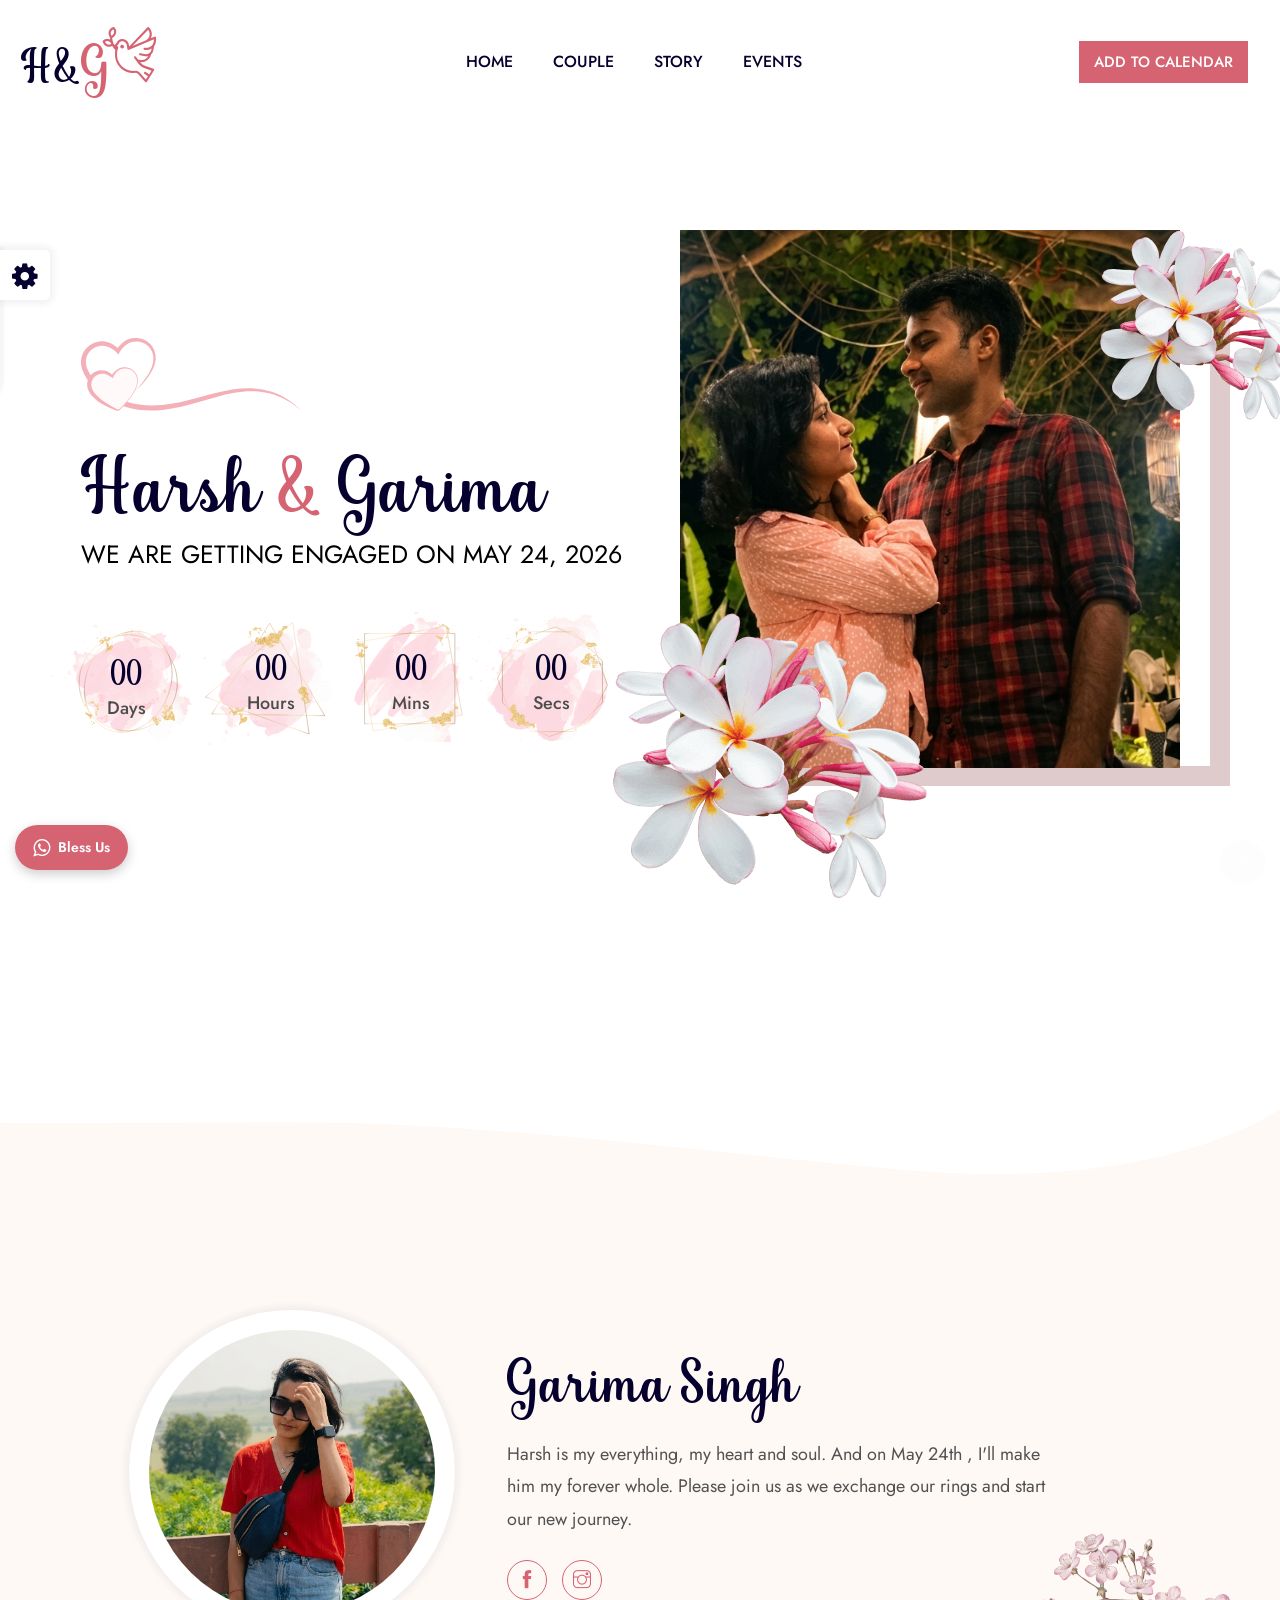
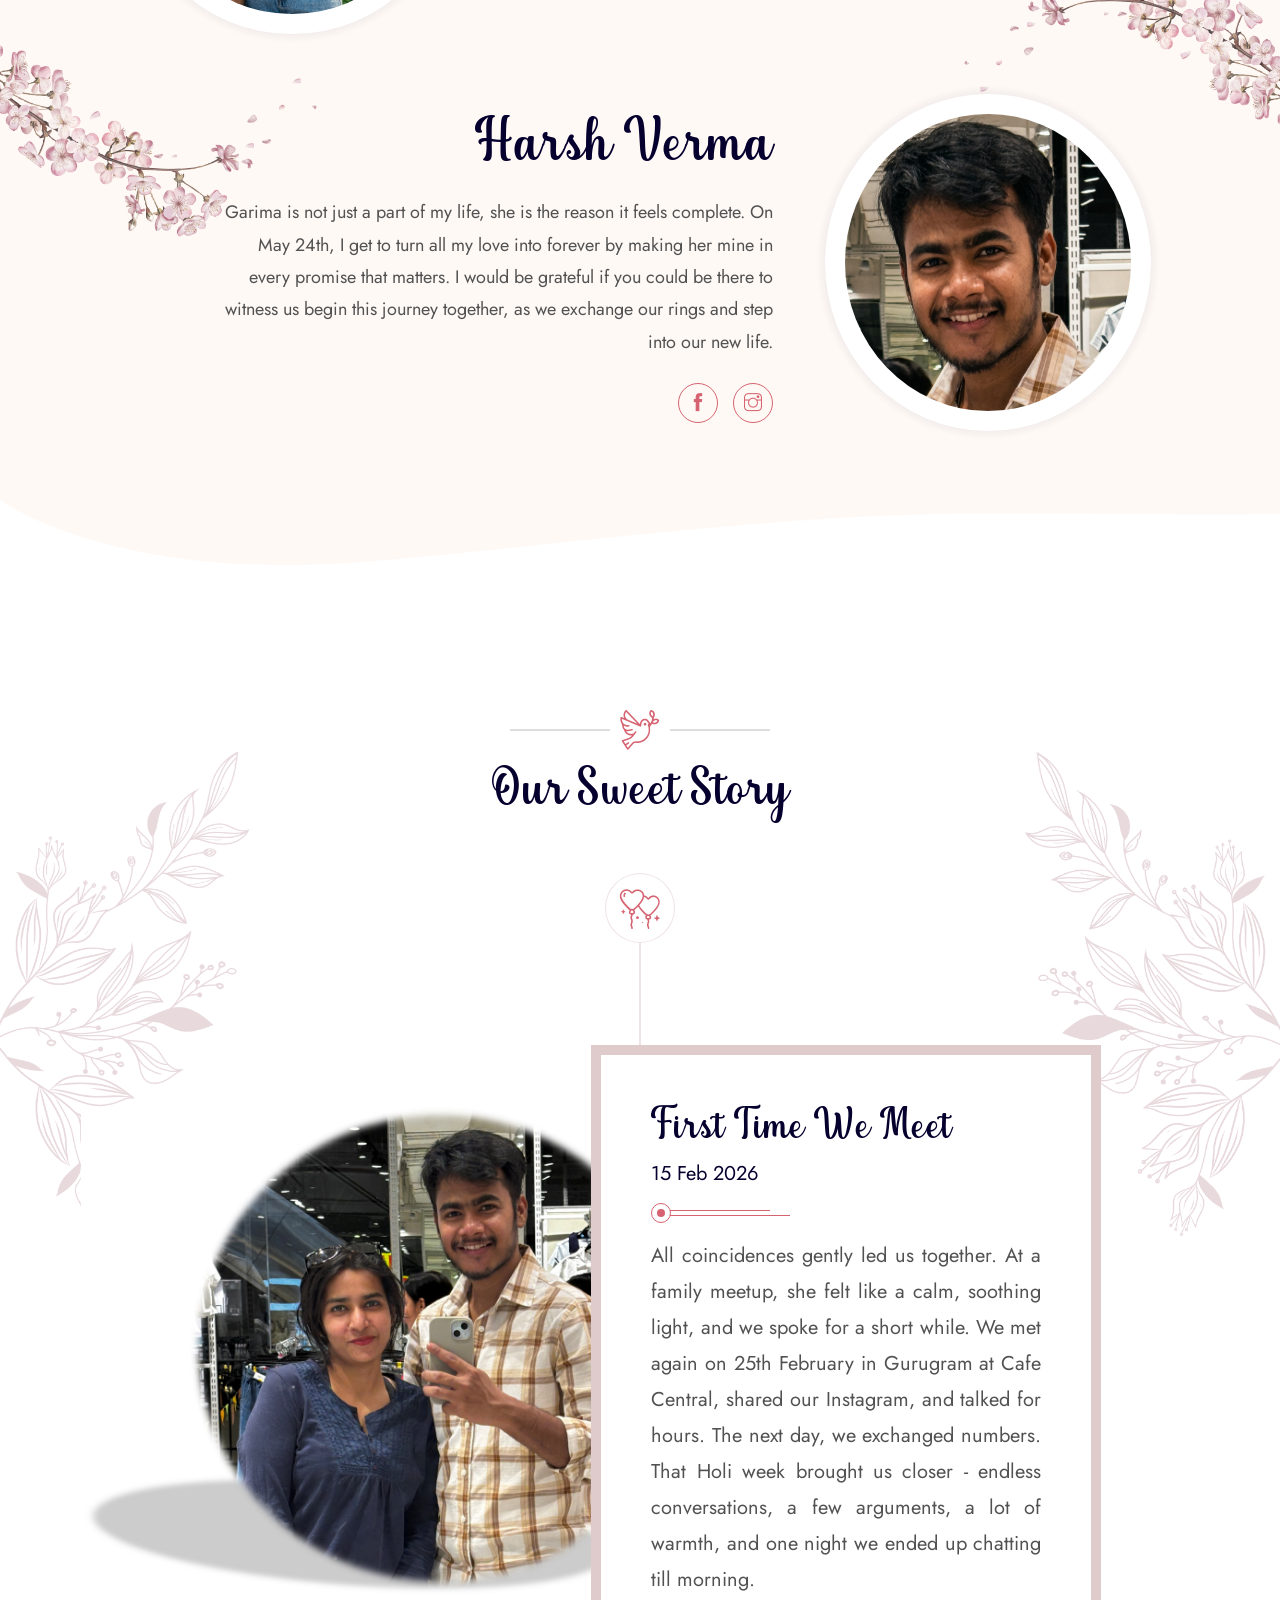
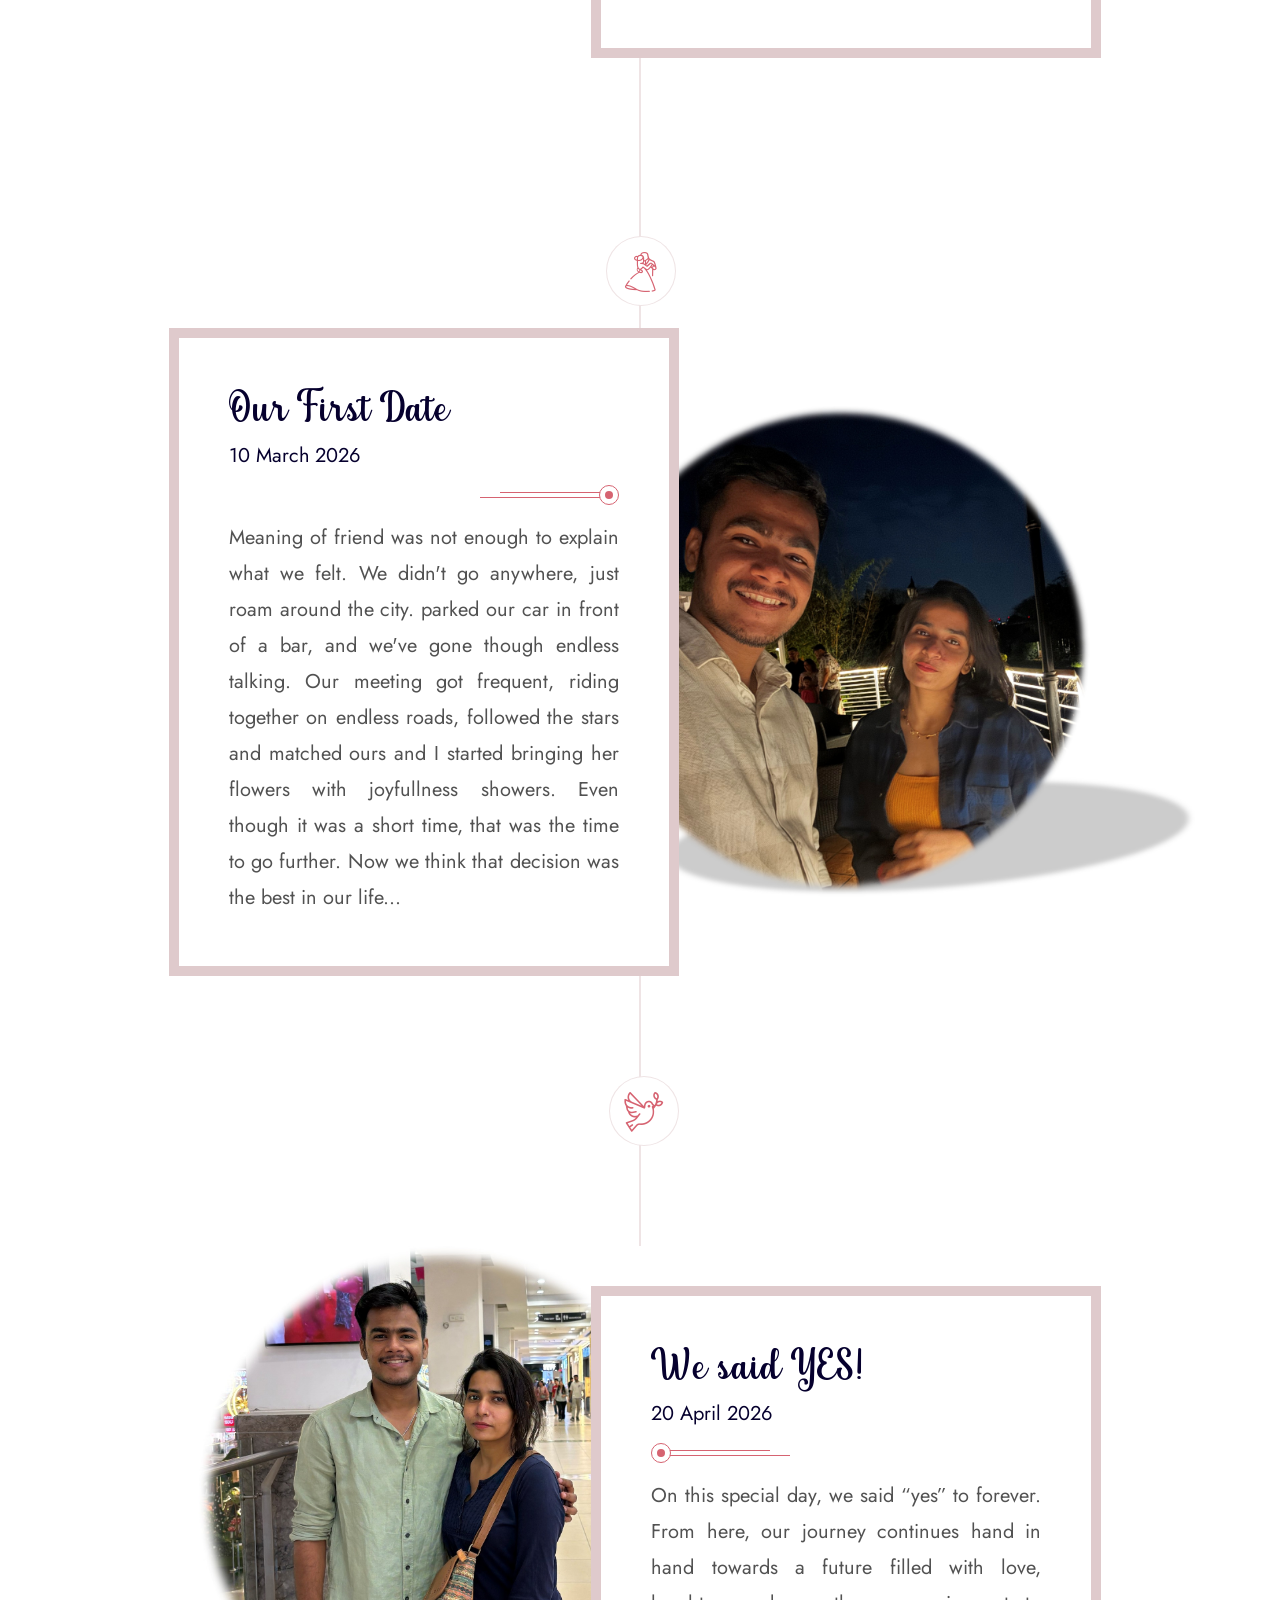
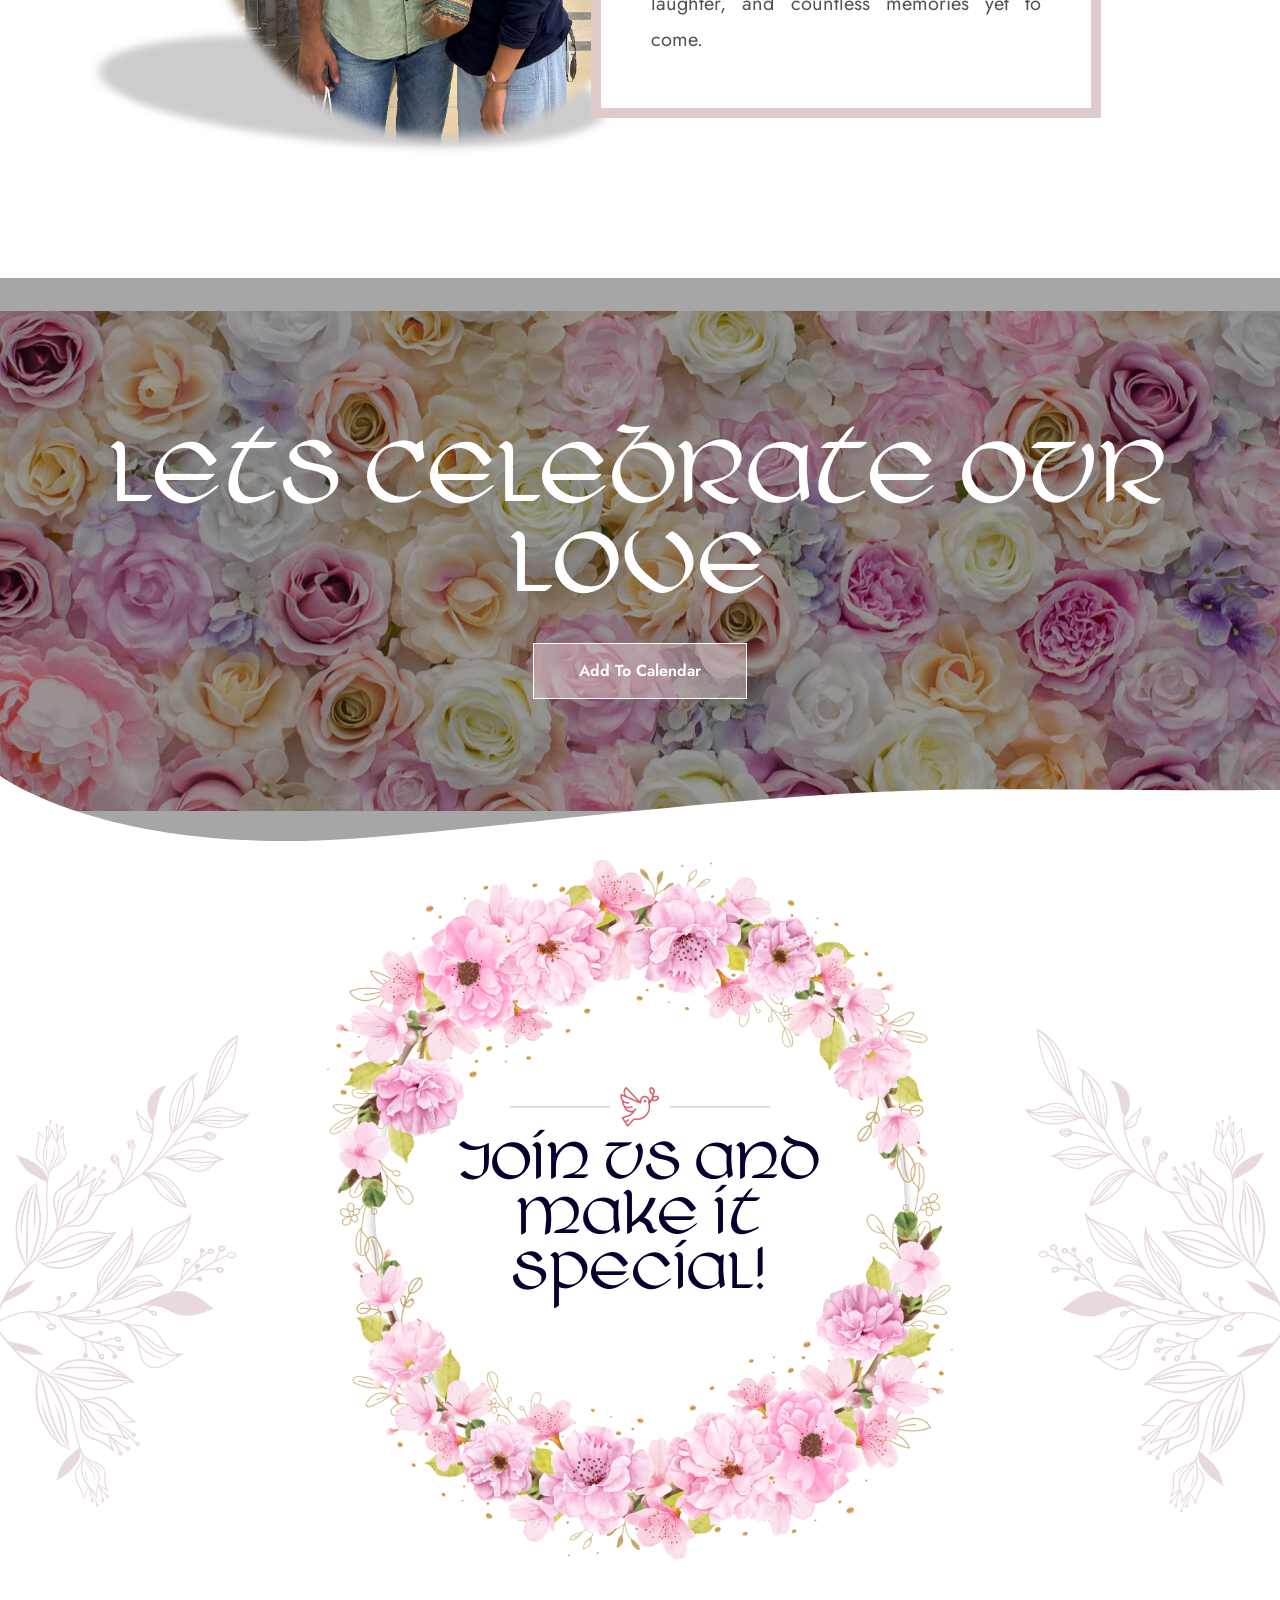
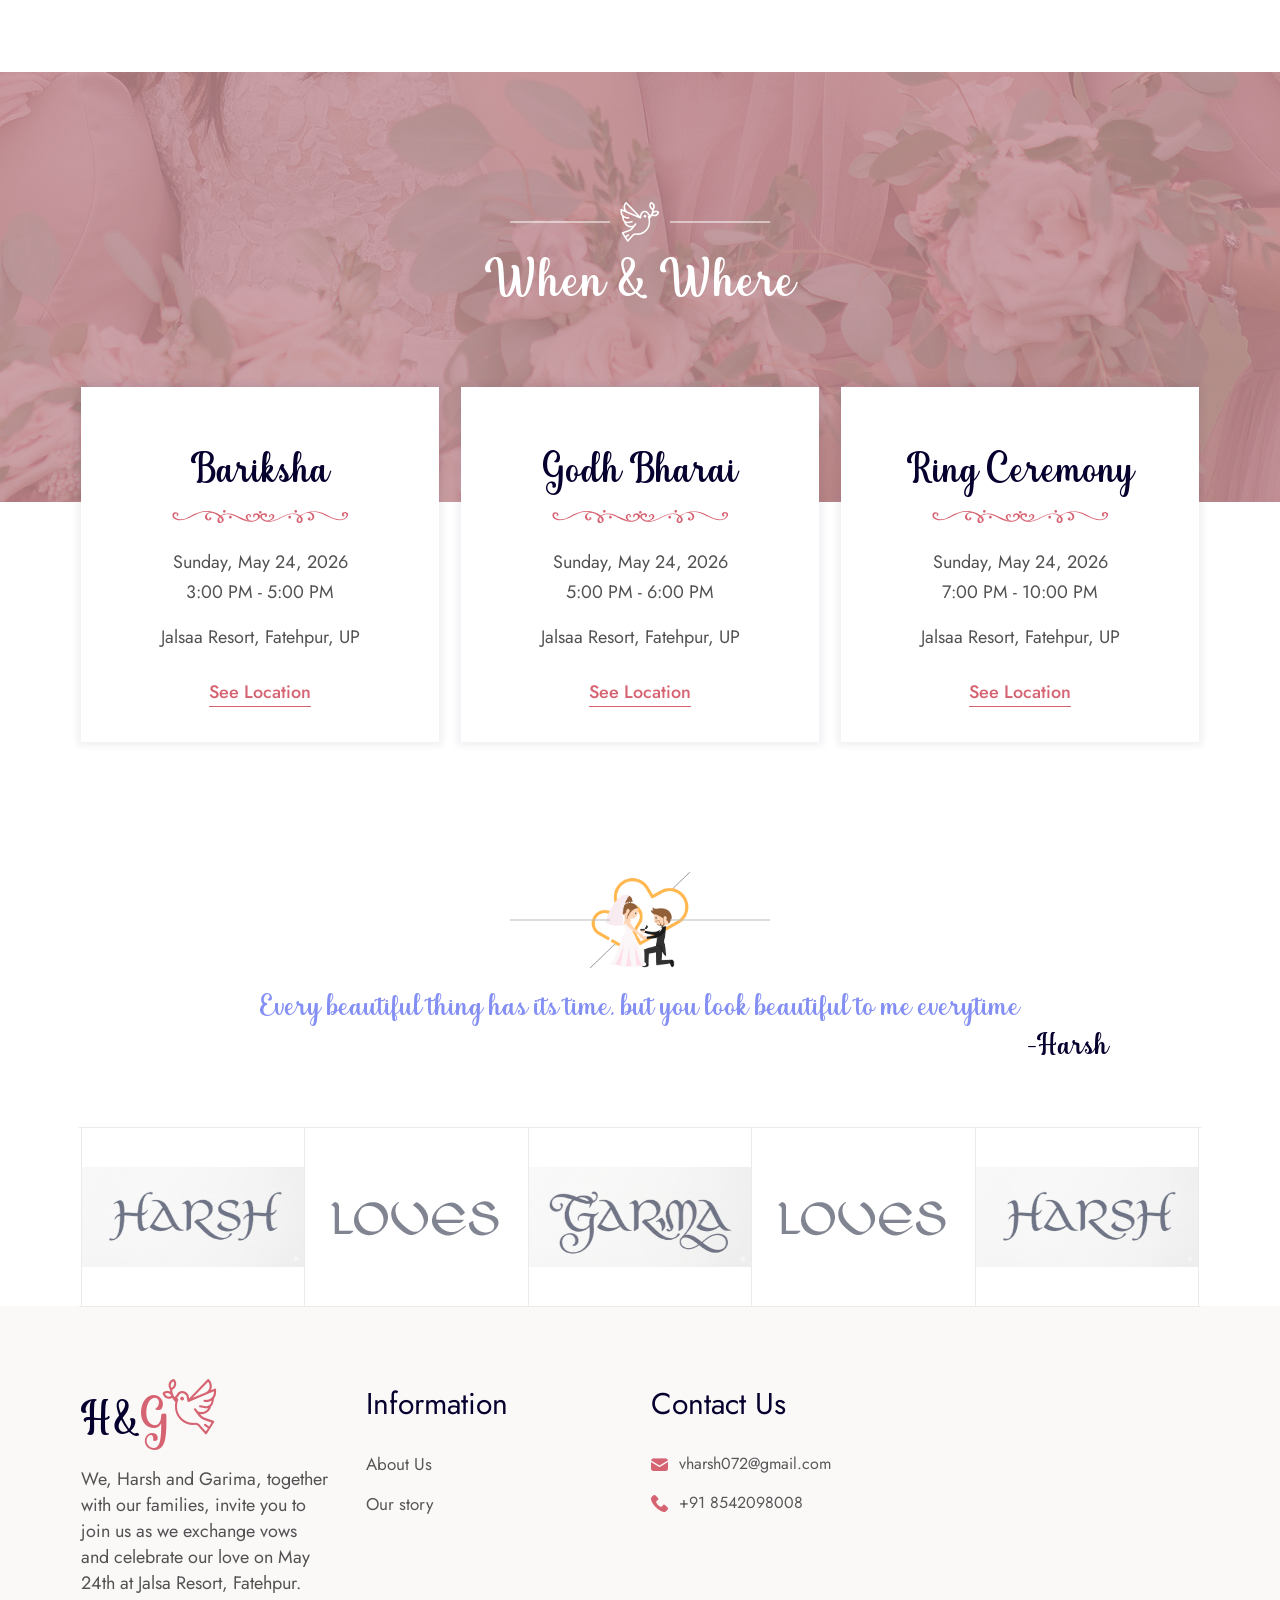
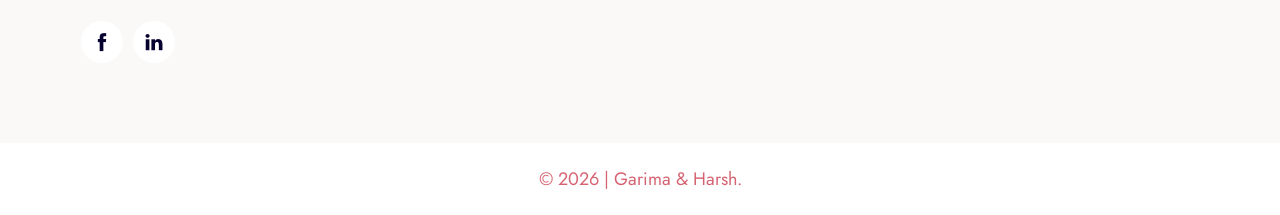
<file: index.html>
<!DOCTYPE html>
<html lang="en">

<head>
    <meta charset="utf-8">
    <meta http-equiv="X-UA-Compatible" content="IE=edge">
    <meta name="viewport" content="width=device-width, initial-scale=1">
    <meta name="author" content="wpOceans">
    <link rel="shortcut icon" type="image/png" href="assets/images/favicon.png">
    <title> Story of Harsh and Garima's Love</title>
    <link href="assets/css/themify-icons.css" rel="stylesheet">
    <link href="assets/css/font-awesome.min.css" rel="stylesheet">
    <link href="assets/css/flaticon.css" rel="stylesheet">
    <link href="assets/css/bootstrap.min.css" rel="stylesheet">
    <link href="assets/css/magnific-popup.css" rel="stylesheet">
    <link href="assets/css/animate.css" rel="stylesheet">
    <link href="assets/css/owl.carousel.css" rel="stylesheet">
    <link href="assets/css/owl.theme.css" rel="stylesheet">
    <link href="assets/css/slick.css" rel="stylesheet">
    <link href="assets/css/slick-theme.css" rel="stylesheet">
    <link href="assets/css/swiper.min.css" rel="stylesheet">
    <link href="assets/css/nice-select.css" rel="stylesheet">
    <link href="assets/css/owl.transitions.css" rel="stylesheet">
    <link href="assets/css/jquery.fancybox.css" rel="stylesheet">
    <link href="assets/css/odometer-theme-default.css" rel="stylesheet">
    <link href="assets/sass/style.css" rel="stylesheet">
	<link href="assets/css/additional.css" rel="stylesheet" type="text/css" media="all" />

</head>

<body>

    <!-- start page-wrapper -->
    <div class="page-wrapper">
        <!-- start preloader -->
        <div class="preloader">
            <div class="vertical-centered-box">
                <div class="content">
                    <div class="loader-circle"></div>
                    <div class="loader-line-mask">
                        <div class="loader-line"></div>
                    </div>
                    <img src="assets/images/preloader.png" alt="">
                </div>
            </div>
        </div>
        <!-- end preloader -->
        <!-- Start header -->
        <header id="header">
            <div class="wpo-site-header wpo-site-header-s1">
                <nav class="navigation navbar navbar-expand-lg navbar-light">
                    <div class="container-fluid">
                        <div class="row align-items-center">
                            <div class="col-lg-3 col-md-3 col-3 d-lg-none dl-block">
                                <div class="mobail-menu">
                                    <button type="button" class="navbar-toggler open-btn">
                                        <span class="sr-only">Toggle navigation</span>
                                        <span class="icon-bar first-angle"></span>
                                        <span class="icon-bar middle-angle"></span>
                                        <span class="icon-bar last-angle"></span>
                                    </button>
                                </div>
                            </div>
                            <div class="col-lg-2 col-md-6 col-6">
                                <div class="navbar-header">
                                    <a class="navbar-brand logo" href="index.html"><small>H&</small>G <span><i
                                                class="fi flaticon-dove"></i></span></a>
                                                <!-- <img src="assets/images/logoGH.png" alt=""> -->
                                </div>
                            </div>
                            <div class="col-lg-8 col-md-1 col-1">
                                <div id="navbar" class="collapse navbar-collapse navigation-holder">
                                    <button class="menu-close"><i class="ti-close"></i></button>
                                    <ul class="nav navbar-nav mb-2 mb-lg-0">
                                        <li class="menu-item-has-children">
                                            <a href="index.html">Home</a>                                           
                                        </li>
                                        <li>
                                            <a href="#couple">Couple</a>
                                        </li>
										
                                        <li>
                                            <a href="#story">Story</a>
                                        </li>
                                        <!-- <li>
                                            <a href="#gallery">Gallery</a>
                                        </li> -->
                                        <!-- <li>
                                            <a href="#RSVP">RSVP</a>
                                        </li> -->
                                        <li>
                                            <a href="#event">Events</a>
                                        </li>                                      
                                    </ul>

                                </div><!-- end of nav-collapse -->
                            </div>
                            <div class="col-lg-2 col-md-2 col-2">
                                <div class="header-right">
<a class="theme-btn"
   href="https://www.google.com/calendar/render?action=TEMPLATE&text=Garima+and+Harsh+Engagement+Ceremony&dates=20260524T190000/20260524T220000&details=Engagement+ceremony+at+Before+Power+Plant,+Jalsaa+Marriage+Lawn,+NH-335,+Fatehpur,+Bastapur,+Uttar+Pradesh+212601,+India&location=Jalsaa+Marriage+Lawn,+NH-335,+Fatehpur,+Bastapur,+Uttar+Pradesh+212601,+India&ctz=Asia/Kolkata"
   target="_blank">

    <span class="text">Add to Calendar</span>

    <span class="mobile">
        <i class="fi flaticon-calendar"></i>
    </span>
</a>
</div>
                            </div>
                        </div>
                    </div><!-- end of container -->
                </nav>
            </div>
        </header>
        <!-- end of header -->

        <!-- start of hero -->
       <section class="static-hero">
    <div class="hero-container">
        <div class="hero-inner">
            <div class="container-fluid">
                <div class="row align-items-center">
                    <div class="col-xl-8 col-lg-6 col-12">
                        <div class="wpo-static-hero-inner">
                            <div class="shape-1">
                                <img src="assets/images/slider/shape.svg" alt="">
                            </div>
                            <div data-swiper-parallax="300" class="slide-title">
                                <h2>Harsh <span>&amp;</span> Garima</h2>
                            </div>
                            <div data-swiper-parallax="400" class="slide-text">
                                <p>We Are Getting Engaged on May 24, 2026</p>
                            </div>
                            <div class="wpo-wedding-date">
                                <div class="clock-grids">
                                    <div id="clock"></div>


                                </div>
                            </div>
                            <div class="clearfix"></div>
                        </div>
                    </div>
                </div>
            </div>
        </div>
    </div>
    <div class="static-hero-right">
        <div class="static-hero-img">
            <div class="static-hero-img-inner">
                <img src="assets/images/slider/IMG-20230907-WA0068.jpg" alt="">
            </div>
            <div class="static-hero-shape-1 floating-item">
                <img src="assets/images/slider/flower1.png" alt="">
            </div>
            <div class="static-hero-shape-2 floating-item">
                <img src="assets/images/slider/flower2.png" alt="">
            </div>
        </div>
    </div>
</section>
		<div class="curved-decoration ">


              <svg width="100%" height="100%" class="bg-secondary-svg" version="1.1" xmlns="http://www.w3.org/2000/svg" xmlns:xlink="http://www.w3.org/1999/xlink" x="0px" y="0px"
    viewBox="0 0 2560 168.6227" enable-background="new 0 0 2560 168.6227" xml:space="preserve">
<g>
</g>
<g>
   <path d="M2560,0c0,0-219.6543,165.951-730.788,124.0771c-383.3156-31.4028-827.2138-96.9514-1244.7139-96.9514
      c-212.5106,0-439,3.5-584.4982,1.5844l0,139.9126h2560V0z"/>
</g>
</svg>
            </div>
        <!-- end of hero slider -->
        <!-- start couple-section -->
        <section class="bg-secondary couple-section section-padding" id="couple">
		
            <div class="container">
                <div class="row align-items-center justify-content-center">
                    <div class="col col-lg-11">
                        <div class="couple-area clearfix">
                            <div class="couple-item bride">
                                <div class="row align-items-center">
                                    <div class="col-lg-4">
                                        <div class="couple-img">
                                            <img src="assets/images/couple/4.jpg" alt="">
                                        </div>
                                    </div>
                                    <div class="col-lg-7">
                                        <div class="couple-text">
                                            <h3>Garima Singh</h3>
                                            <p >Harsh is my everything, my heart and soul. And on May 24th , I'll make him my forever whole. Please join us as we exchange our rings and start our new journey.</p>
                                            <div class="social">
                                                <ul>
                                                    <li><a href="https://www.facebook.com/garima.singh1807" target="_blank" rel="noopener noreferrer"><i class="ti-facebook"></i></a></li>
                                                    <!-- <li><a href="https://twitter.com/Harshsn93" target="_blank" rel="noopener noreferrer"><i class="ti-twitter-alt"></i></a></li> -->
                                                    <li><a href="https://www.instagram.com/s_g_0927/" target="_blank" rel="noopener noreferrer"><i class="ti-instagram"></i></a></li>
                                                </ul>
                                            </div>
                                        </div>
                                    </div>
                                </div>
                            </div>
                            <div class="couple-item groom">
                                <div class="row align-items-center">
                                    <div class="col-lg-7 order-lg-1 order-2">
                                        <div class="couple-text">
                                            <h3>Harsh Verma</h3>
                                            <p>Garima is not just a part of my life, she is the reason it feels complete. On May 24th, I get to turn all my love into forever by making her mine in every promise that matters. I would be grateful if you could be there to witness us begin this journey together, as we exchange our rings and step into our new life.
</p>
                                            <div class="social">
                                                <ul>
                                                    <li><a href="https://www.facebook.com/Harshsn93" target="_blank" rel="noopener noreferrer"><i class="ti-facebook"></i></a></li>
                                                    <!-- <li><a href="https://twitter.com/Harshsn93" target="_blank" rel="noopener noreferrer"><i class="ti-twitter-alt"></i></a></li> -->
                                                    <li><a href="https://www.instagram.com/vermahar.sh/" target="_blank" rel="noopener noreferrer"><i class="ti-instagram"></i></a></li>
                                                </ul>
                                            </div>
                                        </div>
                                    </div>
                                    <div class="col-lg-4 order-lg-2 order-1">
                                        <div class="couple-img">
                                            <img src="assets/images/couple/IMG_20211014_2152424.jpg" alt="">
                                        </div>
                                    </div>
                                </div>
                            </div>
                        </div>
                    </div>
                </div>
            </div> <!-- end container -->
			
            <div class="shape-1">
                <img src="assets/images/couple/shape-1.png" alt="">
            </div>
            <div class="shape-2">
                <img src="assets/images/couple/shape-2.png" alt="">
            </div>
			 <div class="curved-decoration" style="margin-bottom: -3.375rem">
<svg  width="100%" height="100%"  version="1.1" xmlns="http://www.w3.org/2000/svg" xmlns:xlink="http://www.w3.org/1999/xlink" x="0px" y="0px"
    viewBox="0 0 2560 168.6227" enable-background="new 0 0 2560 168.6227" xml:space="preserve">
<g>
</g>
<g>
   <path d="M0,0c0,0,219.6543,165.951,730.788,124.0771c383.3156-31.4028,827.2139-96.9514,1244.7139-96.9514
      c212.5106,0,438.9999,3.5,584.4982,1.5844v139.9126H0V0z"/>
</g>
</svg>
            </div>
        </section>

        <!-- end couple-section -->


        
        <!-- start wpo-video-section -->
        <!-- <section class="wpo-video-section">
            <h2 class="hidden">some</h2>
            <a href="https://youtu.be/8jPL_5BoKuA" class="video-btn" data-type="iframe"><i
                    class="fi flaticon-play"></i></a>
        </section> -->
        <!-- end wpo-video-section-->




        <!-- start story-section -->
        <section class="story-section section-padding" id="story">
            <div class="container">
                <div class="row">
                    <div class="wpo-section-title">
                        <div class="section-title-icon">
                            <i class="fi flaticon-dove"></i>
                        </div>
                        <h2>Our Sweet Story</h2>
                    </div>
                </div>
                <div class="row">
                    <div class="col col-xs-12">
                        <div class="story-timeline">
                            <div class="row">
                                <div class="col offset-lg-6 col-lg-6 col-12 text-holder">
                                    <span class="heart">
                                        <i class="fi flaticon-balloon"></i>
                                    </span>
                                </div>
                            </div>
                            <div class="story-timeline-item s1">
                                <div class="row align-items-center">
                                    <div class="col col-lg-6 col-12">
                                        <div class="img-holder right-align-text wow fadeInLeftSlow" data-wow-duration="1500ms">
                                            <img src="assets/images/story/4.jpg" alt class="img img-responsive">
                                        </div>
                                    </div>
                                    <div class="col col-lg-6 col-12">
                                        <div class="story-text left-align-text wow fadeInRightSlow" data-wow-duration="2000ms" style="text-align: justify;">
                                            <h3>First Time We Meet</h3>
                                            <span class="date">15 Feb 2026</span>
                                            <div class="line-shape">
                                                <div class="outer-ball">
                                                    <div class="inner-ball"></div>
                                                </div>
                                             </div>
                                            <p>All coincidences gently led us together. At a family meetup, she felt like a calm, soothing light, and we spoke for a short while. We met again on 25th February in Gurugram at Cafe Central, shared our Instagram, and talked for hours. The next day, we exchanged numbers. That Holi week brought us closer - endless conversations, a few arguments, a lot of warmth, and one night we ended up chatting till morning.</p>
                                        </div>
                                    </div>
                                </div>
                            </div>
                            <div class="story-timeline-item">
                                <div class="row align-items-center">
                                    <div class="col col-lg-6 col-12 order-lg-1 order-2 text-holder left-text">
                                        <div class="story-text right-align-text wow fadeInLeftSlow" data-wow-duration="2000ms" style="text-align: justify;">
                                            <h3>Our First Date</h3>
                                            <span class="date">10 March 2026</span>
                                            <div class="line-shape s2">
                                                <div class="outer-ball">
                                                    <div class="inner-ball"></div>
                                                </div>
                                             </div>
                                            <p>Meaning of friend was not enough to explain what we felt. We didn't go anywhere, just roam around the city. parked our car in front of a bar, and we've gone though endless talking. Our meeting got frequent, riding together on endless roads, followed the stars and matched ours and I started bringing her flowers with joyfullness showers. Even though it was a short time, that was the time to go further. Now we think that decision was the best in our life...</p>
                                        </div>
                                    </div>
                                    <div class="col col-lg-6 col-12 order-lg-2 order-1">
                                        <div class="img-holder left-align-text">
                                            <img src="assets/images/story/5.jpg" alt class="img img-responsive wow fadeInRightSlow" data-wow-duration="1500ms">
                                            <span class="heart">
                                                <i class="fi flaticon-dance"></i>
                                            </span>
                                        </div>
                                    </div>
                                </div>
                            </div>
							<div class="story-timeline-item">
                                <div class="row align-items-center">
                                    <div class="col col-lg-6 col-12">
                                        <div class="img-holder right-align-text left-site right-heart">
                                            <img src="assets/images/story/7.jpg" alt class="img img-responsive wow fadeInLeftSlow" data-wow-duration="1500ms">
                                            <span class="heart">
                                                <i class="fi flaticon-dove"></i>
                                            </span>
                                        </div>
                                    </div>
                                    <div class="col col-lg-6 col-12">
                                        <div class="story-text left-align-text wow fadeInRightSlow" data-wow-duration="2000ms" style="text-align: justify;">
                                            <h3>We said YES!</h3>
                                            <span class="date">20 April 2026</span>
                                            <div class="line-shape">
                                                <div class="outer-ball">
                                                    <div class="inner-ball"></div>
                                                </div>
                                             </div>
                                            <p>On this special day, we said “yes” to forever. From here, our journey continues hand in hand towards a future filled with love, laughter, and countless memories yet to come.</p>
                                        </div>
                                    </div>
                                </div>
                            </div>
                            <!-- <div class="story-timeline-item"> -->
                                <!-- <div class="row align-items-center"> -->
                                    <!-- <div class="col col-lg-6 col-12"> -->
                                        <!-- <div class="img-holder right-align-text left-site right-heart"> -->
                                            <!-- <img src="assets/images/story/6.jpg" alt class="img img-responsive wow fadeInLeftSlow" data-wow-duration="1500ms"> -->
                                            <!-- <span class="heart"> -->
                                                <!-- <i class="fi flaticon-dove"></i> -->
                                            <!-- </span> -->
                                        <!-- </div> -->
                                    <!-- </div> -->
                                    <!-- <div class="col col-lg-6 col-12"> -->
                                        <!-- <div class="story-text left-align-text wow fadeInRightSlow" data-wow-duration="2000ms"> -->
                                            <!-- <h3>She Said Yes!</h3> -->
                                            <!-- <span class="date">17 December 2023</span> -->
                                            <!-- <div class="line-shape"> -->
                                                <!-- <div class="outer-ball"> -->
                                                    <!-- <div class="inner-ball"></div> -->
                                                <!-- </div> -->
                                             <!-- </div> -->
                                            <!-- <p>I will do it asap :) </p> -->
                                        <!-- </div> -->
                                    <!-- </div> -->
                                <!-- </div> -->
                            <!-- </div> -->
                        </div>
                    </div>
                </div> <!-- end row -->
            </div> <!-- end container -->
            <div class="shape-1">
                <div class="sticky-shape">
                    <img src="assets/images/rsvp/shape1.png" alt="">
                </div>  
            </div>
            <div class="shape-2">
                <div class="sticky-shape">
                    <img src="assets/images/rsvp/shape2.png" alt="">
                </div>
            </div>
			
        </section>
        <!-- end story-section -->

        <!-- start wpo-cta-section -->
        <section class="bg-white">
		
        <div class="wpo-cta-section">
		
            <div class="container-fluid">
    <div class="wpo-cta-item">
        <h2 style="font-family: ring-of-kerry;">Lets Celebrate Our Love</h2>
        <a class="theme-btn-s2 theme-btn" 
           href="https://calendar.google.com/calendar/render?action=TEMPLATE&text=Garima+and+Harsh+Engagement+Ceremony&dates=20260524T190000%2F20260524T220000&details=Garima+and+Harsh+Engagement+ceremony+at+Before+Power+Plant%2C+Jalsaa+Marriage+Lawn%2C+NH-335%2C+Fatehpur%2C+Bastapur%2C+Uttar+Pradesh+212601%2C+India&location=Jalsaa+Marriage+Lawn%2C+NH-335%2C+Fatehpur%2C+Bastapur%2C+Uttar+Pradesh+212601%2C+India&ctz=Asia%2FKolkata"
           target="_blank">
            Add to Calendar
        </a>
    </div>
</div>
        </div>
		<div class="curved-decoration " style="margin-top: -6%;">
               <svg width="100%" height="100%" class="bg-white-svg" version="1.1" xmlns="http://www.w3.org/2000/svg" xmlns:xlink="http://www.w3.org/1999/xlink" x="0px" y="0px"
    viewBox="0 0 2560 168.6227" enable-background="new 0 0 2560 168.6227" xml:space="preserve">
<g>
</g>
<g>

   <path d="M0,0c0,0,219.6543,165.951,730.788,124.0771c383.3156-31.4028,827.2139-96.9514,1244.7139-96.9514
      c212.5106,0,438.9999,3.5,584.4982,1.5844v139.9126H0V0z"/>
</g>
</svg>
            </div>
</section>
        <!-- end wpo-cta-section -->





        <!-- start of wpo-contact-section -->
        <section class="wpo-contact-section section-padding" id="RSVP">
            <div class="container">
                <div class="wpo-contact-section-wrapper">
                    <div class="wpo-contact-form-area">
                        <div class="wpo-section-title">
                            <div class="section-title-icon">
                                <i class="fi flaticon-dove"></i>
                            </div>
                            <h2 style="font-family: ring-of-kerry;">Join us and make it special!</h2>
                        </div>
                        <!-- <form method="post" class="contact-validation-active" id="contact-form-main">
                            <div>
                                <input type="text" class="form-control" name="name" id="name" placeholder="Full Name">
                            </div>
                            <div>
                                <input type="email" class="form-control" name="email" id="email" placeholder="Email">
                            </div>
                            <div class="radio-buttons">
                                <p>
                                    <input type="radio" id="attend" value="attend" name="radio-group" checked>
                                    <label for="attend">Yes, I will be there</label>
                                </p>
                                <p>
                                    <input type="radio" id="not" value="not" name="radio-group">
                                    <label for="not">Sorry, I can’t come</label>
                                </p>
                            </div>
                            <div>
                                <select id="guest" name="guest" class="form-control">
                                    <option disabled="disabled" selected>Number Of Guests</option>
                                    <option>01</option>
                                    <option>02</option>
                                    <option>03</option>
                                    <option>04</option>
                                    <option>05</option>
                                </select>
                            </div>
                            <div>
                                <input type="text" class="form-control" name="what" id="what"
                                    placeholder="Where Will You Be Attending from">
                            </div>
							<div class="row">
								<div class="form-group">
                                <input type="text" class="form-control" name="messageto" id="messageto"
                                    placeholder="Message" maxlength="200"> <span id='remainingC'></span>
								</div>
                            </div>
							<div class="form-group">
						    <div class="g-recaptcha" data-sitekey="6Lcugx0oAAAAAEjruO-y2aBhLe733bPUHk47atpN"></div>
							<span id="captcha" style="margin-left:100px;color:red" />
							</div>
                            <div class="submit-area">
                                <button type="submit" name="send" class="theme-btn-s3" value="Send">Send An Inquiry</button>
                                <div id="c-loader">
                                    <i class="ti-reload"></i>
                                </div>
                            </div>
                            <div class="clearfix error-handling-messages">
                                <div id="success">Thank you</div>
                                <div id="error"> Error occurred while sending email. Please try again later.
                                </div>
                            </div>
                        </form> -->
                        <div class="border-style"></div>
                    </div>
                    <div class="vector-1">
                        <img src="assets/images/rsvp/flower1.png" alt="">
                    </div>
                    <div class="vector-2">
                        <img src="assets/images/rsvp/flower2.png" alt="">
                    </div>
                </div>
            </div>
            <div class="shape-1">
                <img src="assets/images/rsvp/shape1.png" alt="">
            </div>
            <div class="shape-2">
                <img src="assets/images/rsvp/shape2.png" alt="">
            </div>
        </section>
        <!-- end of wpo-contact-section -->
      
        <!-- start wpo-event-section -->
        <section class="wpo-event-section section-padding" id="event">
            <div class="container">
                <div class="row">
                    <div class="wpo-section-title-s2">
                        <div class="section-title-icon">
                            <i class="fi flaticon-dove"></i>
                        </div>
                        <h2>When & Where</h2>
                    </div>
                </div>
                <div class="wpo-event-wrap">
                    <div class="row">
                        <div class="col col-lg-4 col-md-6 col-12">
                            <div class="wpo-event-item">
                                <div class="wpo-event-text">
                                    <h2>Bariksha</h2>
                                    <ul>
                                        <li>Sunday, May 24, 2026 <br>
                                            3:00 PM - 5:00 PM</li>
                                        <li>Jalsaa Resort, Fatehpur, UP</li>
                                        <!-- <li>+90 123-567-8910</li> -->

                                        <li> <a class="gmaps"
                                                href="https://maps.app.goo.gl/mGL9sTfLWEgi77SJ9" target="_blank">See
                                                Location</a></li>
                                    </ul>
                                </div>
                            </div>
                        </div>
                        <div class="col col-lg-4 col-md-6 col-12">
                            <div class="wpo-event-item">
                                <div class="wpo-event-text">
                                    <h2>Godh Bharai</h2>
                                    <ul>
                                        <li>Sunday, May 24, 2026 <br>
                                            5:00 PM - 6:00 PM</li>
                                        <li>Jalsaa Resort, Fatehpur, UP</li>
                                        <!-- <li>+90 234-567-8910</li> -->
                                        <li> <a class="gmaps"
                                                href="https://maps.app.goo.gl/mGL9sTfLWEgi77SJ9" target="_blank">See
                                                Location</a></li>
                                    </ul>
                                </div>
                            </div>
                        </div>
                        <div class="col col-lg-4 col-md-6 col-12">
                            <div class="wpo-event-item">
                                <div class="wpo-event-text">
                                    <h2>Ring Ceremony</h2>
                                    <ul>
                                        <li>Sunday, May 24, 2026 <br>
                                            7:00 PM - 10:00 PM</li>
                                        <li>Jalsaa Resort, Fatehpur, UP</li>
                                        <!-- <li>+90 234-567-8910</li> -->
                                        <li> <a class="gmaps"
                                                href="https://maps.app.goo.gl/mGL9sTfLWEgi77SJ9" target="_blank">See
                                                Location</a></li>
                                    </ul>
                                </div>
                            </div>
                        </div>
                    </div>
                </div>

            </div> <!-- end container -->
        </section>
        <!-- end wpo-event-section -->

<section> 
    <div class="container">
        <div class="row">
            <div class="wpo-section-title">
                <div class="section-title-icon">
                    <img src="assets/images/engagement.gif" alt="icon" style="width:100px; height:auto;">
                </div>
                <h3 style="color: rgb(132, 143, 244); margin-top: 2%;">
                    Every beautiful thing has its time, but you look beautiful to me everytime
                </h3>
                <h3 style="text-align: right; padding-right: 8%;">
                    -Harsh
                </h3>
            </div>
        </div>
    </div> <!-- end container -->
</section>




        <!-- start wpo-partners-section -->
        <section class="wpo-partners-section">
            <h2 class="hidden">Partners</h2>
            <div class="container">
                <div class="row">
                    <div class="col col-xs-12">
                        <div class="partner-grids partners-slider owl-carousel">
                            <div class="grid">
                                <img src="assets/images/partners/10.png" alt>
                            </div>
                            <div class="grid">
                                <img src="assets/images/partners/12.png" alt>
                            </div>
                            <div class="grid">
                                <img src="assets/images/partners/11.png" alt>
                            </div>
                            <div class="grid">
                                <img src="assets/images/partners/12.png" alt>
                            </div>
                            <!-- <div class="grid"> -->
                                <!-- <img src="assets/images/partners/5.png" alt> -->
                            <!-- </div> -->
                        </div>
                    </div>
                </div>
            </div> <!-- end container -->
        </section>
        <!-- end wpo-partners-section-->
        

        <!-- start of wpo-site-footer-section -->
        <footer class="wpo-site-footer">
            <div class="wpo-upper-footer">
                <div class="container">
                    <div class="row">
                        <div class="col col-xl-3 col-lg-4 col-md-6 col-sm-12 col-12">
                            <div class="widget about-widget">
                                <div class="widget-title">
                                    <a class="logo" href="index.html"><small>H&</small>G <span><i
                                        class="fi flaticon-dove"></i></span></a>
                                </div>
                                <p>We, Harsh and Garima, together with our families, invite you to join us as we exchange vows and celebrate our love on May 24th at Jalsa Resort, Fatehpur.</p>
                                <ul>
									<li><a href="https://www.facebook.com/harsh.verma.7906" target="_blank" rel="noopener noreferrer"><i class="ti-facebook"></i></a></li>
									<!-- <li><a href="https://twitter.com/Harshsn93" target="_blank" rel="noopener noreferrer"><i class="ti-twitter-alt"></i></a></li> -->
									<li><a href="https://www.linkedin.com/in/harsh-verma-753768160/" target="_blank" rel="noopener noreferrer"><i class="ti-linkedin"></i></a></li>
                                </ul>
                            </div>
                        </div>
                        <div class="col col-xl-3  col-lg-4 col-md-6 col-sm-12 col-12">
                            <div class="widget link-widget">
                                <div class="widget-title">
                                    <h3>Information</h3>
                                </div>
                                <ul>
                                    <li><a href="#couple">About Us</a></li>
                                    <!-- <li><a href="https://twitter.com/Harshsn93" target="_blank" rel="noopener noreferrer">Latest News</a></li> -->
                                    <!-- <li><a href="https://www.google.com/search?q=accommodation+istanbul" target="_blank" rel="noopener noreferrer">Accomodation</a></li> -->
                                    <li><a href="#story">Our story</a></li>
                                </ul>
                            </div>
                        </div>
                        <div class="col col-xl-3  col-lg-4 col-md-6 col-sm-12 col-12">
                            <div class="widget wpo-service-link-widget">
                                <div class="widget-title">
                                    <h3>Contact Us</h3>
                                </div>
                                <div class="contact-ft">
                                    <ul>
                                        <li><i class="fi flaticon-email"></i>vharsh072@gmail.com</li>
                                        <li><i class="fi flaticon-phone-call"></i>+91 8542098008</li>
                                        <!-- <li><i class="fi flaticon-maps-and-flags"></i>Istanbul, Uskudar -->
                                        </li>
                                    </ul>
                                </div>
                            </div>
                        </div>

                        <!-- <div class="col col-xl-3  col-lg-4 col-md-6 col-sm-12 col-12">
                            <div class="widget newsletter">
                                <div class="widget-title">
                                    <h3>Get In Touch</h3>
                                </div>
                                <form>
                                    <input type="text" id="subs_email" name="subs_email" placeholder="Email" required>
                                    <button type="submit">Subscribe</button>
                                </form>
                            </div>
                        </div> -->


                    </div>
                </div> <!-- end container -->
            </div>
            <div class="wpo-lower-footer">
                <div class="container">
                    <div class="row">
                        <div class="col col-xs-12">
                            <p class="copyright"> &copy; 2026 | Garima & Harsh.</p>
                        </div>
                    </div>
                </div>
            </div>
        </footer>
        <!-- end of wpo-site-footer-section -->

		            <!-- RSVP -->
   <!-- floating whatsapp button -->
<div class="whatsapp-float-wrap">
    <a class="whatsapp-float-btn theme-btn" href="https://wa.me/918542098008?text=Hi%20Harsh%20and%20Garima%2C%20We%20are%20accepting%20your%20invitation.%20Hope%20to%20see%20you%20both%20soon." target="_blank" rel="noopener noreferrer">
        <i class="fa fa-whatsapp"></i>
        <span class="whatsapp-label">Bless Us</span>
    </a>
</div>
<!-- end floating whatsapp button -->
		
        <!-- color-switcher -->
        <div class="color-switcher-wrap">
            <div class="color-switcher-item">
                <div class="color-toggle-btn">
                    <i class="fa fa-cog"></i>
                </div>
                <ul id="switcher">
                    <li class="btn btn1" id="Button1"></li>
                    <li class="btn btn2" id="Button2"></li>
                    <li class="btn btn3" id="Button3"></li>
                    <li class="btn btn4" id="Button4"></li>
                    <li class="btn btn5" id="Button5"></li>
                    <li class="btn btn6" id="Button6"></li>
                    <li class="btn btn7" id="Button7"></li>
                    <li class="btn btn8" id="Button8"></li>
                    <li class="btn btn9" id="Button9"></li>
                </ul>
            </div>
        </div>
    </div>
    <!-- end of page-wrapper -->

    <!-- All JavaScript files
    ================================================== -->
    <script src="assets/js/jquery.min.js"></script>
    <script src="assets/js/bootstrap.bundle.min.js"></script>
    <!-- Plugins for this template -->
    <script src="assets/js/modernizr.custom.js"></script>
    <script src="assets/js/jquery.dlmenu.js"></script>
    <script src="assets/js/jquery-plugin-collection.js"></script>
    <!-- Moving Animation -->
    <script src="assets/js/moving-animation.js"></script>
    <!-- Custom script for this template -->
    <script src="assets/js/script.js"></script>
	<script src="https://www.google.com/recaptcha/api.js" async defer></script>
	<!-- jQuery Localisation JavaScript -->
	<script src="assets/js/jquery.localisation.min.js"></script>


    <script>
    $(document).ready(function() {
        if ($("#clock").length) {
            // Target date: May 24, 2026 (7:00 PM based on your calendar link)
            $('#clock').countdown('2026/05/24 19:00:00', function(event) {
                $(this).html(event.strftime(
                    '<div class="box"><div><div class="time">%D</div> <span>Days</span> </div></div>' +
                    '<div class="box"><div><div class="time">%H</div> <span>Hours</span> </div></div>' +
                    '<div class="box"><div><div class="time">%M</div> <span>Mins</span> </div></div>' +
                    '<div class="box"><div><div class="time">%S</div> <span>Secs</span> </div></div>'
                ));
            });
        }
    });
</script>


</body>

</html>
</file>
<file: assets/css/themify-icons.css>
@font-face {
	font-family: 'themify';
	src:url('../fonts/themify.eot?-fvbane');
	src:url('../fonts/themify.eot?#iefix-fvbane') format('embedded-opentype'),
		url('../fonts/themify.woff?-fvbane') format('woff'),
		url('../fonts/themify.ttf?-fvbane') format('truetype'),
		url('../fonts/themify.svg?-fvbane#themify') format('svg');
	font-weight: normal;
	font-style: normal;
}

[class^="ti-"], [class*=" ti-"] {
	font-family: 'themify';
	speak: none;
	font-style: normal;
	font-weight: normal;
	font-variant: normal;
	text-transform: none;
	line-height: 1;

	/* Better Font Rendering =========== */
	-webkit-font-smoothing: antialiased;
	-moz-osx-font-smoothing: grayscale;
}

.ti-wand:before {
	content: "\e600";
}
.ti-volume:before {
	content: "\e601";
}
.ti-user:before {
	content: "\e602";
}
.ti-unlock:before {
	content: "\e603";
}
.ti-unlink:before {
	content: "\e604";
}
.ti-trash:before {
	content: "\e605";
}
.ti-thought:before {
	content: "\e606";
}
.ti-target:before {
	content: "\e607";
}
.ti-tag:before {
	content: "\e608";
}
.ti-tablet:before {
	content: "\e609";
}
.ti-star:before {
	content: "\e60a";
}
.ti-spray:before {
	content: "\e60b";
}
.ti-signal:before {
	content: "\e60c";
}
.ti-shopping-cart:before {
	content: "\e60d";
}
.ti-shopping-cart-full:before {
	content: "\e60e";
}
.ti-settings:before {
	content: "\e60f";
}
.ti-search:before {
	content: "\e610";
}
.ti-zoom-in:before {
	content: "\e611";
}
.ti-zoom-out:before {
	content: "\e612";
}
.ti-cut:before {
	content: "\e613";
}
.ti-ruler:before {
	content: "\e614";
}
.ti-ruler-pencil:before {
	content: "\e615";
}
.ti-ruler-alt:before {
	content: "\e616";
}
.ti-bookmark:before {
	content: "\e617";
}
.ti-bookmark-alt:before {
	content: "\e618";
}
.ti-reload:before {
	content: "\e619";
}
.ti-plus:before {
	content: "\e61a";
}
.ti-pin:before {
	content: "\e61b";
}
.ti-pencil:before {
	content: "\e61c";
}
.ti-pencil-alt:before {
	content: "\e61d";
}
.ti-paint-roller:before {
	content: "\e61e";
}
.ti-paint-bucket:before {
	content: "\e61f";
}
.ti-na:before {
	content: "\e620";
}
.ti-mobile:before {
	content: "\e621";
}
.ti-minus:before {
	content: "\e622";
}
.ti-medall:before {
	content: "\e623";
}
.ti-medall-alt:before {
	content: "\e624";
}
.ti-marker:before {
	content: "\e625";
}
.ti-marker-alt:before {
	content: "\e626";
}
.ti-arrow-up:before {
	content: "\e627";
}
.ti-arrow-right:before {
	content: "\e628";
}
.ti-arrow-left:before {
	content: "\e629";
}
.ti-arrow-down:before {
	content: "\e62a";
}
.ti-lock:before {
	content: "\e62b";
}
.ti-location-arrow:before {
	content: "\e62c";
}
.ti-link:before {
	content: "\e62d";
}
.ti-layout:before {
	content: "\e62e";
}
.ti-layers:before {
	content: "\e62f";
}
.ti-layers-alt:before {
	content: "\e630";
}
.ti-key:before {
	content: "\e631";
}
.ti-import:before {
	content: "\e632";
}
.ti-image:before {
	content: "\e633";
}
.ti-heart:before {
	content: "\e634";
}
.ti-heart-broken:before {
	content: "\e635";
}
.ti-hand-stop:before {
	content: "\e636";
}
.ti-hand-open:before {
	content: "\e637";
}
.ti-hand-drag:before {
	content: "\e638";
}
.ti-folder:before {
	content: "\e639";
}
.ti-flag:before {
	content: "\e63a";
}
.ti-flag-alt:before {
	content: "\e63b";
}
.ti-flag-alt-2:before {
	content: "\e63c";
}
.ti-eye:before {
	content: "\e63d";
}
.ti-export:before {
	content: "\e63e";
}
.ti-exchange-vertical:before {
	content: "\e63f";
}
.ti-desktop:before {
	content: "\e640";
}
.ti-cup:before {
	content: "\e641";
}
.ti-crown:before {
	content: "\e642";
}
.ti-comments:before {
	content: "\e643";
}
.ti-comment:before {
	content: "\e644";
}
.ti-comment-alt:before {
	content: "\e645";
}
.ti-close:before {
	content: "\e646";
}
.ti-clip:before {
	content: "\e647";
}
.ti-angle-up:before {
	content: "\e648";
}
.ti-angle-right:before {
	content: "\e649";
}
.ti-angle-left:before {
	content: "\e64a";
}
.ti-angle-down:before {
	content: "\e64b";
}
.ti-check:before {
	content: "\e64c";
}
.ti-check-box:before {
	content: "\e64d";
}
.ti-camera:before {
	content: "\e64e";
}
.ti-announcement:before {
	content: "\e64f";
}
.ti-brush:before {
	content: "\e650";
}
.ti-briefcase:before {
	content: "\e651";
}
.ti-bolt:before {
	content: "\e652";
}
.ti-bolt-alt:before {
	content: "\e653";
}
.ti-blackboard:before {
	content: "\e654";
}
.ti-bag:before {
	content: "\e655";
}
.ti-move:before {
	content: "\e656";
}
.ti-arrows-vertical:before {
	content: "\e657";
}
.ti-arrows-horizontal:before {
	content: "\e658";
}
.ti-fullscreen:before {
	content: "\e659";
}
.ti-arrow-top-right:before {
	content: "\e65a";
}
.ti-arrow-top-left:before {
	content: "\e65b";
}
.ti-arrow-circle-up:before {
	content: "\e65c";
}
.ti-arrow-circle-right:before {
	content: "\e65d";
}
.ti-arrow-circle-left:before {
	content: "\e65e";
}
.ti-arrow-circle-down:before {
	content: "\e65f";
}
.ti-angle-double-up:before {
	content: "\e660";
}
.ti-angle-double-right:before {
	content: "\e661";
}
.ti-angle-double-left:before {
	content: "\e662";
}
.ti-angle-double-down:before {
	content: "\e663";
}
.ti-zip:before {
	content: "\e664";
}
.ti-world:before {
	content: "\e665";
}
.ti-wheelchair:before {
	content: "\e666";
}
.ti-view-list:before {
	content: "\e667";
}
.ti-view-list-alt:before {
	content: "\e668";
}
.ti-view-grid:before {
	content: "\e669";
}
.ti-uppercase:before {
	content: "\e66a";
}
.ti-upload:before {
	content: "\e66b";
}
.ti-underline:before {
	content: "\e66c";
}
.ti-truck:before {
	content: "\e66d";
}
.ti-timer:before {
	content: "\e66e";
}
.ti-ticket:before {
	content: "\e66f";
}
.ti-thumb-up:before {
	content: "\e670";
}
.ti-thumb-down:before {
	content: "\e671";
}
.ti-text:before {
	content: "\e672";
}
.ti-stats-up:before {
	content: "\e673";
}
.ti-stats-down:before {
	content: "\e674";
}
.ti-split-v:before {
	content: "\e675";
}
.ti-split-h:before {
	content: "\e676";
}
.ti-smallcap:before {
	content: "\e677";
}
.ti-shine:before {
	content: "\e678";
}
.ti-shift-right:before {
	content: "\e679";
}
.ti-shift-left:before {
	content: "\e67a";
}
.ti-shield:before {
	content: "\e67b";
}
.ti-notepad:before {
	content: "\e67c";
}
.ti-server:before {
	content: "\e67d";
}
.ti-quote-right:before {
	content: "\e67e";
}
.ti-quote-left:before {
	content: "\e67f";
}
.ti-pulse:before {
	content: "\e680";
}
.ti-printer:before {
	content: "\e681";
}
.ti-power-off:before {
	content: "\e682";
}
.ti-plug:before {
	content: "\e683";
}
.ti-pie-chart:before {
	content: "\e684";
}
.ti-paragraph:before {
	content: "\e685";
}
.ti-panel:before {
	content: "\e686";
}
.ti-package:before {
	content: "\e687";
}
.ti-music:before {
	content: "\e688";
}
.ti-music-alt:before {
	content: "\e689";
}
.ti-mouse:before {
	content: "\e68a";
}
.ti-mouse-alt:before {
	content: "\e68b";
}
.ti-money:before {
	content: "\e68c";
}
.ti-microphone:before {
	content: "\e68d";
}
.ti-menu:before {
	content: "\e68e";
}
.ti-menu-alt:before {
	content: "\e68f";
}
.ti-map:before {
	content: "\e690";
}
.ti-map-alt:before {
	content: "\e691";
}
.ti-loop:before {
	content: "\e692";
}
.ti-location-pin:before {
	content: "\e693";
}
.ti-list:before {
	content: "\e694";
}
.ti-light-bulb:before {
	content: "\e695";
}
.ti-Italic:before {
	content: "\e696";
}
.ti-info:before {
	content: "\e697";
}
.ti-infinite:before {
	content: "\e698";
}
.ti-id-badge:before {
	content: "\e699";
}
.ti-hummer:before {
	content: "\e69a";
}
.ti-home:before {
	content: "\e69b";
}
.ti-help:before {
	content: "\e69c";
}
.ti-headphone:before {
	content: "\e69d";
}
.ti-harddrives:before {
	content: "\e69e";
}
.ti-harddrive:before {
	content: "\e69f";
}
.ti-gift:before {
	content: "\e6a0";
}
.ti-game:before {
	content: "\e6a1";
}
.ti-filter:before {
	content: "\e6a2";
}
.ti-files:before {
	content: "\e6a3";
}
.ti-file:before {
	content: "\e6a4";
}
.ti-eraser:before {
	content: "\e6a5";
}
.ti-envelope:before {
	content: "\e6a6";
}
.ti-download:before {
	content: "\e6a7";
}
.ti-direction:before {
	content: "\e6a8";
}
.ti-direction-alt:before {
	content: "\e6a9";
}
.ti-dashboard:before {
	content: "\e6aa";
}
.ti-control-stop:before {
	content: "\e6ab";
}
.ti-control-shuffle:before {
	content: "\e6ac";
}
.ti-control-play:before {
	content: "\e6ad";
}
.ti-control-pause:before {
	content: "\e6ae";
}
.ti-control-forward:before {
	content: "\e6af";
}
.ti-control-backward:before {
	content: "\e6b0";
}
.ti-cloud:before {
	content: "\e6b1";
}
.ti-cloud-up:before {
	content: "\e6b2";
}
.ti-cloud-down:before {
	content: "\e6b3";
}
.ti-clipboard:before {
	content: "\e6b4";
}
.ti-car:before {
	content: "\e6b5";
}
.ti-calendar:before {
	content: "\e6b6";
}
.ti-book:before {
	content: "\e6b7";
}
.ti-bell:before {
	content: "\e6b8";
}
.ti-basketball:before {
	content: "\e6b9";
}
.ti-bar-chart:before {
	content: "\e6ba";
}
.ti-bar-chart-alt:before {
	content: "\e6bb";
}
.ti-back-right:before {
	content: "\e6bc";
}
.ti-back-left:before {
	content: "\e6bd";
}
.ti-arrows-corner:before {
	content: "\e6be";
}
.ti-archive:before {
	content: "\e6bf";
}
.ti-anchor:before {
	content: "\e6c0";
}
.ti-align-right:before {
	content: "\e6c1";
}
.ti-align-left:before {
	content: "\e6c2";
}
.ti-align-justify:before {
	content: "\e6c3";
}
.ti-align-center:before {
	content: "\e6c4";
}
.ti-alert:before {
	content: "\e6c5";
}
.ti-alarm-clock:before {
	content: "\e6c6";
}
.ti-agenda:before {
	content: "\e6c7";
}
.ti-write:before {
	content: "\e6c8";
}
.ti-window:before {
	content: "\e6c9";
}
.ti-widgetized:before {
	content: "\e6ca";
}
.ti-widget:before {
	content: "\e6cb";
}
.ti-widget-alt:before {
	content: "\e6cc";
}
.ti-wallet:before {
	content: "\e6cd";
}
.ti-video-clapper:before {
	content: "\e6ce";
}
.ti-video-camera:before {
	content: "\e6cf";
}
.ti-vector:before {
	content: "\e6d0";
}
.ti-themify-logo:before {
	content: "\e6d1";
}
.ti-themify-favicon:before {
	content: "\e6d2";
}
.ti-themify-favicon-alt:before {
	content: "\e6d3";
}
.ti-support:before {
	content: "\e6d4";
}
.ti-stamp:before {
	content: "\e6d5";
}
.ti-split-v-alt:before {
	content: "\e6d6";
}
.ti-slice:before {
	content: "\e6d7";
}
.ti-shortcode:before {
	content: "\e6d8";
}
.ti-shift-right-alt:before {
	content: "\e6d9";
}
.ti-shift-left-alt:before {
	content: "\e6da";
}
.ti-ruler-alt-2:before {
	content: "\e6db";
}
.ti-receipt:before {
	content: "\e6dc";
}
.ti-pin2:before {
	content: "\e6dd";
}
.ti-pin-alt:before {
	content: "\e6de";
}
.ti-pencil-alt2:before {
	content: "\e6df";
}
.ti-palette:before {
	content: "\e6e0";
}
.ti-more:before {
	content: "\e6e1";
}
.ti-more-alt:before {
	content: "\e6e2";
}
.ti-microphone-alt:before {
	content: "\e6e3";
}
.ti-magnet:before {
	content: "\e6e4";
}
.ti-line-double:before {
	content: "\e6e5";
}
.ti-line-dotted:before {
	content: "\e6e6";
}
.ti-line-dashed:before {
	content: "\e6e7";
}
.ti-layout-width-full:before {
	content: "\e6e8";
}
.ti-layout-width-default:before {
	content: "\e6e9";
}
.ti-layout-width-default-alt:before {
	content: "\e6ea";
}
.ti-layout-tab:before {
	content: "\e6eb";
}
.ti-layout-tab-window:before {
	content: "\e6ec";
}
.ti-layout-tab-v:before {
	content: "\e6ed";
}
.ti-layout-tab-min:before {
	content: "\e6ee";
}
.ti-layout-slider:before {
	content: "\e6ef";
}
.ti-layout-slider-alt:before {
	content: "\e6f0";
}
.ti-layout-sidebar-right:before {
	content: "\e6f1";
}
.ti-layout-sidebar-none:before {
	content: "\e6f2";
}
.ti-layout-sidebar-left:before {
	content: "\e6f3";
}
.ti-layout-placeholder:before {
	content: "\e6f4";
}
.ti-layout-menu:before {
	content: "\e6f5";
}
.ti-layout-menu-v:before {
	content: "\e6f6";
}
.ti-layout-menu-separated:before {
	content: "\e6f7";
}
.ti-layout-menu-full:before {
	content: "\e6f8";
}
.ti-layout-media-right-alt:before {
	content: "\e6f9";
}
.ti-layout-media-right:before {
	content: "\e6fa";
}
.ti-layout-media-overlay:before {
	content: "\e6fb";
}
.ti-layout-media-overlay-alt:before {
	content: "\e6fc";
}
.ti-layout-media-overlay-alt-2:before {
	content: "\e6fd";
}
.ti-layout-media-left-alt:before {
	content: "\e6fe";
}
.ti-layout-media-left:before {
	content: "\e6ff";
}
.ti-layout-media-center-alt:before {
	content: "\e700";
}
.ti-layout-media-center:before {
	content: "\e701";
}
.ti-layout-list-thumb:before {
	content: "\e702";
}
.ti-layout-list-thumb-alt:before {
	content: "\e703";
}
.ti-layout-list-post:before {
	content: "\e704";
}
.ti-layout-list-large-image:before {
	content: "\e705";
}
.ti-layout-line-solid:before {
	content: "\e706";
}
.ti-layout-grid4:before {
	content: "\e707";
}
.ti-layout-grid3:before {
	content: "\e708";
}
.ti-layout-grid2:before {
	content: "\e709";
}
.ti-layout-grid2-thumb:before {
	content: "\e70a";
}
.ti-layout-cta-right:before {
	content: "\e70b";
}
.ti-layout-cta-left:before {
	content: "\e70c";
}
.ti-layout-cta-center:before {
	content: "\e70d";
}
.ti-layout-cta-btn-right:before {
	content: "\e70e";
}
.ti-layout-cta-btn-left:before {
	content: "\e70f";
}
.ti-layout-column4:before {
	content: "\e710";
}
.ti-layout-column3:before {
	content: "\e711";
}
.ti-layout-column2:before {
	content: "\e712";
}
.ti-layout-accordion-separated:before {
	content: "\e713";
}
.ti-layout-accordion-merged:before {
	content: "\e714";
}
.ti-layout-accordion-list:before {
	content: "\e715";
}
.ti-ink-pen:before {
	content: "\e716";
}
.ti-info-alt:before {
	content: "\e717";
}
.ti-help-alt:before {
	content: "\e718";
}
.ti-headphone-alt:before {
	content: "\e719";
}
.ti-hand-point-up:before {
	content: "\e71a";
}
.ti-hand-point-right:before {
	content: "\e71b";
}
.ti-hand-point-left:before {
	content: "\e71c";
}
.ti-hand-point-down:before {
	content: "\e71d";
}
.ti-gallery:before {
	content: "\e71e";
}
.ti-face-smile:before {
	content: "\e71f";
}
.ti-face-sad:before {
	content: "\e720";
}
.ti-credit-card:before {
	content: "\e721";
}
.ti-control-skip-forward:before {
	content: "\e722";
}
.ti-control-skip-backward:before {
	content: "\e723";
}
.ti-control-record:before {
	content: "\e724";
}
.ti-control-eject:before {
	content: "\e725";
}
.ti-comments-smiley:before {
	content: "\e726";
}
.ti-brush-alt:before {
	content: "\e727";
}
.ti-youtube:before {
	content: "\e728";
}
.ti-vimeo:before {
	content: "\e729";
}
.ti-twitter:before {
	content: "\e72a";
}
.ti-time:before {
	content: "\e72b";
}
.ti-tumblr:before {
	content: "\e72c";
}
.ti-skype:before {
	content: "\e72d";
}
.ti-share:before {
	content: "\e72e";
}
.ti-share-alt:before {
	content: "\e72f";
}
.ti-rocket:before {
	content: "\e730";
}
.ti-pinterest:before {
	content: "\e731";
}
.ti-new-window:before {
	content: "\e732";
}
.ti-microsoft:before {
	content: "\e733";
}
.ti-list-ol:before {
	content: "\e734";
}
.ti-linkedin:before {
	content: "\e735";
}
.ti-layout-sidebar-2:before {
	content: "\e736";
}
.ti-layout-grid4-alt:before {
	content: "\e737";
}
.ti-layout-grid3-alt:before {
	content: "\e738";
}
.ti-layout-grid2-alt:before {
	content: "\e739";
}
.ti-layout-column4-alt:before {
	content: "\e73a";
}
.ti-layout-column3-alt:before {
	content: "\e73b";
}
.ti-layout-column2-alt:before {
	content: "\e73c";
}
.ti-instagram:before {
	content: "\e73d";
}
.ti-google:before {
	content: "\e73e";
}
.ti-github:before {
	content: "\e73f";
}
.ti-flickr:before {
	content: "\e740";
}
.ti-facebook:before {
	content: "\e741";
}
.ti-dropbox:before {
	content: "\e742";
}
.ti-dribbble:before {
	content: "\e743";
}
.ti-apple:before {
	content: "\e744";
}
.ti-android:before {
	content: "\e745";
}
.ti-save:before {
	content: "\e746";
}
.ti-save-alt:before {
	content: "\e747";
}
.ti-yahoo:before {
	content: "\e748";
}
.ti-wordpress:before {
	content: "\e749";
}
.ti-vimeo-alt:before {
	content: "\e74a";
}
.ti-twitter-alt:before {
	content: "\e74b";
}
.ti-tumblr-alt:before {
	content: "\e74c";
}
.ti-trello:before {
	content: "\e74d";
}
.ti-stack-overflow:before {
	content: "\e74e";
}
.ti-soundcloud:before {
	content: "\e74f";
}
.ti-sharethis:before {
	content: "\e750";
}
.ti-sharethis-alt:before {
	content: "\e751";
}
.ti-reddit:before {
	content: "\e752";
}
.ti-pinterest-alt:before {
	content: "\e753";
}
.ti-microsoft-alt:before {
	content: "\e754";
}
.ti-linux:before {
	content: "\e755";
}
.ti-jsfiddle:before {
	content: "\e756";
}
.ti-joomla:before {
	content: "\e757";
}
.ti-html5:before {
	content: "\e758";
}
.ti-flickr-alt:before {
	content: "\e759";
}
.ti-email:before {
	content: "\e75a";
}
.ti-drupal:before {
	content: "\e75b";
}
.ti-dropbox-alt:before {
	content: "\e75c";
}
.ti-css3:before {
	content: "\e75d";
}
.ti-rss:before {
	content: "\e75e";
}
.ti-rss-alt:before {
	content: "\e75f";
}
</file>
<file: assets/css/flaticon.css>
@font-face {
    font-family: "flaticon";
    src: url("../fonts/flaticon.ttf?7be827e199392bb56ae95dacf43f5036") format("truetype"),
url("../fonts/flaticon.woff?7be827e199392bb56ae95dacf43f5036") format("woff"),
url("../fonts/flaticon.woff2?7be827e199392bb56ae95dacf43f5036") format("woff2"),
url("../fonts/flaticon.eot?7be827e199392bb56ae95dacf43f5036#iefix") format("embedded-opentype"),
url("../fonts/flaticon.svg?7be827e199392bb56ae95dacf43f5036#flaticon") format("svg");
}

i[class^="flaticon-"]:before, i[class*=" flaticon-"]:before {
    font-family: flaticon !important;
    font-style: normal;
    font-weight: normal !important;
    font-variant: normal;
    text-transform: none;
    -webkit-font-smoothing: antialiased;
    -moz-osx-font-smoothing: grayscale;
}

.flaticon-email:before {
    content: "\f101";
}
.flaticon-phone-call:before {
    content: "\f102";
}
.flaticon-maps-and-flags:before {
    content: "\f103";
}
.flaticon-instagram:before {
    content: "\f104";
}
.flaticon-gallery:before {
    content: "\f105";
}
.flaticon-serving-dish:before {
    content: "\f106";
}
.flaticon-edit:before {
    content: "\f107";
}
.flaticon-left-arrow:before {
    content: "\f108";
}
.flaticon-wedding:before {
    content: "\f109";
}
.flaticon-cake:before {
    content: "\f10a";
}
.flaticon-wedding-rings:before {
    content: "\f10b";
}
.flaticon-play:before {
    content: "\f10c";
}
.flaticon-quotation:before {
    content: "\f10d";
}
.flaticon-dove:before {
    content: "\f10e";
}
.flaticon-calendar:before {
    content: "\f10f";
}
.flaticon-heart:before {
    content: "\f110";
}
.flaticon-pinterest:before {
    content: "\f111";
}
.flaticon-facebook-app-symbol:before {
    content: "\f112";
}
.flaticon-twitter:before {
    content: "\f113";
}
.flaticon-instagram-1:before {
    content: "\f114";
}
.flaticon-linkedin:before {
    content: "\f115";
}
.flaticon-youtube:before {
    content: "\f116";
}
.flaticon-search:before {
    content: "\f117";
}
.flaticon-shopping-cart:before {
    content: "\f118";
}
.flaticon-left-arrow-1:before {
    content: "\f119";
}
.flaticon-user:before {
    content: "\f11a";
}
.flaticon-comment-white-oval-bubble:before {
    content: "\f11b";
}
.flaticon-calendar-1:before {
    content: "\f11c";
}
.flaticon-right-arrow:before {
    content: "\f11d";
}
.flaticon-play-1:before {
    content: "\f11e";
}
.flaticon-left-quote:before {
    content: "\f11f";
}
.flaticon-right-arrow-1:before {
    content: "\f120";
}
.flaticon-left-arrow-2:before {
    content: "\f121";
}
.flaticon-next:before {
    content: "\f122";
}
.flaticon-balloon:before {
    content: "\f123";
}
.flaticon-dance:before {
    content: "\f124";
}
</file>
<file: assets/css/nice-select.css>
.nice-select {
  -webkit-tap-highlight-color: transparent;
  background-color: #fff;
  border-radius: 5px;
  border: solid 1px #e8e8e8;
  box-sizing: border-box;
  clear: both;
  cursor: pointer;
  display: block;
  float: left;
  font-family: inherit;
  font-size: 14px;
  font-weight: normal;
  height: 42px;
  line-height: 40px;
  outline: none;
  padding-left: 18px;
  padding-right: 30px;
  position: relative;
  text-align: left !important;
  -webkit-transition: all 0.2s ease-in-out;
  transition: all 0.2s ease-in-out;
  -webkit-user-select: none;
     -moz-user-select: none;
      -ms-user-select: none;
          user-select: none;
  white-space: nowrap;
  width: auto; }
  .nice-select:hover {
    border-color: #dbdbdb; }
  .nice-select:active, .nice-select.open, .nice-select:focus {
    border-color: #999; }
  .nice-select:after {
    border-bottom: 2px solid #999;
    border-right: 2px solid #999;
    content: '';
    display: block;
    height: 5px;
    margin-top: -4px;
    pointer-events: none;
    position: absolute;
    right: 12px;
    top: 50%;
    -webkit-transform-origin: 66% 66%;
        -ms-transform-origin: 66% 66%;
            transform-origin: 66% 66%;
    -webkit-transform: rotate(45deg);
        -ms-transform: rotate(45deg);
            transform: rotate(45deg);
    -webkit-transition: all 0.15s ease-in-out;
    transition: all 0.15s ease-in-out;
    width: 5px; }
  .nice-select.open:after {
    -webkit-transform: rotate(-135deg);
        -ms-transform: rotate(-135deg);
            transform: rotate(-135deg); }
  .nice-select.open .list {
    opacity: 1;
    pointer-events: auto;
    -webkit-transform: scale(1) translateY(0);
        -ms-transform: scale(1) translateY(0);
            transform: scale(1) translateY(0); }
  .nice-select.disabled {
    border-color: #ededed;
    color: #999;
    pointer-events: none; }
    .nice-select.disabled:after {
      border-color: #cccccc; }
  .nice-select.wide {
    width: 100%; }
    .nice-select.wide .list {
      left: 0 !important;
      right: 0 !important; }
  .nice-select.right {
    float: right; }
    .nice-select.right .list {
      left: auto;
      right: 0; }
  .nice-select.small {
    font-size: 12px;
    height: 36px;
    line-height: 34px; }
    .nice-select.small:after {
      height: 4px;
      width: 4px; }
    .nice-select.small .option {
      line-height: 34px;
      min-height: 34px; }
  .nice-select .list {
    background-color: #fff;
    border-radius: 5px;
    box-shadow: 0 0 0 1px rgba(68, 68, 68, 0.11);
    box-sizing: border-box;
    margin-top: 4px;
    opacity: 0;
    overflow: hidden;
    padding: 0;
    pointer-events: none;
    position: absolute;
    top: 100%;
    left: 0;
    -webkit-transform-origin: 50% 0;
        -ms-transform-origin: 50% 0;
            transform-origin: 50% 0;
    -webkit-transform: scale(0.75) translateY(-21px);
        -ms-transform: scale(0.75) translateY(-21px);
            transform: scale(0.75) translateY(-21px);
    -webkit-transition: all 0.2s cubic-bezier(0.5, 0, 0, 1.25), opacity 0.15s ease-out;
    transition: all 0.2s cubic-bezier(0.5, 0, 0, 1.25), opacity 0.15s ease-out;
    z-index: 9; }
    .nice-select .list:hover .option:not(:hover) {
      background-color: transparent !important; }
  .nice-select .option {
    cursor: pointer;
    font-weight: 400;
    line-height: 40px;
    list-style: none;
    min-height: 40px;
    outline: none;
    padding-left: 18px;
    padding-right: 29px;
    text-align: left;
    -webkit-transition: all 0.2s;
    transition: all 0.2s; }
    .nice-select .option:hover, .nice-select .option.focus, .nice-select .option.selected.focus {
      background-color: #f6f6f6; }
    .nice-select .option.selected {
      font-weight: bold; }
    .nice-select .option.disabled {
      background-color: transparent;
      color: #999;
      cursor: default; }

.no-csspointerevents .nice-select .list {
  display: none; }

.no-csspointerevents .nice-select.open .list {
  display: block; }
</file>
<file: assets/css/odometer-theme-default.css>
.odometer.odometer-auto-theme, .odometer.odometer-theme-default {
  display: inline-block;
  vertical-align: middle;
  *vertical-align: auto;
  *zoom: 1;
  *display: inline;
  position: relative;
}
.odometer.odometer-auto-theme .odometer-digit, .odometer.odometer-theme-default .odometer-digit {
  display: inline-block;
  vertical-align: middle;
  *vertical-align: auto;
  *zoom: 1;
  *display: inline;
  position: relative;
}
.odometer.odometer-auto-theme .odometer-digit .odometer-digit-spacer, .odometer.odometer-theme-default .odometer-digit .odometer-digit-spacer {
  display: inline-block;
  vertical-align: middle;
  *vertical-align: auto;
  *zoom: 1;
  *display: inline;
  visibility: hidden;
}
.odometer.odometer-auto-theme .odometer-digit .odometer-digit-inner, .odometer.odometer-theme-default .odometer-digit .odometer-digit-inner {
  text-align: left;
  display: block;
  position: absolute;
  top: 0;
  left: 0;
  right: 0;
  bottom: 0;
  overflow: hidden;
}
.odometer.odometer-auto-theme .odometer-digit .odometer-ribbon, .odometer.odometer-theme-default .odometer-digit .odometer-ribbon {
  display: block;
}
.odometer.odometer-auto-theme .odometer-digit .odometer-ribbon-inner, .odometer.odometer-theme-default .odometer-digit .odometer-ribbon-inner {
  display: block;
  -webkit-backface-visibility: hidden;
}
.odometer.odometer-auto-theme .odometer-digit .odometer-value, .odometer.odometer-theme-default .odometer-digit .odometer-value {
  display: block;
  -webkit-transform: translateZ(0);
}
.odometer.odometer-auto-theme .odometer-digit .odometer-value.odometer-last-value, .odometer.odometer-theme-default .odometer-digit .odometer-value.odometer-last-value {
  position: absolute;
}
.odometer.odometer-auto-theme.odometer-animating-up .odometer-ribbon-inner, .odometer.odometer-theme-default.odometer-animating-up .odometer-ribbon-inner {
  -webkit-transition: -webkit-transform 2s;
  -moz-transition: -moz-transform 2s;
  -ms-transition: -ms-transform 2s;
  -o-transition: -o-transform 2s;
  transition: transform 2s;
}
.odometer.odometer-auto-theme.odometer-animating-up.odometer-animating .odometer-ribbon-inner, .odometer.odometer-theme-default.odometer-animating-up.odometer-animating .odometer-ribbon-inner {
  -webkit-transform: translateY(-100%);
  -moz-transform: translateY(-100%);
  -ms-transform: translateY(-100%);
  -o-transform: translateY(-100%);
  transform: translateY(-100%);
}
.odometer.odometer-auto-theme.odometer-animating-down .odometer-ribbon-inner, .odometer.odometer-theme-default.odometer-animating-down .odometer-ribbon-inner {
  -webkit-transform: translateY(-100%);
  -moz-transform: translateY(-100%);
  -ms-transform: translateY(-100%);
  -o-transform: translateY(-100%);
  transform: translateY(-100%);
}
.odometer.odometer-auto-theme.odometer-animating-down.odometer-animating .odometer-ribbon-inner, .odometer.odometer-theme-default.odometer-animating-down.odometer-animating .odometer-ribbon-inner {
  -webkit-transition: -webkit-transform 2s;
  -moz-transition: -moz-transform 2s;
  -ms-transition: -ms-transform 2s;
  -o-transition: -o-transform 2s;
  transition: transform 2s;
  -webkit-transform: translateY(0);
  -moz-transform: translateY(0);
  -ms-transform: translateY(0);
  -o-transform: translateY(0);
  transform: translateY(0);
}

.odometer.odometer-auto-theme, .odometer.odometer-theme-default {
  font-family: "Helvetica Neue", sans-serif;
  line-height: 1.1em;
}
.odometer.odometer-auto-theme .odometer-value, .odometer.odometer-theme-default .odometer-value {
  text-align: center;
}
</file>
<file: assets/sass/style.css>
/*------------------------------------------------------------------
[Master Stylesheet]
Theme Name:     Mylove - Wedding HTML5 Template
Version:        1.0.0
-------------------------------------------------------------------*/
/*--------------------------------------------------------------
>>> TABLE OF CONTENTS:
----------------------------------------------------------------

1. General
	1.1 Theme Reset Style
	1.2 Global Elements

2. header
	2.1 topbar
	2.2 navigation

3. content
	3.1 wpo-hero-slider
	3.2 couple-section
	3.3 wpo-video-section
	3.4 wpo-story-section
	3.5 wpo-cta-section
	3.6 wpo-portfolio-section
	3.7 wpo-contact-section
	3.8 wpo-team-section
	3.9 wpo-event-section
	3.10 wpo-partners-section
	3.11 wpo-blog-section

4. wpo-footer

5. Home-style-2
   5.1 couple-section-s2
   5.2 wpo-wedding-date
   5.3 wpo-contact-section-s2
   5.4 wpo-portfolio-section-s2
	
7. wpo-wedding-single-area

8. coming-soon-section

9. wpo-blog-pg-section

10. wpo-blog-single-section

11. error-404-section

----------------------------------------------------------------*/
/*------------------------------------------------------------------
1. General
----------------------------------------------------------------*/
/*---------------------------
	Fonts
----------------------------*/
@import url("https://fonts.googleapis.com/css2?family=Jost:wght@300;400;500;600;700;800;900&display=swap");
@font-face {
  font-family: 'Donalia';
  src: url("../fonts/Donalia.eot");
  src: url("../fonts/Donalia.eot?#iefix") format("embedded-opentype"), url("../fonts/Donalia.woff2") format("woff2"), url("../fonts/Donalia.woff") format("woff"), url("../fonts/Donalia.ttf") format("truetype");
}
@font-face {
  font-family: 'ring-of-kerry';
  src: url("../fonts/ringofkerry.woff");
}

/* 1.1	Theme Reset Style */
html {
  font-size: 15px;
}

:root {
  scroll-behavior: unset;
}

body {
  font-family: "Jost", sans-serif;
  color: #525252;
  background-color: #fff;
  font-size: 18px;
  font-size: 1.2rem;
  overflow-x: hidden;
}

@media (max-width: 767px) {
  body {
    font-size: 14px;
  }
}

p {
  font-size: 18px;
  color: #525252;
  line-height: 1.8em;
}

h1,
h2,
h3,
h4,
h5,
h6 {
  color: #06002E;
  font-family: "Donalia";
  font-weight: 400;
}

ul {
  padding-left: 0;
  margin: 0;
}

a {
  text-decoration: none;
  -webkit-transition: all 0.2s;
  transition: all 0.2s;
}

a:hover {
  text-decoration: none;
}

img {
  max-width: 100%;
}

.wpo-box-style {
  padding: 0 100px;
}

@media (max-width: 1700px) {
  .wpo-box-style {
    padding: 0 30px;
  }
}

@media (max-width: 575px) {
  .wpo-box-style {
    padding: 0 10px;
  }
}

.hidden {
  display: none;
}

.sr-only {
  display: none !important;
  opacity: 0;
  visibility: hidden;
}

/* 1.2 Global Elements */
.page-wrapper {
  position: relative;
}

.video-player {
  width: 100%;
  height: 100%;
  position: absolute;
  left: 0;
  top: 0;
  z-index: 100;
}

.spirit-header {
  position: relative;
  z-index: 100;
}

.ripple,
.particleground {
  width: 100%;
  height: 100%;
  position: absolute;
  left: 0;
  top: 0;
  z-index: 100;
}

.wow {
  visibility: hidden;
}

.fi:before {
  margin: 0;
}

.section-padding {
  padding: 120px 0;
}

@media (max-width: 991px) {
  .section-padding {
    padding: 90px 0;
  }
}

@media (max-width: 767px) {
  .section-padding {
    padding: 80px 0;
  }
}

.pt-120 {
  padding-top: 120px;
}

@media (max-width: 991px) {
  .pt-120 {
    padding-top: 90px;
  }
}

@media (max-width: 767px) {
  .pt-120 {
    padding-top: 80px;
  }
}

.pb-120 {
  padding-bottom: 120px;
}

@media (max-width: 991px) {
  .pb-120 {
    padding-bottom: 90px;
  }
}

@media (max-width: 767px) {
  .pb-120 {
    padding-bottom: 80px;
  }
}

/*** contact form error handling ***/
.contact-validation-active .error-handling-messages {
  width: 100% !important;
  margin-top: 15px !important;
}

.contact-validation-active label.error {
  color: red;
  font-size: 0.93333rem;
  font-weight: normal;
  text-align: left;
  display: block;
  margin-top: -10px;
  margin-bottom: 10px;
}

.contact-validation-active #c-loader,
.contact-validation-active #loader {
  display: none;
  margin-top: 10px;
}

.contact-validation-active #c-loader i,
.contact-validation-active #loader i {
  font-size: 30px;
  font-size: 2rem;
  color: #D66371;
  display: inline-block;
  -webkit-animation: rotating linear 2s infinite;
  animation: rotating linear 2s infinite;
}

.contact-validation-active #success,
.contact-validation-active #c-success,
.contact-validation-active #c-error,
.contact-validation-active #error {
  width: 100%;
  color: #fff;
  padding: 5px 10px;
  font-size: 16px;
  text-align: center;
  display: none;
}

@media (max-width: 767px) {
  .contact-validation-active #success,
  .contact-validation-active #c-success,
  .contact-validation-active #c-error,
  .contact-validation-active #error {
    font-size: 15px;
  }
}

.contact-validation-active #c-success,
.contact-validation-active #success {
  background-color: #009a00;
  border-left: 5px solid green;
  margin-bottom: 5px;
}

.contact-validation-active #c-error,
.contact-validation-active #error {
  background-color: #ff1a1a;
  border-left: 5px solid red;
}

@-webkit-keyframes rotating {
  from {
    -webkit-transform: rotate(0deg);
    transform: rotate(0deg);
  }
  to {
    -webkit-transform: rotate(360deg);
    transform: rotate(360deg);
  }
}

@keyframes rotating {
  from {
    -webkit-transform: rotate(0deg);
    transform: rotate(0deg);
  }
  to {
    -webkit-transform: rotate(360deg);
    transform: rotate(360deg);
  }
}

.rotating {
  -webkit-animation: rotating 5s alternate infinite;
  animation: rotating 5s alternate infinite;
}

/*** back to top **/
.back-to-top {
  background-color: rgba(214, 99, 113, 0.7);
  width: 45px;
  height: 45px;
  line-height: 45px;
  border: 2px solid #D66371;
  border-radius: 45px;
  text-align: center;
  display: none;
  position: fixed;
  z-index: 999;
  right: 15px;
  bottom: 15px;
  -webkit-transition: all 0.2s;
  transition: all 0.2s;
}

@media (max-width: 991px) {
  .back-to-top {
    width: 35px;
    height: 35px;
    line-height: 35px;
  }
}

.back-to-top:hover {
  background-color: #D66371;
}

.back-to-top i {
  font-size: 18px;
  font-size: 1.2rem;
  color: #fff;
  position: absolute;
  left: 50%;
  top: 50%;
  -webkit-transform: translate(-50%, -50%);
  transform: translate(-50%, -50%);
}

/** for popup image ***/
.mfp-wrap {
  background-color: rgba(0, 0, 0, 0.9);
  z-index: 99999;
}

.mfp-with-zoom .mfp-container,
.mfp-with-zoom.mfp-bg {
  opacity: 0;
  -webkit-backface-visibility: hidden;
  -webkit-transition: all 0.3s ease-out;
  transition: all 0.3s ease-out;
}

.mfp-with-zoom.mfp-ready .mfp-container {
  opacity: 1;
}

.mfp-with-zoom.mfp-ready.mfp-bg {
  opacity: 0.8;
}

.mfp-with-zoom.mfp-removing .mfp-container,
.mfp-with-zoom.mfp-removing.mfp-bg {
  opacity: 0;
}

/*** for fancybox video ***/
.fancybox-overlay {
  background: rgba(0, 0, 0, 0.9);
  z-index: 9999 !important;
}

.fancybox-wrap {
  z-index: 99999 !important;
}

.box-bg {
  background: url(../images/box.png) repeat center center;
  background-attachment: fixed;
}

.box-style {
  max-width: 90%;
  margin: 0 auto;
  -webkit-box-shadow: 0px 0px 6.1px 3.9px rgba(28, 31, 86, 0.04);
          box-shadow: 0px 0px 6.1px 3.9px rgba(28, 31, 86, 0.04);
  background: #fff;
}

@media (max-width: 767px) {
  .box-style {
    max-width: 100%;
  }
}

.box-style .wpo-site-header {
  padding: 0;
}

.wpo-section-title,
.wpo-section-title-s2 {
  margin-bottom: 60px;
  text-align: center;
}

@media (max-width: 767px) {
  .wpo-section-title,
  .wpo-section-title-s2 {
    margin-bottom: 40px;
  }
}

.wpo-section-title h2,
.wpo-section-title-s2 h2 {
  font-size: 45px;
  line-height: 55px;
  margin: 0;
  position: relative;
  font-family: "Donalia";
  font-weight: 500;
  color: #06002E;
  display: inline-block;
  padding-bottom: 20px;
  position: relative;
  display: block;
}

@media (max-width: 767px) {
  .wpo-section-title h2,
  .wpo-section-title-s2 h2 {
    font-size: 32px;
    line-height: 40px;
  }
}

@media (max-width: 575px) {
  .wpo-section-title h2,
  .wpo-section-title-s2 h2 {
    font-size: 22px;
  }
}

.wpo-section-title p,
.wpo-section-title-s2 p {
  font-size: 18px;
}

.wpo-section-title .section-title-icon,
.wpo-section-title-s2 .section-title-icon {
  position: relative;
  max-width: 200px;
  margin: 0 auto;
  position: relative;
}

.wpo-section-title .section-title-icon .fi:before,
.wpo-section-title-s2 .section-title-icon .fi:before {
  color: #D66371;
  font-size: 40px;
}

.wpo-section-title .section-title-icon::before, .wpo-section-title .section-title-icon::after,
.wpo-section-title-s2 .section-title-icon::before,
.wpo-section-title-s2 .section-title-icon::after {
  position: absolute;
  left: -30px;
  top: 50%;
  -webkit-transform: translateY(-50%);
          transform: translateY(-50%);
  content: "";
  width: 100px;
  height: 1px;
  background: #bbb;
}

@media (max-width: 575px) {
  .wpo-section-title .section-title-icon::before, .wpo-section-title .section-title-icon::after,
  .wpo-section-title-s2 .section-title-icon::before,
  .wpo-section-title-s2 .section-title-icon::after {
    width: 60px;
    left: -10px;
  }
}

.wpo-section-title .section-title-icon::after,
.wpo-section-title-s2 .section-title-icon::after {
  right: -30px;
  left: auto;
}

@media (max-width: 575px) {
  .wpo-section-title .section-title-icon::after,
  .wpo-section-title-s2 .section-title-icon::after {
    right: -10px;
  }
}

.wpo-section-title-s2 h2 {
  color: #fff;
}

.wpo-section-title-s2 .section-title-icon .fi:before {
  color: #fff;
}

.wpo-section-title-s2 .section-title-icon::before, .wpo-section-title-s2 .section-title-icon::after {
  background: #fff;
}

.theme-btn, .view-cart-btn,
.theme-btn-s3,
.theme-btn-s4 {
  background: #D66371;
  color: #fff;
  display: inline-block;
  font-weight: 600;
  padding: 15px 45px;
  border: 0;
  text-transform: capitalize;
  -webkit-backface-visibility: hidden;
  z-index: 1;
  position: relative;
  font-size: 16px;
  font-size: 1.06667rem;
  -webkit-transition: all .3s;
  transition: all .3s;
  border-radius: 0px;
}

.theme-btn:hover, .view-cart-btn:hover, .theme-btn:focus, .view-cart-btn:focus, .theme-btn:active, .view-cart-btn:active,
.theme-btn-s3:hover,
.theme-btn-s3:focus,
.theme-btn-s3:active,
.theme-btn-s4:hover,
.theme-btn-s4:focus,
.theme-btn-s4:active {
  background: #d04b5b;
  color: #fff;
}

.theme-btn:hover:after, .view-cart-btn:hover:after, .theme-btn:focus:after, .view-cart-btn:focus:after, .theme-btn:active:after, .view-cart-btn:active:after,
.theme-btn-s3:hover:after,
.theme-btn-s3:focus:after,
.theme-btn-s3:active:after,
.theme-btn-s4:hover:after,
.theme-btn-s4:focus:after,
.theme-btn-s4:active:after {
  border: 1px solid #D66371;
}

.theme-btn:hover:after, .view-cart-btn:hover:after,
.theme-btn-s3:hover:after,
.theme-btn-s4:hover:after {
  opacity: 1;
}

@media (max-width: 991px) {
  .theme-btn, .view-cart-btn,
  .theme-btn-s3,
  .theme-btn-s4 {
    font-size: 18px;
    font-size: 1.2rem;
  }
}

@media (max-width: 767px) {
  .theme-btn, .view-cart-btn,
  .theme-btn-s3,
  .theme-btn-s4 {
    padding: 12px 18px;
    font-size: 14px;
  }
}

.theme-btn-s2 {
  background: rgba(223, 202, 204, 0.5);
  color: #fff;
  display: inline-block;
  font-weight: 600;
  padding: 15px 45px;
  border: 0;
  text-transform: capitalize;
  -webkit-backface-visibility: hidden;
  z-index: 1;
  position: relative;
  font-size: 16px;
  font-size: 1.06667rem;
  -webkit-transition: all .3s;
  transition: all .3s;
  border: 1px solid #fff;
  z-index: 1;
  position: relative;
}

@media (max-width: 991px) {
  .theme-btn-s2 {
    font-size: 14px;
    font-size: 0.93333rem;
  }
}

.theme-btn-s2:hover, .theme-btn-s2:focus, .theme-btn-s2:active {
  background: #d5babd;
  color: #fff;
  border-color: #DFCACC;
}

@media (max-width: 767px) {
  .theme-btn-s2 {
    padding: 12px 18px;
    font-size: 13px;
  }
}

.theme-btn-s4:hover {
  background: #d04b5b;
}

.theme-btn-s4:hover:after {
  border: 1px solid #d04b5b;
}

.view-cart-btn {
  display: block;
  margin-top: 15px;
  border-radius: 5px;
  padding: 10px 45px;
  background: #D66371;
  color: #fff;
}

.view-cart-btn:after {
  display: none;
}

.view-cart-btn:hover {
  background-color: #ce4354;
}

.view-cart-btn.s1 {
  background: rgba(214, 99, 113, 0.2);
  color: #DFCACC;
}

.view-cart-btn.s1:hover {
  background-color: #c9c9c9;
}

.form input,
.form textarea,
.form select {
  border-color: #bfbfbf;
  border-radius: 0;
  outline: 0;
  -webkit-box-shadow: none;
          box-shadow: none;
  color: #595959;
  font-style: normal;
}

.form input:focus,
.form textarea:focus,
.form select:focus {
  border-color: #D66371;
  -webkit-box-shadow: 0 0 5px 0 #e18b96;
  -o-box-shadow: 0 0 5px 0 #e18b96;
  -ms-box-shadow: 0 0 5px 0 #e18b96;
  box-shadow: 0 0 5px 0 #e18b96;
}

.form ::-webkit-input-placeholder {
  font-style: 14px;
  font-style: italic;
  color: #595959;
}

.form :-moz-placeholder {
  font-style: 14px;
  font-style: italic;
  color: #595959;
}

.form ::-moz-placeholder {
  font-style: 14px;
  font-style: italic;
  color: #595959;
}

.form :-ms-input-placeholder {
  font-style: 14px;
  font-style: italic;
  color: #595959;
}

.form select {
  font-style: normal;
  background: url(../images/select-icon.png) no-repeat right center;
  display: inline-block;
  -webkit-appearance: none;
  -moz-appearance: none;
  -ms-appearance: none;
  appearance: none;
  cursor: pointer;
}

.form select::-ms-expand {
  /* for IE 11 */
  display: none;
}

.form ::-webkit-input-placeholder {
  /* Edge */
  font-style: normal;
}

.form :-ms-input-placeholder {
  /* Internet Explorer 10-11 */
  font-style: normal;
}

.form ::-ms-input-placeholder {
  font-style: normal;
}

.form ::placeholder {
  font-style: normal;
}

.social-links {
  overflow: hidden;
}

.social-links li {
  float: left;
  width: 35px;
  height: 35px;
  margin-right: 1px;
}

.social-links li a {
  background-color: #e18b96;
  width: 35px;
  height: 35px;
  line-height: 35px;
  display: block;
  color: #fff;
  text-align: center;
}

.social-links li a:hover {
  background-color: #D66371;
}

.wpo-page-title {
  background: url(../images/page-title.jpg) no-repeat center top/cover;
  min-height: 300px;
  position: relative;
  display: -webkit-box;
  display: -ms-flexbox;
  display: flex;
  -webkit-box-pack: center;
      -ms-flex-pack: center;
          justify-content: center;
  -webkit-box-orient: vertical;
  -webkit-box-direction: normal;
      -ms-flex-direction: column;
          flex-direction: column;
  z-index: 1;
}

@media (max-width: 767px) {
  .wpo-page-title {
    min-height: 250px;
  }
}

.wpo-page-title:before {
  position: absolute;
  left: 0;
  top: 0;
  width: 100%;
  height: 100%;
  background: #083051;
  content: "";
  z-index: -1;
  opacity: .40;
}

.wpo-page-title .wpo-breadcumb-wrap {
  text-align: center;
}

.wpo-page-title .wpo-breadcumb-wrap h2 {
  font-size: 60px;
  color: #fff;
  line-height: 65px;
  margin-bottom: 20px;
  font-weight: 400;
}

@media (max-width: 767px) {
  .wpo-page-title .wpo-breadcumb-wrap h2 {
    font-size: 30px;
    line-height: 35px;
    margin-bottom: 10px;
  }
}

.wpo-page-title .wpo-breadcumb-wrap ol {
  padding-left: 0;
  margin-bottom: 0;
}

.wpo-page-title .wpo-breadcumb-wrap ol li {
  display: inline-block;
  padding: 0px 5px;
  color: #fff;
  position: relative;
  font-size: 20px;
}

@media (max-width: 767px) {
  .wpo-page-title .wpo-breadcumb-wrap ol li {
    font-size: 18px;
  }
}

.wpo-page-title .wpo-breadcumb-wrap ol li:after {
  content: "/";
  position: relative;
  left: 7px;
}

.wpo-page-title .wpo-breadcumb-wrap ol li:last-child span {
  color: #cbd4fd;
}

.wpo-page-title .wpo-breadcumb-wrap ol li:last-child:after {
  display: none;
}

.wpo-page-title .wpo-breadcumb-wrap ol li a {
  color: #fff;
  font-size: 20px;
  -webkit-transition: all .3s;
  transition: all .3s;
}

.wpo-page-title .wpo-breadcumb-wrap ol li a:hover {
  color: #D66371;
}

.preloader {
  background-color: #fdf6f8;
  width: 100%;
  height: 100%;
  position: fixed;
  z-index: 99999999;
  overflow: hidden;
}

.preloader .vertical-centered-box {
  position: absolute;
  width: 100%;
  height: 100%;
  text-align: center;
}

.preloader .vertical-centered-box:after {
  content: "";
  display: inline-block;
  height: 100%;
  vertical-align: middle;
  margin-right: -0.25em;
}

.preloader .vertical-centered-box .content {
  -webkit-box-sizing: border-box;
  box-sizing: border-box;
  display: inline-block;
  vertical-align: middle;
  text-align: left;
  font-size: 0;
}

.preloader * {
  -webkit-transition: all 0.3s;
  transition: all 0.3s;
}

.preloader .loader-circle {
  position: absolute;
  left: 50%;
  top: 50%;
  width: 120px;
  height: 120px;
  border-radius: 50%;
  -webkit-box-shadow: inset 0 0 0 1px rgba(214, 99, 113, 0.1);
          box-shadow: inset 0 0 0 1px rgba(214, 99, 113, 0.1);
  margin-left: -60px;
  margin-top: -60px;
}

.preloader .loader-line-mask {
  position: absolute;
  left: 50%;
  top: 50%;
  width: 60px;
  height: 120px;
  margin-left: -60px;
  margin-top: -60px;
  overflow: hidden;
  -webkit-transform-origin: 60px 60px;
  transform-origin: 60px 60px;
  -webkit-mask-image: -webkit-linear-gradient(top, #000000, rgba(0, 0, 0, 0));
  -webkit-animation: rotate 1.2s infinite linear;
  animation: rotate 1.2s infinite linear;
}

.preloader .loader-line-mask .loader-line {
  width: 120px;
  height: 120px;
  border-radius: 50%;
  -webkit-box-shadow: inset 0 0 0 1px rgba(214, 99, 113, 0.5);
          box-shadow: inset 0 0 0 1px rgba(214, 99, 113, 0.5);
}

.preloader #particles-background,
.preloader #particles-foreground {
  left: -51%;
  top: -51%;
  width: 202%;
  height: 202%;
  -webkit-transform: scale3d(0.5, 0.5, 1);
  transform: scale3d(0.5, 0.5, 1);
}

.preloader #particles-background {
  background: #2c2d44;
  background-image: linear-gradient(45deg, #3f3251 2%, #002025 100%);
}

.preloader lesshat-selector {
  -lh-property: 0;
}

@-webkit-keyframes rotate {
  0% {
    -webkit-transform: rotate(0deg);
  }
  100% {
    -webkit-transform: rotate(360deg);
  }
}

@keyframes rotate {
  0% {
    -webkit-transform: rotate(0deg);
    transform: rotate(0deg);
  }
  100% {
    -webkit-transform: rotate(360deg);
    transform: rotate(360deg);
  }
}

.preloader [not-existing] {
  zoom: 1;
}

.preloader lesshat-selector {
  -lh-property: 0;
}

@-webkit-keyframes fade {
  0% {
    opacity: 1;
  }
  50% {
    opacity: 0.25;
  }
}

@keyframes fade {
  0% {
    opacity: 1;
  }
  50% {
    opacity: 0.25;
  }
}

.preloader [not-existing] {
  zoom: 1;
}

.preloader lesshat-selector {
  -lh-property: 0;
}

@-webkit-keyframes fade-in {
  0% {
    opacity: 0;
  }
  100% {
    opacity: 1;
  }
}

@keyframes fade-in {
  0% {
    opacity: 0;
  }
  100% {
    opacity: 1;
  }
}

.preloader [not-existing] {
  zoom: 1;
}

/*------------------------------------
	blog sidebar
------------------------------------*/
.blog-sidebar {
  /*** search-widget ***/
  /*** about-widget ***/
  /*** category-widget ***/
  /*** recent-post-widget ***/
  /*** wpo-newsletter-widget ***/
  /*** instagram-widget ***/
  /*** tag-widget ***/
  /*** wpo-contact-widget ***/
}

@media screen and (min-width: 992px) {
  .blog-sidebar {
    padding-left: 45px;
  }
}

@media (max-width: 991px) {
  .blog-sidebar {
    margin-top: 80px;
    max-width: 400px;
  }
}

@media (max-width: 767px) {
  .blog-sidebar {
    margin-top: 60px;
    max-width: 400px;
  }
}

.blog-sidebar .widget h3 {
  font-size: 25px;
  font-size: 1.66667rem;
  color: #06002E;
  margin: 0 0 1.3em;
  position: relative;
  text-transform: capitalize;
  font-family: "Donalia";
  padding-bottom: 20px;
  font-weight: 500;
}

.blog-sidebar .widget h3:before {
  content: "";
  background-color: #D66371;
  width: 55px;
  height: 4px;
  position: absolute;
  left: 0;
  bottom: 0;
  border-radius: 10px;
}

.blog-sidebar .widget h3:after {
  content: "";
  background-color: #f2f2f2;
  width: 80%;
  height: 4px;
  position: absolute;
  left: 65px;
  bottom: 0;
  border-radius: 10px;
}

.blog-sidebar > .widget + .widget {
  margin-top: 65px;
}

.blog-sidebar .search-widget form div {
  position: relative;
}

.blog-sidebar .search-widget input {
  background-color: #f7f2f2;
  height: 70px;
  font-size: 16px;
  font-size: 1.06667rem;
  padding: 6px 50px 6px 20px;
  border: 0;
  border-radius: 5px;
  -webkit-box-shadow: none;
          box-shadow: none;
  -webkit-transition: all 0.3s;
  transition: all 0.3s;
}

.blog-sidebar .search-widget input:focus {
  background-color: rgba(214, 99, 113, 0.1);
}

.blog-sidebar .search-widget form button {
  background: transparent;
  font-size: 20px;
  font-size: 1.33333rem;
  color: #fff;
  background-color: #D66371;
  border: 0;
  outline: 0;
  position: absolute;
  right: 10px;
  top: 52%;
  height: 50px;
  line-height: 50px;
  width: 50px;
  border-radius: 6px;
  -webkit-transform: translateY(-50%);
  transform: translateY(-50%);
}

.blog-sidebar .about-widget {
  text-align: center;
  background-color: #f7f2f2;
  padding: 45px;
  position: relative;
  z-index: 1;
}

@media (max-width: 1200px) {
  .blog-sidebar .about-widget {
    padding: 35px;
  }
}

.blog-sidebar .about-widget .aw-shape {
  position: absolute;
  right: 0;
  top: 0;
  z-index: -1;
}

.blog-sidebar .about-widget .img-holder {
  margin-bottom: 25px;
}

.blog-sidebar .about-widget .img-holder img {
  border-radius: 50%;
  width: 100%;
  max-width: 200px;
}

.blog-sidebar .about-widget ul {
  list-style: none;
  display: -webkit-box;
  display: -ms-flexbox;
  display: flex;
  -webkit-box-pack: center;
      -ms-flex-pack: center;
          justify-content: center;
}

.blog-sidebar .about-widget ul li {
  margin-right: 10px;
}

.blog-sidebar .about-widget ul li:last-child {
  margin-right: 0;
}

.blog-sidebar .about-widget ul li a {
  text-decoration: none;
  display: block;
  width: 40px;
  height: 40px;
  line-height: 44px;
  background-color: #fff;
  border-radius: 50%;
}

.blog-sidebar .about-widget h4 {
  font-size: 30px;
  font-weight: 500;
  margin-bottom: 15px;
}

.blog-sidebar .about-widget p {
  font-size: 15px;
  font-size: 1rem;
  margin-bottom: 1.2em;
}

.blog-sidebar .about-widget a {
  font-family: "Donalia";
  font-size: 14px;
  font-size: 0.93333rem;
  color: #06002E;
  text-decoration: underline;
}

.blog-sidebar .about-widget a:hover {
  color: #D66371;
}

.blog-sidebar .category-widget ul {
  list-style: none;
}

.blog-sidebar .category-widget ul li {
  font-size: 19px;
  font-size: 1.26667rem;
  position: relative;
}

@media (max-width: 767px) {
  .blog-sidebar .category-widget ul li {
    font-size: 16px;
    font-size: 1.06667rem;
  }
}

.blog-sidebar .category-widget ul li span {
  position: absolute;
  right: 0;
}

.blog-sidebar .category-widget ul > li + li {
  margin-top: 12px;
  padding-top: 12px;
}

.blog-sidebar .category-widget ul a {
  display: block;
  color: #474f62;
  font-size: 16px;
}

.blog-sidebar .category-widget ul a span {
  display: inline-block;
  width: 30px;
  height: 30px;
  line-height: 30px;
  background-color: #f7f0f1;
  text-align: center;
  border-radius: 50%;
  font-size: 18px;
}

@media (max-width: 767px) {
  .blog-sidebar .category-widget ul a span {
    font-size: 14px;
    font-size: 0.93333rem;
  }
}

.blog-sidebar .category-widget ul a:hover,
.blog-sidebar .category-widget ul li:hover:before {
  color: #D66371;
}

.blog-sidebar .recent-post-widget .post {
  overflow: hidden;
}

.blog-sidebar .recent-post-widget .posts > .post + .post {
  margin-top: 15px;
  padding-top: 15px;
}

.blog-sidebar .recent-post-widget .post .img-holder {
  width: 90px;
  float: left;
}

.blog-sidebar .recent-post-widget .post .img-holder img {
  border-radius: 6px;
}

.blog-sidebar .recent-post-widget .post .details {
  width: calc(100% - 90px);
  float: left;
  padding-left: 20px;
}

.blog-sidebar .recent-post-widget .post h4 {
  font-size: 18px;
  font-size: 1.2rem;
  font-weight: 400;
  line-height: 1.3em;
  margin: 0 0 0.3em;
  font-family: "Jost", sans-serif;
}

@media (max-width: 1199px) {
  .blog-sidebar .recent-post-widget .post h4 {
    margin: 0;
  }
}

@media (max-width: 767px) {
  .blog-sidebar .recent-post-widget .post h4 {
    font-size: 16px;
    font-size: 1.06667rem;
  }
}

.blog-sidebar .recent-post-widget .post h4 a {
  display: inline-block;
  color: #06002E;
}

.blog-sidebar .recent-post-widget .post h4 a:hover {
  color: #D66371;
}

.blog-sidebar .recent-post-widget .post .details .date {
  font-size: 13px;
  font-size: 0.86667rem;
  color: #585858;
}

.blog-sidebar .recent-post-widget .post .details .date i {
  display: inline-block;
  padding-right: 7px;
}

.blog-sidebar .wpo-newsletter-widget p {
  font-size: 18px;
  color: #06002E;
  text-align: left;
}

.blog-sidebar .wpo-newsletter-widget span {
  font-size: 15px;
  color: #585858;
}

.blog-sidebar .wpo-newsletter-widget span a {
  color: #06002E;
  font-weight: 700;
}

.blog-sidebar .wpo-newsletter-widget span a:hover {
  color: #D66371;
}

.blog-sidebar .wpo-newsletter-widget .form input {
  border: 0;
  display: block;
  width: 100%;
  height: 55px;
  border-radius: 10px;
  -webkit-box-shadow: 0px 1px 10px rgba(16, 45, 72, 0.15);
          box-shadow: 0px 1px 10px rgba(16, 45, 72, 0.15);
  padding: 15px;
  text-align: center;
}

.blog-sidebar .wpo-newsletter-widget .form input:focus {
  -webkit-box-shadow: 0px 1px 10px rgba(16, 45, 72, 0.15);
          box-shadow: 0px 1px 10px rgba(16, 45, 72, 0.15);
}

.blog-sidebar .wpo-newsletter-widget .form button {
  background: #D66371;
  width: 100%;
  height: 55px;
  border-radius: 10px;
  text-align: center;
  color: #fff;
  border: none;
  margin: 20px 0;
}

.blog-sidebar .wpo-instagram-widget ul {
  display: -webkit-box;
  display: -ms-flexbox;
  display: flex;
  -ms-flex-wrap: wrap;
      flex-wrap: wrap;
  list-style: none;
}

.blog-sidebar .wpo-instagram-widget ul li {
  -ms-flex: 0 0 33.33%;
  -webkit-box-flex: 0;
  flex: 0 0 33.33%;
  max-width: 33.33%;
  margin-bottom: 5px;
  padding: 0px 3px;
}

.blog-sidebar .wpo-instagram-widget ul li img {
  width: 100%;
  border-radius: 6px;
}

.blog-sidebar .tag-widget ul {
  overflow: hidden;
  list-style: none;
}

.blog-sidebar .tag-widget ul li {
  float: left;
  margin: 0 8px 8px 0;
}

.blog-sidebar .tag-widget ul li a {
  font-size: 15px;
  font-size: 1rem;
  display: inline-block;
  padding: 5px 18px;
  color: #06002E;
  background-color: #f7f2f2;
  border-radius: 5px;
  text-transform: capitalize;
}

.blog-sidebar .tag-widget ul li a:hover {
  background: #D66371;
  color: #fff;
}

.blog-sidebar .wpo-contact-widget {
  border: 0;
  background: url(../images/bg-2.jpg) no-repeat center center;
  position: relative;
  background-size: cover;
  z-index: 1;
  padding: 30px 40px;
}

.blog-sidebar .wpo-contact-widget:before {
  position: absolute;
  left: 0;
  top: 0;
  width: 100%;
  height: 100%;
  background: rgba(22, 57, 103, 0.9);
  content: "";
  z-index: -1;
}

@media (max-width: 1200px) {
  .blog-sidebar .wpo-contact-widget {
    padding: 20px;
  }
}

.blog-sidebar .wpo-contact-widget h2 {
  font-size: 36px;
  font-weight: 700;
  text-align: left;
  color: #fff;
  margin-bottom: 20px;
}

.blog-sidebar .wpo-contact-widget h2::before {
  left: 28px;
  background: url(../images/Single-title-shape2.png) no-repeat right center;
}

.blog-sidebar .wpo-contact-widget p {
  color: #fff;
  font-size: 18px;
}

.blog-sidebar .wpo-contact-widget a {
  display: inline-block;
  padding: 10px 20px;
  border: 1px solid #fff;
  font-size: 18px;
  color: #fff;
  padding-right: 90px;
  position: relative;
  margin-top: 10px;
}

.blog-sidebar .wpo-contact-widget a::before {
  font-family: "themify";
  content: "\e628";
  font-size: 18px;
  position: absolute;
  right: 15px;
  top: 50%;
  -webkit-transform: translateY(-50%);
  transform: translateY(-50%);
}

@media screen and (min-width: 992px) {
  .wpo-blog-pg-section.blog-pg-left-sidebar .blog-sidebar {
    padding-left: 0px;
    padding-right: 45px;
  }
}

@media screen and (min-width: 992px) {
  .wpo-blog-single-section.wpo-blog-single-left-sidebar-section .blog-sidebar {
    padding-left: 0px;
    padding-right: 45px;
  }
}

/**** pagination ****/
.pagination-wrapper {
  text-align: center;
  margin-top: 60px;
}

@media (max-width: 991px) {
  .pagination-wrapper {
    text-align: left;
    margin-top: 40px;
  }
}

.pagination-wrapper .pg-pagination {
  display: inline-block;
  overflow: hidden;
  list-style-type: none;
  text-align: center;
}

.pagination-wrapper .pg-pagination li {
  float: left;
  margin-right: 10px;
}

@media (max-width: 767px) {
  .pagination-wrapper .pg-pagination li {
    margin-right: 5px;
  }
}

.pagination-wrapper .pg-pagination li:last-child {
  margin-right: 0;
}

.pagination-wrapper .pg-pagination li a {
  width: 50px;
  height: 50px;
  line-height: 50px;
  font-size: 16px;
  font-size: 1.06667rem;
  font-weight: 600;
  color: #06002E;
  background-color: #f7f2f2;
  display: block;
}

@media (max-width: 991px) {
  .pagination-wrapper .pg-pagination li a {
    width: 40px;
    height: 40px;
    line-height: 40px;
    font-size: 15px;
    font-size: 1rem;
  }
}

.pagination-wrapper .pg-pagination .active a,
.pagination-wrapper .pg-pagination li a:hover {
  background: #D66371;
  border-color: #D66371;
  color: #fff;
}

.pagination-wrapper .pg-pagination .fi:before {
  font-size: 15px;
  font-size: 1rem;
}

.pagination-wrapper-left {
  text-align: left;
}

.pagination-wrapper-right {
  text-align: right;
}

@media screen and (min-width: 1200px) {
  .pagination-wrapper-right {
    padding-right: 50px;
  }
}

@media (max-width: 991px) {
  .pagination-wrapper-right {
    margin-top: 45px;
    text-align: left;
  }
}

/*--------------------------------------------------------------
2. header
--------------------------------------------------------------*/
/*-- 2.1 topbar --*/
.topbar {
  background: none;
}

@media (max-width: 991px) {
  .topbar {
    text-align: center;
    padding: 0;
  }
}

@media (max-width: 767px) {
  .header-style-1 {
    text-align: center;
    padding: 20px 0;
  }
}

.topbar {
  font-size: 16px;
  color: #e5e3e3;
  margin: 0;
}

.topbar ul {
  overflow: hidden;
  list-style: none;
  float: right;
  margin-bottom: 0;
}

@media (max-width: 991px) {
  .topbar ul {
    float: none;
    display: inline-block;
    display: -webkit-box;
    display: -ms-flexbox;
    display: flex;
    -webkit-box-pack: center;
        -ms-flex-pack: center;
            justify-content: center;
    -webkit-box-align: center;
        -ms-flex-align: center;
            align-items: center;
  }
}

.topbar ul li {
  font-size: 16px;
  float: left;
  padding: 15px 10px;
  color: #fff;
  line-height: 1em;
}

@media (max-width: 991px) {
  .topbar ul li {
    padding: 15px 10px;
  }
}

.topbar .contact-info ul li a {
  color: #fff;
}

.topbar .contact-info ul li a:hover {
  color: #D66371;
}

.topbar ul li:first-child {
  padding-left: 0;
}

.topbar .contact-intro ul {
  float: left;
  margin-bottom: 0;
}

@media (max-width: 991px) {
  .topbar .contact-intro ul {
    float: none;
  }
}

@media (max-width: 1200px) {
  .topbar ul li {
    font-size: 12px;
    padding: 15px 10px;
  }
}

@media (max-width: 991px) {
  .topbar ul li {
    font-size: 13px;
  }
  .topbar {
    padding: 10px 0;
  }
}

@media (max-width: 767px) {
  .topbar ul li {
    float: left;
    border: none;
    padding: 8px 6px;
    font-size: 13px;
  }
}

@media (max-width: 590px) {
  .topbar ul li {
    float: none;
  }
  .topbar .contact-info ul li {
    float: left;
  }
  .topbar ul {
    -ms-flex-wrap: wrap;
        flex-wrap: wrap;
  }
}

.topbar .theme-btn-s2 {
  padding: 15px 20px;
  font-size: 14px;
  font-weight: 600;
  margin-bottom: -3px;
  color: #fff !important;
}

.topbar ul .fi {
  position: relative;
  top: 2px;
  display: inline-block;
  padding-right: 6px;
}

.topbar ul .fi:before {
  font-size: 15px;
  font-size: 1rem;
  color: #fff;
}

/* 2.2 navigation */
.wpo-site-header {
  /* navigation open and close btn hide for width screen */
  /* style for navigation less than 992px */
  /*navbar collaps less then 992px*/
  /*** cart-search-contact ***/
  background-color: #fff;
}

@media (min-width: 991px) {
  .wpo-site-header {
    padding: 0 130px;
  }
}

@media (min-width: 991px) {
  .wpo-site-header.wpo-site-header-s3 {
    padding: 0 100px;
  }
}

.wpo-site-header .navigation {
  background-color: #fff;
  margin-bottom: 0;
  padding: 0;
  border: 0;
  border-radius: 0;
}

.wpo-site-header .navigation .navbar-header .logo {
  font-size: 45px;
  font-family: "Donalia";
  color: #D66371;
  margin-right: 0;
  padding-top: 0;
  position: relative;
  top: -5px;
}

@media (max-width: 991px) {
  .wpo-site-header .navigation .navbar-header .logo {
    font-size: 40px;
  }
}

@media (max-width: 767px) {
  .wpo-site-header .navigation .navbar-header .logo {
    font-size: 35px;
    position: relative;
    top: -5px;
  }
}

.wpo-site-header .navigation .navbar-header .logo small {
  color: #06002E;
}

.wpo-site-header .navigation .navbar-header .logo span {
  -webkit-transform: scaleX(-1);
          transform: scaleX(-1);
  display: inline-block;
  margin-left: -19px;
}

.wpo-site-header .navigation .navbar-header .logo span .fi:before {
  font-size: 55px;
}

@media (max-width: 767px) {
  .wpo-site-header .navigation .navbar-header .logo span .fi:before {
    font-size: 45px;
  }
}

.sticky-header {
  width: 100%;
  position: fixed;
  left: 0;
  top: -400px;
  z-index: 9999;
  opacity: 0;
  visibility: hidden;
  -webkit-transition: all 1s;
  transition: all 1s;
  -webkit-box-shadow: 0 -5px 15px #086ad84a;
  box-shadow: 0 -5px 15px #086ad84a;
}

.sticky-on {
  opacity: 1;
  top: 0;
  visibility: visible;
}

.wpo-site-header .navigation > .container {
  position: relative;
}

.wpo-site-header .row {
  width: 100%;
}

@media (max-width: 991px) {
  .wpo-site-header .navigation {
    padding: 20px 0;
  }
}

.wpo-site-header #navbar {
  -webkit-transition: all 0.5s;
  transition: all 0.5s;
}

.wpo-site-header #navbar > ul li a:hover,
.wpo-site-header #navbar > ul li a:focus {
  text-decoration: none;
  color: #D66371;
}

@media screen and (min-width: 992px) {
  .wpo-site-header #navbar {
    /*** hover effect ***/
    -webkit-box-pack: center;
        -ms-flex-pack: center;
            justify-content: center;
  }
  .wpo-site-header #navbar li {
    position: relative;
  }
  .wpo-site-header #navbar > ul > li > a:before {
    position: absolute;
    left: 0;
    bottom: 0;
    width: 100%;
    height: 4px;
    background: #D66371;
    content: "";
    opacity: 0;
    visibility: hidden;
    -webkit-transition: all .3s;
    transition: all .3s;
    border-radius: 3px;
  }
  .wpo-site-header #navbar > ul > li > a:hover:before,
  .wpo-site-header #navbar > ul > li.current-menu-item a:before,
  .wpo-site-header #navbar > ul > li > a.active:before {
    opacity: 1;
    visibility: visible;
  }
  .wpo-site-header #navbar > ul > li > .sub-menu > .menu-item-has-children > a {
    position: relative;
  }
  .wpo-site-header #navbar > ul > li:hover > .sub-menu {
    top: 100%;
    visibility: visible;
    opacity: 1;
  }
  .wpo-site-header #navbar .sub-menu > li:hover > .sub-menu {
    left: 100%;
    visibility: visible;
    opacity: 1;
  }
}

.wpo-site-header .container-fluid {
  padding-right: 0;
}

.wpo-site-header .header-right .theme-btn .mobile, .wpo-site-header .header-right .view-cart-btn .mobile {
  display: none;
}

@media (max-width: 991px) {
  .wpo-site-header {
    /* class for show hide navigation */
  }
  .wpo-site-header .container {
    width: 100%;
    max-width: 100%;
  }
  .wpo-site-header .header-right {
    right: -10px;
  }
  .wpo-site-header .header-right .theme-btn, .wpo-site-header .header-right .view-cart-btn {
    padding: 7px 13px;
    font-size: 15px;
    border-radius: 5px;
  }
  .wpo-site-header .header-right .theme-btn .mobile, .wpo-site-header .header-right .view-cart-btn .mobile {
    display: block;
  }
  .wpo-site-header .header-right .theme-btn .text, .wpo-site-header .header-right .view-cart-btn .text {
    position: absolute;
    top: 8px;
    background: #06002E;
    font-size: 12px;
    width: 100px;
    right: 150%;
    height: 26px;
    text-align: center;
    line-height: 26px;
    opacity: 0;
    visibility: hidden;
    -webkit-transition: all .3s;
    transition: all .3s;
  }
  .wpo-site-header .header-right .theme-btn .text:before, .wpo-site-header .header-right .view-cart-btn .text:before {
    position: absolute;
    right: -13px;
    top: 0;
    content: "";
    width: 0;
    height: 0;
    border-top: 13px solid transparent;
    border-bottom: 13px solid transparent;
    border-left: 13px solid #06002E;
  }
  .wpo-site-header .header-right .theme-btn:hover .text, .wpo-site-header .header-right .view-cart-btn:hover .text {
    right: 140%;
    opacity: 1;
    visibility: visible;
  }
  .wpo-site-header .navbar-header button span {
    background-color: #fff;
    width: 20px;
    display: block;
    height: 2px;
    margin-bottom: 5px;
  }
  .wpo-site-header .navbar-header button span:last-child {
    margin: 0;
  }
}

.wpo-site-header #navbar ul {
  list-style: none;
}

@media (max-width: 991px) and (max-width: 991px) {
  .wpo-site-header #navbar {
    top: 0;
    visibility: visible;
    opacity: 1;
  }
}

@media (max-width: 991px) {
  .wpo-site-header #navbar > ul {
    z-index: 101;
  }
  .wpo-site-header #navbar ul a {
    color: #000;
  }
  .wpo-site-header #navbar ul a:hover,
  .wpo-site-header #navbar ul li.current a {
    color: #D66371;
  }
  .wpo-site-header #navbar .close-navbar .ti-close {
    position: relative;
    top: 1px;
  }
  .wpo-site-header .navbar-toggler .first-angle,
  .wpo-site-header .navbar-toggler .last-angle {
    -webkit-transition: all 0.3s;
    transition: all 0.3s;
  }
  .wpo-site-header .x-close .middle-angle {
    opacity: 0;
  }
  .wpo-site-header .x-close .first-angle {
    position: absolute;
    -webkit-transform: rotate(-44deg);
    top: 16px;
    left: 10px;
  }
  .wpo-site-header .x-close .last-angle {
    -webkit-transform: rotate(44deg);
    position: absolute;
    top: 16px;
    right: 10px;
  }
}

@media (max-width: 767px) {
  .wpo-site-header .navbar-header .navbar-brand {
    font-size: 24px;
  }
  .wpo-site-header #navbar .navbar-nav {
    margin: 0;
  }
}

@media (max-width: 991px) {
  .wpo-site-header .navbar-collapse.collapse {
    display: none;
  }
  .wpo-site-header .navbar-collapse.collapse.in {
    display: block;
  }
  .wpo-site-header .navbar-header .collapse,
  .wpo-site-header .navbar-toggle {
    display: block;
  }
  .wpo-site-header .navbar-header {
    float: none;
    position: relative;
    z-index: 99;
    text-align: center;
  }
  .wpo-site-header .navbar-right {
    float: none;
  }
  .wpo-site-header .navbar-nav {
    float: none;
  }
  .wpo-site-header .navbar-nav > li {
    float: none;
  }
}

.wpo-site-header .header-right {
  display: -webkit-box;
  display: -ms-flexbox;
  display: flex;
  -webkit-box-pack: end;
      -ms-flex-pack: end;
          justify-content: flex-end;
  z-index: 991;
  position: relative;
  -webkit-box-align: center;
      -ms-flex-align: center;
          align-items: center;
}

.wpo-site-header .header-right button {
  padding: 0;
  border: 0;
  outline: 0;
}

.wpo-site-header .header-right > div {
  float: left;
  position: relative;
  margin-right: 8px;
}

.wpo-site-header .header-right .theme-btn, .wpo-site-header .header-right .view-cart-btn {
  padding: 10px 25px;
  text-transform: uppercase;
  font-weight: 500;
}

@media (max-width: 1400px) {
  .wpo-site-header .header-right .theme-btn, .wpo-site-header .header-right .view-cart-btn {
    padding: 10px 15px;
    font-size: 15px;
  }
}

@media (max-width: 991px) {
  .wpo-site-header .header-right .theme-btn, .wpo-site-header .header-right .view-cart-btn {
    padding: 7px 13px;
    font-size: 15px;
  }
}

@media (max-width: 450px) {
  .wpo-site-header .header-right > div {
    margin-right: 10px;
  }
  .wpo-site-header .header-right {
    right: -15px;
  }
}

.wpo-site-header .header-right > div:last-child {
  margin: 0 0 0 10px;
  position: relative;
}

@media (max-width: 767px) {
  .wpo-site-header .header-right > div:last-child {
    margin: 3px 0 0 10px;
  }
}

.wpo-site-header .header-right .header-search-form-wrapper {
  position: relative;
}

.wpo-site-header .header-right .header-search-form-wrapper .fi:before {
  font-size: 18px;
}

@media (max-width: 450px) {
  .wpo-site-header .header-right .cart-toggle-btn {
    display: none;
  }
}

.wpo-site-header .header-right .search-toggle-btn,
.wpo-site-header .header-right .cart-toggle-btn {
  color: #06002E;
  background: none;
}

.wpo-site-header .header-right .search-toggle-btn .fi:before,
.wpo-site-header .header-right .cart-toggle-btn .fi:before {
  font-size: 25px;
}

.wpo-site-header .header-right .search-toggle-btn .ti-close,
.wpo-site-header .header-right .cart-toggle-btn .ti-close {
  display: block;
  line-height: 20px;
  position: relative;
  top: -2px;
}

.wpo-site-header .header-right .search-toggle-btn .fi:before {
  font-size: 20px;
}

/*** cart-search-contact ***/
.cart-search-contact button {
  background: transparent;
  padding: 0;
  border: 0;
  outline: 0;
}

.cart-search-contact .fi {
  font-size: 30px;
  font-size: 2rem;
  color: #06002E;
}

.cart-search-contact > div {
  float: left;
  position: relative;
}

.cart-search-contact > div + div {
  margin-left: 12px;
}

.cart-search-contact .header-search-form {
  position: absolute;
  width: 350px;
  right: 0;
  top: 75px;
  -webkit-transform: scale(0);
          transform: scale(0);
  opacity: 0;
  visibility: hidden;
  background: #fff;
  padding: 30px;
  border-radius: 6px;
  -webkit-transition: all 0.5s;
  transition: all 0.5s;
  -webkit-box-shadow: -2px 18px 40px -9px #999999;
          box-shadow: -2px 18px 40px -9px #999999;
}

@media (max-width: 991px) {
  .cart-search-contact .header-search-form {
    top: 65px;
  }
}

@media (max-width: 767px) {
  .cart-search-contact .header-search-form {
    right: 15px;
  }
}

@media (max-width: 575px) {
  .cart-search-contact .header-search-form {
    width: 260px;
    padding: 15px;
  }
}

.cart-search-contact .header-search-form-wrapper .fi:before {
  font-size: 18px;
  font-size: 1.2rem;
}

.cart-search-contact form div {
  position: relative;
}

.cart-search-contact form div button {
  position: absolute;
  right: 15px;
  top: 50%;
  -webkit-transform: translateY(-50%);
  transform: translateY(-50%);
}

.cart-search-contact form div button .fi:before {
  font-size: 18px !important;
}

.cart-search-contact input {
  width: 100%;
  height: 50px;
  padding: 6px 20px;
  border: 0;
  border-radius: 0;
  -webkit-box-shadow: none;
          box-shadow: none;
  border: 1px solid #ebebeb;
}

.cart-search-contact input:focus {
  -webkit-box-shadow: none;
          box-shadow: none;
  border-color: #D66371;
}

.wpo-site-header .header-right .header-search-content-toggle {
  opacity: 1;
  visibility: visible;
  right: 0;
  -webkit-transform: scale(1);
          transform: scale(1);
}

.mini-cart .cart-count {
  background: #D66371;
  width: 19px;
  height: 19px;
  font-size: 10px;
  font-size: 0.53333rem;
  line-height: 17px;
  color: white;
  position: absolute;
  top: -2px;
  right: -5px;
  border-radius: 50%;
  font-weight: 600;
}

.mini-cart-content {
  background: #fff;
  width: 320px;
  height: 100%;
  z-index: 100;
  position: fixed;
  right: -320px;
  top: 0;
  opacity: 0;
  visibility: hidden;
  -webkit-transition: all 0.5s;
  transition: all 0.5s;
  -webkit-box-shadow: -2px 18px 40px -9px #999999;
          box-shadow: -2px 18px 40px -9px #999999;
}

@media (max-width: 575px) {
  .mini-cart-content {
    width: 290px;
  }
}

.mini-cart-content .mini-cart-close {
  display: block;
  width: 40px;
  height: 40px;
  background-color: #333333;
  color: white;
  font-size: 0px;
  text-align: center;
  overflow: hidden;
  position: relative;
  float: right;
  line-height: 54px;
  border-radius: 3px;
  right: 10px;
  top: 20px;
}

.mini-cart-content .mini-cart-close i {
  font-size: 15px;
}

.mini-cart-content p {
  font-size: 15px;
  font-size: 1rem;
  font-weight: 500;
  color: #06002E;
  margin: 0;
  text-transform: uppercase;
}

.mini-cart-content .mini-cart-items {
  padding: 100px 20px 25px;
}

.mini-cart-content .mini-cart-item {
  padding-top: 15px;
  margin-top: 15px;
  border-top: 1px solid #efefef;
}

.mini-cart-content .mini-cart-item:first-child {
  padding-top: 0;
  margin-top: 0;
  border-top: 0;
}

.mini-cart-content .mini-cart-item-image {
  width: 50px;
  height: 50px;
  border: 2px solid #f3f3f3;
  float: left;
  margin-right: 15px;
}

.mini-cart-content .mini-cart-item-image a,
.mini-cart-content .mini-cart-item-image img {
  display: block;
  width: 46px;
  height: 46px;
}

.mini-cart-content .mini-cart-item-des {
  position: relative;
  overflow: hidden;
}

.mini-cart-content .mini-cart-item-des a {
  font-size: 14px;
  font-size: 0.93333rem;
  font-weight: 600;
  text-align: left;
  color: #06002E;
}

.mini-cart-content .mini-cart-item-des a:hover {
  color: #D66371;
}

.mini-cart-content .mini-cart-item-des .mini-cart-item-price {
  font-size: 13px;
  font-size: 0.86667rem;
  color: #888;
  display: block;
  margin-top: 3px;
}

.mini-cart-content .mini-cart-item-des .mini-cart-item-quantity {
  font-size: 12px;
  font-size: 0.8rem;
  color: #444;
  display: block;
  position: absolute;
  right: 0;
  top: 6px;
}

.mini-cart-content .visible-icon {
  position: absolute;
  left: 50%;
  top: 50%;
  -webkit-transform: translate(-50%, -50%);
          transform: translate(-50%, -50%);
  width: 300px;
  height: 300px;
  opacity: .02;
  z-index: -1;
}

.mini-cart-content .mini-cart-action {
  padding: 20px 0 30px;
  text-align: center;
  position: absolute;
  left: 50%;
  bottom: 0;
  -webkit-transform: translateX(-50%);
          transform: translateX(-50%);
}

.mini-cart-content .mini-cart-action .theme-btn-s2 {
  float: right;
}

.mini-cart-content .mini-cart-action .mini-btn {
  width: 240px;
}

.mini-cart-content .mini-cart-action .mini-checkout-price {
  font-size: 16px;
  font-size: 1.06667rem;
  font-weight: 600;
  color: #06002E;
  display: block;
  margin-bottom: 30px;
  display: -webkit-box;
  display: -ms-flexbox;
  display: flex;
  -webkit-box-pack: justify;
      -ms-flex-pack: justify;
          justify-content: space-between;
  -webkit-box-align: center;
      -ms-flex-align: center;
          align-items: center;
}

.mini-cart-content .mini-cart-action .mini-checkout-price span {
  color: #DFCACC;
  font-size: 20px;
}

.mini-cart-content-toggle,
.mini-wislist-content-toggle {
  opacity: 1;
  visibility: visible;
  right: 0;
}

@media (max-width: 991px) {
  .page-wrapper {
    -webkit-transition: all 0.3s;
    transition: all 0.3s;
  }
  .body-overlay:before {
    content: "";
    width: 100%;
    height: 100%;
    background: rgba(0, 0, 0, 0.9);
    position: absolute;
    left: 0;
    top: 0;
    z-index: 10;
    -webkit-transition: all 0.3s;
    transition: all 0.3s;
  }
}

.header-search-area {
  background: #fff;
  width: 100%;
  padding: 100px 0;
  text-align: center;
  position: fixed;
  left: 0;
  top: 0;
  z-index: 999;
}

.header-search-area h3 {
  font-size: 45px;
  margin: 0 0 1em;
}

.header-search-area form {
  position: relative;
}

.header-search-area input {
  height: 50px;
  font-size: 18px;
  font-size: 1.2rem;
  border-radius: 0;
  border: 0;
  border-bottom: 1px solid #d0d0d0;
  -webkit-box-shadow: none;
  box-shadow: none;
}

.header-search-area input:focus {
  -webkit-box-shadow: none;
  box-shadow: none;
  border-color: #D66371;
}

.header-search-area form button {
  background: transparent;
  border: 0;
  font-size: 20px;
  font-size: 1.33333rem;
  position: absolute;
  right: 0;
  bottom: 10px;
}

.header-search-area form button:focus {
  border: none;
  outline: none;
}

.header-search-area .close-form {
  position: absolute;
  right: 35px;
  top: 35px;
  bottom: auto;
  padding-bottom: 5px;
  border-bottom: 1px solid;
}

.header-search-area .close-form button {
  background: transparent;
  border: 0;
  outline: 0;
  font-size: 13px;
  font-size: 0.86667rem;
  text-transform: uppercase;
  color: #000;
  letter-spacing: 2px;
  z-index: 99;
}

.header-search-area .close-form button:focus {
  border: 0;
  outline: 0;
}

.wpo-site-header {
  /* navigation open and close btn hide for width screen */
  /* style for navigation less than 992px */
  /*navbar collaps less then 992px*/
}

.wpo-site-header .navigation {
  background-color: #fff;
  margin-bottom: 0;
  padding: 0;
  border: 0;
  border-radius: 0;
}

.wpo-site-header .navigation > .container {
  position: relative;
}

@media (max-width: 991px) {
  .wpo-site-header .navigation {
    padding: 20px 0;
  }
}

.wpo-site-header #navbar {
  -webkit-transition: all 0.5s;
  transition: all 0.5s;
}

.wpo-site-header #navbar > ul li a:hover,
.wpo-site-header #navbar > ul li a:focus {
  text-decoration: none;
  color: #d14f5f;
}

@media screen and (min-width: 992px) {
  .wpo-site-header #navbar {
    /*** hover effect ***/
  }
  .wpo-site-header #navbar li {
    position: relative;
  }
  .wpo-site-header #navbar > ul > li > a {
    font-size: 16px;
    padding: 35px 20px;
    display: block;
    color: #06002E;
    font-weight: 500;
    position: relative;
    font-family: "Jost", sans-serif;
    text-transform: uppercase;
  }
}

@media screen and (min-width: 992px) and (max-width: 1870px) {
  .wpo-site-header #navbar > ul > li > a {
    padding: 35px 18px;
  }
}

@media screen and (min-width: 992px) {
  .wpo-site-header #navbar > ul .sub-menu {
    background-color: #fff;
    -webkit-box-shadow: 0px 2px 20px 0px rgba(62, 65, 159, 0.09);
            box-shadow: 0px 2px 20px 0px rgba(62, 65, 159, 0.09);
    width: 240px;
    position: absolute;
    padding: 20px;
    left: 0;
    top: 110%;
    z-index: 10;
    visibility: hidden;
    opacity: 0;
    -webkit-transition: all 0.3s;
    transition: all 0.3s;
  }
  .wpo-site-header #navbar > ul > li .sub-menu a {
    font-size: 16px;
    font-size: 1.06667rem;
    display: inline-block;
    padding: 5px 0px;
    color: #06002E;
    position: relative;
    overflow: hidden;
    font-weight: 500;
    -webkit-transition: all .5s;
    transition: all .5s;
    text-transform: capitalize;
  }
  .wpo-site-header #navbar > ul > li .sub-menu a:after {
    position: absolute;
    left: 0px;
    bottom: 5px;
    width: 0px;
    height: 1px;
    content: "";
    background: #D66371;
    -webkit-transition: all .3s;
    transition: all .3s;
    opacity: 0;
    visibility: hidden;
  }
  .wpo-site-header #navbar > ul > li .sub-menu a.active {
    color: #002642;
    font-weight: 700;
  }
  .wpo-site-header #navbar > ul > li .sub-menu a:hover:after {
    width: 100%;
    opacity: 1;
    visibility: visible;
  }
  .wpo-site-header #navbar > ul > li > .sub-menu .sub-menu {
    left: 120%;
    top: 0;
  }
}

@media screen and (min-width: 992px) and (max-width: 1400px) {
  .wpo-site-header #navbar > ul > li > .sub-menu .sub-menu {
    left: auto;
    right: 120%;
  }
}

@media screen and (min-width: 992px) {
  .wpo-site-header #navbar > ul > li > .sub-menu > .menu-item-has-children {
    position: relative;
  }
  .wpo-site-header #navbar > ul > li > .sub-menu > .menu-item-has-children:before {
    font-family: "themify";
    content: "\e649";
    font-size: 11px;
    font-size: 0.73333rem;
    position: absolute;
    right: 15px;
    top: 50%;
    -webkit-transform: translateY(-50%);
    transform: translateY(-50%);
  }
  .wpo-site-header #navbar > ul > li:hover > .sub-menu {
    top: 100%;
    visibility: visible;
    opacity: 1;
  }
  .wpo-site-header #navbar .sub-menu > li:hover > .sub-menu {
    left: 110%;
    visibility: visible;
    opacity: 1;
  }
}

@media screen and (min-width: 992px) and (max-width: 1400px) {
  .wpo-site-header #navbar .sub-menu > li:hover > .sub-menu {
    right: 110%;
    left: auto;
  }
}

@media (max-width: 991px) {
  .wpo-site-header #navbar > ul > li a {
    display: block;
    font-size: 15px;
    font-size: 1rem;
    color: #fff;
    font-weight: 600;
  }
  .wpo-site-header #navbar > ul > li a:hover, .wpo-site-header #navbar > ul > li a.active {
    color: #fff;
  }
  .wpo-site-header #navbar > ul .sub-menu > li:last-child {
    border-bottom: 0;
  }
  .wpo-site-header #navbar > ul > li > .sub-menu a {
    padding: 8px 15px 8px 45px;
  }
  .wpo-site-header #navbar > ul > li > .sub-menu .sub-menu a {
    padding: 8px 15px 8px 65px;
  }
  .wpo-site-header #navbar > ul .menu-item-has-children {
    position: relative;
  }
  .wpo-site-header #navbar > ul .menu-item-has-children > a {
    position: relative;
    color: #fff;
  }
  .wpo-site-header #navbar > ul .menu-item-has-children > a:hover, .wpo-site-header #navbar > ul .menu-item-has-children > a.active {
    color: #fff;
  }
  .wpo-site-header #navbar > ul .menu-item-has-children > a:before {
    font-family: "themify";
    content: "\e649";
    font-size: 11px;
    font-size: 0.73333rem;
    position: absolute;
    right: 30px;
    top: 50%;
    -webkit-transform: translateY(-50%);
    transform: translateY(-50%);
    -webkit-transition: all 0.3s;
    transition: all 0.3s;
  }
  .wpo-site-header #navbar > ul .menu-item-has-children > a.rotate:before {
    -webkit-transform: rotate(90deg);
            transform: rotate(90deg);
    top: 29%;
  }
  .wpo-site-header #navbar > ul .menu-item-has-children > a.rotate {
    color: #fff;
  }
}

@media screen and (min-width: 992px) {
  .wpo-site-header .navbar-header .open-btn {
    display: none;
  }
  .wpo-site-header #navbar .close-navbar {
    display: none;
  }
}

.wpo-site-header .menu-close {
  display: none;
}

@media (max-width: 991px) {
  .wpo-site-header {
    /* class for show hide navigation */
  }
  .wpo-site-header .container {
    width: 100%;
  }
  .wpo-site-header .mobail-menu button {
    background-color: #D66371;
    width: 40px;
    height: 35px;
    border: 0;
    padding: 5px 10px;
    outline: 0;
    position: relative;
    z-index: 20;
  }
  .wpo-site-header .mobail-menu button:focus {
    outline: none;
    -webkit-box-shadow: none;
            box-shadow: none;
  }
  .wpo-site-header .mobail-menu button span {
    background-color: #fff;
    width: 20px;
    display: block;
    height: 2px;
    margin-bottom: 5px;
  }
  .wpo-site-header .mobail-menu button span:last-child {
    margin: 0;
  }
  .wpo-site-header #navbar {
    background: #d67791;
    display: block !important;
    width: 300px;
    height: 100%;
    margin: 0;
    padding: 0;
    border: 0;
    position: fixed;
    left: -320px;
    top: 0px;
    z-index: 999999;
    opacity: 0;
    visibility: hidden;
  }
  .wpo-site-header #navbar .navbar-nav {
    display: block;
  }
  .wpo-site-header #navbar > ul {
    position: relative;
    z-index: 101;
  }
  .wpo-site-header #navbar ul a {
    color: #000;
  }
  .wpo-site-header #navbar ul a:hover,
  .wpo-site-header #navbar ul li.current a {
    color: #D66371;
  }
  .wpo-site-header #navbar .navbar-nav {
    height: 100%;
    overflow: auto;
    padding-bottom: 60px;
  }
  .wpo-site-header #navbar .close-navbar {
    background-color: #fff;
    width: 40px;
    height: 40px;
    color: #000;
    border: 0;
    outline: none;
    position: absolute;
    left: -41px;
    top: 90px;
    z-index: 20;
  }
  .wpo-site-header #navbar .close-navbar .ti-close {
    position: relative;
    top: 1px;
  }
  .wpo-site-header .menu-close {
    display: block;
    z-index: 99;
    background: none;
    text-align: center;
    color: #fff;
    border: 0;
    text-align: center;
    margin-left: auto;
    margin-top: 30px;
    margin-right: 30px;
    margin-bottom: 30px;
    width: 40px;
    height: 40px;
    line-height: 40px;
    border: 1px solid #fff;
  }
  .wpo-site-header .slideInn {
    left: 0 !important;
    opacity: 1 !important;
    visibility: visible !important;
  }
  .wpo-site-header .navbar-toggler .first-angle,
  .wpo-site-header .navbar-toggler .last-angle {
    -webkit-transition: all 0.3s;
    transition: all 0.3s;
  }
  .wpo-site-header .x-close .middle-angle {
    opacity: 0;
  }
  .wpo-site-header .x-close .first-angle {
    position: absolute;
    -webkit-transform: rotate(-44deg);
    top: 16px;
    left: 10px;
  }
  .wpo-site-header .x-close .last-angle {
    -webkit-transform: rotate(44deg);
    position: absolute;
    top: 16px;
    right: 10px;
  }
}

@media (max-width: 767px) {
  .wpo-site-header .navbar-header .navbar-brand {
    font-size: 24px;
  }
  .wpo-site-header #navbar .navbar-nav {
    margin: 0;
  }
}

.wpo-site-header .navbar-header .navbar-brand img {
  max-width: 170px;
}

@media (max-width: 991px) {
  .wpo-site-header .navbar-collapse.collapse {
    display: none;
  }
  .wpo-site-header .navbar-collapse.collapse.in {
    display: block;
  }
  .wpo-site-header .navbar-header .collapse,
  .wpo-site-header .navbar-toggle {
    display: block;
  }
  .wpo-site-header .navbar-header {
    float: none;
  }
  .wpo-site-header .navbar-right {
    float: none;
  }
  .wpo-site-header .navbar-nav {
    float: none;
  }
  .wpo-site-header .navbar-nav > li {
    float: none;
  }
}

@media (max-width: 440px) {
  .wpo-site-header .navbar-header .navbar-brand img {
    max-width: 170px;
  }
}

@media (max-width: 370px) {
  .wpo-site-header .navbar-header .navbar-brand img {
    max-width: 140px;
  }
}

@media (max-width: 1700px) {
  .wpo-site-header {
    padding: 0 30px;
  }
}

@media (max-width: 1500px) {
  .wpo-site-header #navbar > ul > li > a {
    padding: 30px 15px;
  }
  .wpo-site-header {
    padding: 0 10px;
  }
}

@media (max-width: 1400px) {
  .wpo-site-header #navbar > ul > li > a {
    padding: 30px 10px;
  }
}

@media (max-width: 1200px) {
  .wpo-site-header #navbar > ul > li > a {
    padding: 30px 6px;
    font-size: 16px;
  }
}

@media (max-width: 991px) {
  .wpo-site-header #navbar > ul > li > a {
    font-size: 15px;
  }
}

@media (max-width: 767px) {
  .header-right .theme-btn, .header-right .view-cart-btn {
    padding: 20px 12px;
  }
  .wpo-site-header .header-right .close-form {
    display: none;
  }
}

.wpo-header-style-2 {
  position: absolute;
  left: 0;
  width: 100%;
  z-index: 999;
  background: rgba(0, 0, 0, 0.1);
}

.wpo-header-style-2 .navigation {
  background: none;
}

.wpo-header-style-2 .navigation.sticky-on {
  background: #856267;
}

.wpo-header-style-2 .navigation .navbar-header .logo {
  color: #fff;
}

.wpo-header-style-2 .navigation:before {
  position: absolute;
  left: -8%;
  top: 0;
  width: 118%;
  height: 1px;
  background: rgba(255, 255, 255, 0.1);
  content: "";
}

.wpo-header-style-2 #navbar > ul > li > a {
  color: #fff;
}

@media (min-width: 991px) {
  .wpo-header-style-2 #navbar > ul > li > a:before {
    background: #fff;
  }
}

.wpo-header-style-2 #navbar > ul > li > a:hover, .wpo-header-style-2 #navbar > ul > li > a:focus {
  color: #fff;
}

.wpo-header-style-2 .header-right .cart-toggle-btn .fi,
.wpo-header-style-2 .header-right .search-toggle-btn .fi {
  color: #fff;
}

@media (max-width: 991px) {
  .wpo-site-header #navbar > ul > li > a {
    padding: 15px 30px;
  }
}

@media (max-width: 991px) {
  .wpo-site-header,
  .wpo-header-style-2 {
    z-index: 99999;
  }
}

.wpo-site-header .navigation.sticky-header {
  padding: 0 130px;
}

@media (max-width: 1700px) {
  .wpo-site-header .navigation.sticky-header {
    padding: 0 50px;
  }
}

@media (max-width: 1400px) {
  .wpo-site-header .navigation.sticky-header {
    padding: 0 20px;
  }
}

@media (max-width: 991px) {
  .wpo-site-header .navigation.sticky-header {
    padding: 0px;
  }
}

@media (max-width: 575px) {
  .wpo-site-header .navigation.sticky-header {
    padding: 0;
  }
}

.wpo-site-header-s1 {
  position: absolute;
  left: 0;
  width: 100%;
  background: transparent;
  z-index: 999999;
}

@media (max-width: 991px) {
  .wpo-site-header-s1 {
    position: relative;
  }
}

.wpo-site-header-s1 .navigation {
  background: transparent;
}

@media (min-width: 991px) {
  .wpo-site-header-s1 #navbar > ul > li > a {
    padding: 50px 20px;
  }
}

@media (max-width: 1200px) {
  .wpo-site-header-s1 #navbar > ul > li > a {
    padding: 35px 10px;
  }
}

@media (max-width: 991px) {
  .wpo-site-header-s1 #navbar > ul > li > a {
    padding: 15px 30px;
  }
}

@media (min-width: 991px) {
  .wpo-site-header-s1 .sticky-on #navbar > ul > li > a {
    padding: 35px 20px;
  }
}

@media (max-width: 1200px) {
  .wpo-site-header-s1 .sticky-on #navbar > ul > li > a {
    padding: 35px 10px;
  }
}

@media (max-width: 991px) {
  .wpo-site-header-s1 .sticky-on #navbar > ul > li > a {
    padding: 15px 30px;
  }
}

.wpo-site-header-s1 .sticky-on.navigation {
  background: #fff;
}

/*--------------------------------------------------------------
3. content
--------------------------------------------------------------*/
/*3.1 wpo-hero-slider*/
.wpo-hero-slider,
.static-hero,
.static-hero-s2,
.wpo-hero-style-3,
.wpo-hero-style-4 {
  width: 100%;
  height: 1000px;
  display: -webkit-box;
  display: -ms-flexbox;
  display: flex;
  position: relative;
  z-index: 0;
  overflow: hidden;
}

@media (max-width: 991px) {
  .wpo-hero-slider,
  .static-hero,
  .static-hero-s2,
  .wpo-hero-style-3,
  .wpo-hero-style-4 {
    height: 600px;
  }
}

@media (max-width: 767px) {
  .wpo-hero-slider,
  .static-hero,
  .static-hero-s2,
  .wpo-hero-style-3,
  .wpo-hero-style-4 {
    height: 500px;
  }
}

.wpo-hero-slider .swiper-slide,
.static-hero .swiper-slide,
.static-hero-s2 .swiper-slide,
.wpo-hero-style-3 .swiper-slide,
.wpo-hero-style-4 .swiper-slide {
  overflow: hidden;
}

.wpo-hero-slider .swiper-container,
.wpo-hero-slider .hero-container,
.static-hero .swiper-container,
.static-hero .hero-container,
.static-hero-s2 .swiper-container,
.static-hero-s2 .hero-container,
.wpo-hero-style-3 .swiper-container,
.wpo-hero-style-3 .hero-container,
.wpo-hero-style-4 .swiper-container,
.wpo-hero-style-4 .hero-container {
  width: 100%;
  height: 100%;
  position: absolute;
  left: 0;
  top: 0;
}

.wpo-hero-slider .slide-inner,
.wpo-hero-slider .hero-inner,
.static-hero .slide-inner,
.static-hero .hero-inner,
.static-hero-s2 .slide-inner,
.static-hero-s2 .hero-inner,
.wpo-hero-style-3 .slide-inner,
.wpo-hero-style-3 .hero-inner,
.wpo-hero-style-4 .slide-inner,
.wpo-hero-style-4 .hero-inner {
  width: 100%;
  height: 100%;
  position: absolute;
  left: 0;
  top: 0;
  z-index: 1;
  background-size: cover;
  background-position: center;
  display: -webkit-box;
  display: -ms-flexbox;
  display: flex;
  -webkit-box-pack: center;
      -ms-flex-pack: center;
          justify-content: center;
  -webkit-box-align: center;
      -ms-flex-align: center;
          align-items: center;
  text-align: left;
}

.wpo-hero-slider .slide-inner:before,
.wpo-hero-slider .hero-inner:before,
.static-hero .slide-inner:before,
.static-hero .hero-inner:before,
.static-hero-s2 .slide-inner:before,
.static-hero-s2 .hero-inner:before,
.wpo-hero-style-3 .slide-inner:before,
.wpo-hero-style-3 .hero-inner:before,
.wpo-hero-style-4 .slide-inner:before,
.wpo-hero-style-4 .hero-inner:before {
  position: absolute;
  left: 0;
  top: 0;
  width: 100%;
  height: 100%;
  background: #0E0F30;
  content: "";
  opacity: .40;
  z-index: -1;
}

.wpo-hero-slider .slide-inner .slide-content,
.wpo-hero-slider .hero-inner .slide-content,
.static-hero .slide-inner .slide-content,
.static-hero .hero-inner .slide-content,
.static-hero-s2 .slide-inner .slide-content,
.static-hero-s2 .hero-inner .slide-content,
.wpo-hero-style-3 .slide-inner .slide-content,
.wpo-hero-style-3 .hero-inner .slide-content,
.wpo-hero-style-4 .slide-inner .slide-content,
.wpo-hero-style-4 .hero-inner .slide-content {
  padding: 60px 70px;
  max-width: 1020px;
  margin: 0 auto;
  text-align: center;
  position: relative;
}

@media (max-width: 1199px) {
  .wpo-hero-slider .slide-inner .slide-content,
  .wpo-hero-slider .hero-inner .slide-content,
  .static-hero .slide-inner .slide-content,
  .static-hero .hero-inner .slide-content,
  .static-hero-s2 .slide-inner .slide-content,
  .static-hero-s2 .hero-inner .slide-content,
  .wpo-hero-style-3 .slide-inner .slide-content,
  .wpo-hero-style-3 .hero-inner .slide-content,
  .wpo-hero-style-4 .slide-inner .slide-content,
  .wpo-hero-style-4 .hero-inner .slide-content {
    max-width: 800px;
  }
}

@media (max-width: 991px) {
  .wpo-hero-slider .slide-inner .slide-content,
  .wpo-hero-slider .hero-inner .slide-content,
  .static-hero .slide-inner .slide-content,
  .static-hero .hero-inner .slide-content,
  .static-hero-s2 .slide-inner .slide-content,
  .static-hero-s2 .hero-inner .slide-content,
  .wpo-hero-style-3 .slide-inner .slide-content,
  .wpo-hero-style-3 .hero-inner .slide-content,
  .wpo-hero-style-4 .slide-inner .slide-content,
  .wpo-hero-style-4 .hero-inner .slide-content {
    max-width: 530px;
  }
}

@media (max-width: 767px) {
  .wpo-hero-slider .slide-inner .slide-content,
  .wpo-hero-slider .hero-inner .slide-content,
  .static-hero .slide-inner .slide-content,
  .static-hero .hero-inner .slide-content,
  .static-hero-s2 .slide-inner .slide-content,
  .static-hero-s2 .hero-inner .slide-content,
  .wpo-hero-style-3 .slide-inner .slide-content,
  .wpo-hero-style-3 .hero-inner .slide-content,
  .wpo-hero-style-4 .slide-inner .slide-content,
  .wpo-hero-style-4 .hero-inner .slide-content {
    max-width: 385px;
    padding: 80px 30px;
  }
}

@media (max-width: 575px) {
  .wpo-hero-slider .slide-inner .slide-content,
  .wpo-hero-slider .hero-inner .slide-content,
  .static-hero .slide-inner .slide-content,
  .static-hero .hero-inner .slide-content,
  .static-hero-s2 .slide-inner .slide-content,
  .static-hero-s2 .hero-inner .slide-content,
  .wpo-hero-style-3 .slide-inner .slide-content,
  .wpo-hero-style-3 .hero-inner .slide-content,
  .wpo-hero-style-4 .slide-inner .slide-content,
  .wpo-hero-style-4 .hero-inner .slide-content {
    padding: 30px 20px;
  }
}

.wpo-hero-slider .swiper-button-prev,
.wpo-hero-slider .swiper-button-next,
.static-hero .swiper-button-prev,
.static-hero .swiper-button-next,
.static-hero-s2 .swiper-button-prev,
.static-hero-s2 .swiper-button-next,
.wpo-hero-style-3 .swiper-button-prev,
.wpo-hero-style-3 .swiper-button-next,
.wpo-hero-style-4 .swiper-button-prev,
.wpo-hero-style-4 .swiper-button-next {
  background: rgba(255, 255, 255, 0.2);
  width: 60px;
  height: 60px;
  line-height: 60px;
  border: 2px solid #fff;
  border-radius: 50%;
  opacity: 0.7;
  text-align: center;
  -webkit-transition: all 0.3s;
  transition: all 0.3s;
}

.wpo-hero-slider .swiper-button-prev:hover,
.wpo-hero-slider .swiper-button-next:hover,
.static-hero .swiper-button-prev:hover,
.static-hero .swiper-button-next:hover,
.static-hero-s2 .swiper-button-prev:hover,
.static-hero-s2 .swiper-button-next:hover,
.wpo-hero-style-3 .swiper-button-prev:hover,
.wpo-hero-style-3 .swiper-button-next:hover,
.wpo-hero-style-4 .swiper-button-prev:hover,
.wpo-hero-style-4 .swiper-button-next:hover {
  opacity: 0.9;
}

@media (max-width: 767px) {
  .wpo-hero-slider .swiper-button-prev,
  .wpo-hero-slider .swiper-button-next,
  .static-hero .swiper-button-prev,
  .static-hero .swiper-button-next,
  .static-hero-s2 .swiper-button-prev,
  .static-hero-s2 .swiper-button-next,
  .wpo-hero-style-3 .swiper-button-prev,
  .wpo-hero-style-3 .swiper-button-next,
  .wpo-hero-style-4 .swiper-button-prev,
  .wpo-hero-style-4 .swiper-button-next {
    display: none;
  }
}

.wpo-hero-slider .swiper-button-prev,
.static-hero .swiper-button-prev,
.static-hero-s2 .swiper-button-prev,
.wpo-hero-style-3 .swiper-button-prev,
.wpo-hero-style-4 .swiper-button-prev {
  left: 25px;
}

.wpo-hero-slider .swiper-button-prev:before,
.static-hero .swiper-button-prev:before,
.static-hero-s2 .swiper-button-prev:before,
.wpo-hero-style-3 .swiper-button-prev:before,
.wpo-hero-style-4 .swiper-button-prev:before {
  font-family: "themify";
  content: "\e629";
  font-size: 20px;
  color: #fff;
}

.wpo-hero-slider .swiper-button-next,
.static-hero .swiper-button-next,
.static-hero-s2 .swiper-button-next,
.wpo-hero-style-3 .swiper-button-next,
.wpo-hero-style-4 .swiper-button-next {
  right: 25px;
}

.wpo-hero-slider .swiper-button-next:before,
.static-hero .swiper-button-next:before,
.static-hero-s2 .swiper-button-next:before,
.wpo-hero-style-3 .swiper-button-next:before,
.wpo-hero-style-4 .swiper-button-next:before {
  font-family: "themify";
  content: "\e628";
  font-size: 20px;
  color: #fff;
}

@media (max-width: 991px) {
  .wpo-hero-slider .swiper-button-prev,
  .wpo-hero-slider .swiper-button-next,
  .static-hero .swiper-button-prev,
  .static-hero .swiper-button-next,
  .static-hero-s2 .swiper-button-prev,
  .static-hero-s2 .swiper-button-next,
  .wpo-hero-style-3 .swiper-button-prev,
  .wpo-hero-style-3 .swiper-button-next,
  .wpo-hero-style-4 .swiper-button-prev,
  .wpo-hero-style-4 .swiper-button-next {
    display: none;
  }
}

.wpo-hero-slider .swiper-pagination-bullet,
.static-hero .swiper-pagination-bullet,
.static-hero-s2 .swiper-pagination-bullet,
.wpo-hero-style-3 .swiper-pagination-bullet,
.wpo-hero-style-4 .swiper-pagination-bullet {
  width: 12px;
  height: 12px;
  text-align: center;
  line-height: 12px;
  font-size: 12px;
  color: #000;
  opacity: 1;
  background: rgba(255, 255, 255, 0.2);
}

@media screen and (min-width: 992px) {
  .wpo-hero-slider .swiper-pagination-bullet,
  .static-hero .swiper-pagination-bullet,
  .static-hero-s2 .swiper-pagination-bullet,
  .wpo-hero-style-3 .swiper-pagination-bullet,
  .wpo-hero-style-4 .swiper-pagination-bullet {
    display: none;
  }
}

.wpo-hero-slider .swiper-pagination-bullet-active,
.static-hero .swiper-pagination-bullet-active,
.static-hero-s2 .swiper-pagination-bullet-active,
.wpo-hero-style-3 .swiper-pagination-bullet-active,
.wpo-hero-style-4 .swiper-pagination-bullet-active {
  color: #fff;
  background: #fff;
  width: 12px;
  height: 12px;
  text-align: center;
  line-height: 12px;
}

.wpo-hero-slider .swiper-container-horizontal > .swiper-pagination-bullets,
.wpo-hero-slider .swiper-pagination-custom,
.wpo-hero-slider .swiper-pagination-fraction,
.static-hero .swiper-container-horizontal > .swiper-pagination-bullets,
.static-hero .swiper-pagination-custom,
.static-hero .swiper-pagination-fraction,
.static-hero-s2 .swiper-container-horizontal > .swiper-pagination-bullets,
.static-hero-s2 .swiper-pagination-custom,
.static-hero-s2 .swiper-pagination-fraction,
.wpo-hero-style-3 .swiper-container-horizontal > .swiper-pagination-bullets,
.wpo-hero-style-3 .swiper-pagination-custom,
.wpo-hero-style-3 .swiper-pagination-fraction,
.wpo-hero-style-4 .swiper-container-horizontal > .swiper-pagination-bullets,
.wpo-hero-style-4 .swiper-pagination-custom,
.wpo-hero-style-4 .swiper-pagination-fraction {
  bottom: 30px;
}

.wpo-hero-slider .swiper-container-horizontal > .swiper-pagination-bullets .swiper-pagination-bullet,
.static-hero .swiper-container-horizontal > .swiper-pagination-bullets .swiper-pagination-bullet,
.static-hero-s2 .swiper-container-horizontal > .swiper-pagination-bullets .swiper-pagination-bullet,
.wpo-hero-style-3 .swiper-container-horizontal > .swiper-pagination-bullets .swiper-pagination-bullet,
.wpo-hero-style-4 .swiper-container-horizontal > .swiper-pagination-bullets .swiper-pagination-bullet {
  margin: 0 8px;
}

@media (max-width: 1199px) {
  .wpo-hero-slider,
  .static-hero,
  .static-hero-s2,
  .wpo-hero-style-3,
  .wpo-hero-style-4 {
    height: 680px;
  }
}

@media (max-width: 991px) {
  .wpo-hero-slider,
  .static-hero,
  .static-hero-s2,
  .wpo-hero-style-3,
  .wpo-hero-style-4 {
    height: 600px;
  }
}

@media (max-width: 767px) {
  .wpo-hero-slider,
  .static-hero,
  .static-hero-s2,
  .wpo-hero-style-3,
  .wpo-hero-style-4 {
    height: 500px;
  }
}

.wpo-hero-slider .gradient-overlay,
.static-hero .gradient-overlay,
.static-hero-s2 .gradient-overlay,
.wpo-hero-style-3 .gradient-overlay,
.wpo-hero-style-4 .gradient-overlay {
  background: -webkit-gradient(linear, left top, right top, color-stop(45%, #06002E), color-stop(65%, transparent));
  background: linear-gradient(left, #06002E 45%, transparent 65%);
  width: 100%;
  height: 100%;
  position: absolute;
  left: 0;
  top: 0;
  z-index: 10;
  opacity: .6;
}

.wpo-hero-slider .gradient-overlay + .container,
.static-hero .gradient-overlay + .container,
.static-hero-s2 .gradient-overlay + .container,
.wpo-hero-style-3 .gradient-overlay + .container,
.wpo-hero-style-4 .gradient-overlay + .container {
  position: relative;
  z-index: 11;
}

.wpo-hero-slider .swiper-slide,
.static-hero .swiper-slide,
.static-hero-s2 .swiper-slide,
.wpo-hero-style-3 .swiper-slide,
.wpo-hero-style-4 .swiper-slide {
  position: relative;
  z-index: 11;
}

.wpo-hero-slider .wpo-hero-title-top span,
.static-hero .wpo-hero-title-top span,
.static-hero-s2 .wpo-hero-title-top span,
.wpo-hero-style-3 .wpo-hero-title-top span,
.wpo-hero-style-4 .wpo-hero-title-top span {
  font-size: 22px;
  color: #e4e4e4;
  font-family: "Donalia";
}

@media (max-width: 767px) {
  .wpo-hero-slider .wpo-hero-title-top span,
  .static-hero .wpo-hero-title-top span,
  .static-hero-s2 .wpo-hero-title-top span,
  .wpo-hero-style-3 .wpo-hero-title-top span,
  .wpo-hero-style-4 .wpo-hero-title-top span {
    font-size: 15px;
  }
}

.wpo-hero-slider .slide-title h2,
.static-hero .slide-title h2,
.static-hero-s2 .slide-title h2,
.wpo-hero-style-3 .slide-title h2,
.wpo-hero-style-4 .slide-title h2 {
  font-size: 100px;
  font-weight: 500;
  line-height: 60px;
  margin: 10px 0 35px;
  color: #fff;
}

@media (max-width: 1199px) {
  .wpo-hero-slider .slide-title h2,
  .static-hero .slide-title h2,
  .static-hero-s2 .slide-title h2,
  .wpo-hero-style-3 .slide-title h2,
  .wpo-hero-style-4 .slide-title h2 {
    font-size: 50px;
    font-size: 3.33333rem;
  }
}

@media (max-width: 991px) {
  .wpo-hero-slider .slide-title h2,
  .static-hero .slide-title h2,
  .static-hero-s2 .slide-title h2,
  .wpo-hero-style-3 .slide-title h2,
  .wpo-hero-style-4 .slide-title h2 {
    font-size: 40px;
    font-size: 2.66667rem;
    line-height: 55px;
    margin-bottom: 20px;
  }
}

@media (max-width: 767px) {
  .wpo-hero-slider .slide-title h2,
  .static-hero .slide-title h2,
  .static-hero-s2 .slide-title h2,
  .wpo-hero-style-3 .slide-title h2,
  .wpo-hero-style-4 .slide-title h2 {
    font-size: 30px;
    font-size: 2rem;
    line-height: 36px;
  }
}

.wpo-hero-slider .slide-text p,
.static-hero .slide-text p,
.static-hero-s2 .slide-text p,
.wpo-hero-style-3 .slide-text p,
.wpo-hero-style-4 .slide-text p {
  font-size: 30px;
  color: #fff;
  line-height: 45px;
  max-width: 780px;
  color: #fff;
  margin: 0 auto;
  margin-bottom: 30px;
}

@media (max-width: 991px) {
  .wpo-hero-slider .slide-text p,
  .static-hero .slide-text p,
  .static-hero-s2 .slide-text p,
  .wpo-hero-style-3 .slide-text p,
  .wpo-hero-style-4 .slide-text p {
    font-size: 18px;
    font-size: 1.2rem;
    line-height: 30px;
    margin-bottom: 25px;
  }
}

@media (max-width: 767px) {
  .wpo-hero-slider .slide-text p,
  .static-hero .slide-text p,
  .static-hero-s2 .slide-text p,
  .wpo-hero-style-3 .slide-text p,
  .wpo-hero-style-4 .slide-text p {
    font-size: 16px;
    font-size: 1.06667rem;
    line-height: 22px;
    margin-bottom: 30px;
  }
}

@media (max-width: 991px) {
  .wpo-hero-slider .slide-btns,
  .static-hero .slide-btns,
  .static-hero-s2 .slide-btns,
  .wpo-hero-style-3 .slide-btns,
  .wpo-hero-style-4 .slide-btns {
    max-width: 400px;
  }
}

.wpo-hero-slider .slide-btns .theme-btn, .wpo-hero-slider .slide-btns .view-cart-btn,
.static-hero .slide-btns .theme-btn,
.static-hero .slide-btns .view-cart-btn,
.static-hero-s2 .slide-btns .theme-btn,
.static-hero-s2 .slide-btns .view-cart-btn,
.wpo-hero-style-3 .slide-btns .theme-btn,
.wpo-hero-style-3 .slide-btns .view-cart-btn,
.wpo-hero-style-4 .slide-btns .theme-btn,
.wpo-hero-style-4 .slide-btns .view-cart-btn {
  border-radius: 0;
  font-weight: 600;
  font-size: 18px;
}

.wpo-hero-slider .slide-btns .theme-btn:after, .wpo-hero-slider .slide-btns .view-cart-btn:after,
.static-hero .slide-btns .theme-btn:after,
.static-hero .slide-btns .view-cart-btn:after,
.static-hero-s2 .slide-btns .theme-btn:after,
.static-hero-s2 .slide-btns .view-cart-btn:after,
.wpo-hero-style-3 .slide-btns .theme-btn:after,
.wpo-hero-style-3 .slide-btns .view-cart-btn:after,
.wpo-hero-style-4 .slide-btns .theme-btn:after,
.wpo-hero-style-4 .slide-btns .view-cart-btn:after {
  border-radius: 0;
}

.wpo-hero-slider .slide-btns .hero-video-btn,
.static-hero .slide-btns .hero-video-btn,
.static-hero-s2 .slide-btns .hero-video-btn,
.wpo-hero-style-3 .slide-btns .hero-video-btn,
.wpo-hero-style-4 .slide-btns .hero-video-btn {
  margin-left: 40px;
}

@media (max-width: 767px) {
  .wpo-hero-slider .slide-btns .hero-video-btn,
  .static-hero .slide-btns .hero-video-btn,
  .static-hero-s2 .slide-btns .hero-video-btn,
  .wpo-hero-style-3 .slide-btns .hero-video-btn,
  .wpo-hero-style-4 .slide-btns .hero-video-btn {
    margin-left: 20px;
  }
}

.wpo-hero-slider-s2 {
  height: 900px;
}

@media (max-width: 1199px) {
  .wpo-hero-slider-s2 {
    height: 680px;
  }
}

@media (max-width: 991px) {
  .wpo-hero-slider-s2 {
    height: 600px;
  }
}

@media (max-width: 767px) {
  .wpo-hero-slider-s2 {
    height: 500px;
  }
}

.wpo-hero-slider-s2 .hero-inner .slide-content,
.wpo-hero-slider-s2 .slide-inner .slide-content {
  max-width: 760px;
  position: relative;
  background: none;
  padding: 80px 70px;
}

@media (max-width: 991px) {
  .wpo-hero-slider-s2 .hero-inner .slide-content,
  .wpo-hero-slider-s2 .slide-inner .slide-content {
    max-width: 650px;
  }
}

@media (max-width: 767px) {
  .wpo-hero-slider-s2 .hero-inner .slide-content,
  .wpo-hero-slider-s2 .slide-inner .slide-content {
    max-width: 450px;
    padding: 40px 50px;
  }
}

.wpo-hero-slider-s2 .hero-inner .slide-content h2,
.wpo-hero-slider-s2 .slide-inner .slide-content h2 {
  text-transform: capitalize;
}

@media (max-width: 1199px) {
  .wpo-hero-slider-s2 .hero-inner .slide-content h2,
  .wpo-hero-slider-s2 .slide-inner .slide-content h2 {
    margin-bottom: 10px;
  }
}

.wpo-hero-slider-s2 .hero-inner .slide-content p,
.wpo-hero-slider-s2 .slide-inner .slide-content p {
  margin-bottom: 0;
}

/*-------------------------------------------
	hero style 1
--------------------------------------------*/
.static-hero,
.static-hero-s2 {
  background: #fff;
  height: 1000px;
  display: -webkit-box;
  display: -ms-flexbox;
  display: flex;
  position: relative;
  z-index: 0;
  overflow: hidden;
}

@media (max-width: 1400px) {
  .static-hero,
  .static-hero-s2 {
    height: 1100px;
  }
}

@media (max-width: 1199px) {
  .static-hero,
  .static-hero-s2 {
    height: 1000px;
  }
}

@media (max-width: 991px) {
  .static-hero,
  .static-hero-s2 {
    height: 1200px;
  }
}

@media (max-width: 767px) {
  .static-hero,
  .static-hero-s2 {
    height: 1200px;
  }
}

@media (max-width: 575px) {
  .static-hero,
  .static-hero-s2 {
    height: 1000px;
  }
}

@media (max-width: 420px) {
  .static-hero,
  .static-hero-s2 {
    height: 920px;
  }
}

@media (max-width: 991px) {
  .static-hero .hero-inner,
  .static-hero-s2 .hero-inner {
    height: unset;
    padding-top: 80px;
  }
}

@media (max-width: 595px) {
  .static-hero .hero-inner,
  .static-hero-s2 .hero-inner {
    padding-top: 30px;
  }
}

.static-hero .wpo-static-hero-inner,
.static-hero-s2 .wpo-static-hero-inner {
  padding-bottom: 0px;
  padding-left: 240px;
}

@media (max-width: 1800px) {
  .static-hero .wpo-static-hero-inner,
  .static-hero-s2 .wpo-static-hero-inner {
    padding-left: 140px;
  }
}

@media (max-width: 1600px) {
  .static-hero .wpo-static-hero-inner,
  .static-hero-s2 .wpo-static-hero-inner {
    padding-left: 70px;
  }
}

@media (max-width: 991px) {
  .static-hero .wpo-static-hero-inner,
  .static-hero-s2 .wpo-static-hero-inner {
    padding-bottom: 0;
    padding-left: 0px;
    text-align: center;
  }
}

.static-hero .slide-title h2,
.static-hero-s2 .slide-title h2 {
  color: #06002E;
  font-weight: 400;
  font-size: 80px;
  line-height: 126px;
  margin-bottom: 10px;
}

.static-hero .slide-title h2 span,
.static-hero-s2 .slide-title h2 span {
  color: #D66371;
}

@media (max-width: 1500px) {
  .static-hero .slide-title h2,
  .static-hero-s2 .slide-title h2 {
    font-size: 70px;
    margin-bottom: 0;
    line-height: 85px;
  }
}

@media (max-width: 1400px) {
  .static-hero .slide-title h2,
  .static-hero-s2 .slide-title h2 {
    font-size: 65px;
    margin-bottom: 10px;
    line-height: 75px;
  }
}

@media (max-width: 1199px) {
  .static-hero .slide-title h2,
  .static-hero-s2 .slide-title h2 {
    font-size: 50px;
  }
}

@media (max-width: 1100px) {
  .static-hero .slide-title h2,
  .static-hero-s2 .slide-title h2 {
    font-size: 50px;
    margin-bottom: 10px;
  }
}

@media (max-width: 530px) {
  .static-hero .slide-title h2,
  .static-hero-s2 .slide-title h2 {
    font-size: 35px;
    line-height: 45px;
    margin-top: 0;
  }
}

.static-hero .hero-inner .container,
.static-hero-s2 .hero-inner .container {
  position: relative;
}

.static-hero .shape-1,
.static-hero-s2 .shape-1 {
  padding-bottom: 30px;
}

@media (max-width: 991px) {
  .static-hero .shape-1,
  .static-hero-s2 .shape-1 {
    padding-bottom: 20px;
  }
}

.static-hero .hero-inner::before,
.static-hero-s2 .hero-inner::before {
  display: none;
}

.static-hero .slide-text p,
.static-hero-s2 .slide-text p {
  font-weight: 400;
  font-size: 25px;
  line-height: 36px;
  color: #000;
  margin: 0;
  text-transform: uppercase;
}

@media (max-width: 1400px) {
  .static-hero .slide-text p,
  .static-hero-s2 .slide-text p {
    max-width: 600px;
  }
}

@media (max-width: 1199px) {
  .static-hero .slide-text p,
  .static-hero-s2 .slide-text p {
    font-size: 18px;
  }
}

@media (max-width: 991px) {
  .static-hero .slide-text p,
  .static-hero-s2 .slide-text p {
    margin: 0 auto;
  }
}

@media (max-width: 530px) {
  .static-hero .slide-text p,
  .static-hero-s2 .slide-text p {
    font-size: 16px;
  }
}

.static-hero .wpo-wedding-date,
.static-hero-s2 .wpo-wedding-date {
  text-align: center;
  padding-bottom: 0;
  margin-top: 40px;
}

@media (max-width: 1199px) {
  .static-hero .wpo-wedding-date,
  .static-hero-s2 .wpo-wedding-date {
    margin-top: 20px;
  }
}

@media (max-width: 991px) {
  .static-hero .wpo-wedding-date,
  .static-hero-s2 .wpo-wedding-date {
    display: -webkit-box;
    display: -ms-flexbox;
    display: flex;
    -webkit-box-pack: center;
        -ms-flex-pack: center;
            justify-content: center;
    margin-top: 0;
  }
}

.static-hero .wpo-wedding-date #clock,
.static-hero-s2 .wpo-wedding-date #clock {
  overflow: hidden;
  margin-top: 20px;
  margin-left: -30px;
}

@media (max-width: 991px) {
  .static-hero .wpo-wedding-date #clock,
  .static-hero-s2 .wpo-wedding-date #clock {
    display: -webkit-box;
    display: -ms-flexbox;
    display: flex;
    -webkit-box-pack: center;
        -ms-flex-pack: center;
            justify-content: center;
    margin-left: 0;
    -ms-flex-wrap: wrap;
        flex-wrap: wrap;
  }
}

@media (max-width: 530px) {
  .static-hero .wpo-wedding-date #clock,
  .static-hero-s2 .wpo-wedding-date #clock {
    margin-top: 0;
  }
}

.static-hero .wpo-wedding-date #clock .box,
.static-hero-s2 .wpo-wedding-date #clock .box {
  width: 170px;
  height: 170px;
  position: relative;
  z-index: 1;
}

@media (max-width: 1400px) {
  .static-hero .wpo-wedding-date #clock .box,
  .static-hero-s2 .wpo-wedding-date #clock .box {
    width: 140px;
    height: 140px;
  }
}

.static-hero .wpo-wedding-date #clock .box:before,
.static-hero-s2 .wpo-wedding-date #clock .box:before {
  position: absolute;
  left: -10px;
  top: 0;
  width: 100%;
  height: 100%;
  content: "";
  background: url(../images/slider/countdown/bg-1.svg) no-repeat center center;
  z-index: -1;
}

@media (max-width: 1400px) {
  .static-hero .wpo-wedding-date #clock .box:before,
  .static-hero-s2 .wpo-wedding-date #clock .box:before {
    left: -10px;
    top: 0;
    background-size: cover;
  }
}

@media (max-width: 1400px) {
  .static-hero .wpo-wedding-date #clock .box:first-child,
  .static-hero-s2 .wpo-wedding-date #clock .box:first-child {
    width: 150px;
    height: 150px;
  }
}

@media (max-width: 1400px) {
  .static-hero .wpo-wedding-date #clock .box:first-child:before,
  .static-hero-s2 .wpo-wedding-date #clock .box:first-child:before {
    width: 160px;
  }
}

.static-hero .wpo-wedding-date #clock .box:nth-child(2):before,
.static-hero-s2 .wpo-wedding-date #clock .box:nth-child(2):before {
  left: 3px;
  top: 10px;
  background: url(../images/slider/countdown/bg-2.svg) no-repeat center center;
  background-size: cover;
}

@media (max-width: 1400px) {
  .static-hero .wpo-wedding-date #clock .box:nth-child(2):before,
  .static-hero-s2 .wpo-wedding-date #clock .box:nth-child(2):before {
    left: 0;
    top: 10px;
  }
}

.static-hero .wpo-wedding-date #clock .box:nth-child(3):before,
.static-hero-s2 .wpo-wedding-date #clock .box:nth-child(3):before {
  left: 15px;
  top: -8px;
  background: url(../images/slider/countdown/bg-3.svg) no-repeat center center;
  background-size: cover;
}

@media (max-width: 1400px) {
  .static-hero .wpo-wedding-date #clock .box:nth-child(3):before,
  .static-hero-s2 .wpo-wedding-date #clock .box:nth-child(3):before {
    left: 10px;
    top: -10px;
  }
}

.static-hero .wpo-wedding-date #clock .box:nth-child(4):before,
.static-hero-s2 .wpo-wedding-date #clock .box:nth-child(4):before {
  left: -12px;
  top: -12px;
  background: url(../images/slider/countdown/bg-4.svg) no-repeat center center;
  background-size: cover;
}

@media (max-width: 1400px) {
  .static-hero .wpo-wedding-date #clock .box:nth-child(4):before,
  .static-hero-s2 .wpo-wedding-date #clock .box:nth-child(4):before {
    left: -10px;
    top: -10px;
  }
}

.static-hero .wpo-wedding-date #clock > div,
.static-hero-s2 .wpo-wedding-date #clock > div {
  float: left;
  display: table;
}

.static-hero .wpo-wedding-date #clock > div > div,
.static-hero-s2 .wpo-wedding-date #clock > div > div {
  display: table-cell;
  vertical-align: middle;
}

.static-hero .wpo-wedding-date #clock > div + div,
.static-hero-s2 .wpo-wedding-date #clock > div + div {
  margin-left: 30px;
}

@media (max-width: 1500px) {
  .static-hero .wpo-wedding-date #clock > div + div,
  .static-hero-s2 .wpo-wedding-date #clock > div + div {
    margin-left: 20px;
  }
}

@media (max-width: 1400px) {
  .static-hero .wpo-wedding-date #clock > div + div,
  .static-hero-s2 .wpo-wedding-date #clock > div + div {
    margin-left: 15px;
  }
}

@media (max-width: 1300px) {
  .static-hero .wpo-wedding-date #clock > div + div,
  .static-hero-s2 .wpo-wedding-date #clock > div + div {
    margin-left: 0px;
  }
}

.static-hero .wpo-wedding-date #clock .time,
.static-hero-s2 .wpo-wedding-date #clock .time {
  font-family: "Donalia";
  font-weight: 400;
  font-size: 40px;
  line-height: 42px;
  font-size: 2.66667rem;
  color: #06002E;
}

@media (max-width: 1400px) {
  .static-hero .wpo-wedding-date #clock .time,
  .static-hero-s2 .wpo-wedding-date #clock .time {
    font-size: 30px;
    font-size: 2rem;
  }
}

@media (max-width: 1100px) {
  .static-hero .wpo-wedding-date #clock .time,
  .static-hero-s2 .wpo-wedding-date #clock .time {
    font-size: 30px;
    font-size: 2rem;
  }
}

.static-hero .wpo-wedding-date #clock span,
.static-hero-s2 .wpo-wedding-date #clock span {
  color: #4D4D4D;
  font-weight: 500;
  font-size: 18px;
  line-height: 26px;
}

@media (max-width: 991px) {
  .static-hero .wpo-wedding-date #clock span,
  .static-hero-s2 .wpo-wedding-date #clock span {
    font-size: 16px;
  }
}

.static-hero .static-hero-right,
.static-hero-s2 .static-hero-right {
  position: absolute;
  top: 50%;
  right: 250px;
  z-index: 1;
  -webkit-transform: translateY(-50%);
          transform: translateY(-50%);
}

@media (max-width: 1700px) {
  .static-hero .static-hero-right,
  .static-hero-s2 .static-hero-right {
    right: 100px;
  }
}

@media (max-width: 1400px) {
  .static-hero .static-hero-right,
  .static-hero-s2 .static-hero-right {
    width: 500px;
    height: 640px;
  }
}

@media (max-width: 1199px) {
  .static-hero .static-hero-right,
  .static-hero-s2 .static-hero-right {
    width: 420px;
    height: 500px;
  }
}

@media (max-width: 991px) {
  .static-hero .static-hero-right,
  .static-hero-s2 .static-hero-right {
    bottom: 190px;
    top: auto;
    left: 45%;
    right: auto;
    -webkit-transform: translateX(-50%);
            transform: translateX(-50%);
  }
}

@media (max-width: 575px) {
  .static-hero .static-hero-right,
  .static-hero-s2 .static-hero-right {
    width: 320px;
    height: 400px;
    left: 42%;
    bottom: 50px;
  }
}

@media (max-width: 420px) {
  .static-hero .static-hero-right,
  .static-hero-s2 .static-hero-right {
    width: 280px;
    height: 350px;
  }
}

.static-hero .static-hero-right .static-hero-img,
.static-hero-s2 .static-hero-right .static-hero-img {
  z-index: 1;
  position: relative;
}

.static-hero .static-hero-right .static-hero-img:before,
.static-hero-s2 .static-hero-right .static-hero-img:before {
  position: absolute;
  right: -50px;
  bottom: -18px;
  width: 100%;
  height: 95%;
  background: #fff;
  border: 20px solid #DFCACC;
  content: "";
  z-index: -1;
}

.static-hero .static-hero-right .static-hero-shape-1,
.static-hero-s2 .static-hero-right .static-hero-shape-1 {
  position: absolute;
  left: -100px;
  bottom: -180px;
  z-index: 1;
}

@media (max-width: 575px) {
  .static-hero .static-hero-right .static-hero-shape-1,
  .static-hero-s2 .static-hero-right .static-hero-shape-1 {
    left: 0;
    bottom: -50px;
    z-index: 1;
  }
}

.static-hero .static-hero-right .static-hero-shape-1 img,
.static-hero-s2 .static-hero-right .static-hero-shape-1 img {
  border-radius: 0;
}

@media (max-width: 575px) {
  .static-hero .static-hero-right .static-hero-shape-1 img,
  .static-hero-s2 .static-hero-right .static-hero-shape-1 img {
    max-width: 200px;
  }
}

.static-hero .static-hero-right .static-hero-shape-2,
.static-hero-s2 .static-hero-right .static-hero-shape-2 {
  position: absolute;
  right: -150px;
  top: -30px;
  z-index: 1;
}

@media (max-width: 575px) {
  .static-hero .static-hero-right .static-hero-shape-2,
  .static-hero-s2 .static-hero-right .static-hero-shape-2 {
    right: -110px;
    top: -15px;
  }
}

.static-hero .static-hero-right .static-hero-shape-2 img,
.static-hero-s2 .static-hero-right .static-hero-shape-2 img {
  border-radius: 0;
}

@media (max-width: 575px) {
  .static-hero .static-hero-right .static-hero-shape-2 img,
  .static-hero-s2 .static-hero-right .static-hero-shape-2 img {
    max-width: 200px;
  }
}

@-webkit-keyframes spineer {
  from {
    -webkit-box-shadow: 0 0 0 0 rgba(59, 81, 125, 0.99);
    box-shadow: 0 0 0 0 rgba(59, 81, 125, 0.99);
  }
  to {
    -webkit-box-shadow: 0 0 0 45px rgba(59, 81, 125, 0.01);
    box-shadow: 0 0 0 45px rgba(59, 81, 125, 0.01);
  }
}

@keyframes spineer {
  from {
    -webkit-box-shadow: 0 0 0 0 rgba(59, 81, 125, 0.99);
    box-shadow: 0 0 0 0 rgba(59, 81, 125, 0.99);
  }
  to {
    -webkit-box-shadow: 0 0 0 45px rgba(59, 81, 125, 0.01);
    box-shadow: 0 0 0 45px rgba(59, 81, 125, 0.01);
  }
}

.static-hero-s2 {
  background: url(../images/slider/bg.png) no-repeat center center;
  background-size: cover;
  overflow: hidden;
}

@media (max-width: 1400px) {
  .static-hero-s2 {
    height: 800px;
  }
}

@media (max-width: 1199px) {
  .static-hero-s2 {
    height: 700px;
  }
}

@media (max-width: 991px) {
  .static-hero-s2 {
    height: 1130px;
  }
}

@media (max-width: 575px) {
  .static-hero-s2 {
    height: 850px;
  }
}

@media (max-width: 420px) {
  .static-hero-s2 {
    height: 760px;
  }
}

.static-hero-s2 .wpo-static-hero-inner {
  padding-left: 0;
  text-align: center;
}

@media (max-width: 595px) {
  .static-hero-s2 .wpo-static-hero-inner {
    padding-top: 30px;
  }
}

@media (max-width: 450px) {
  .static-hero-s2 .wpo-static-hero-inner {
    padding-top: 20px;
  }
}

.static-hero-s2 .wpo-static-hero-inner .shape-2 {
  padding-top: 50px;
}

@media (max-width: 575px) {
  .static-hero-s2 .wpo-static-hero-inner .shape-2 {
    padding-top: 20px;
  }
}

.static-hero-s2 .wpo-static-hero-inner .slide-text p {
  margin: 0 auto;
}

.static-hero-s2 .static-hero-right {
  top: auto;
  bottom: 0;
  -webkit-transform: unset;
          transform: unset;
  right: 380px;
}

@media (max-width: 1700px) {
  .static-hero-s2 .static-hero-right {
    right: 200px;
  }
}

@media (max-width: 1400px) {
  .static-hero-s2 .static-hero-right {
    width: 500px;
    height: 640px;
  }
}

@media (max-width: 1199px) {
  .static-hero-s2 .static-hero-right {
    width: 450px;
    height: 600px;
    right: 150px;
  }
}

@media (max-width: 991px) {
  .static-hero-s2 .static-hero-right {
    bottom: 40px;
    top: auto;
    left: 38%;
    right: auto;
    -webkit-transform: translateX(-50%);
            transform: translateX(-50%);
  }
}

@media (max-width: 575px) {
  .static-hero-s2 .static-hero-right {
    width: 320px;
    height: 400px;
    bottom: 50px;
  }
}

@media (max-width: 420px) {
  .static-hero-s2 .static-hero-right {
    width: 280px;
    height: 350px;
  }
}

.static-hero-s2 .static-hero-right .static-hero-img:before {
  background: none;
  border: 3px solid #B9A841;
  border-radius: 300px 300px 0px 0px;
  right: -110px;
  bottom: -5px;
  width: 100%;
  height: 103%;
}

@media (max-width: 575px) {
  .static-hero-s2 .static-hero-right .static-hero-img:before {
    right: -55px;
  }
}

.static-hero-s2 .static-hero-right .static-hero-img:after {
  position: absolute;
  content: "";
  background: none;
  border: 3px solid #CCBD4F;
  border-radius: 300px 300px 0px 0px;
  right: -93px;
  bottom: -5px;
  width: 94%;
  height: 101%;
  z-index: -1;
}

@media (max-width: 1199px) {
  .static-hero-s2 .static-hero-right .static-hero-img:after {
    right: -96px;
  }
}

@media (max-width: 575px) {
  .static-hero-s2 .static-hero-right .static-hero-img:after {
    right: -45px;
  }
}

@media (max-width: 420px) {
  .static-hero-s2 .static-hero-right .static-hero-img:after {
    right: -47px;
  }
}

.wpo-hero-style-3,
.wpo-hero-style-4 {
  position: relative;
  height: 900px;
}

@media (max-width: 1399px) {
  .wpo-hero-style-3,
  .wpo-hero-style-4 {
    height: 720px;
  }
}

@media (max-width: 1199px) {
  .wpo-hero-style-3,
  .wpo-hero-style-4 {
    height: 680px;
  }
}

@media (max-width: 991px) {
  .wpo-hero-style-3,
  .wpo-hero-style-4 {
    height: 600px;
  }
}

@media (max-width: 767px) {
  .wpo-hero-style-3,
  .wpo-hero-style-4 {
    height: 550px;
  }
}

.wpo-hero-style-3 .wedding-announcement,
.wpo-hero-style-4 .wedding-announcement {
  width: 100%;
  height: 100%;
  position: absolute;
  left: 0;
  top: 0;
  z-index: 2;
  text-align: center;
  display: table;
}

@media screen and (min-width: 992px) {
  .wpo-hero-style-3 .wedding-announcement,
  .wpo-hero-style-4 .wedding-announcement {
    width: 80%;
    left: 10%;
  }
}

.wpo-hero-style-3 .wedding-announcement .couple-text,
.wpo-hero-style-4 .wedding-announcement .couple-text {
  width: 100%;
  display: table-cell;
  vertical-align: middle;
}

.wpo-hero-style-3 .wedding-announcement .couple-text h2,
.wpo-hero-style-4 .wedding-announcement .couple-text h2 {
  font-size: 100px;
  font-weight: 500;
  color: #fff;
  margin-bottom: 20px;
}

@media (max-width: 991px) {
  .wpo-hero-style-3 .wedding-announcement .couple-text h2,
  .wpo-hero-style-4 .wedding-announcement .couple-text h2 {
    font-size: 80px;
  }
}

@media (max-width: 767px) {
  .wpo-hero-style-3 .wedding-announcement .couple-text h2,
  .wpo-hero-style-4 .wedding-announcement .couple-text h2 {
    font-size: 50px;
  }
}

@media (max-width: 575px) {
  .wpo-hero-style-3 .wedding-announcement .couple-text h2,
  .wpo-hero-style-4 .wedding-announcement .couple-text h2 {
    font-size: 40px;
  }
}

@media (max-width: 450px) {
  .wpo-hero-style-3 .wedding-announcement .couple-text h2,
  .wpo-hero-style-4 .wedding-announcement .couple-text h2 {
    font-size: 35px;
  }
}

.wpo-hero-style-3 .wedding-announcement .couple-text p,
.wpo-hero-style-4 .wedding-announcement .couple-text p {
  font-size: 30px;
  color: #fff;
  font-weight: 500;
}

@media (max-width: 767px) {
  .wpo-hero-style-3 .wedding-announcement .couple-text p,
  .wpo-hero-style-4 .wedding-announcement .couple-text p {
    font-size: 18px;
  }
}

.wpo-hero-style-3 .wpo-wedding-date,
.wpo-hero-style-4 .wpo-wedding-date {
  padding-top: 30px;
}

@media (max-width: 575px) {
  .wpo-hero-style-3 .wpo-wedding-date,
  .wpo-hero-style-4 .wpo-wedding-date {
    padding-top: 10px;
  }
}

.wpo-hero-style-3 .wpo-wedding-date #clock,
.wpo-hero-style-4 .wpo-wedding-date #clock {
  text-align: center;
  display: inline-block;
}

@media (max-width: 700px) {
  .wpo-hero-style-3 .wpo-wedding-date #clock,
  .wpo-hero-style-4 .wpo-wedding-date #clock {
    display: -webkit-box;
    display: -ms-flexbox;
    display: flex;
    -ms-flex-wrap: wrap;
        flex-wrap: wrap;
    -webkit-box-pack: center;
        -ms-flex-pack: center;
            justify-content: center;
  }
}

.wpo-hero-style-3 .wpo-wedding-date #clock .box > div,
.wpo-hero-style-4 .wpo-wedding-date #clock .box > div {
  margin-left: -20px;
}

.wpo-hero-style-3 .wpo-wedding-date #clock > div,
.wpo-hero-style-4 .wpo-wedding-date #clock > div {
  width: 150px;
  height: 137px;
  background: url("../images/slider/clock-bg.png") center center/cover no-repeat local;
  float: left;
  display: table;
}

@media (max-width: 1199px) {
  .wpo-hero-style-3 .wpo-wedding-date #clock > div,
  .wpo-hero-style-4 .wpo-wedding-date #clock > div {
    width: 120px;
    height: 110px;
  }
}

@media (max-width: 767px) {
  .wpo-hero-style-3 .wpo-wedding-date #clock > div:last-child,
  .wpo-hero-style-4 .wpo-wedding-date #clock > div:last-child {
    right: 0;
  }
}

.wpo-hero-style-3 .wpo-wedding-date #clock div + div,
.wpo-hero-style-4 .wpo-wedding-date #clock div + div {
  margin-left: 30px;
}

@media (max-width: 1399px) {
  .wpo-hero-style-3 .wpo-wedding-date #clock div + div,
  .wpo-hero-style-4 .wpo-wedding-date #clock div + div {
    margin-left: 20px;
  }
}

@media (max-width: 575px) {
  .wpo-hero-style-3 .wpo-wedding-date #clock div + div,
  .wpo-hero-style-4 .wpo-wedding-date #clock div + div {
    margin-left: 8px;
    margin-bottom: 10px;
  }
}

.wpo-hero-style-3 .wpo-wedding-date #clock .time,
.wpo-hero-style-4 .wpo-wedding-date #clock .time {
  font-family: "Donalia";
  font-weight: 400;
  font-size: 40px;
  line-height: 42px;
  font-size: 2.66667rem;
  color: #fff;
  margin-top: 35px;
}

@media (max-width: 1199px) {
  .wpo-hero-style-3 .wpo-wedding-date #clock .time,
  .wpo-hero-style-4 .wpo-wedding-date #clock .time {
    margin-top: 20px;
  }
}

@media (max-width: 1400px) {
  .wpo-hero-style-3 .wpo-wedding-date #clock .time,
  .wpo-hero-style-4 .wpo-wedding-date #clock .time {
    font-size: 30px;
    font-size: 2rem;
  }
}

@media (max-width: 1100px) {
  .wpo-hero-style-3 .wpo-wedding-date #clock .time,
  .wpo-hero-style-4 .wpo-wedding-date #clock .time {
    font-size: 30px;
    font-size: 2rem;
  }
}

.wpo-hero-style-3 .wpo-wedding-date #clock span,
.wpo-hero-style-4 .wpo-wedding-date #clock span {
  color: #fff;
  font-weight: 500;
  font-size: 18px;
  line-height: 26px;
}

@media (max-width: 991px) {
  .wpo-hero-style-3 .wpo-wedding-date #clock span,
  .wpo-hero-style-4 .wpo-wedding-date #clock span {
    font-size: 16px;
  }
}

/*-------------------------------------------
	static-hero-s3
--------------------------------------------*/
.static-hero-s3,
.static-hero-s4 {
  height: 843px;
  background: url(../images/slider/bg.jpg) no-repeat center center;
  background-size: cover;
  display: -webkit-box;
  display: -ms-flexbox;
  display: flex;
  -webkit-box-pack: center;
      -ms-flex-pack: center;
          justify-content: center;
  -webkit-box-orient: vertical;
  -webkit-box-direction: normal;
      -ms-flex-direction: column;
          flex-direction: column;
  position: relative;
  z-index: 1;
  overflow: hidden;
  border: 1px solid #ebebeb;
}

@media (max-width: 991px) {
  .static-hero-s3,
  .static-hero-s4 {
    height: 700px;
  }
}

@media (max-width: 550px) {
  .static-hero-s3,
  .static-hero-s4 {
    height: 550px;
  }
}

@media (max-width: 450px) {
  .static-hero-s3,
  .static-hero-s4 {
    height: 550px;
  }
}

.static-hero-s3 .hero-inner .row,
.static-hero-s4 .hero-inner .row {
  -webkit-box-pack: center;
      -ms-flex-pack: center;
          justify-content: center;
}

.static-hero-s3 .wpo-event-item,
.static-hero-s4 .wpo-event-item {
  padding: 60px 20px;
  position: relative;
  margin-bottom: 40px;
  width: 530px;
  display: -webkit-box;
  display: -ms-flexbox;
  display: flex;
  -webkit-box-pack: center;
      -ms-flex-pack: center;
          justify-content: center;
  -webkit-box-orient: vertical;
  -webkit-box-direction: normal;
      -ms-flex-direction: column;
          flex-direction: column;
  margin: 0 auto;
  background-size: contain;
  -webkit-box-shadow: 0px 0px 6.1px 3.9px rgba(28, 31, 86, 0.11);
          box-shadow: 0px 0px 6.1px 3.9px rgba(28, 31, 86, 0.11);
  background: #fff;
  z-index: 1;
}

.static-hero-s3 .wpo-event-item .shape-1,
.static-hero-s4 .wpo-event-item .shape-1 {
  position: absolute;
  left: -140px;
  bottom: -170px;
  z-index: -1;
}

@media (max-width: 575px) {
  .static-hero-s3 .wpo-event-item .shape-1,
  .static-hero-s4 .wpo-event-item .shape-1 {
    left: -70px;
    bottom: -70px;
  }
  .static-hero-s3 .wpo-event-item .shape-1 img,
  .static-hero-s4 .wpo-event-item .shape-1 img {
    max-width: 60%;
  }
}

.static-hero-s3 .wpo-event-item .shape-2,
.static-hero-s4 .wpo-event-item .shape-2 {
  position: absolute;
  right: -125px;
  top: -100px;
  z-index: -1;
}

@media (max-width: 575px) {
  .static-hero-s3 .wpo-event-item .shape-2,
  .static-hero-s4 .wpo-event-item .shape-2 {
    right: -160px;
    top: -50px;
  }
  .static-hero-s3 .wpo-event-item .shape-2 img,
  .static-hero-s4 .wpo-event-item .shape-2 img {
    max-width: 60%;
  }
}

@media (max-width: 550px) {
  .static-hero-s3 .wpo-event-item,
  .static-hero-s4 .wpo-event-item {
    width: 420px;
  }
}

@media (max-width: 450px) {
  .static-hero-s3 .wpo-event-item,
  .static-hero-s4 .wpo-event-item {
    width: 310px;
  }
}

.static-hero-s3 .wpo-event-item .wpo-event-text,
.static-hero-s4 .wpo-event-item .wpo-event-text {
  padding: 40px 35px;
  text-align: center;
}

@media (max-width: 1200px) {
  .static-hero-s3 .wpo-event-item .wpo-event-text,
  .static-hero-s4 .wpo-event-item .wpo-event-text {
    padding: 25px 15px;
  }
}

.static-hero-s3 .wpo-event-item .wpo-event-text h2,
.static-hero-s4 .wpo-event-item .wpo-event-text h2 {
  font-size: 50px;
  font-weight: 500;
}

@media (max-width: 550px) {
  .static-hero-s3 .wpo-event-item .wpo-event-text h2,
  .static-hero-s4 .wpo-event-item .wpo-event-text h2 {
    font-size: 30px;
  }
}

@media (max-width: 450px) {
  .static-hero-s3 .wpo-event-item .wpo-event-text h2,
  .static-hero-s4 .wpo-event-item .wpo-event-text h2 {
    font-size: 25px;
  }
}

.static-hero-s3 .wpo-event-item .wpo-event-text p,
.static-hero-s4 .wpo-event-item .wpo-event-text p {
  font-size: 20px;
  color: #585858;
  margin-bottom: 30px;
}

@media (max-width: 550px) {
  .static-hero-s3 .wpo-event-item .wpo-event-text p,
  .static-hero-s4 .wpo-event-item .wpo-event-text p {
    font-size: 16px;
    margin-bottom: 5px;
  }
}

.static-hero-s3 .wpo-event-item .wpo-event-text ul,
.static-hero-s4 .wpo-event-item .wpo-event-text ul {
  list-style: none;
  max-width: 260px;
  margin: auto;
}

.static-hero-s3 .wpo-event-item .wpo-event-text ul li,
.static-hero-s4 .wpo-event-item .wpo-event-text ul li {
  margin-bottom: 15px;
  font-size: 18px;
  line-height: 30px;
  margin-left: 0;
  float: none;
  color: #7b7b7b;
}

@media (max-width: 550px) {
  .static-hero-s3 .wpo-event-item .wpo-event-text ul li,
  .static-hero-s4 .wpo-event-item .wpo-event-text ul li {
    font-size: 14px;
    margin-bottom: 5px;
  }
}

@media (max-width: 450px) {
  .static-hero-s3 .wpo-event-item .wpo-event-text ul li,
  .static-hero-s4 .wpo-event-item .wpo-event-text ul li {
    margin-bottom: 2px;
  }
}

.static-hero-s3 .wpo-event-item .wpo-event-text ul li:last-child,
.static-hero-s4 .wpo-event-item .wpo-event-text ul li:last-child {
  margin-bottom: 0;
}

.static-hero-s3 .wpo-event-item .wpo-event-text ul li a,
.static-hero-s4 .wpo-event-item .wpo-event-text ul li a {
  font-weight: 700;
  color: #D66371;
  position: relative;
  display: inline-block;
  margin-top: 20px;
}

@media (max-width: 450px) {
  .static-hero-s3 .wpo-event-item .wpo-event-text ul li a,
  .static-hero-s4 .wpo-event-item .wpo-event-text ul li a {
    margin-top: 10px;
  }
}

.static-hero-s3 .wpo-event-item .wpo-event-text ul li a:before,
.static-hero-s4 .wpo-event-item .wpo-event-text ul li a:before {
  position: absolute;
  left: 0;
  bottom: 0;
  width: 100%;
  height: 1px;
  content: "";
  background: #D66371;
}

@media (max-width: 550px) {
  .static-hero-s4 {
    height: 760px;
  }
}

.wpo-hero-style-4 {
  background: url(../images/slider/slide-3.jpg) no-repeat center center;
  position: relative;
}

.wpo-hero-style-4 .wedding-announcement {
  z-index: 120;
}

.wpo-hero-style-4:before {
  position: absolute;
  left: 0;
  top: 0;
  width: 100%;
  height: 100%;
  background: #0E0F30;
  content: "";
  opacity: .40;
  z-index: -1;
}

/*--------------------------------------------------------------
4. wpo-footer
--------------------------------------------------------------*/
.wpo-site-footer {
  background: #fbf8f8;
  position: relative;
  font-size: 15px;
  overflow: hidden;
}

.wpo-site-footer ul {
  list-style: none;
}

.wpo-site-footer p {
  color: #525252;
}

.wpo-site-footer li {
  color: #525252;
}

.wpo-site-footer .container {
  position: relative;
}

.wpo-site-footer .wpo-upper-footer {
  padding: 100px 120px;
  position: relative;
  z-index: 1;
}

@media (max-width: 1800px) {
  .wpo-site-footer .wpo-upper-footer {
    padding: 80px 50px;
  }
}

@media (max-width: 991px) {
  .wpo-site-footer .wpo-upper-footer {
    padding: 60px 30px 0;
  }
}

@media (max-width: 767px) {
  .wpo-site-footer .wpo-upper-footer {
    padding: 30px 20px 0;
  }
}

@media (max-width: 991px) {
  .wpo-site-footer .wpo-upper-footer .col {
    min-height: 235px;
    margin-bottom: 70px;
  }
}

@media (max-width: 767px) {
  .wpo-site-footer .wpo-upper-footer .col {
    min-height: auto;
    margin-bottom: 60px;
  }
}

.wpo-site-footer .widget-title {
  margin-bottom: 30px;
}

@media (max-width: 767px) {
  .wpo-site-footer .widget-title {
    margin-bottom: 20px;
  }
}

.wpo-site-footer .widget-title h3 {
  font-size: 30px;
  color: #06002E;
  margin: 0;
  position: relative;
  font-family: "Jost", sans-serif;
  font-weight: 400;
}

@media (max-width: 991px) {
  .wpo-site-footer .widget-title h3 {
    font-size: 20px;
    font-size: 1.25rem;
  }
}

.wpo-site-footer .about-widget .widget-title {
  margin-top: -20px;
  margin-bottom: 15px;
}

.wpo-site-footer .about-widget .logo {
  font-size: 45px;
  font-family: "Donalia";
  color: #D66371;
}

@media (max-width: 991px) {
  .wpo-site-footer .about-widget .logo {
    font-size: 40px;
  }
}

.wpo-site-footer .about-widget .logo small {
  color: #06002E;
}

.wpo-site-footer .about-widget .logo span {
  -webkit-transform: scaleX(-1);
          transform: scaleX(-1);
  display: inline-block;
  margin-left: -19px;
}

.wpo-site-footer .about-widget .logo span .fi:before {
  font-size: 55px;
}

.wpo-site-footer .about-widget {
  padding-right: 45px;
}

@media (max-width: 1500px) {
  .wpo-site-footer .about-widget {
    padding-right: 15px;
  }
}

.wpo-site-footer .about-widget p {
  margin-bottom: 0.8em;
  font-weight: 400;
  font-size: 18px;
  line-height: 26px;
}

.wpo-site-footer .about-widget p:last-child {
  margin-bottom: 0;
}

.wpo-site-footer .about-widget ul {
  overflow: hidden;
  padding-top: 10px;
}

.wpo-site-footer .about-widget ul li {
  font-size: 22px;
  float: left;
}

.wpo-site-footer .about-widget ul li a {
  color: #06002E;
  width: 42px;
  height: 42px;
  line-height: 46px;
  background: #fff;
  display: block;
  text-align: center;
  border-radius: 50%;
  font-size: 18px;
}

.wpo-site-footer .about-widget ul li a:hover {
  background: #06002E;
  color: #fff;
}

.wpo-site-footer .about-widget ul li + li {
  margin-left: 15px;
}

@media screen and (max-width: 1600px) {
  .wpo-site-footer .about-widget ul li + li {
    margin-left: 10px;
  }
}

.wpo-site-footer .link-widget {
  overflow: hidden;
}

@media screen and (min-width: 1500px) {
  .wpo-site-footer .link-widget {
    padding-left: 75px;
  }
}

@media (max-width: 1199px) {
  .wpo-site-footer .link-widget {
    padding-left: 20px;
  }
}

@media (max-width: 991px) {
  .wpo-site-footer .link-widget {
    padding-left: 0;
  }
}

@media (max-width: 767px) {
  .wpo-site-footer .link-widget {
    max-width: 350px;
  }
}

.wpo-site-footer .link-widget ul li {
  position: relative;
}

.wpo-site-footer .link-widget ul li a {
  color: #575757;
  font-size: 17px;
}

.wpo-site-footer .link-widget ul li a:hover {
  text-decoration: underline;
}

.wpo-site-footer .link-widget ul li + li {
  padding-top: 15px;
}

.wpo-site-footer .contact-ft {
  margin-top: 20px;
  padding-right: 50px;
}

@media (max-width: 1500px) {
  .wpo-site-footer .contact-ft {
    padding-right: 0px;
  }
}

.wpo-site-footer .contact-ft ul li {
  padding-bottom: 15px;
  position: relative;
  padding-left: 28px;
  color: #585858;
  font-size: 16px;
}

.wpo-site-footer .contact-ft ul li i {
  position: absolute;
  left: 0;
  top: 0;
  color: #D66371;
}

.wpo-site-footer .contact-ft ul li .fi:before {
  font-size: 17px;
  margin-right: 15px;
}

.wpo-site-footer .newsletter input {
  display: block;
  width: 100%;
  border: 1px solid #C9C9C9;
  height: 50px;
  background: transparent;
  padding: 20px;
  margin-bottom: 20px;
}

.wpo-site-footer .newsletter input:focus {
  outline: none;
}

.wpo-site-footer .newsletter button {
  width: 100%;
  height: 50px;
  background: #D66371;
  font-weight: 500;
  font-size: 18px;
  color: #fff;
  border: 0;
}

.wpo-site-footer .wpo-lower-footer {
  text-align: center;
  position: relative;
  background: #fff;
}

.wpo-site-footer .wpo-lower-footer .row {
  padding: 20px 0;
  position: relative;
}

.wpo-site-footer .wpo-lower-footer .copyright {
  display: inline-block;
  font-size: 18px;
  margin: 0;
  color: #D66371;
}

.wpo-site-footer .wpo-lower-footer .copyright a {
  color: #D66371;
  text-decoration: none;
}

@media (max-width: 991px) {
  .wpo-site-footer .wpo-lower-footer .copyright {
    float: none;
    display: block;
  }
}

.sticky-header {
  width: 100%;
  position: fixed;
  left: 0;
  top: -200px;
  z-index: 9999;
  opacity: 0;
  -webkit-transition: all 0.7s;
  transition: all 0.7s;
}

.sticky-on {
  opacity: 1;
  top: 0;
}

/* 3.2 couple-section */
.couple-section,
.couple-section-s2 {
  padding-bottom: 50px;
  position: relative;
  z-index: 1;
  overflow: hidden;
}

.couple-section .shape-1,
.couple-section-s2 .shape-1 {
  position: absolute;
  left: 0;
  top: 50%;
  -webkit-transform: translateY(-50%);
          transform: translateY(-50%);
  z-index: -1;
}

@media (max-width: 767px) {
  .couple-section .shape-1,
  .couple-section-s2 .shape-1 {
    display: none;
  }
}

.couple-section .shape-1 img,
.couple-section-s2 .shape-1 img {
  width: 100%;
}

@media (max-width: 1700px) {
  .couple-section .shape-1 img,
  .couple-section-s2 .shape-1 img {
    width: 70%;
  }
}

@media (max-width: 1400px) {
  .couple-section .shape-1 img,
  .couple-section-s2 .shape-1 img {
    width: 60%;
  }
}

@media (max-width: 1200px) {
  .couple-section .shape-1 img,
  .couple-section-s2 .shape-1 img {
    width: 40%;
  }
}

.couple-section .shape-2,
.couple-section-s2 .shape-2 {
  position: absolute;
  right: 0;
  top: 50%;
  -webkit-transform: translateY(-50%);
          transform: translateY(-50%);
  z-index: -1;
  text-align: right;
}

.couple-section .shape-2 img,
.couple-section-s2 .shape-2 img {
  width: 100%;
}

@media (max-width: 1700px) {
  .couple-section .shape-2 img,
  .couple-section-s2 .shape-2 img {
    width: 70%;
  }
}

@media (max-width: 1400px) {
  .couple-section .shape-2 img,
  .couple-section-s2 .shape-2 img {
    width: 60%;
  }
}

@media (max-width: 1200px) {
  .couple-section .shape-2 img,
  .couple-section-s2 .shape-2 img {
    width: 40%;
  }
}

@media (max-width: 767px) {
  .couple-section .shape-2,
  .couple-section-s2 .shape-2 {
    display: none;
  }
}

@media (max-width: 991px) {
  .couple-section,
  .couple-section-s2 {
    padding-bottom: 30px;
  }
}

.couple-section .couple-area .couple-item,
.couple-section-s2 .couple-area .couple-item {
  margin-bottom: 60px;
}

@media (max-width: 991px) {
  .couple-section .couple-area .couple-item,
  .couple-section-s2 .couple-area .couple-item {
    text-align: center;
  }
}

.couple-section .couple-area .couple-item .couple-img,
.couple-section-s2 .couple-area .couple-item .couple-img {
  padding: 20px;
  background-color: #fff;
  -webkit-box-shadow: 0px 0px 6.1px 3.9px rgba(28, 31, 86, 0.06);
          box-shadow: 0px 0px 6.1px 3.9px rgba(28, 31, 86, 0.06);
  border-radius: 50%;
  overflow: hidden;
}

@media (max-width: 991px) {
  .couple-section .couple-area .couple-item .couple-img,
  .couple-section-s2 .couple-area .couple-item .couple-img {
    max-width: 450px;
    margin: 0 auto;
    margin-bottom: 30px;
  }
}

.couple-section .couple-area .couple-item .couple-img img,
.couple-section-s2 .couple-area .couple-item .couple-img img {
  border-radius: 50%;
  width: 100%;
}

.couple-section .couple-area .couple-item .couple-text,
.couple-section-s2 .couple-area .couple-item .couple-text {
  padding-left: 30px;
}

@media (max-width: 991px) {
  .couple-section .couple-area .couple-item .couple-text,
  .couple-section-s2 .couple-area .couple-item .couple-text {
    padding-left: 0;
  }
}

.couple-section .couple-area .couple-item .couple-text h3,
.couple-section-s2 .couple-area .couple-item .couple-text h3 {
  font-weight: 400;
  font-size: 50px;
  font-size: 3.33333rem;
  line-height: 79px;
  margin: 0 0 0.3em;
  font-weight: 500;
}

@media (max-width: 575px) {
  .couple-section .couple-area .couple-item .couple-text h3,
  .couple-section-s2 .couple-area .couple-item .couple-text h3 {
    font-size: 40px;
    font-size: 2.66667rem;
  }
}

.couple-section .couple-area .couple-item .couple-text p,
.couple-section-s2 .couple-area .couple-item .couple-text p {
  margin-bottom: 10px;
}

.couple-section .couple-area .couple-item .couple-text ul,
.couple-section-s2 .couple-area .couple-item .couple-text ul {
  list-style: none;
  overflow: hidden;
  padding-top: 15px;
  display: -webkit-box;
  display: -ms-flexbox;
  display: flex;
}

@media (max-width: 991px) {
  .couple-section .couple-area .couple-item .couple-text ul,
  .couple-section-s2 .couple-area .couple-item .couple-text ul {
    padding-top: 10px;
    display: -webkit-box;
    display: -ms-flexbox;
    display: flex;
    -webkit-box-pack: center;
        -ms-flex-pack: center;
            justify-content: center;
  }
}

.couple-section .couple-area .couple-item .couple-text ul > li + li,
.couple-section-s2 .couple-area .couple-item .couple-text ul > li + li {
  margin-left: 15px;
}

.couple-section .couple-area .couple-item .couple-text ul li a,
.couple-section-s2 .couple-area .couple-item .couple-text ul li a {
  display: block;
  text-align: center;
  color: #D66371;
  width: 40px;
  height: 40px;
  line-height: 40px;
  text-align: center;
  border: 1px solid #D66371;
  border-radius: 50%;
}

.couple-section .couple-area .couple-item .couple-text ul li a:hover,
.couple-section-s2 .couple-area .couple-item .couple-text ul li a:hover {
  color: #fff;
  background: #D66371;
}

.couple-section .couple-area .couple-item.groom .row,
.couple-section-s2 .couple-area .couple-item.groom .row {
  -webkit-box-pack: end;
      -ms-flex-pack: end;
          justify-content: end;
}

.couple-section .couple-area .couple-item.groom .couple-text,
.couple-section-s2 .couple-area .couple-item.groom .couple-text {
  text-align: right;
  padding-right: 30px;
  padding-left: 0;
}

@media (max-width: 991px) {
  .couple-section .couple-area .couple-item.groom .couple-text,
  .couple-section-s2 .couple-area .couple-item.groom .couple-text {
    text-align: center;
    padding-right: 0;
  }
}

.couple-section .couple-area .couple-item.groom .couple-text ul,
.couple-section-s2 .couple-area .couple-item.groom .couple-text ul {
  -webkit-box-pack: end;
      -ms-flex-pack: end;
          justify-content: end;
}

@media (max-width: 991px) {
  .couple-section .couple-area .couple-item.groom .couple-text ul,
  .couple-section-s2 .couple-area .couple-item.groom .couple-text ul {
    -webkit-box-pack: center;
        -ms-flex-pack: center;
            justify-content: center;
  }
}

/* 3.3 wpo-video-section*/
.wpo-video-section {
  position: relative;
  z-index: 1;
  background: url(../images/cta.jpg) no-repeat center center;
  height: 400px;
  background-attachment: fixed;
}

@media (min-width: 1600px) {
  .wpo-video-section .container {
    max-width: 1400px;
  }
}

.wpo-video-section .video-btn {
  position: absolute;
  left: 50%;
  top: 50%;
  -webkit-transform: translate(-50%, -50%);
          transform: translate(-50%, -50%);
  width: 80px;
  height: 80px;
  border: 2px solid #fff;
  text-align: center;
  border-radius: 50%;
  line-height: 76px;
  background: #fff;
}

@media (max-width: 575px) {
  .wpo-video-section .video-btn {
    width: 50px;
    height: 50px;
    line-height: 47px;
  }
}

.wpo-video-section .video-btn .fi {
  position: relative;
  right: -3px;
}

@media (max-width: 575px) {
  .wpo-video-section .video-btn .fi {
    right: 0;
  }
}

.wpo-video-section .video-btn .fi:before {
  font-size: 30px;
  color: #D66371;
}

@media (max-width: 575px) {
  .wpo-video-section .video-btn .fi:before {
    font-size: 20px;
  }
}

/* 3.4 wpo-story-section */
.story-section {
  position: relative;
  z-index: 1;
}

@media (max-width: 767px) {
  .story-section {
    overflow: hidden;
  }
}

.story-section .shape-1 {
  position: absolute;
  left: 0;
  top: 5%;
  z-index: -1;
  min-height: 100%;
}

.story-section .shape-1 .sticky-shape {
  position: -webkit-sticky;
  position: sticky;
  top: 50px;
}

@media (max-width: 767px) {
  .story-section .shape-1 {
    display: none;
  }
}

.story-section .shape-1 img {
  width: 100%;
}

@media (max-width: 1700px) {
  .story-section .shape-1 img {
    width: 70%;
  }
}

@media (max-width: 1400px) {
  .story-section .shape-1 img {
    width: 60%;
  }
}

@media (max-width: 1200px) {
  .story-section .shape-1 img {
    width: 40%;
  }
}

.story-section .shape-2 {
  position: absolute;
  right: 0;
  top: 5%;
  z-index: -1;
  text-align: right;
  min-height: 100%;
}

.story-section .shape-2 .sticky-shape {
  position: -webkit-sticky;
  position: sticky;
  top: 50px;
}

.story-section .shape-2 img {
  width: 100%;
}

@media (max-width: 1700px) {
  .story-section .shape-2 img {
    width: 70%;
  }
}

@media (max-width: 1400px) {
  .story-section .shape-2 img {
    width: 60%;
  }
}

@media (max-width: 1200px) {
  .story-section .shape-2 img {
    width: 40%;
  }
}

@media (max-width: 767px) {
  .story-section .shape-2 {
    display: none;
  }
}

.story-section .story-timeline {
  position: relative;
}

.story-section .story-timeline .heart {
  background-color: #fff;
  width: 70px;
  height: 70px;
  line-height: 71px;
  text-align: center;
  position: absolute;
  left: -35px;
  top: -22px;
  border: 1px solid rgba(223, 202, 204, 0.5);
  border-radius: 50%;
  z-index: 10;
}

@media (max-width: 991px) {
  .story-section .story-timeline .heart {
    display: none;
  }
}

.story-section .story-timeline .fi {
  color: #D66371;
  font-size: 40px;
}

.story-section .story-timeline:after {
  content: "";
  background: rgba(223, 202, 204, 0.5);
  width: 2px;
  height: 100%;
  position: absolute;
  left: 50%;
  top: 0;
  -webkit-transform: translateX(-50%);
  transform: translateX(-50%);
}

@media (max-width: 991px) {
  .story-section .story-timeline:after {
    display: none;
  }
}

.story-section .story-timeline .story-timeline-item {
  padding-top: 270px;
}

@media (max-width: 991px) {
  .story-section .story-timeline .story-timeline-item {
    padding-top: 50px;
    text-align: center;
  }
}

.story-section .story-timeline .story-timeline-item.s1 {
  padding-top: 150px;
}

@media (max-width: 991px) {
  .story-section .story-timeline .story-timeline-item.s1 {
    padding-top: 0px;
  }
}

.story-section .story-timeline .img-holder {
  position: relative;
  z-index: 1;
  margin: 0 auto;
}

.story-section .story-timeline .img-holder .heart {
  top: -170px;
  left: 15px;
}

@media (max-width: 991px) {
  .story-section .story-timeline .img-holder {
    margin-bottom: 40px;
  }
}

.story-section .story-timeline > .row {
  position: relative;
}

.story-section .story-timeline > .row .horizontal-line {
  background: rgba(214, 99, 113, 0.1);
  width: 70%;
  height: 1px;
  position: absolute;
  left: 50%;
  top: 0;
  -webkit-transform: translateX(-50%);
  transform: translateX(-50%);
}

.story-section .story-timeline > .row:last-child .col {
  padding-top: 0 !important;
}

@media (max-width: 991px) {
  .story-section .story-timeline > .row:last-child {
    padding: 0 !important;
    margin: 0 !important;
  }
}

.story-section .story-timeline > .row + .row {
  margin-top: 50px;
  padding-top: 15px;
}

@media (max-width: 991px) {
  .story-section .story-timeline > .row + .row {
    padding-top: 30;
  }
}

.story-section .story-timeline > .row > .col:first-child {
  padding: 0 45px 0 100px;
}

@media (max-width: 1199px) {
  .story-section .story-timeline > .row > .col:first-child {
    padding: 0 45px 0 70px;
  }
}

@media (max-width: 991px) {
  .story-section .story-timeline > .row > .col:first-child {
    padding: 0 15px;
  }
}

.story-section .story-timeline > .row > .col:last-child {
  padding: 0 100px 0 45px;
}

@media (max-width: 1199px) {
  .story-section .story-timeline > .row > .col:last-child {
    padding: 0 70px 0 45px;
  }
}

@media (max-width: 991px) {
  .story-section .story-timeline > .row > .col:last-child {
    padding: 0 15px;
  }
}

.story-section .story-timeline .story-text {
  padding: 50px;
  border: 10px solid #DFCACC;
  max-width: 510px;
  position: relative;
  z-index: 11;
  background: #fff;
}

@media (max-width: 991px) {
  .story-section .story-timeline .story-text {
    background: rgba(214, 99, 113, 0.05);
    padding: 35px 25px;
    text-align: center;
    margin: 0 auto;
  }
}

.story-section .story-timeline .left-site .story-text {
  position: relative;
  z-index: 11;
}

@media (max-width: 991px) {
  .story-section .story-timeline .left-site .story-text {
    background: rgba(214, 99, 113, 0.05);
    padding: 35px 25px;
    text-align: center;
  }
}

@media screen and (min-width: 992px) {
  .story-section .story-timeline .right-align-text {
    text-align: right;
    margin-right: -60px;
  }
}

@media screen and (min-width: 992px) {
  .story-section .story-timeline .left-align-text {
    text-align: left;
    margin-left: -60px;
  }
}

.story-section .story-timeline .text-holder {
  position: relative;
}

.story-section .story-timeline .text-holder.left-text .story-text {
  margin-left: auto;
  margin-right: -50px;
}

@media (max-width: 991px) {
  .story-section .story-timeline .text-holder.left-text .story-text {
    margin: 0 auto;
  }
}

@media (max-width: 991px) {
  .story-section .story-timeline .text-holder {
    border: 0;
  }
}

.story-section .story-timeline .right-heart .heart {
  left: auto;
  right: 10px;
}

.story-section .story-timeline h3 {
  font-size: 35px;
  font-size: 2.33333rem;
  font-weight: 500;
  color: #06002E;
  margin: 0 0 0.3em;
}

@media (max-width: 991px) {
  .story-section .story-timeline h3 {
    font-size: 30px;
    font-size: 2rem;
  }
}

@media (max-width: 767px) {
  .story-section .story-timeline h3 {
    font-size: 25px;
    font-size: 1.66667rem;
  }
}

.story-section .story-timeline .date {
  font-size: 20px;
  font-size: 1.33333rem;
  font-weight: 400;
  display: block;
  margin-bottom: 15px;
  color: #06002E;
}

@media (max-width: 767px) {
  .story-section .story-timeline .date {
    font-size: 16px;
    font-size: 1.06667rem;
  }
}

.story-section .story-timeline .line-shape {
  position: relative;
  margin: 10px 0 15px;
}

@media (max-width: 991px) {
  .story-section .story-timeline .line-shape {
    max-width: 100px;
    margin: auto;
    margin-top: 10px;
    margin-bottom: 15px;
  }
}

.story-section .story-timeline .line-shape:before {
  position: absolute;
  left: 19px;
  top: 7px;
  width: 100px;
  height: 1px;
  content: "";
  background: #D66371;
}

.story-section .story-timeline .line-shape:after {
  position: absolute;
  left: 19px;
  top: 12px;
  width: 120px;
  height: 1px;
  content: "";
  background: #D66371;
}

.story-section .story-timeline .line-shape .outer-ball {
  width: 20px;
  height: 20px;
  border: 1px solid #D66371;
  border-radius: 50%;
  position: relative;
}

.story-section .story-timeline .line-shape .outer-ball .inner-ball {
  position: absolute;
  left: 5px;
  top: 5px;
  width: 8px;
  height: 8px;
  background: #D66371;
  border-radius: 50%;
}

.story-section .story-timeline .line-shape.s2 {
  text-align: right;
}

.story-section .story-timeline .line-shape.s2:before {
  left: auto;
  right: 19px;
}

.story-section .story-timeline .line-shape.s2:after {
  left: auto;
  right: 19px;
}

.story-section .story-timeline .line-shape.s2 .outer-ball {
  margin-left: auto;
}

.story-section .story-timeline p {
  margin-bottom: 0;
  font-size: 20px;
}

@media (max-width: 767px) {
  .story-section .story-timeline p {
    font-size: 16px;
    font-size: 1.06667rem;
  }
}

.story-section .story-timeline img {
  display: inline-block;
}

/* 3.5 wpo-cta-section */
.wpo-cta-section,
.wpo-cta-section-s2,
.wpo-cta-section-s3 {
  padding: 145px 0;
  background: url(../images/cta2.jpg) no-repeat center center;
  position: relative;
  z-index: 1;
}

@media (max-width: 991px) {
  .wpo-cta-section,
  .wpo-cta-section-s2,
  .wpo-cta-section-s3 {
    padding: 90px 0;
  }
}

.wpo-cta-section:before,
.wpo-cta-section-s2:before,
.wpo-cta-section-s3:before {
  position: absolute;
  left: 0;
  top: 0;
  width: 100%;
  height: 100%;
  background: #000;
  content: "";
  opacity: .35;
  z-index: -1;
}

.wpo-cta-section .wpo-cta-item,
.wpo-cta-section-s2 .wpo-cta-item,
.wpo-cta-section-s3 .wpo-cta-item {
  text-align: center;
}

.wpo-cta-section .wpo-cta-item h2,
.wpo-cta-section-s2 .wpo-cta-item h2,
.wpo-cta-section-s3 .wpo-cta-item h2 {
  font-size: 75px;
  color: #fff;
  margin: 10px 0 30px;
}

@media (max-width: 991px) {
  .wpo-cta-section .wpo-cta-item h2,
  .wpo-cta-section-s2 .wpo-cta-item h2,
  .wpo-cta-section-s3 .wpo-cta-item h2 {
    font-size: 60px;
  }
}

@media (max-width: 767px) {
  .wpo-cta-section .wpo-cta-item h2,
  .wpo-cta-section-s2 .wpo-cta-item h2,
  .wpo-cta-section-s3 .wpo-cta-item h2 {
    font-size: 40px;
  }
}

@media (max-width: 480px) {
  .wpo-cta-section .wpo-cta-item h2,
  .wpo-cta-section-s2 .wpo-cta-item h2,
  .wpo-cta-section-s3 .wpo-cta-item h2 {
    font-size: 30px;
    margin: 10px 0 20px;
  }
}

.wpo-cta-section .wpo-cta-item span,
.wpo-cta-section-s2 .wpo-cta-item span,
.wpo-cta-section-s3 .wpo-cta-item span {
  display: block;
  position: relative;
  left: -10px;
}

/* 3.6 wpo-portfolio-section*/
.wpo-portfolio-section,
.wpo-portfolio-section-s2 {
  overflow: hidden;
}

.wpo-portfolio-section .portfolio-grids,
.wpo-portfolio-section-s2 .portfolio-grids {
  margin: 0 -7.5px;
}

.wpo-portfolio-section .portfolio-grids .grid,
.wpo-portfolio-section-s2 .portfolio-grids .grid {
  width: 33.33%;
  float: left;
  padding: 0 7.5px 15px;
}

@media (max-width: 1500px) {
  .wpo-portfolio-section .portfolio-grids .grid,
  .wpo-portfolio-section-s2 .portfolio-grids .grid {
    padding: 0 5.5px 10px;
  }
}

@media (max-width: 991px) {
  .wpo-portfolio-section .portfolio-grids .grid,
  .wpo-portfolio-section-s2 .portfolio-grids .grid {
    padding: 0 4.5px 8px;
  }
}

@media (max-width: 600px) {
  .wpo-portfolio-section .portfolio-grids .grid,
  .wpo-portfolio-section-s2 .portfolio-grids .grid {
    width: 100%;
  }
}

.wpo-portfolio-section .portfolio-grids .grid img,
.wpo-portfolio-section-s2 .portfolio-grids .grid img {
  width: 100%;
}

.wpo-portfolio-section .grid .img-holder,
.wpo-portfolio-section-s2 .grid .img-holder {
  position: relative;
}

.wpo-portfolio-section .grid .img-holder .hover-content,
.wpo-portfolio-section-s2 .grid .img-holder .hover-content {
  -webkit-transition: all .3s;
  transition: all .3s;
  position: absolute;
  left: 50%;
  top: 50%;
  -webkit-transform: translate(-50%, -50%);
          transform: translate(-50%, -50%);
  opacity: 0;
  text-align: center;
  width: 260px;
}

.wpo-portfolio-section .grid .img-holder .hover-content span,
.wpo-portfolio-section-s2 .grid .img-holder .hover-content span {
  color: #585858;
}

.wpo-portfolio-section .grid .img-holder .hover-content h4,
.wpo-portfolio-section-s2 .grid .img-holder .hover-content h4 {
  font-size: 30px;
  font-weight: 600;
}

.wpo-portfolio-section .grid .img-holder .hover-content h4 a,
.wpo-portfolio-section-s2 .grid .img-holder .hover-content h4 a {
  color: #06002E;
}

.wpo-portfolio-section .grid .img-holder .hover-content h4 a:hover,
.wpo-portfolio-section-s2 .grid .img-holder .hover-content h4 a:hover {
  color: #D66371;
}

.wpo-portfolio-section .grid .img-holder .hover-content i,
.wpo-portfolio-section-s2 .grid .img-holder .hover-content i {
  font-size: 30px;
  color: #06002E;
}

.wpo-portfolio-section .grid .img-holder:before,
.wpo-portfolio-section-s2 .grid .img-holder:before {
  position: absolute;
  left: 2%;
  top: 2%;
  width: 96%;
  height: 96%;
  content: "";
  background: rgba(255, 255, 255, 0.8);
  opacity: 0;
  -webkit-transition: all .3s;
  transition: all .3s;
  -webkit-transform: scale(0);
          transform: scale(0);
}

.wpo-portfolio-section .img-holder:hover .hover-content,
.wpo-portfolio-section-s2 .img-holder:hover .hover-content {
  opacity: 1;
}

.wpo-portfolio-section .img-holder:hover:before,
.wpo-portfolio-section-s2 .img-holder:hover:before {
  opacity: 1;
  -webkit-transform: scale(1);
          transform: scale(1);
}

/* 3.7 wpo-contact-section */
.wpo-contact-section,
.wpo-contact-section-s2 {
  padding-bottom: 200px;
  position: relative;
  z-index: 1;
  padding-top: 90px;
  overflow: hidden;
}

.wpo-contact-section.pt-200,
.wpo-contact-section-s2.pt-200 {
  padding-top: 200px;
}

@media (max-width: 575px) {
  .wpo-contact-section.pt-200,
  .wpo-contact-section-s2.pt-200 {
    padding-top: 80px;
  }
}

@media (max-width: 991px) {
  .wpo-contact-section,
  .wpo-contact-section-s2 {
    padding-bottom: 180px;
  }
}

@media (max-width: 767px) {
  .wpo-contact-section,
  .wpo-contact-section-s2 {
    padding-bottom: 140px;
  }
}

@media (max-width: 575px) {
  .wpo-contact-section,
  .wpo-contact-section-s2 {
    padding-bottom: 80px;
  }
}

.wpo-contact-section .wpo-contact-section-wrapper,
.wpo-contact-section-s2 .wpo-contact-section-wrapper {
  position: relative;
  max-width: 530px;
  margin: 0 auto;
  -webkit-box-shadow: 0px 4px 8px 2px rgba(0, 11, 50, 0.25);
          box-shadow: 0px 4px 8px 2px rgba(0, 11, 50, 0.25);
  background: #fff;
  border-radius: 322px;
}

@media (max-width: 1200px) {
  .wpo-contact-section .wpo-contact-section-wrapper,
  .wpo-contact-section-s2 .wpo-contact-section-wrapper {
    max-width: 570px;
  }
}

@media (max-width: 1200px) {
  .wpo-contact-section .wpo-contact-section-wrapper .wpo-section-title,
  .wpo-contact-section-s2 .wpo-contact-section-wrapper .wpo-section-title {
    margin-bottom: 20px;
  }
}

.wpo-contact-section .wpo-contact-section-wrapper .vector-1,
.wpo-contact-section-s2 .wpo-contact-section-wrapper .vector-1 {
  position: absolute;
  left: -100px;
  top: -125px;
  z-index: 1;
}

@media (max-width: 1200px) {
  .wpo-contact-section .wpo-contact-section-wrapper .vector-1,
  .wpo-contact-section-s2 .wpo-contact-section-wrapper .vector-1 {
    left: -85px;
  }
}

@media (max-width: 767px) {
  .wpo-contact-section .wpo-contact-section-wrapper .vector-1,
  .wpo-contact-section-s2 .wpo-contact-section-wrapper .vector-1 {
    left: -100px;
  }
}

.wpo-contact-section .wpo-contact-section-wrapper .vector-1 img,
.wpo-contact-section-s2 .wpo-contact-section-wrapper .vector-1 img {
  max-width: unset;
}

@media (max-width: 575px) {
  .wpo-contact-section .wpo-contact-section-wrapper .vector-1,
  .wpo-contact-section-s2 .wpo-contact-section-wrapper .vector-1 {
    display: none;
  }
}

.wpo-contact-section .wpo-contact-section-wrapper .vector-2,
.wpo-contact-section-s2 .wpo-contact-section-wrapper .vector-2 {
  position: absolute;
  right: -100px;
  bottom: -125px;
  z-index: 1;
}

@media (max-width: 1200px) {
  .wpo-contact-section .wpo-contact-section-wrapper .vector-2,
  .wpo-contact-section-s2 .wpo-contact-section-wrapper .vector-2 {
    right: -85px;
  }
}

@media (max-width: 767px) {
  .wpo-contact-section .wpo-contact-section-wrapper .vector-2,
  .wpo-contact-section-s2 .wpo-contact-section-wrapper .vector-2 {
    right: -100px;
  }
}

@media (max-width: 575px) {
  .wpo-contact-section .wpo-contact-section-wrapper .vector-2,
  .wpo-contact-section-s2 .wpo-contact-section-wrapper .vector-2 {
    display: none;
  }
}

.wpo-contact-section .wpo-contact-section-wrapper .vector-2 img,
.wpo-contact-section-s2 .wpo-contact-section-wrapper .vector-2 img {
  max-width: unset;
}

.wpo-contact-section .wpo-contact-section-wrapper .wpo-contact-form-area,
.wpo-contact-section-s2 .wpo-contact-section-wrapper .wpo-contact-form-area {
  padding: 130px 50px;
  position: relative;
  z-index: 99;
  border-radius: 322px;
}

@media (max-width: 575px) {
  .wpo-contact-section .wpo-contact-section-wrapper .wpo-contact-form-area,
  .wpo-contact-section-s2 .wpo-contact-section-wrapper .wpo-contact-form-area {
    padding: 50px;
  }
}

@media (max-width: 450px) {
  .wpo-contact-section .wpo-contact-section-wrapper .wpo-contact-form-area,
  .wpo-contact-section-s2 .wpo-contact-section-wrapper .wpo-contact-form-area {
    padding: 50px 30px;
  }
}

.wpo-contact-section .wpo-contact-section-wrapper .wpo-contact-form-area .wpo-section-title,
.wpo-contact-section-s2 .wpo-contact-section-wrapper .wpo-contact-form-area .wpo-section-title {
  margin-bottom: 20px;
}

.wpo-contact-section .wpo-contact-section-wrapper .wpo-contact-form-area .form-control,
.wpo-contact-section-s2 .wpo-contact-section-wrapper .wpo-contact-form-area .form-control {
  width: 100%;
  height: 50px;
  margin-bottom: 20px;
  border: 0;
  border-bottom: 1px solid #D9D9D9;
  background: transparent;
  border-radius: 0;
  color: #787878;
  padding-left: 0;
  font-size: 18px;
}

.wpo-contact-section .wpo-contact-section-wrapper .wpo-contact-form-area .form-control:focus,
.wpo-contact-section-s2 .wpo-contact-section-wrapper .wpo-contact-form-area .form-control:focus {
  outline: none;
  -webkit-box-shadow: none;
          box-shadow: none;
}

.wpo-contact-section .wpo-contact-section-wrapper .wpo-contact-form-area .form-control::-webkit-input-placeholder,
.wpo-contact-section-s2 .wpo-contact-section-wrapper .wpo-contact-form-area .form-control::-webkit-input-placeholder {
  /* Edge */
  color: #787878;
}

.wpo-contact-section .wpo-contact-section-wrapper .wpo-contact-form-area .form-control:-ms-input-placeholder,
.wpo-contact-section-s2 .wpo-contact-section-wrapper .wpo-contact-form-area .form-control:-ms-input-placeholder {
  /* Internet Explorer 10-11 */
  color: #787878;
}

.wpo-contact-section .wpo-contact-section-wrapper .wpo-contact-form-area .form-control::-ms-input-placeholder,
.wpo-contact-section-s2 .wpo-contact-section-wrapper .wpo-contact-form-area .form-control::-ms-input-placeholder {
  color: #787878;
}

.wpo-contact-section .wpo-contact-section-wrapper .wpo-contact-form-area .form-control::placeholder,
.wpo-contact-section-s2 .wpo-contact-section-wrapper .wpo-contact-form-area .form-control::placeholder {
  color: #787878;
}

.wpo-contact-section .wpo-contact-section-wrapper .wpo-contact-form-area select.form-control,
.wpo-contact-section-s2 .wpo-contact-section-wrapper .wpo-contact-form-area select.form-control {
  color: #6c757d;
  -webkit-appearance: none;
  -ms-appearance: none;
  -o-appearance: none;
  appearance: none;
  -moz-appearance: none;
  background: transparent url(../images/select-icon2.png) no-repeat calc(100% - 15px) center;
  position: relative;
}

.wpo-contact-section .wpo-contact-section-wrapper .wpo-contact-form-area .select.last,
.wpo-contact-section-s2 .wpo-contact-section-wrapper .wpo-contact-form-area .select.last {
  margin-bottom: 50px;
}

.wpo-contact-section .wpo-contact-section-wrapper .wpo-contact-form-area .submit-area,
.wpo-contact-section-s2 .wpo-contact-section-wrapper .wpo-contact-form-area .submit-area {
  margin-top: 40px;
  text-align: center;
}

.wpo-contact-section .radio-buttons,
.wpo-contact-section-s2 .radio-buttons {
  display: -webkit-box;
  display: -ms-flexbox;
  display: flex;
}

@media (max-width: 575px) {
  .wpo-contact-section .radio-buttons,
  .wpo-contact-section-s2 .radio-buttons {
    display: block;
  }
}

.wpo-contact-section .radio-buttons p + p,
.wpo-contact-section-s2 .radio-buttons p + p {
  margin-left: 30px;
}

@media (max-width: 575px) {
  .wpo-contact-section .radio-buttons p + p,
  .wpo-contact-section-s2 .radio-buttons p + p {
    margin-left: 0px;
  }
}

.wpo-contact-section .radio-buttons [type="radio"]:checked,
.wpo-contact-section .radio-buttons [type="radio"]:not(:checked),
.wpo-contact-section-s2 .radio-buttons [type="radio"]:checked,
.wpo-contact-section-s2 .radio-buttons [type="radio"]:not(:checked) {
  position: absolute;
  left: -9999px;
}

.wpo-contact-section .radio-buttons [type="radio"]:checked + label,
.wpo-contact-section .radio-buttons [type="radio"]:not(:checked) + label,
.wpo-contact-section-s2 .radio-buttons [type="radio"]:checked + label,
.wpo-contact-section-s2 .radio-buttons [type="radio"]:not(:checked) + label {
  position: relative;
  padding-left: 28px;
  cursor: pointer;
  line-height: 20px;
  display: inline-block;
  color: #666;
}

.wpo-contact-section .radio-buttons [type="radio"]:checked + label:before,
.wpo-contact-section .radio-buttons [type="radio"]:not(:checked) + label:before,
.wpo-contact-section-s2 .radio-buttons [type="radio"]:checked + label:before,
.wpo-contact-section-s2 .radio-buttons [type="radio"]:not(:checked) + label:before {
  content: '';
  position: absolute;
  left: 0;
  top: 0;
  width: 18px;
  height: 18px;
  border: 1px solid #ddd;
  border-radius: 100%;
  background: #fff;
}

.wpo-contact-section .radio-buttons [type="radio"]:checked + label:after,
.wpo-contact-section .radio-buttons [type="radio"]:not(:checked) + label:after,
.wpo-contact-section-s2 .radio-buttons [type="radio"]:checked + label:after,
.wpo-contact-section-s2 .radio-buttons [type="radio"]:not(:checked) + label:after {
  content: '';
  width: 12px;
  height: 12px;
  background: #D66371;
  position: absolute;
  top: 3px;
  left: 3px;
  border-radius: 100%;
  -webkit-transition: all 0.2s ease;
  transition: all 0.2s ease;
}

.wpo-contact-section .radio-buttons [type="radio"]:not(:checked) + label:after,
.wpo-contact-section-s2 .radio-buttons [type="radio"]:not(:checked) + label:after {
  opacity: 0;
  -webkit-transform: scale(0);
  transform: scale(0);
}

.wpo-contact-section .radio-buttons [type="radio"]:checked + label:after,
.wpo-contact-section-s2 .radio-buttons [type="radio"]:checked + label:after {
  opacity: 1;
  -webkit-transform: scale(1);
  transform: scale(1);
}

.wpo-contact-section .shape-1,
.wpo-contact-section-s2 .shape-1 {
  position: absolute;
  left: 0;
  top: 50%;
  -webkit-transform: translateY(-50%);
          transform: translateY(-50%);
  z-index: -1;
}

@media (max-width: 767px) {
  .wpo-contact-section .shape-1,
  .wpo-contact-section-s2 .shape-1 {
    display: none;
  }
}

.wpo-contact-section .shape-1 img,
.wpo-contact-section-s2 .shape-1 img {
  width: 100%;
}

@media (max-width: 1700px) {
  .wpo-contact-section .shape-1 img,
  .wpo-contact-section-s2 .shape-1 img {
    width: 70%;
  }
}

@media (max-width: 1400px) {
  .wpo-contact-section .shape-1 img,
  .wpo-contact-section-s2 .shape-1 img {
    width: 60%;
  }
}

@media (max-width: 1200px) {
  .wpo-contact-section .shape-1 img,
  .wpo-contact-section-s2 .shape-1 img {
    width: 40%;
  }
}

.wpo-contact-section .shape-2,
.wpo-contact-section-s2 .shape-2 {
  position: absolute;
  right: 0;
  top: 50%;
  -webkit-transform: translateY(-50%);
          transform: translateY(-50%);
  z-index: -1;
  text-align: right;
}

.wpo-contact-section .shape-2 img,
.wpo-contact-section-s2 .shape-2 img {
  width: 100%;
}

@media (max-width: 1700px) {
  .wpo-contact-section .shape-2 img,
  .wpo-contact-section-s2 .shape-2 img {
    width: 70%;
  }
}

@media (max-width: 1400px) {
  .wpo-contact-section .shape-2 img,
  .wpo-contact-section-s2 .shape-2 img {
    width: 60%;
  }
}

@media (max-width: 1200px) {
  .wpo-contact-section .shape-2 img,
  .wpo-contact-section-s2 .shape-2 img {
    width: 40%;
  }
}

@media (max-width: 767px) {
  .wpo-contact-section .shape-2,
  .wpo-contact-section-s2 .shape-2 {
    display: none;
  }
}

/* 3.8 wpo-team-section */
.wpo-team-section {
  padding-bottom: 20px;
  overflow: hidden;
}

@media (max-width: 991px) {
  .wpo-team-section {
    padding-bottom: 70px;
  }
}

@media (max-width: 575px) {
  .wpo-team-section {
    padding-bottom: 50px;
  }
}

.wpo-team-section .wpo-team-wrap .row {
  margin: 0 -30px;
}

.wpo-team-section .wpo-team-wrap .col {
  padding: 0 30px;
}

.wpo-team-section .wpo-team-wrap .wpo-team-item {
  text-align: center;
  margin-bottom: 100px;
}

@media (max-width: 767px) {
  .wpo-team-section .wpo-team-wrap .wpo-team-item {
    margin-bottom: 50px;
  }
}

.wpo-team-section .wpo-team-wrap .wpo-team-item .wpo-team-img {
  margin: 0 auto;
  position: relative;
}

@media (max-width: 767px) {
  .wpo-team-section .wpo-team-wrap .wpo-team-item .wpo-team-img {
    max-width: 400px;
  }
}

.wpo-team-section .wpo-team-wrap .wpo-team-item .wpo-team-img .wpo-team-img-inner {
  border-radius: 50%;
  z-index: 1;
  background: #fff;
  padding: 20px;
  -webkit-box-shadow: 0px 0px 6.1px 3.9px rgba(28, 31, 86, 0.04);
          box-shadow: 0px 0px 6.1px 3.9px rgba(28, 31, 86, 0.04);
}

.wpo-team-section .wpo-team-wrap .wpo-team-item .wpo-team-img img {
  border-radius: 50%;
}

.wpo-team-section .wpo-team-wrap .wpo-team-item .wpo-team-img .shape-1 {
  position: absolute;
  left: -60px;
  top: -60px;
  z-index: -1;
  -webkit-transition: all .3s;
  transition: all .3s;
}

.wpo-team-section .wpo-team-wrap .wpo-team-item .wpo-team-img .shape-2 {
  position: absolute;
  right: -60px;
  bottom: -60px;
  z-index: -1;
  -webkit-transition: all .3s;
  transition: all .3s;
}

.wpo-team-section .wpo-team-wrap .wpo-team-item:hover .wpo-team-img .shape-1 {
  left: -80px;
  top: -80px;
}

.wpo-team-section .wpo-team-wrap .wpo-team-item:hover .wpo-team-img .shape-2 {
  right: -80px;
  bottom: -80px;
}

.wpo-team-section .wpo-team-wrap .wpo-team-item .wpo-team-text {
  padding-top: 20px;
}

.wpo-team-section .wpo-team-wrap .wpo-team-item .wpo-team-text h3 {
  font-weight: 400;
  font-size: 35px;
  line-height: 55px;
}

.wpo-team-section .wpo-team-wrap .wpo-team-item .wpo-team-text h3 a {
  color: #06002E;
}

.wpo-team-section .wpo-team-wrap .wpo-team-item .wpo-team-text h3 a:hover {
  color: #D66371;
}

.wpo-team-section .wpo-team-wrap .wpo-team-item .wpo-team-text span {
  font-size: 16px;
  color: #D66371;
}

.wpo-team-section .wpo-team-wrap .wpo-team-item .wpo-team-text ul {
  list-style: none;
  display: -webkit-box;
  display: -ms-flexbox;
  display: flex;
  -webkit-box-pack: center;
      -ms-flex-pack: center;
          justify-content: center;
  margin-top: 20px;
}

.wpo-team-section .wpo-team-wrap .wpo-team-item .wpo-team-text ul li a {
  color: #002642;
  width: 42px;
  height: 42px;
  line-height: 42px;
  background: #fbf8f8;
  display: block;
  text-align: center;
  border-radius: 50%;
  font-size: 18px;
}

.wpo-team-section .wpo-team-wrap .wpo-team-item .wpo-team-text ul li a i {
  font-size: 15px;
}

.wpo-team-section .wpo-team-wrap .wpo-team-item .wpo-team-text ul li a:hover {
  background: #DFCACC;
  color: #fff;
}

.wpo-team-section .wpo-team-wrap .wpo-team-item .wpo-team-text ul li + li {
  margin-left: 10px;
}

/* 3.9 wpo-event-section */
.wpo-event-section,
.wpo-event-section-s2 {
  padding-bottom: 90px;
  position: relative;
  z-index: 1;
}

@media (max-width: 767px) {
  .wpo-event-section,
  .wpo-event-section-s2 {
    padding-bottom: 70px;
  }
}

.wpo-event-section:before,
.wpo-event-section-s2:before {
  position: absolute;
  left: 0;
  top: 0;
  width: 100%;
  height: 430px;
  content: "";
  background: url(../images/event/bg.jpg) no-repeat center center;
  z-index: -1;
}

.wpo-event-section:after,
.wpo-event-section-s2:after {
  position: absolute;
  left: 0;
  top: 0;
  width: 100%;
  height: 430px;
  content: "";
  background: rgba(197, 144, 151, 0.8);
  z-index: -1;
}

.wpo-event-section .wpo-event-wrap .wpo-event-item,
.wpo-event-section-s2 .wpo-event-wrap .wpo-event-item {
  position: relative;
  margin-bottom: 40px;
  -webkit-box-shadow: 0px 0px 6.1px 3.9px rgba(28, 31, 86, 0.06);
          box-shadow: 0px 0px 6.1px 3.9px rgba(28, 31, 86, 0.06);
  background: #fff;
  padding: 30px;
}

@media (max-width: 1400px) {
  .wpo-event-section .wpo-event-wrap .wpo-event-item,
  .wpo-event-section-s2 .wpo-event-wrap .wpo-event-item {
    padding: 15px;
  }
}

.wpo-event-section .wpo-event-wrap .wpo-event-item .wpo-event-text,
.wpo-event-section-s2 .wpo-event-wrap .wpo-event-item .wpo-event-text {
  padding: 40px 35px;
  text-align: center;
  padding-bottom: 15px;
}

@media (max-width: 1400px) {
  .wpo-event-section .wpo-event-wrap .wpo-event-item .wpo-event-text,
  .wpo-event-section-s2 .wpo-event-wrap .wpo-event-item .wpo-event-text {
    padding: 40px 0px 20px;
  }
}

.wpo-event-section .wpo-event-wrap .wpo-event-item .wpo-event-text h2,
.wpo-event-section-s2 .wpo-event-wrap .wpo-event-item .wpo-event-text h2 {
  font-weight: 400;
  font-size: 35px;
  line-height: 55px;
  margin-bottom: 10px;
  position: relative;
  padding-bottom: 40px;
  display: block;
}

.wpo-event-section .wpo-event-wrap .wpo-event-item .wpo-event-text h2::before,
.wpo-event-section-s2 .wpo-event-wrap .wpo-event-item .wpo-event-text h2::before {
  position: absolute;
  left: 50%;
  -webkit-transform: translateX(-50%);
          transform: translateX(-50%);
  bottom: 0;
  content: "";
  background: url(../images/event/shape.svg) no-repeat center center;
  width: 100%;
  height: 40px;
}

.wpo-event-section .wpo-event-wrap .wpo-event-item .wpo-event-text ul,
.wpo-event-section-s2 .wpo-event-wrap .wpo-event-item .wpo-event-text ul {
  list-style: none;
}

.wpo-event-section .wpo-event-wrap .wpo-event-item .wpo-event-text ul li,
.wpo-event-section-s2 .wpo-event-wrap .wpo-event-item .wpo-event-text ul li {
  margin-bottom: 15px;
  font-size: 18px;
  line-height: 30px;
}

.wpo-event-section .wpo-event-wrap .wpo-event-item .wpo-event-text ul li:last-child,
.wpo-event-section-s2 .wpo-event-wrap .wpo-event-item .wpo-event-text ul li:last-child {
  margin-bottom: 0;
}

.wpo-event-section .wpo-event-wrap .wpo-event-item .wpo-event-text ul li a,
.wpo-event-section-s2 .wpo-event-wrap .wpo-event-item .wpo-event-text ul li a {
  font-weight: 500;
  color: #D66371;
  position: relative;
  display: inline-block;
  margin-top: 10px;
}

.wpo-event-section .wpo-event-wrap .wpo-event-item .wpo-event-text ul li a:before,
.wpo-event-section-s2 .wpo-event-wrap .wpo-event-item .wpo-event-text ul li a:before {
  position: absolute;
  left: 0;
  bottom: 0;
  width: 100%;
  height: 1px;
  content: "";
  background: #D66371;
}

.wpo-event-section-s2::after, .wpo-event-section-s2::before {
  display: none;
}

/* 3.10 wpo-partners-section */
.wpo-partners-section .owl-carousel .owl-stage-outer {
  margin: -2px;
}

.wpo-partners-section .owl-carousel .owl-stage-outer .owl-stage {
  margin: 1px;
}

.wpo-partners-section .container {
  position: relative;
}

.wpo-partners-section .grid {
  text-align: center;
  border: 1px solid #ebebeb;
  min-height: 180px;
  margin-right: -1px;
  display: -webkit-box;
  display: -ms-flexbox;
  display: flex;
  -webkit-box-align: center;
      -ms-flex-align: center;
          align-items: center;
}

.wpo-partners-section .grid img {
  width: auto;
  margin: 0 auto;
  display: inline-block;
}

.wpo-partners-section .owl-nav {
  display: none;
}

/* 3.11 wpo-blog-section */
.wpo-blog-section {
  padding-bottom: 90px;
}

@media (max-width: 767px) {
  .wpo-blog-section {
    padding-bottom: 60px;
  }
}

.wpo-blog-section .wpo-blog-item {
  margin-bottom: 30px;
}

.wpo-blog-section .wpo-blog-item .wpo-blog-img {
  overflow: hidden;
  position: relative;
}

.wpo-blog-section .wpo-blog-item .wpo-blog-img img {
  width: 100%;
  -webkit-filter: grayscale(0);
  -moz-filter: grayscale(0);
  -o-filter: grayscale(0);
  -ms-filter: grayscale(0);
  filter: grayscale(0);
  -webkit-transition: all .3s;
  transition: all .3s;
  -webkit-transform: scale(1);
          transform: scale(1);
}

.wpo-blog-section .wpo-blog-item .wpo-blog-img .thumb {
  position: absolute;
  left: 15px;
  top: 15px;
  padding: 7px 25px 6px;
  background: #fff;
  color: #686868;
  font-size: 18px;
}

.wpo-blog-section .wpo-blog-item:hover .wpo-blog-img img {
  -webkit-filter: grayscale(100%);
  -moz-filter: grayscale(100%);
  -o-filter: grayscale(100%);
  -ms-filter: grayscale(100%);
  filter: grayscale(100%);
  -webkit-transform: scale(1.2);
          transform: scale(1.2);
}

.wpo-blog-section .wpo-blog-item .wpo-blog-content {
  padding-top: 20px;
}

.wpo-blog-section .wpo-blog-item .wpo-blog-content ul {
  list-style: none;
  display: -webkit-box;
  display: -ms-flexbox;
  display: flex;
  margin-bottom: 15px;
}

.wpo-blog-section .wpo-blog-item .wpo-blog-content ul li {
  color: #686868;
  font-size: 17px;
}

.wpo-blog-section .wpo-blog-item .wpo-blog-content ul li:first-child {
  padding-right: 30px;
  position: relative;
}

.wpo-blog-section .wpo-blog-item .wpo-blog-content ul li:first-child:before {
  position: absolute;
  right: 10px;
  top: 50%;
  -webkit-transform: translateY(-50%);
          transform: translateY(-50%);
  width: 6px;
  height: 6px;
  content: "";
  background: #686868;
  border-radius: 50%;
}

.wpo-blog-section .wpo-blog-item .wpo-blog-content ul li a {
  color: #686868;
}

.wpo-blog-section .wpo-blog-item .wpo-blog-content ul li a:hover {
  color: #D66371;
}

.wpo-blog-section .wpo-blog-item .wpo-blog-content h2 {
  font-size: 30px;
  font-family: "Jost", sans-serif;
  margin-bottom: 10px;
  line-height: 36px;
  font-weight: 400;
  margin-top: 10px;
}

@media (max-width: 1200px) {
  .wpo-blog-section .wpo-blog-item .wpo-blog-content h2 {
    font-size: 25px;
    margin-bottom: 10px;
  }
}

.wpo-blog-section .wpo-blog-item .wpo-blog-content h2 a {
  color: #06002E;
}

.wpo-blog-section .wpo-blog-item .wpo-blog-content h2 a:hover {
  color: #D66371;
}

.wpo-blog-section .wpo-blog-item .wpo-blog-content p {
  font-size: 18px;
  color: #585858;
}

.wpo-blog-section .wpo-blog-item .wpo-blog-content .read-more {
  text-decoration: underline;
  color: #D66371;
}

/*======================================
 5. Home-style-2 
 =======================================*/
/*5.1 couple-section-s2*/
.couple-section-s2 .couple-area .couple-item .couple-img {
  padding: 0;
  -webkit-box-shadow: none;
          box-shadow: none;
  position: relative;
  overflow: unset;
  text-align: right;
}

@media (max-width: 991px) {
  .couple-section-s2 .couple-area .couple-item .couple-img {
    text-align: center;
  }
}

.couple-section-s2 .couple-area .couple-item .couple-img img {
  width: unset;
}

.couple-section-s2 .couple-area .couple-item .couple-img .couple-shape {
  position: absolute;
  left: -27px;
  top: -11px;
  width: 110%;
}

@media (max-width: 1400px) {
  .couple-section-s2 .couple-area .couple-item .couple-img .couple-shape {
    left: -54px;
    top: -10px;
    width: 120%;
  }
}

@media (max-width: 1200px) {
  .couple-section-s2 .couple-area .couple-item .couple-img .couple-shape {
    left: -45px;
    top: -8px;
    width: 120%;
  }
}

@media (max-width: 991px) {
  .couple-section-s2 .couple-area .couple-item .couple-img .couple-shape {
    top: -12px;
    width: 110%;
  }
}

@media (max-width: 475px) {
  .couple-section-s2 .couple-area .couple-item .couple-img .couple-shape {
    top: -3%;
    width: 120%;
    left: -15%;
  }
}

@media (max-width: 375px) {
  .couple-section-s2 .couple-area .couple-item .couple-img .couple-shape {
    left: -17%;
  }
}

.couple-section-s2 .couple-area .couple-item .couple-img .couple-shape img {
  border-radius: 0;
}

.couple-section-s2 .couple-area .couple-item.groom .couple-img {
  text-align: left;
}

@media (max-width: 991px) {
  .couple-section-s2 .couple-area .couple-item.groom .couple-img {
    text-align: center;
  }
}

.couple-section-s2 .couple-area .couple-item.groom .couple-img .couple-shape {
  left: -10px;
}

@media (max-width: 991px) {
  .couple-section-s2 .couple-area .couple-item.groom .couple-img .couple-shape {
    left: 0;
  }
}

@media (max-width: 475px) {
  .couple-section-s2 .couple-area .couple-item.groom .couple-img .couple-shape {
    left: -5%;
  }
}

@media (max-width: 375px) {
  .couple-section-s2 .couple-area .couple-item.groom .couple-img .couple-shape {
    left: -3%;
  }
}

/*5.2 wpo-wedding-date*/
.wpo-wedding-time {
  text-align: center;
  padding-bottom: 0;
  position: relative;
}

@media (max-width: 767px) {
  .wpo-wedding-time {
    margin-top: 0;
  }
}

.wpo-wedding-time .clock-grids {
  background: #DFCACC;
  position: relative;
}

.wpo-wedding-time .clock-grids:before {
  position: absolute;
  left: 1%;
  top: 7%;
  width: 98%;
  height: 87%;
  content: "";
  border: 2px solid #ebebeb;
}

.wpo-wedding-time .clock-grids .frame1 {
  position: absolute;
  left: 1%;
  top: 7%;
}

.wpo-wedding-time .clock-grids .frame2 {
  position: absolute;
  left: 1%;
  bottom: 7%;
}

.wpo-wedding-time .clock-grids .frame3 {
  position: absolute;
  right: 1%;
  top: 7%;
}

.wpo-wedding-time .clock-grids .frame4 {
  position: absolute;
  right: 1%;
  bottom: 7%;
}

.wpo-wedding-time #clock2 {
  overflow: hidden;
  text-align: center;
  display: inline-block;
  padding: 50px 0;
}

@media (max-width: 1200px) {
  .wpo-wedding-time #clock2 {
    display: -webkit-box;
    display: -ms-flexbox;
    display: flex;
    -webkit-box-pack: center;
        -ms-flex-pack: center;
            justify-content: center;
  }
}

.wpo-wedding-time #clock2 > div {
  width: 280px;
  float: left;
  display: table;
  position: relative;
}

@media (max-width: 1400px) {
  .wpo-wedding-time #clock2 > div {
    width: 220px;
  }
}

.wpo-wedding-time #clock2 > div:before {
  position: absolute;
  right: -30px;
  top: 0;
  width: 20px;
  height: 100%;
  content: "";
  background: url(../images/countdown/shape.jpg) no-repeat center center;
}

@media (max-width: 1400px) {
  .wpo-wedding-time #clock2 > div:before {
    top: -10px;
    width: 20px;
    height: 126%;
  }
}

@media (max-width: 767px) {
  .wpo-wedding-time #clock2 > div:before {
    display: none;
  }
}

.wpo-wedding-time #clock2 > div:last-child:before {
  display: none;
}

.wpo-wedding-time #clock2 > div > div {
  display: table-cell;
  vertical-align: middle;
}

.wpo-wedding-time #clock2 > div + div {
  margin-left: 50px;
}

@media (max-width: 991px) {
  .wpo-wedding-time #clock2 > div + div {
    margin-left: 20px;
  }
}

@media (max-width: 767px) {
  .wpo-wedding-time #clock2 > div + div {
    margin-left: 10px;
  }
}

.wpo-wedding-time #clock2 .time {
  font-family: "Donalia";
  font-size: 60px;
  font-size: 4rem;
  line-height: 1em;
  padding-top: 15px;
  color: #06002E;
}

@media (max-width: 1200px) {
  .wpo-wedding-time #clock2 .time {
    font-size: 40px;
    font-size: 2.66667rem;
  }
}

@media (max-width: 991px) {
  .wpo-wedding-time #clock2 .time {
    font-size: 30px;
    font-size: 2rem;
  }
}

@media (max-width: 575px) {
  .wpo-wedding-time #clock2 .time {
    font-size: 25px;
    font-size: 1.66667rem;
  }
}

.wpo-wedding-time #clock2 span {
  color: #4D4D4D;
  font-size: 25px;
}

@media (max-width: 1200px) {
  .wpo-wedding-time #clock2 span {
    font-size: 18px;
  }
}

@media (max-width: 575px) {
  .wpo-wedding-time #clock2 span {
    font-size: 14px;
  }
}

/*5.3 wpo-contact-section-s2*/
.wpo-contact-section-s2 {
  padding-top: 170px;
}

@media (max-width: 991px) {
  .wpo-contact-section-s2 {
    padding-top: 90px;
  }
}

@media (max-width: 575px) {
  .wpo-contact-section-s2 {
    padding-top: 0px;
  }
}

.wpo-contact-section-s2 .wpo-rsvp-wrap {
  position: relative;
  z-index: 1;
}

.wpo-contact-section-s2 .wpo-rsvp-wrap .right-img {
  position: absolute;
  right: 5%;
  top: -20%;
  z-index: -1;
}

@media (max-width: 1200px) {
  .wpo-contact-section-s2 .wpo-rsvp-wrap .right-img {
    right: -7%;
  }
}

@media (max-width: 991px) {
  .wpo-contact-section-s2 .wpo-rsvp-wrap .right-img {
    display: none;
  }
}

/*5.4 wpo-portfolio-section-s2*/
.wpo-portfolio-section-s2 .portfolio-grids .grid {
  width: 100%;
  float: none;
  padding: 0;
}

.wpo-portfolio-section-s2 .portfolio-grids .grid .img-holder:before {
  z-index: 1;
}

.wpo-portfolio-section-s2 .portfolio-grids .grid .img-holder .hover-content {
  z-index: 11;
}

.wpo-portfolio-section-s2 .portfolio-grids .owl-controls {
  width: 100%;
  margin: 0;
  position: absolute;
  left: 0;
  top: 50%;
  -webkit-transform: translateY(-50%);
  transform: translateY(-50%);
}

.wpo-portfolio-section-s2 .portfolio-grids .owl-nav [class*=owl-] {
  padding: 0;
  margin: 0;
  color: #D66371;
  -webkit-transition: all 0.3s;
  transition: all 0.3s;
  border: 0;
  background: none;
}

.wpo-portfolio-section-s2 .portfolio-grids .owl-nav [class*=owl-] .fi::before {
  font-size: 20px;
  color: #DFCACC;
}

.wpo-portfolio-section-s2 .portfolio-grids .owl-nav .owl-prev,
.wpo-portfolio-section-s2 .portfolio-grids .owl-nav .owl-next {
  position: absolute;
  top: 50%;
  -webkit-transform: translateY(-50%);
  transform: translateY(-50%);
  background: #D66371;
  width: 50px;
  height: 50px;
  border-radius: 50%;
  opacity: 0;
  -webkit-transition: all .3s;
  transition: all .3s;
}

.wpo-portfolio-section-s2 .portfolio-grids .owl-nav .owl-prev:hover,
.wpo-portfolio-section-s2 .portfolio-grids .owl-nav .owl-next:hover {
  background: #cc3f50;
}

.wpo-portfolio-section-s2 .portfolio-grids .owl-nav .owl-prev:hover .fi:before,
.wpo-portfolio-section-s2 .portfolio-grids .owl-nav .owl-next:hover .fi:before {
  color: #fff;
}

@media (max-width: 575px) {
  .wpo-portfolio-section-s2 .portfolio-grids .owl-nav .owl-prev,
  .wpo-portfolio-section-s2 .portfolio-grids .owl-nav .owl-next {
    display: none;
  }
}

.wpo-portfolio-section-s2 .portfolio-grids .owl-nav .owl-prev {
  left: 35px;
}

.wpo-portfolio-section-s2 .portfolio-grids .owl-nav .owl-next {
  right: 35px;
}

.wpo-portfolio-section-s2 .portfolio-grids .owl-dots {
  text-align: center;
  bottom: -40px;
  position: relative;
}

.wpo-portfolio-section-s2 .portfolio-grids .owl-dots button {
  width: 10px;
  height: 12px;
  border: 0;
  background: #d4e6f5;
  margin-right: 10px;
  border-radius: 50%;
}

.wpo-portfolio-section-s2 .portfolio-grids .owl-dots .owl-dot.active {
  background-color: #D66371;
}

.wpo-portfolio-section-s2 .portfolio-grids:hover .owl-nav .owl-prev,
.wpo-portfolio-section-s2 .portfolio-grids:hover .owl-nav .owl-next {
  opacity: 1;
}

.wpo-contact-map-section .wpo-contact-map {
  height: 550px;
}

.wpo-contact-map-section iframe {
  width: 100%;
  height: 100%;
  border: 0;
  outline: 0;
  -webkit-filter: grayscale(100%);
          filter: grayscale(100%);
}

.wpo-contact-map-section h2.hidden {
  display: none;
}

/*==========================================
7. wpo-about-section
===========================================*/
/*=====================================================
7. wpo-wedding-single-area
======================================================*/
.wpo-wedding-single-area .wpo-wedding-single-wrap .wpo-wedding-single-title h3 {
  font-weight: 500;
  font-size: 35px;
  line-height: 130.5%;
  margin-bottom: 20px;
}

@media (max-width: 767px) {
  .wpo-wedding-single-area .wpo-wedding-single-wrap .wpo-wedding-single-title h3 {
    font-size: 25px;
  }
}

.wpo-wedding-single-area .wpo-wedding-single-wrap .wpo-wedding-single-item {
  margin-bottom: 40px;
}

.wpo-wedding-single-area .wpo-wedding-single-wrap .wpo-wedding-single-item .wpo-wedding-single-main-img {
  margin-bottom: 30px;
}

.wpo-wedding-single-area .wpo-wedding-single-wrap .wpo-wedding-single-item:last-child {
  margin-bottom: 0;
}

.wpo-wedding-single-area .wpo-wedding-single-wrap .list-widget {
  max-width: 590px;
}

.wpo-wedding-single-area .wpo-wedding-single-wrap .list-widget ul {
  list-style: none;
}

.wpo-wedding-single-area .wpo-wedding-single-wrap .list-widget ul li {
  padding: 10px 0;
  padding-left: 35px;
  position: relative;
}

.wpo-wedding-single-area .wpo-wedding-single-wrap .list-widget ul li:before {
  position: absolute;
  left: 0;
  top: 50%;
  -webkit-transform: translateY(-50%);
          transform: translateY(-50%);
  width: 25px;
  height: 25px;
  line-height: 25px;
  border-radius: 50%;
  background: rgba(214, 99, 113, 0.1);
  content: "\e64c";
  font-family: "themify";
  text-align: center;
  color: #D66371;
  font-size: 14px;
}

.wpo-wedding-single-area .wpo-wedding-single-wrap .wpo-p-details-img {
  margin-bottom: 10px;
}

.wpo-wedding-single-area .wpo-wedding-single-wrap .wpo-wedding-area {
  padding-bottom: 0;
}

.wpo-wedding-single-area .wpo-wedding-single-wrap .wpo-wedding-area .wpo-wedding-item {
  padding: 20px;
}

@media (max-width: 1200px) {
  .wpo-wedding-single-area .wpo-wedding-single-wrap .wpo-wedding-area .wpo-wedding-item {
    padding: 20px 10px;
  }
}

.wpo-wedding-single-area .wpo-wedding-single-wrap .wpo-wedding-area .wpo-wedding-item h2 {
  font-weight: 600;
  font-size: 22px;
  margin-bottom: 12px;
  margin-top: 0;
}

@media (max-width: 1400px) {
  .wpo-wedding-single-area .wpo-wedding-single-wrap .wpo-wedding-area .wpo-wedding-item h2 {
    font-size: 19px;
    margin-bottom: 10px;
  }
}

@media (max-width: 1200px) {
  .wpo-wedding-single-area .wpo-wedding-single-wrap .wpo-wedding-area .wpo-wedding-item h2 {
    font-size: 17px;
    margin-bottom: 10px;
  }
}

@media (max-width: 991px) {
  .wpo-wedding-single-area .wpo-wedding-single-wrap .wpo-wedding-area .wpo-wedding-item h2 {
    font-size: 22px;
  }
}

.wpo-wedding-single-area .wpo-wedding-single-wrap .wpo-wedding-area .wpo-wedding-item p {
  margin-bottom: 5px;
}

/*--------------------------------------------------------------
8. coming-soon-section
--------------------------------------------------------------*/
.coming-soon-section .coming-soon-wrap {
  padding: 80px;
  position: relative;
  margin-bottom: 40px;
  width: 700px;
  display: -webkit-box;
  display: -ms-flexbox;
  display: flex;
  -webkit-box-pack: center;
      -ms-flex-pack: center;
          justify-content: center;
  -webkit-box-orient: vertical;
  -webkit-box-direction: normal;
      -ms-flex-direction: column;
          flex-direction: column;
  margin: 0 auto;
  background-size: contain;
  -webkit-box-shadow: 0px 0px 6.1px 3.9px rgba(28, 31, 86, 0.11);
          box-shadow: 0px 0px 6.1px 3.9px rgba(28, 31, 86, 0.11);
  padding-top: 40px;
  background: #fff;
  z-index: 1;
}

@media (max-width: 767px) {
  .coming-soon-section .coming-soon-wrap {
    width: 520px;
    padding: 50px;
  }
}

@media (max-width: 550px) {
  .coming-soon-section .coming-soon-wrap {
    width: 420px;
    padding: 50px 30px;
  }
}

@media (max-width: 450px) {
  .coming-soon-section .coming-soon-wrap {
    width: 295px;
    padding: 60px 20px;
  }
}

.coming-soon-section .coming-soon-wrap .shape-1 {
  position: absolute;
  left: -140px;
  bottom: -170px;
  z-index: -1;
}

@media (max-width: 575px) {
  .coming-soon-section .coming-soon-wrap .shape-1 {
    left: -70px;
    bottom: -70px;
  }
  .coming-soon-section .coming-soon-wrap .shape-1 img {
    max-width: 60%;
  }
}

.coming-soon-section .coming-soon-wrap .shape-2 {
  position: absolute;
  right: -125px;
  top: -100px;
  z-index: -1;
}

@media (max-width: 575px) {
  .coming-soon-section .coming-soon-wrap .shape-2 {
    right: -160px;
    top: -50px;
  }
  .coming-soon-section .coming-soon-wrap .shape-2 img {
    max-width: 60%;
  }
}

.coming-soon-section .wpo-wedding-date {
  text-align: center;
  padding-bottom: 0;
}

.coming-soon-section .wpo-wedding-date .clock-grids {
  display: -webkit-box;
  display: -ms-flexbox;
  display: flex;
  -webkit-box-pack: center;
      -ms-flex-pack: center;
          justify-content: center;
  margin-bottom: 50px;
}

@media (max-width: 550px) {
  .coming-soon-section .wpo-wedding-date .clock-grids {
    margin-bottom: 20px;
  }
}

@media (max-width: 1199px) {
  .coming-soon-section .wpo-wedding-date {
    margin-top: 20px;
  }
}

@media (max-width: 991px) {
  .coming-soon-section .wpo-wedding-date {
    display: -webkit-box;
    display: -ms-flexbox;
    display: flex;
    -webkit-box-pack: center;
        -ms-flex-pack: center;
            justify-content: center;
    margin-top: 0;
  }
}

.coming-soon-section .wpo-wedding-date #clock {
  overflow: hidden;
  margin-top: 20px;
}

@media (max-width: 530px) {
  .coming-soon-section .wpo-wedding-date #clock {
    margin-top: 0;
  }
}

.coming-soon-section .wpo-wedding-date #clock > div {
  float: left;
  display: table;
}

.coming-soon-section .wpo-wedding-date #clock > div > div {
  display: table-cell;
  vertical-align: middle;
}

.coming-soon-section .wpo-wedding-date #clock > div + div {
  margin-left: 50px;
}

@media (max-width: 991px) {
  .coming-soon-section .wpo-wedding-date #clock > div + div {
    margin-left: 20px;
  }
}

@media (max-width: 767px) {
  .coming-soon-section .wpo-wedding-date #clock > div + div {
    margin-left: 10px;
  }
}

.coming-soon-section .wpo-wedding-date #clock .time {
  font-family: "Donalia";
  font-size: 60px;
  font-size: 4rem;
  line-height: 1em;
  padding-top: 15px;
  color: #585858;
}

@media (max-width: 1300px) {
  .coming-soon-section .wpo-wedding-date #clock .time {
    font-size: 40px;
    font-size: 2.66667rem;
  }
}

@media (max-width: 767px) {
  .coming-soon-section .wpo-wedding-date #clock .time {
    font-size: 40px;
    font-size: 2.66667rem;
  }
}

.coming-soon-section .wpo-wedding-date #clock span {
  color: #585858;
  font-size: 25px;
}

@media (max-width: 991px) {
  .coming-soon-section .wpo-wedding-date #clock span {
    font-size: 20px;
  }
}

.coming-soon-section .coming-soon-text {
  text-align: center;
}

.coming-soon-section .coming-soon-text h2 {
  font-size: 50px;
}

@media (max-width: 767px) {
  .coming-soon-section .coming-soon-text h2 {
    font-size: 30px;
  }
}

.coming-soon-section .coming-soon-text p {
  margin-bottom: 0;
}

.coming-soon-section .wpo-coming-contact .form-control {
  width: 100%;
  height: 55px;
  background: none;
  border: 1px solid #ccc;
  margin-bottom: 20px;
}

.coming-soon-section .wpo-coming-contact .form-control:focus {
  outline: none;
  -webkit-box-shadow: none;
          box-shadow: none;
}

.coming-soon-section .wpo-coming-contact button {
  height: 55px;
  background: #D66371;
  border: none;
  color: #fff;
  width: 100%;
}

/*--------------------------------------------------------------
9. wpo-blog-pg-section
--------------------------------------------------------------*/
.wpo-blog-pg-section {
  /*** format-standard ***/
  /*** format-gallery ***/
  /*** format-quote ***/
  /*** format-video ***/
}

@media (min-width: 1440px) {
  .wpo-blog-pg-section .container {
    max-width: 1320px;
  }
}

.wpo-blog-pg-section .wpo-blog-content .post {
  margin-bottom: 70px;
}

@media (max-width: 991px) {
  .wpo-blog-pg-section .wpo-blog-content .post {
    margin-bottom: 50px;
  }
}

@media (max-width: 767px) {
  .wpo-blog-pg-section .wpo-blog-content .post {
    margin-bottom: 40px;
  }
}

.wpo-blog-pg-section .entry-meta {
  list-style: none;
  overflow: hidden;
  margin: 35px 0;
}

@media (max-width: 767px) {
  .wpo-blog-pg-section .entry-meta {
    margin: 25px 0;
  }
}

.wpo-blog-pg-section .entry-meta ul {
  list-style: none;
}

.wpo-blog-pg-section .entry-meta ul li {
  font-weight: 500;
  font-size: 14px;
  font-size: 0.93333rem;
  float: left;
  text-transform: uppercase;
}

.wpo-blog-pg-section .entry-meta ul li a {
  color: #636893;
}

.wpo-blog-pg-section .entry-meta ul li a:hover {
  color: #D66371;
}

.wpo-blog-pg-section .entry-meta ul li i {
  position: relative;
  top: 2px;
  margin-right: 3px;
}

.wpo-blog-pg-section .entry-meta ul li + li {
  margin-left: 20px;
  padding-left: 20px;
  position: relative;
}

.wpo-blog-pg-section .entry-meta ul li + li:before {
  position: absolute;
  left: 0;
  top: 50%;
  -webkit-transform: translateY(-50%);
          transform: translateY(-50%);
  width: 7px;
  height: 7px;
  content: "";
  background: #D66371;
  border-radius: 50%;
}

@media (max-width: 440px) {
  .wpo-blog-pg-section .entry-meta ul li + li:before {
    display: none;
  }
}

@media (max-width: 440px) {
  .wpo-blog-pg-section .entry-meta ul li + li {
    margin-left: 0;
    padding-left: 0;
  }
}

@media (max-width: 767px) {
  .wpo-blog-pg-section .entry-meta ul li {
    font-size: 12px;
    font-size: 0.8rem;
  }
}

@media (max-width: 440px) {
  .wpo-blog-pg-section .entry-meta ul li {
    float: none;
    display: block;
    margin-bottom: 5px;
  }
}

.wpo-blog-pg-section .post h3 {
  font-size: 34px;
  font-size: 2.26667rem;
  line-height: 1.2em;
  margin: -0.27em 0 0.7em;
  font-family: "Donalia";
  font-weight: 500;
}

@media (max-width: 991px) {
  .wpo-blog-pg-section .post h3 {
    font-size: 25px;
    font-size: 1.66667rem;
  }
}

@media (max-width: 767px) {
  .wpo-blog-pg-section .post h3 {
    font-size: 22px;
    font-size: 1.46667rem;
  }
}

.wpo-blog-pg-section .post h3 a {
  color: #06002E;
}

.wpo-blog-pg-section .post h3 a:hover {
  color: #D66371;
}

.wpo-blog-pg-section .post p {
  margin-bottom: 1.5em;
}

@media (max-width: 991px) {
  .wpo-blog-pg-section .post p {
    font-size: 16px;
    font-size: 1.06667rem;
  }
}

.wpo-blog-pg-section .post a.read-more {
  text-decoration: underline;
  color: #585858;
  text-transform: uppercase;
  font-size: 15px;
  font-weight: 600;
}

.wpo-blog-pg-section .post a.read-more:hover {
  color: #D66371;
}

.wpo-blog-pg-section .entry-media img {
  width: 100%;
}

.wpo-blog-pg-section .format-standard,
.wpo-blog-pg-section .format-quote {
  background-color: #f7f2f2;
  padding: 25px 35px 45px;
}

@media (max-width: 767px) {
  .wpo-blog-pg-section .format-standard,
  .wpo-blog-pg-section .format-quote {
    padding: 25px 20px 45px;
  }
}

.wpo-blog-pg-section .format-standard {
  position: relative;
}

.wpo-blog-pg-section .format-standard:before {
  position: absolute;
  right: 0;
  top: 0;
  content: "\f10d";
  font-family: "flaticon";
  font-size: 90px;
  line-height: 80px;
  color: #ede4e5;
}

.wpo-blog-pg-section .format-gallery {
  position: relative;
}

.wpo-blog-pg-section .format-gallery .owl-controls {
  width: 100%;
  margin: 0;
  position: absolute;
  left: 0;
  top: 50%;
  -webkit-transform: translateY(-50%);
  transform: translateY(-50%);
}

.wpo-blog-pg-section .format-gallery .owl-nav [class*=owl-]:hover {
  background: #D66371;
  color: #fff;
}

.wpo-blog-pg-section .format-gallery .owl-nav [class*=owl-] {
  background: #fff;
  width: 50px;
  height: 50px;
  line-height: 58px;
  padding: 0;
  margin: 0;
  border-radius: 50%;
  color: #D66371;
  -webkit-transition: all 0.3s;
  transition: all 0.3s;
  border: 0;
}

.wpo-blog-pg-section .format-gallery .owl-nav [class*=owl-] .fi::before {
  font-size: 20px;
}

.wpo-blog-pg-section .format-gallery .owl-nav .owl-prev,
.wpo-blog-pg-section .format-gallery .owl-nav .owl-next {
  position: absolute;
  top: 50%;
  -webkit-transform: translateY(-50%);
  transform: translateY(-50%);
}

.wpo-blog-pg-section .format-gallery .owl-nav .owl-prev {
  left: 15px;
}

.wpo-blog-pg-section .format-gallery .owl-nav .owl-next {
  right: 15px;
}

.wpo-blog-pg-section .format-quote {
  text-align: center;
  padding: 80px 60px;
  position: relative;
}

@media (max-width: 767px) {
  .wpo-blog-pg-section .format-quote {
    padding: 40px 20px;
  }
}

.wpo-blog-pg-section .format-quote p {
  margin-bottom: 0;
}

.wpo-blog-pg-section .format-quote:before {
  font-family: "Flaticon";
  content: "\f120";
  font-size: 250px;
  font-size: 16.66667rem;
  color: #ecf3fb;
  margin-left: 0;
  position: absolute;
  left: 50%;
  top: 50%;
  -webkit-transform: translate(-50%, -50%);
  transform: translate(-50%, -50%);
}

.wpo-blog-pg-section .format-quote h3,
.wpo-blog-pg-section .format-quote p {
  position: relative;
}

.wpo-blog-pg-section .format-video .video-holder {
  position: relative;
  text-align: center;
}

.wpo-blog-pg-section .format-video .video-holder:before {
  content: "";
  background-color: #D66371;
  background: -webkit-gradient(linear, left top, right top, from(#DFCACC), to(#D66371));
  background: linear-gradient(left, #DFCACC, #D66371);
  width: 100%;
  height: 100%;
  position: absolute;
  left: 0;
  top: 0;
  -webkit-transition: all 0.3s;
  transition: all 0.3s;
  opacity: 0.2;
}

.wpo-blog-pg-section .format-video .video-holder:hover:before {
  opacity: 0.5;
}

.wpo-blog-pg-section .format-video .video-holder a {
  position: absolute;
  left: 50%;
  top: 50%;
  -webkit-transform: translate(-50%, -50%);
  transform: translate(-50%, -50%);
  width: 63px;
  height: 63px;
  line-height: 63px;
  background: #fff;
  border-radius: 50%;
  z-index: 1;
}

.wpo-blog-pg-section .format-video .video-holder a:before {
  position: absolute;
  left: -12px;
  top: -12px;
  width: 140%;
  height: 140%;
  background: rgba(255, 255, 255, 0.3);
  content: "";
  -webkit-animation: save-the-date-pulse 1s infinite;
  animation: save-the-date-pulse 1s infinite;
  border-radius: 50%;
  z-index: -1;
}

.wpo-blog-pg-section .format-video .video-holder .fi:before {
  font-size: 20px;
  font-size: 1.33333rem;
  color: #D66371;
}

@media screen and (min-width: 1200px) {
  .blog-pg-left-sidebar .blog-sidebar {
    padding-right: 45px;
    padding-left: 0;
  }
}

@media screen and (min-width: 1200px) {
  .blog-pg-fullwidth .wpo-blog-content {
    padding: 0;
  }
}

@-webkit-keyframes save-the-date-pulse {
  from {
    -webkit-transform: scale3d(1, 1, 1);
    transform: scale3d(1, 1, 1);
  }
  50% {
    -webkit-transform: scale3d(0.95, 0.95, 0.95);
    transform: scale3d(0.95, 0.95, 0.95);
  }
  to {
    -webkit-transform: scale3d(1, 1, 1);
    transform: scale3d(1, 1, 1);
  }
}

@keyframes save-the-date-pulse {
  from {
    -webkit-transform: scale3d(1, 1, 1);
    transform: scale3d(1, 1, 1);
  }
  50% {
    -webkit-transform: scale3d(0.95, 0.95, 0.95);
    transform: scale3d(0.95, 0.95, 0.95);
  }
  to {
    -webkit-transform: scale3d(1, 1, 1);
    transform: scale3d(1, 1, 1);
  }
}

/*--------------------------------------------------------------
10. wpo-blog-single-section
--------------------------------------------------------------*/
.wpo-blog-single-section {
  /*** tag-share ***/
  /*** author-box ***/
  /*** more-posts ***/
  /*** comments area ***/
  /*** comment-respond ***/
}

@media (min-width: 1440px) {
  .wpo-blog-single-section .container {
    max-width: 1320px;
  }
}

.wpo-blog-single-section .entry-meta {
  list-style: none;
  overflow: hidden;
  margin: 35px 0;
}

@media (max-width: 767px) {
  .wpo-blog-single-section .entry-meta {
    margin: 25px 0;
  }
}

.wpo-blog-single-section .entry-meta ul {
  list-style: none;
}

.wpo-blog-single-section .entry-meta ul li {
  font-weight: 500;
  font-size: 14px;
  font-size: 0.93333rem;
  float: left;
  text-transform: uppercase;
}

.wpo-blog-single-section .entry-meta ul li a {
  color: #636893;
}

.wpo-blog-single-section .entry-meta ul li a:hover {
  color: #D66371;
}

.wpo-blog-single-section .entry-meta ul li i {
  position: relative;
  top: 2px;
  margin-right: 3px;
}

.wpo-blog-single-section .entry-meta ul li + li {
  margin-left: 20px;
  padding-left: 20px;
  position: relative;
}

.wpo-blog-single-section .entry-meta ul li + li:before {
  position: absolute;
  left: 0;
  top: 50%;
  -webkit-transform: translateY(-50%);
          transform: translateY(-50%);
  width: 7px;
  height: 7px;
  content: "";
  background: #D66371;
  border-radius: 50%;
}

@media (max-width: 440px) {
  .wpo-blog-single-section .entry-meta ul li + li:before {
    display: none;
  }
}

@media (max-width: 440px) {
  .wpo-blog-single-section .entry-meta ul li + li {
    margin-left: 0;
    padding-left: 0;
  }
}

@media (max-width: 767px) {
  .wpo-blog-single-section .entry-meta ul li {
    font-size: 12px;
    font-size: 0.8rem;
  }
}

@media (max-width: 440px) {
  .wpo-blog-single-section .entry-meta ul li {
    float: none;
    display: block;
    margin-bottom: 5px;
  }
}

.wpo-blog-single-section .entry-media img {
  width: 100%;
}

.wpo-blog-single-section .post h2 {
  font-size: 35px;
  font-size: 2.33333rem;
  margin: -0.22em 0 0.7em;
  line-height: 1.3em;
  font-family: "Donalia";
  font-weight: 500;
}

@media (max-width: 991px) {
  .wpo-blog-single-section .post h2 {
    font-size: 30px;
    font-size: 2rem;
  }
}

@media (max-width: 767px) {
  .wpo-blog-single-section .post h2 {
    font-size: 25px;
    font-size: 1.66667rem;
  }
}

.wpo-blog-single-section .post p {
  margin-bottom: 1.5em;
}

.wpo-blog-single-section .post h3 {
  font-size: 24px;
  font-size: 1.6rem;
  font-weight: 600;
  line-height: 1.3em;
  margin: 1.8em 0 1em;
}

@media (max-width: 991px) {
  .wpo-blog-single-section .post h3 {
    font-size: 22px;
    font-size: 1.46667rem;
  }
}

@media (max-width: 767px) {
  .wpo-blog-single-section .post h3 {
    font-size: 20px;
    font-size: 1.33333rem;
  }
}

.wpo-blog-single-section .post blockquote {
  background-color: #f7f2f2;
  color: #233d62;
  font-size: 19px;
  padding: 65px;
  margin-top: 60px;
  margin-bottom: 40px;
  border: 0;
  text-align: center;
  position: relative;
  font-weight: 400;
  line-height: 35px;
  padding-bottom: 45px;
}

@media (max-width: 767px) {
  .wpo-blog-single-section .post blockquote {
    padding: 55px 25px;
  }
}

.wpo-blog-single-section .post blockquote:before {
  font-family: "Flaticon";
  content: "\f10d";
  font-size: 20px;
  font-size: 1.33333rem;
  color: rgba(255, 255, 255, 0.5);
  position: absolute;
  left: 50%;
  top: -30px;
  -webkit-transform: translateX(-50%);
  transform: translateX(-50%);
  width: 60px;
  height: 60px;
  line-height: 60px;
  border: 2px solid #fbf8f8;
  background: #fff;
  color: #D66371;
  border-radius: 50%;
}

.wpo-blog-single-section .post .gallery {
  overflow: hidden;
  margin: 40px -7.5px 0;
}

.wpo-blog-single-section .post .gallery > div {
  width: calc(50% - 15px);
  float: left;
  margin: 0 7.5px 15px;
}

.wpo-blog-single-section .post .gallery img {
  width: 100%;
}

.wpo-blog-single-section .tag-share, .wpo-blog-single-section .tag-share-s2 {
  border-bottom: 1px solid #ebebeb;
  margin: 75px 0 0;
  padding-bottom: 30px;
  color: #06002E;
}

@media (max-width: 767px) {
  .wpo-blog-single-section .tag-share, .wpo-blog-single-section .tag-share-s2 {
    margin-top: 40px;
  }
}

.wpo-blog-single-section .tag-share ul, .wpo-blog-single-section .tag-share-s2 ul {
  list-style: none;
  display: inline-block;
  overflow: hidden;
}

.wpo-blog-single-section .tag-share ul li, .wpo-blog-single-section .tag-share-s2 ul li {
  float: left;
}

@media (max-width: 767px) {
  .wpo-blog-single-section .tag-share ul li, .wpo-blog-single-section .tag-share-s2 ul li {
    margin: 2px;
  }
}

.wpo-blog-single-section .tag-share ul > li + li, .wpo-blog-single-section .tag-share-s2 ul > li + li {
  margin-left: 10px;
}

@media (max-width: 767px) {
  .wpo-blog-single-section .tag-share ul > li + li, .wpo-blog-single-section .tag-share-s2 ul > li + li {
    margin: 2px;
  }
}

.wpo-blog-single-section .tag-share .tag, .wpo-blog-single-section .tag-share-s2 .tag {
  display: -webkit-box;
  display: -ms-flexbox;
  display: flex;
  -webkit-box-align: center;
      -ms-flex-align: center;
          align-items: center;
}

.wpo-blog-single-section .tag-share .tag > span, .wpo-blog-single-section .tag-share-s2 .tag > span {
  color: #06002E;
  font-weight: 600;
  display: inline-block;
  padding-right: 15px;
  text-transform: uppercase;
}

.wpo-blog-single-section .tag-share .tag ul, .wpo-blog-single-section .tag-share-s2 .tag ul {
  list-style: none;
  position: relative;
}

.wpo-blog-single-section .tag-share .tag li, .wpo-blog-single-section .tag-share-s2 .tag li {
  position: relative;
}

.wpo-blog-single-section .tag-share .tag a, .wpo-blog-single-section .tag-share-s2 .tag a {
  font-size: 14px;
  font-size: 0.93333rem;
  display: inline-block;
  padding: 5px 18px;
  color: #06002E;
  background: #f7f0f1;
  border-radius: 5px;
  font-weight: 600;
  text-transform: capitalize;
}

@media (max-width: 767px) {
  .wpo-blog-single-section .tag-share .tag a, .wpo-blog-single-section .tag-share-s2 .tag a {
    font-size: 13px;
    font-size: 0.86667rem;
  }
}

.wpo-blog-single-section .tag-share .tag a:hover, .wpo-blog-single-section .tag-share-s2 .tag a:hover {
  color: #D66371;
}

.wpo-blog-single-section .tag-share-s2 {
  margin: 0;
  margin-top: 30px;
  border-bottom: 0;
}

.wpo-blog-single-section .tag-share-s2 .tag a {
  padding: 0;
  font-size: 16px;
  font-size: 1.06667rem;
  text-transform: capitalize;
  background: none;
  text-decoration: underline;
  color: #585858;
}

.wpo-blog-single-section .author-box {
  margin: 35px 0 60px;
}

.wpo-blog-single-section .author-box .author-avatar {
  float: left;
}

@media (max-width: 767px) {
  .wpo-blog-single-section .author-box .author-avatar {
    float: none;
  }
}

.wpo-blog-single-section .author-box .author-avatar img {
  border-radius: 50%;
}

.wpo-blog-single-section .author-box .author-content {
  display: block;
  overflow: hidden;
  padding-left: 25px;
}

@media (max-width: 767px) {
  .wpo-blog-single-section .author-box .author-content {
    padding: 0;
    margin: 15px 0 0 0;
  }
}

.wpo-blog-single-section .author-box .author-content p {
  margin-bottom: 20px;
}

.wpo-blog-single-section .author-box .author-name {
  font-size: 24px;
  font-size: 1.6rem;
  font-weight: 600;
  display: inline-block;
  margin-bottom: 10px;
  color: #06002E;
}

.wpo-blog-single-section .author-box .social-link {
  display: inline-block;
  list-style: none;
}

.wpo-blog-single-section .author-box .social-link li {
  float: left;
  margin-right: 12px;
}

.wpo-blog-single-section .author-box .social-link a {
  display: block;
  font-size: 13px;
  font-size: 0.86667rem;
  color: #06002E;
}

.wpo-blog-single-section .author-box .social-link a:hover {
  color: #D66371;
}

.wpo-blog-single-section .more-posts {
  overflow: hidden;
  border: 1px solid #e4ebf2;
  padding: 0 25px;
}

.wpo-blog-single-section .more-posts > div {
  width: 50%;
  float: left;
}

@media (max-width: 767px) {
  .wpo-blog-single-section .more-posts > div {
    width: 100%;
    float: none;
  }
}

.wpo-blog-single-section .more-posts > div > a {
  display: inline-block;
}

.wpo-blog-single-section .more-posts .previous-post,
.wpo-blog-single-section .more-posts .next-post {
  padding: 40px 0;
}

@media (max-width: 767px) {
  .wpo-blog-single-section .more-posts .previous-post,
  .wpo-blog-single-section .more-posts .next-post {
    padding: 25px 15px !important;
  }
}

.wpo-blog-single-section .more-posts .next-post {
  text-align: right;
  border-left: 1px solid #e4ebf2;
  padding-left: 15px;
  padding-right: 5px;
}

@media (max-width: 767px) {
  .wpo-blog-single-section .more-posts .next-post {
    border-left: 0;
    text-align: left;
    border-top: 1px solid #e4ebf2;
  }
}

.wpo-blog-single-section .more-posts .next-post .post-control-link {
  padding-right: 25px;
  position: relative;
}

@media (max-width: 767px) {
  .wpo-blog-single-section .more-posts .next-post .post-control-link {
    padding-right: 0;
  }
}

.wpo-blog-single-section .more-posts .next-post .post-control-link:before {
  font-family: "themify";
  content: "\e628";
  position: absolute;
  right: 0;
  top: 0;
}

@media (max-width: 767px) {
  .wpo-blog-single-section .more-posts .next-post .post-control-link:before {
    display: none;
  }
}

.wpo-blog-single-section .more-posts .previous-post {
  padding-right: 15px;
  padding-left: 5px;
}

.wpo-blog-single-section .more-posts .previous-post .post-control-link {
  padding-left: 25px;
  position: relative;
}

@media (max-width: 767px) {
  .wpo-blog-single-section .more-posts .previous-post .post-control-link {
    padding-left: 0;
  }
}

.wpo-blog-single-section .more-posts .previous-post .post-control-link:before {
  font-family: "themify";
  content: "\e629";
  position: absolute;
  left: 0;
  top: 0;
}

@media (max-width: 767px) {
  .wpo-blog-single-section .more-posts .previous-post .post-control-link:before {
    display: none;
  }
}

.wpo-blog-single-section .more-posts .previous-post > a > span,
.wpo-blog-single-section .more-posts .next-post > a > span {
  display: block;
}

.wpo-blog-single-section .more-posts .post-control-link {
  font-size: 14px;
  font-size: 0.93333rem;
  color: #585858;
  text-transform: uppercase;
  font-weight: 600;
  letter-spacing: 2px;
}

.wpo-blog-single-section .more-posts .post-name {
  font-size: 18px;
  font-size: 1.2rem;
  color: #06002E;
  margin: 0.7em 0 0;
}

@media (max-width: 991px) {
  .wpo-blog-single-section .more-posts .post-name {
    font-size: 18px;
    font-size: 1.2rem;
  }
}

.wpo-blog-single-section .more-posts a:hover .post-control-link {
  color: #D66371;
}

.wpo-blog-single-section .comments-area {
  margin-top: 70px;
}

.wpo-blog-single-section .comments-area li > div {
  border-bottom: 1px solid #e4effb;
  padding: 35px;
}

@media (max-width: 991px) {
  .wpo-blog-single-section .comments-area li > div {
    padding: 35px 25px;
  }
}

.wpo-blog-single-section .comments-area ol {
  list-style-type: none;
  padding-left: 0;
}

.wpo-blog-single-section .comments-area ol ul {
  padding-left: 30px;
  list-style-type: none;
}

.wpo-blog-single-section .comments-area ol > li:last-child div {
  border-bottom: 0;
}

.wpo-blog-single-section .comments-area .comments-title {
  font-size: 25px;
  font-size: 1.66667rem;
  font-weight: 500;
  margin: 0 0 1em;
  letter-spacing: 3px;
  font-family: "Jost", sans-serif;
}

@media (max-width: 991px) {
  .wpo-blog-single-section .comments-area .comments-title {
    font-size: 20px;
    font-size: 1.33333rem;
  }
}

.wpo-blog-single-section .comments-area li > div {
  position: relative;
}

.wpo-blog-single-section .comments-area .comment-theme {
  position: absolute;
  left: 35px;
}

@media (max-width: 767px) {
  .wpo-blog-single-section .comments-area .comment-theme {
    position: static;
  }
}

.wpo-blog-single-section .comments-area .comment-theme img {
  border-radius: 50%;
}

.wpo-blog-single-section .comments-area .comment-main-area {
  padding-left: 100px;
}

@media (max-width: 767px) {
  .wpo-blog-single-section .comments-area .comment-main-area {
    padding-left: 0;
    margin-top: 25px;
  }
}

.wpo-blog-single-section .comments-area .comment-main-area p {
  margin-bottom: 20px;
}

.wpo-blog-single-section .comments-area .comments-meta h4 {
  font-family: "Jost", sans-serif;
  font-size: 18px;
  font-size: 1.2rem;
  color: #06002E;
  font-weight: bold;
  margin: 0 0 1em;
}

.wpo-blog-single-section .comments-area .comments-meta h4 span {
  font-size: 16px;
  font-size: 1.06667rem;
  color: #585858;
  font-weight: normal;
  text-transform: none;
  display: inline-block;
  padding-left: 5px;
  font-family: "Jost", sans-serif;
}

@media (max-width: 767px) {
  .wpo-blog-single-section .comments-area .comments-meta h4 span {
    padding-left: 0;
  }
}

.wpo-blog-single-section .comments-area .comment-reply-link {
  font-family: "Donalia";
  font-size: 14px;
  font-size: 0.93333rem;
  font-weight: 600;
  color: #06002E;
  text-align: center;
  border-radius: 50px;
  display: inline-block;
  font-family: "Jost", sans-serif;
  text-decoration: underline;
  text-transform: uppercase;
  letter-spacing: 1px;
}

.wpo-blog-single-section .comments-area .comment-reply-link:hover {
  color: #D66371;
}

.wpo-blog-single-section .comment-respond {
  margin-top: 70px;
}

.wpo-blog-single-section .comment-respond .comment-reply-title {
  font-size: 22px;
  font-size: 1.46667rem;
  margin: 0 0 1.5em;
  letter-spacing: 2px;
  font-family: "Jost", sans-serif;
}

@media (max-width: 991px) {
  .wpo-blog-single-section .comment-respond .comment-reply-title {
    font-size: 20px;
    font-size: 1.33333rem;
  }
}

.wpo-blog-single-section .comment-respond form input,
.wpo-blog-single-section .comment-respond form textarea {
  background-color: #fff;
  width: 100%;
  height: 55px;
  border: 1px solid #a4adbe;
  padding: 6px 15px;
  margin-bottom: 15px;
  outline: 0;
  border-radius: 30px;
  -webkit-box-shadow: none;
          box-shadow: none;
  -webkit-transition: all 0.3s;
  transition: all 0.3s;
}

.wpo-blog-single-section .comment-respond form input:focus,
.wpo-blog-single-section .comment-respond form textarea:focus {
  -webkit-box-shadow: none;
          box-shadow: none;
  border-color: #D66371;
}

@media (max-width: 991px) {
  .wpo-blog-single-section .comment-respond form input,
  .wpo-blog-single-section .comment-respond form textarea {
    height: 40px;
  }
}

.wpo-blog-single-section .comment-respond form textarea {
  height: 220px;
  padding: 15px;
}

@media (max-width: 991px) {
  .wpo-blog-single-section .comment-respond form textarea {
    height: 150px;
  }
}

.wpo-blog-single-section .comment-respond .form-inputs {
  overflow: hidden;
}

.wpo-blog-single-section .comment-respond .form-inputs > input:nth-child(1) {
  width: 49%;
  float: left;
}

@media (max-width: 767px) {
  .wpo-blog-single-section .comment-respond .form-inputs > input:nth-child(1) {
    width: 100%;
    float: none;
  }
}

.wpo-blog-single-section .comment-respond .form-inputs > input:nth-child(2) {
  width: 49%;
  float: right;
}

@media (max-width: 767px) {
  .wpo-blog-single-section .comment-respond .form-inputs > input:nth-child(2) {
    width: 100%;
    float: none;
  }
}

.wpo-blog-single-section .comment-respond .form-submit input {
  max-width: 180px;
  background-color: #D66371;
  color: #fff;
  margin-bottom: 0;
  border: 0;
  outline: 0;
  font-size: 15px;
  letter-spacing: 2px;
  border-radius: 30px;
  line-height: 41px;
}

.wpo-blog-single-section .comment-respond .form-submit input:hover {
  background-color: #cc3f50;
}

@media screen and (min-width: 1200px) {
  .wpo-blog-single-left-sidebar-section .blog-sidebar {
    padding-right: 45px;
    padding-left: 0;
  }
}

/*--------------------------------------------------------------
11. error-404-section
--------------------------------------------------------------*/
.error-404-section {
  text-align: center;
}

.error-404-section .error-message {
  margin-top: 70px;
  padding: 0 200px;
}

@media (max-width: 991px) {
  .error-404-section .error-message {
    margin-top: 50px;
    padding: 0 100px;
  }
}

@media (max-width: 767px) {
  .error-404-section .error-message {
    padding: 0;
  }
}

.error-404-section .error-message h3 {
  font-size: 30px;
  font-size: 2rem;
  margin: 0 0 0.8em;
}

.error-404-section .error-message p {
  margin-bottom: 1.8em;
}
/*--------------------------------------------------------------
20. Floating WhatsApp Button
--------------------------------------------------------------*/

/* Floating WhatsApp Button */
.whatsapp-float-wrap {
    position: fixed;
    bottom: 30px;
    left: 15px;
    z-index: 9999;
}

.whatsapp-float-btn {
    display: flex;
    align-items: center;
    gap: 8px;
    background: $theme-color;
    color: #fff;
    text-decoration: none;
    padding: 12px 18px;
    border-radius: 50px;
    box-shadow: 0 4px 12px rgba(0, 0, 0, 0.2);
    font-family: inherit;
    font-size: 14px;
    font-weight: 600;
    transition: background-color 0.3s ease, transform 0.2s ease, box-shadow 0.3s ease;
    white-space: nowrap;
}

.whatsapp-float-btn i {
    font-size: 20px;
    line-height: 1;
}

.whatsapp-float-btn:hover {
    background-color: $theme-color;
    transform: translateY(-2px);
    box-shadow: 0 6px 16px rgba(0, 0, 0, 0.25);
    color: #fff;
    text-decoration: none;
}

.whatsapp-float-btn:active {
    transform: translateY(0);
}

/*--------------------------------------------------------------
20. Floating WhatsApp Button
--------------------------------------------------------------*/


/*--------------------------------------------------------------
20. color-switcher-section
--------------------------------------------------------------*/
.color-switcher-wrap .color-switcher-item {
  position: fixed;
  left: -180px;
  top: 250px;
  width: 180px;
  -webkit-box-shadow: 0px 0px 3.1px 3.9px rgba(28, 31, 86, 0.04);
          box-shadow: 0px 0px 3.1px 3.9px rgba(28, 31, 86, 0.04);
  background: #fff;
  z-index: 99;
  -webkit-transition: all .3s;
  transition: all .3s;
  padding: 20px;
  padding-bottom: 10px;
  text-align: center;
  border-bottom-right-radius: 20px;
  z-index: 99999;
}

.color-switcher-wrap .color-switcher-item.color-switcher-open {
  left: 0px;
}

.color-switcher-wrap .color-switcher-item .color-toggle-btn {
  position: absolute;
  right: -50px;
  top: 0px;
  width: 50px;
  height: 50px;
  line-height: 62px;
  background: #fff;
  -webkit-box-shadow: 0px 0px 6.1px 3.9px rgba(28, 31, 86, 0.06);
          box-shadow: 0px 0px 6.1px 3.9px rgba(28, 31, 86, 0.06);
  text-align: center;
  border-top-right-radius: 5px;
  border-bottom-right-radius: 5px;
  z-index: 9999;
  cursor: pointer;
}

.color-switcher-wrap .color-switcher-item .color-toggle-btn i {
  font-size: 30px;
  color: #06002E;
  -webkit-animation-name: rotate;
  animation-name: rotate;
  -webkit-animation-duration: 10s;
  animation-duration: 10s;
  -webkit-animation-iteration-count: infinite;
  animation-iteration-count: infinite;
  -webkit-animation-timing-function: linear;
  animation-timing-function: linear;
}

.color-switcher-wrap .color-switcher-item ul {
  list-style: none;
}

.color-switcher-wrap .color-switcher-item ul li.btn {
  width: 40px;
  height: 30px;
  background: #D66371;
  margin-bottom: 10px;
}

.color-switcher-wrap .color-switcher-item ul li.btn.btn2 {
  background: #b19a56;
}

.color-switcher-wrap .color-switcher-item ul li.btn.btn3 {
  background: #5e9a8e;
}

.color-switcher-wrap .color-switcher-item ul li.btn.btn4 {
  background: #de5ca2;
}

.color-switcher-wrap .color-switcher-item ul li.btn.btn5 {
  background: #d9ba91;
}

.color-switcher-wrap .color-switcher-item ul li.btn.btn6 {
  background: #99337f;
}

.color-switcher-wrap .color-switcher-item ul li.btn.btn7 {
  background: #18A7B5;
}

.color-switcher-wrap .color-switcher-item ul li.btn.btn8 {
  background: #668c25;
}

.color-switcher-wrap .color-switcher-item ul li.btn.btn9 {
  background: #ff8051;
}

.color2 .theme-btn, .color2 .view-cart-btn,
.color2 .theme-btn-s3,
.color2 .theme-btn-s4 {
  background: #b19a56;
}

.color2 .theme-btn:hover, .color2 .view-cart-btn:hover, .color2 .theme-btn:focus, .color2 .view-cart-btn:focus, .color2 .theme-btn:active, .color2 .view-cart-btn:active,
.color2 .theme-btn-s3:hover,
.color2 .theme-btn-s3:focus,
.color2 .theme-btn-s3:active,
.color2 .theme-btn-s4:hover,
.color2 .theme-btn-s4:focus,
.color2 .theme-btn-s4:active {
  background: #b19a56;
}

.color2 .theme-btn:hover:after, .color2 .view-cart-btn:hover:after, .color2 .theme-btn:focus:after, .color2 .view-cart-btn:focus:after, .color2 .theme-btn:active:after, .color2 .view-cart-btn:active:after,
.color2 .theme-btn-s3:hover:after,
.color2 .theme-btn-s3:focus:after,
.color2 .theme-btn-s3:active:after,
.color2 .theme-btn-s4:hover:after,
.color2 .theme-btn-s4:focus:after,
.color2 .theme-btn-s4:active:after {
  border: 1px solid #b19a56;
}

.color2 .view-cart-btn {
  background: #b19a56;
}

.color2 .view-cart-btn:hover {
  background-color: #988346;
}

.color2 .view-cart-btn.s1 {
  background: rgba(177, 154, 86, 0.2);
  color: #b19a56;
}

.color2 .wpo-site-header .navbar-header .logo {
  color: #b19a56;
}

.color2 .wpo-site-header #navbar ul li a::before {
  background: #b19a56;
}

.color2 .wpo-site-header #navbar ul li a:hover, .color2 .wpo-site-header #navbar ul li a:focus {
  color: #b19a56;
}

.color2 .wpo-site-header .mini-cart .cart-count {
  background: #b19a56;
}

.color2 .wpo-site-header .mini-checkout-price span {
  color: #b19a56;
}

.color2 .static-hero .slide-title h2 span {
  color: #b19a56;
}

.color2 .couple-section ul li a {
  color: #b19a56;
}

.color2 .wpo-story-section .tab-area .nav-tabs .nav-item .nav-link.active {
  color: #b19a56;
}

.color2 .wpo-story-section .tab-area .wpo-story-item .wpo-story-content .wpo-story-content-inner span {
  color: #b19a56;
}

.color2 .wpo-story-section .tab-area .wpo-story-item .wpo-story-content .wpo-story-content-inner,
.color2 .static-hero .static-hero-right .static-hero-img:before,
.color2 .static-hero-s2 .static-hero-right .static-hero-img:before,
.color2 .story-section .story-timeline .story-text,
.color2 .story-section .story-timeline .heart,
.color2 .story-section .story-timeline .line-shape .outer-ball {
  border-color: rgba(177, 154, 86, 0.4);
}

.color2 .wpo-event-section .wpo-section-title h2 {
  color: #fff;
}

.color2 .wpo-event-section .wpo-event-wrap .wpo-event-item .wpo-event-text h2 {
  color: #b19a56;
}

.color2 .wpo-event-section .wpo-event-wrap .wpo-event-item .wpo-event-text ul li a {
  color: #b19a56;
}

.color2 .wpo-event-section .wpo-event-wrap .wpo-event-item .wpo-event-text ul li a:before {
  background: #b19a56;
}

.color2 .wpo-blog-section .wpo-blog-item .wpo-blog-content {
  padding-top: 20px;
}

.color2 .wpo-blog-section .wpo-blog-item .wpo-blog-content ul li {
  color: #b19a56;
}

.color2 .wpo-blog-section .wpo-blog-item .wpo-blog-content ul li:first-child:before {
  background: #b19a56;
}

.color2 .wpo-blog-section .wpo-blog-item .wpo-blog-content ul li a {
  color: #b19a56;
}

.color2 .wpo-blog-section .wpo-blog-item .wpo-blog-content ul li a:hover {
  color: #b19a56;
}

.color2 .wpo-blog-section .wpo-blog-item .wpo-blog-content h2 a:hover {
  color: #b19a56;
}

.color2 .wpo-site-footer {
  background: rgba(177, 154, 86, 0.1);
}

.color2 .wpo-site-footer .about-widget .logo {
  color: #b19a56;
}

.color2 .back-to-top {
  background-color: rgba(177, 154, 86, 0.3);
  border: 2px solid #b19a56;
}

.color2 .back-to-top:hover {
  background: #b19a56;
}

.color2 .couple-section-s2 .couple-area .middle-couple-text h2,
.color2 .couple-section-s3 .couple-area .middle-couple-text h2 {
  color: rgba(177, 154, 86, 0.3);
}

.color2 .wpo-header-style-2 .navigation .navbar-header .logo {
  color: #fff;
}

.color2 .wpo-hero-style-3 .slide-btns .theme-btn:hover, .color2 .wpo-hero-style-3 .slide-btns .view-cart-btn:hover,
.color2 .wpo-hero-style-3 .slide-btns .view-cart-btn:hover {
  background: #b19a56;
}

.color2 .wpo-Service-section .wpo-Service-item .wpo-Service-text a {
  color: #b19a56;
}

.color2 .wpo-header-style-2 #navbar > ul > li > a::before {
  background: #fff;
}

.color2 .wpo-header-style-2 #navbar > ul > li > a:hover {
  color: #fff;
}

.color2 .wpo-about-section .wpo-about-section-wrapper .wpo-about-content .about-title h2,
.color2 .wpo-testimonial-area .wpo-testimonial-wrap .wpo-testimonial-item .wpo-testimonial-content h2,
.color2 .wpo-team-section .wpo-team-wrap .wpo-team-item .wpo-team-text span,
.color2 .wpo-product-section .wpo-product-wrap .wpo-product-item .wpo-product-text span,
.color2 .static-hero-s3 .wpo-event-item .wpo-event-text p,
.color2 .wpo-section-title .section-title-icon .fi:before,
.color2 .wpo-section-title-s2 .section-title-icon .fi:before,
.color2 .story-section .story-timeline .fi,
.color2 .wpo-blog-section .wpo-blog-item .wpo-blog-content .read-more,
.color2 .wpo-event-section .wpo-event-wrap .wpo-event-item .wpo-event-text ul li a, .color2 .wpo-event-section-s2 .wpo-event-wrap .wpo-event-item .wpo-event-text ul li a,
.color2 .wpo-site-footer .contact-ft ul li i,
.color2 .wpo-site-footer .wpo-lower-footer .copyright a,
.color2 .static-hero-s4 .wpo-event-item .wpo-event-text p,
.color2 .static-hero-s3 .wpo-event-item .wpo-event-text ul li a,
.color2 .static-hero-s4 .wpo-event-item .wpo-event-text ul li a,
.color2 .wpo-p-details-section .process-wrap .process-item .process-icon .fi:before,
.color2 .wpo-blog-pg-section .post a.read-more:hover,
.color2 .wpo-shop-single-section .product-details .price,
.color2 .wpo-blog-single-section .tag-share .tag a:hover,
.color2 .wpo-blog-single-section .tag-share-s2 .tag a:hover,
.color2 .wpo-blog-single-section .author-box .social-link a:hover,
.color2 .wpo-blog-single-section .comments-area .comment-reply-link:hover,
.color2 .wpo-blog-pg-section .format-video .video-holder .fi::before,
.color2 .blog-sidebar .recent-post-widget .post h4 a:hover,
.color2 .wpo-blog-single-section .post blockquote:before,
.color2 .couple-section .couple-item .couple-text ul li a,
.color2 .wpo-video-section .video-btn .fi:before,
.color2 .blog-sidebar .about-widget a:hover,
.color2 .wpo-lower-footer .copyright,
.color2 .wpo-blog-pg-section .format-gallery .owl-nav [class*="owl-"],
.color2 .blog-sidebar .wpo-newsletter-widget span a:hover,
.color2 .wpo-wedding-single-area .wpo-wedding-single-wrap .list-widget ul li:before,
.color2 .wpo-pricing-section .wpo-pricing-wrap .wpo-pricing-item .wpo-pricing-top .wpo-pricing-text h2,
.color2 .wpo-pricing-section-s2 .wpo-pricing-wrap .wpo-pricing-item .wpo-pricing-top .wpo-pricing-text h2,
.color2 .wpo-fun-fact-section .grid h3 {
  color: #b19a56;
}

.color2 .wpo-team-section .wpo-team-wrap .wpo-team-item .wpo-team-text ul li a,
.color2 .blog-sidebar .category-widget ul a span,
.color2 .wpo-checkout-area .coupon,
.color2 .wpo-blog-pg-section .format-standard,
.color2 .wpo-blog-pg-section .format-quote,
.color2 .blog-sidebar .tag-widget ul li a,
.color2 .blog-sidebar .about-widget,
.color2 .story-section .story-timeline:after,
.color2 .wpo-wedding-single-area .wpo-wedding-single-wrap .list-widget ul li:before,
.color2 .wpo-blog-single-section .post blockquote,
.color2 .wpo-blog-single-section .tag-share .tag a,
.color2 .blog-sidebar .search-widget input {
  background: rgba(177, 154, 86, 0.1);
}

.color2 .pagination-wrapper .pg-pagination li a,
.color2 .wpo-event-section:after,
.color2 .wpo-event-section-s2:after,
.color2 .wpo-wedding-time .clock-grids,
.color2 .wpo-blog-single-section .comment-respond .form-submit input {
  background: rgba(177, 154, 86, 0.5);
}

.color2 .wpo-blog-pg-section .format-standard:before {
  color: rgba(177, 154, 86, 0.2);
}

.color2 .wpo-portfolio-section .grid .img-holder .hover-content h4 a:hover,
.color2 .wpo-portfolio-section .grid .img-holder .hover-content h4 a:hover,
.color2 .wpo-blog-pg-section .post h3 a:hover,
.color2 .blog-sidebar .category-widget ul a:hover,
.color2 .blog-sidebar .category-widget ul li:hover:before,
.color2 .wpo-product-section .wpo-product-wrap .wpo-product-item .wpo-product-text h3 a:hover,
.color2 .wpo-team-section .wpo-team-wrap .wpo-team-item .wpo-team-text h3 a:hover {
  color: #b19a56;
}

.color2 .wpo-team-section .wpo-team-wrap .wpo-team-item .wpo-team-text ul li a:hover,
.color2 .wpo-site-header .mobail-menu button,
.color2 .wpo-site-header #navbar > ul > li .sub-menu a:after,
.color2 .education-area ul li:before,
.color2 .blog-sidebar .search-widget form button,
.color2 .blog-sidebar .widget h3::before,
.color2 .coming-soon-section .wpo-coming-contact button,
.color2 .cart-area .cart-wrap .action li.c-btn a,
.color2 .wpo-blog-pg-section .entry-meta ul li + li:before,
.color2 .couple-section .couple-item .couple-text ul li a:hover,
.color2 .blog-sidebar .tag-widget ul li a:hover,
.color2 .wpo-blog-single-section .comment-respond .form-submit input:hover,
.color2 .wpo-event-section .wpo-event-wrap .wpo-event-item .wpo-event-text ul li a:before, .color2 .wpo-event-section-s2 .wpo-event-wrap .wpo-event-item .wpo-event-text ul li a:before,
.color2 .wpo-blog-pg-section .format-gallery .owl-nav [class*=owl-]:hover,
.color2 .wpo-portfolio-section-s2 .portfolio-grids .owl-nav .owl-prev, .color2 .wpo-portfolio-section-s2 .portfolio-grids .owl-nav .owl-next,
.color2 .pagination-wrapper .pg-pagination .active a,
.color2 .story-section .story-timeline .line-shape .outer-ball .inner-ball,
.color2 .story-section .story-timeline .line-shape:before,
.color2 .story-section .story-timeline .line-shape:after,
.color2 .wpo-site-footer .newsletter button,
.color2 .pagination-wrapper .pg-pagination li a:hover,
.color2 .static-hero-s3 .wpo-event-item .wpo-event-text ul li a::before,
.color2 .theme-btn-s2:hover,
.color2 .theme-btn-s2:focus,
.color2 .theme-btn-s2:active,
.color2 .static-hero-s4 .wpo-event-item .wpo-event-text ul li a::before,
.color2 .blog-sidebar .wpo-newsletter-widget .form button,
.color2 .wpo-blog-single-section .entry-meta ul li + li:before,
.color2 .wpo-testimonial-area .wpo-testimonial-wrap .testimonial-slider .owl-dots button.active {
  background: #b19a56;
}

.color2 .static-hero-s2 .static-hero-right .static-hero-img:after,
.color2 .cart-search-contact input:focus,
.color2 .wpo-shop-sidebar .search-widget input:focus {
  border-color: #b19a56;
}

.color2 .wpo-header-style-2 .navigation.sticky-on {
  background: #9f8949;
}

.color2 .wpo-section-title-s2 .section-title-icon .fi:before {
  color: #fff;
}

@media (max-width: 991px) {
  .color2 .wpo-site-header #navbar {
    background: #9f8949;
  }
  .color2 .wpo-site-header #navbar ul li a::before {
    background: none;
  }
  .color2 .wpo-site-header #navbar ul li a:hover, .color2 .color5 .wpo-site-header #navbar ul li a:focus {
    color: #fff;
  }
}

.color3 .theme-btn, .color3 .view-cart-btn,
.color3 .theme-btn-s3,
.color3 .theme-btn-s4 {
  background: #5e9a8e;
}

.color3 .theme-btn:hover, .color3 .view-cart-btn:hover, .color3 .theme-btn:focus, .color3 .view-cart-btn:focus, .color3 .theme-btn:active, .color3 .view-cart-btn:active,
.color3 .theme-btn-s3:hover,
.color3 .theme-btn-s3:focus,
.color3 .theme-btn-s3:active,
.color3 .theme-btn-s4:hover,
.color3 .theme-btn-s4:focus,
.color3 .theme-btn-s4:active {
  background: #5e9a8e;
}

.color3 .theme-btn:hover:after, .color3 .view-cart-btn:hover:after, .color3 .theme-btn:focus:after, .color3 .view-cart-btn:focus:after, .color3 .theme-btn:active:after, .color3 .view-cart-btn:active:after,
.color3 .theme-btn-s3:hover:after,
.color3 .theme-btn-s3:focus:after,
.color3 .theme-btn-s3:active:after,
.color3 .theme-btn-s4:hover:after,
.color3 .theme-btn-s4:focus:after,
.color3 .theme-btn-s4:active:after {
  border: 1px solid #5e9a8e;
}

.color3 .view-cart-btn {
  background: #5e9a8e;
}

.color3 .view-cart-btn:hover {
  background-color: #4f8177;
}

.color3 .view-cart-btn.s1 {
  background: rgba(94, 154, 142, 0.2);
  color: #5e9a8e;
}

.color3 .wpo-site-header .navbar-header .logo {
  color: #5e9a8e;
}

.color3 .wpo-site-header #navbar ul li a::before {
  background: #5e9a8e;
}

.color3 .wpo-site-header #navbar ul li a:hover, .color3 .wpo-site-header #navbar ul li a:focus {
  color: #5e9a8e;
}

.color3 .wpo-site-header .mini-cart .cart-count {
  background: #5e9a8e;
}

.color3 .wpo-site-header .mini-checkout-price span {
  color: #5e9a8e;
}

.color3 .static-hero .slide-title h2 span {
  color: #5e9a8e;
}

.color3 .couple-section ul li a {
  color: #5e9a8e;
}

.color3 .wpo-story-section .tab-area .nav-tabs .nav-item .nav-link.active {
  color: #5e9a8e;
}

.color3 .wpo-story-section .tab-area .wpo-story-item .wpo-story-content .wpo-story-content-inner span {
  color: #5e9a8e;
}

.color3 .wpo-story-section .tab-area .wpo-story-item .wpo-story-content .wpo-story-content-inner,
.color3 .static-hero .static-hero-right .static-hero-img:before,
.color3 .static-hero-s2 .static-hero-right .static-hero-img:before,
.color3 .story-section .story-timeline .story-text,
.color3 .story-section .story-timeline .heart,
.color3 .story-section .story-timeline .line-shape .outer-ball {
  border-color: rgba(94, 154, 142, 0.4);
}

.color3 .wpo-event-section .wpo-section-title h2 {
  color: #fff;
}

.color3 .wpo-event-section .wpo-event-wrap .wpo-event-item .wpo-event-text h2 {
  color: #5e9a8e;
}

.color3 .wpo-event-section .wpo-event-wrap .wpo-event-item .wpo-event-text ul li a {
  color: #5e9a8e;
}

.color3 .wpo-event-section .wpo-event-wrap .wpo-event-item .wpo-event-text ul li a:before {
  background: #5e9a8e;
}

.color3 .wpo-blog-section .wpo-blog-item .wpo-blog-content {
  padding-top: 20px;
}

.color3 .wpo-blog-section .wpo-blog-item .wpo-blog-content ul li {
  color: #5e9a8e;
}

.color3 .wpo-blog-section .wpo-blog-item .wpo-blog-content ul li:first-child:before {
  background: #5e9a8e;
}

.color3 .wpo-blog-section .wpo-blog-item .wpo-blog-content ul li a {
  color: #5e9a8e;
}

.color3 .wpo-blog-section .wpo-blog-item .wpo-blog-content ul li a:hover {
  color: #5e9a8e;
}

.color3 .wpo-blog-section .wpo-blog-item .wpo-blog-content h2 a:hover {
  color: #5e9a8e;
}

.color3 .wpo-site-footer {
  background: rgba(94, 154, 142, 0.1);
}

.color3 .wpo-site-footer .about-widget .logo {
  color: #5e9a8e;
}

.color3 .back-to-top {
  background-color: rgba(94, 154, 142, 0.3);
  border: 2px solid #5e9a8e;
}

.color3 .back-to-top:hover {
  background: #5e9a8e;
}

.color3 .couple-section-s2 .couple-area .middle-couple-text h2,
.color3 .couple-section-s3 .couple-area .middle-couple-text h2 {
  color: rgba(94, 154, 142, 0.3);
}

.color3 .wpo-header-style-2 .navigation .navbar-header .logo {
  color: #fff;
}

.color3 .wpo-hero-style-3 .slide-btns .theme-btn:hover, .color3 .wpo-hero-style-3 .slide-btns .view-cart-btn:hover,
.color3 .wpo-hero-style-3 .slide-btns .view-cart-btn:hover {
  background: #5e9a8e;
}

.color3 .wpo-Service-section .wpo-Service-item .wpo-Service-text a {
  color: #5e9a8e;
}

.color3 .wpo-header-style-2 #navbar > ul > li > a::before {
  background: #fff;
}

.color3 .wpo-header-style-2 #navbar > ul > li > a:hover {
  color: #fff;
}

.color3 .wpo-about-section .wpo-about-section-wrapper .wpo-about-content .about-title h2,
.color3 .wpo-testimonial-area .wpo-testimonial-wrap .wpo-testimonial-item .wpo-testimonial-content h2,
.color3 .wpo-team-section .wpo-team-wrap .wpo-team-item .wpo-team-text span,
.color3 .wpo-product-section .wpo-product-wrap .wpo-product-item .wpo-product-text span,
.color3 .static-hero-s3 .wpo-event-item .wpo-event-text p,
.color3 .static-hero-s4 .wpo-event-item .wpo-event-text p,
.color3 .static-hero-s3 .wpo-event-item .wpo-event-text ul li a,
.color3 .static-hero-s4 .wpo-event-item .wpo-event-text ul li a,
.color3 .wpo-p-details-section .process-wrap .process-item .process-icon .fi:before,
.color3 .wpo-blog-pg-section .post a.read-more:hover,
.color3 .wpo-section-title .section-title-icon .fi:before,
.color3 .wpo-section-title-s2 .section-title-icon .fi:before,
.color3 .story-section .story-timeline .fi,
.color3 .wpo-blog-section .wpo-blog-item .wpo-blog-content .read-more,
.color3 .wpo-event-section .wpo-event-wrap .wpo-event-item .wpo-event-text ul li a, .color3 .wpo-event-section-s2 .wpo-event-wrap .wpo-event-item .wpo-event-text ul li a,
.color3 .wpo-site-footer .contact-ft ul li i,
.color3 .wpo-site-footer .wpo-lower-footer .copyright a,
.color3 .wpo-video-section .video-btn .fi:before,
.color3 .couple-section .couple-item .couple-text ul li a,
.color3 .wpo-shop-single-section .product-details .price,
.color3 .wpo-blog-single-section .tag-share .tag a:hover,
.color3 .wpo-blog-single-section .tag-share-s2 .tag a:hover,
.color3 .wpo-blog-single-section .author-box .social-link a:hover,
.color3 .wpo-blog-single-section .comments-area .comment-reply-link:hover,
.color3 .wpo-blog-pg-section .format-video .video-holder .fi::before,
.color3 .blog-sidebar .recent-post-widget .post h4 a:hover,
.color3 .wpo-blog-single-section .post blockquote:before,
.color3 .blog-sidebar .about-widget a:hover,
.color3 .wpo-lower-footer .copyright,
.color3 .wpo-blog-pg-section .format-gallery .owl-nav [class*="owl-"],
.color3 .blog-sidebar .wpo-newsletter-widget span a:hover,
.color3 .wpo-wedding-single-area .wpo-wedding-single-wrap .list-widget ul li:before,
.color3 .wpo-pricing-section .wpo-pricing-wrap .wpo-pricing-item .wpo-pricing-top .wpo-pricing-text h2,
.color3 .wpo-pricing-section-s2 .wpo-pricing-wrap .wpo-pricing-item .wpo-pricing-top .wpo-pricing-text h2,
.color3 .wpo-fun-fact-section .grid h3 {
  color: #5e9a8e;
}

.color3 .wpo-team-section .wpo-team-wrap .wpo-team-item .wpo-team-text ul li a,
.color3 .blog-sidebar .category-widget ul a span,
.color3 .wpo-checkout-area .coupon,
.color3 .wpo-blog-pg-section .format-standard,
.color3 .wpo-blog-pg-section .format-quote,
.color3 .blog-sidebar .tag-widget ul li a,
.color3 .blog-sidebar .about-widget,
.color3 .story-section .story-timeline:after,
.color3 .wpo-wedding-single-area .wpo-wedding-single-wrap .list-widget ul li:before,
.color3 .wpo-blog-single-section .post blockquote,
.color3 .wpo-blog-single-section .tag-share .tag a,
.color3 .blog-sidebar .search-widget input {
  background: rgba(94, 154, 142, 0.1);
}

.color3 .pagination-wrapper .pg-pagination li a,
.color3 .wpo-event-section:after,
.color3 .wpo-event-section-s2:after,
.color3 .wpo-wedding-time .clock-grids,
.color3 .wpo-blog-single-section .comment-respond .form-submit input {
  background: rgba(94, 154, 142, 0.5);
}

.color3 .wpo-blog-pg-section .format-standard:before {
  color: rgba(94, 154, 142, 0.2);
}

.color3 .wpo-portfolio-section .grid .img-holder .hover-content h4 a:hover,
.color3 .wpo-portfolio-section .grid .img-holder .hover-content h4 a:hover,
.color3 .wpo-blog-pg-section .post h3 a:hover,
.color3 .blog-sidebar .category-widget ul a:hover,
.color3 .blog-sidebar .category-widget ul li:hover:before,
.color3 .wpo-product-section .wpo-product-wrap .wpo-product-item .wpo-product-text h3 a:hover,
.color3 .wpo-team-section .wpo-team-wrap .wpo-team-item .wpo-team-text h3 a:hover {
  color: #5e9a8e;
}

.color3 .wpo-team-section .wpo-team-wrap .wpo-team-item .wpo-team-text ul li a:hover,
.color3 .wpo-site-header .mobail-menu button,
.color3 .wpo-site-header #navbar > ul > li .sub-menu a:after,
.color3 .education-area ul li:before,
.color3 .blog-sidebar .search-widget form button,
.color3 .blog-sidebar .widget h3::before,
.color3 .coming-soon-section .wpo-coming-contact button,
.color3 .cart-area .cart-wrap .action li.c-btn a,
.color3 .wpo-blog-pg-section .entry-meta ul li + li:before,
.color3 .blog-sidebar .tag-widget ul li a:hover,
.color3 .story-section .story-timeline .line-shape .outer-ball .inner-ball,
.color3 .story-section .story-timeline .line-shape:before,
.color3 .story-section .story-timeline .line-shape:after,
.color3 .wpo-site-footer .newsletter button,
.color3 .couple-section .couple-item .couple-text ul li a:hover,
.color3 .wpo-blog-single-section .comment-respond .form-submit input:hover,
.color3 .wpo-event-section .wpo-event-wrap .wpo-event-item .wpo-event-text ul li a:before, .color3 .wpo-event-section-s2 .wpo-event-wrap .wpo-event-item .wpo-event-text ul li a:before,
.color3 .wpo-blog-pg-section .format-gallery .owl-nav [class*=owl-]:hover,
.color3 .wpo-portfolio-section-s2 .portfolio-grids .owl-nav .owl-prev, .color3 .wpo-portfolio-section-s2 .portfolio-grids .owl-nav .owl-next,
.color3 .pagination-wrapper .pg-pagination .active a,
.color3 .pagination-wrapper .pg-pagination li a:hover,
.color3 .static-hero-s3 .wpo-event-item .wpo-event-text ul li a::before,
.color3 .static-hero-s4 .wpo-event-item .wpo-event-text ul li a::before,
.color3 .blog-sidebar .wpo-newsletter-widget .form button,
.color3 .theme-btn-s2:hover,
.color3 .theme-btn-s2:focus,
.color3 .theme-btn-s2:active,
.color3 .wpo-blog-single-section .entry-meta ul li + li:before,
.color3 .wpo-testimonial-area .wpo-testimonial-wrap .testimonial-slider .owl-dots button.active {
  background: #5e9a8e;
}

.color3 .static-hero-s2 .static-hero-right .static-hero-img:after,
.color3 .cart-search-contact input:focus,
.color3 .wpo-shop-sidebar .search-widget input:focus {
  border-color: #5e9a8e;
}

.color3 .wpo-header-style-2 .navigation.sticky-on {
  background: #52877c;
}

.color3 .wpo-section-title-s2 .section-title-icon .fi:before {
  color: #fff;
}

@media (max-width: 991px) {
  .color3 .wpo-site-header #navbar {
    background: #52877c;
  }
  .color3 .wpo-site-header #navbar ul li a::before {
    background: none;
  }
  .color3 .wpo-site-header #navbar ul li a:hover, .color3 .color5 .wpo-site-header #navbar ul li a:focus {
    color: #fff;
  }
}

.color4 .theme-btn, .color4 .view-cart-btn,
.color4 .theme-btn-s3,
.color4 .theme-btn-s4 {
  background: #de5ca2;
}

.color4 .theme-btn:hover, .color4 .view-cart-btn:hover, .color4 .theme-btn:focus, .color4 .view-cart-btn:focus, .color4 .theme-btn:active, .color4 .view-cart-btn:active,
.color4 .theme-btn-s3:hover,
.color4 .theme-btn-s3:focus,
.color4 .theme-btn-s3:active,
.color4 .theme-btn-s4:hover,
.color4 .theme-btn-s4:focus,
.color4 .theme-btn-s4:active {
  background: #de5ca2;
}

.color4 .theme-btn:hover:after, .color4 .view-cart-btn:hover:after, .color4 .theme-btn:focus:after, .color4 .view-cart-btn:focus:after, .color4 .theme-btn:active:after, .color4 .view-cart-btn:active:after,
.color4 .theme-btn-s3:hover:after,
.color4 .theme-btn-s3:focus:after,
.color4 .theme-btn-s3:active:after,
.color4 .theme-btn-s4:hover:after,
.color4 .theme-btn-s4:focus:after,
.color4 .theme-btn-s4:active:after {
  border: 1px solid #de5ca2;
}

.color4 .view-cart-btn {
  background: #de5ca2;
}

.color4 .view-cart-btn:hover {
  background-color: #d73a8f;
}

.color4 .view-cart-btn.s1 {
  background: rgba(222, 92, 162, 0.2);
  color: #de5ca2;
}

.color4 .wpo-site-header .navbar-header .logo {
  color: #de5ca2;
}

.color4 .wpo-site-header #navbar ul li a::before {
  background: #de5ca2;
}

.color4 .wpo-site-header #navbar ul li a:hover, .color4 .wpo-site-header #navbar ul li a:focus {
  color: #de5ca2;
}

.color4 .static-hero .slide-title h2 span {
  color: #de5ca2;
}

.color4 .couple-section ul li a {
  color: #de5ca2;
}

.color4 .wpo-story-section .tab-area .nav-tabs .nav-item .nav-link.active {
  color: #de5ca2;
}

.color4 .wpo-story-section .tab-area .wpo-story-item .wpo-story-content .wpo-story-content-inner span {
  color: #de5ca2;
}

.color4 .wpo-story-section .tab-area .wpo-story-item .wpo-story-content .wpo-story-content-inner,
.color4 .static-hero .static-hero-right .static-hero-img:before,
.color4 .static-hero-s2 .static-hero-right .static-hero-img:before,
.color4 .story-section .story-timeline .story-text,
.color4 .story-section .story-timeline .heart,
.color4 .story-section .story-timeline .line-shape .outer-ball {
  border-color: rgba(222, 92, 162, 0.4);
}

.color4 .wpo-event-section .wpo-section-title h2 {
  color: #fff;
}

.color4 .wpo-event-section .wpo-event-wrap .wpo-event-item .wpo-event-text h2 {
  color: #de5ca2;
}

.color4 .wpo-event-section .wpo-event-wrap .wpo-event-item .wpo-event-text ul li a {
  color: #de5ca2;
}

.color4 .wpo-event-section .wpo-event-wrap .wpo-event-item .wpo-event-text ul li a:before {
  background: #de5ca2;
}

.color4 .wpo-blog-section .wpo-blog-item .wpo-blog-content {
  padding-top: 20px;
}

.color4 .wpo-blog-section .wpo-blog-item .wpo-blog-content ul li {
  color: #de5ca2;
}

.color4 .wpo-blog-section .wpo-blog-item .wpo-blog-content ul li:first-child:before {
  background: #de5ca2;
}

.color4 .wpo-blog-section .wpo-blog-item .wpo-blog-content ul li a {
  color: #de5ca2;
}

.color4 .wpo-blog-section .wpo-blog-item .wpo-blog-content ul li a:hover {
  color: #de5ca2;
}

.color4 .wpo-blog-section .wpo-blog-item .wpo-blog-content h2 a:hover {
  color: #de5ca2;
}

.color4 .wpo-site-footer {
  background: rgba(222, 92, 162, 0.1);
}

.color4 .wpo-site-footer .about-widget .logo {
  color: #de5ca2;
}

.color4 .back-to-top {
  background-color: rgba(222, 92, 162, 0.3);
  border: 2px solid #de5ca2;
}

.color4 .back-to-top:hover {
  background: #de5ca2;
}

.color4 .couple-section-s2 .couple-area .middle-couple-text h2,
.color4 .couple-section-s3 .couple-area .middle-couple-text h2 {
  color: rgba(222, 92, 162, 0.3);
}

.color4 .wpo-header-style-2 .navigation .navbar-header .logo {
  color: #fff;
}

.color4 .wpo-hero-style-3 .slide-btns .theme-btn:hover, .color4 .wpo-hero-style-3 .slide-btns .view-cart-btn:hover,
.color4 .wpo-hero-style-3 .slide-btns .view-cart-btn:hover {
  background: #de5ca2;
}

.color4 .wpo-Service-section .wpo-Service-item .wpo-Service-text a {
  color: #de5ca2;
}

.color4 .wpo-header-style-2 #navbar > ul > li > a::before {
  background: #fff;
}

.color4 .wpo-header-style-2 #navbar > ul > li > a:hover {
  color: #fff;
}

.color4 .wpo-about-section .wpo-about-section-wrapper .wpo-about-content .about-title h2,
.color4 .wpo-testimonial-area .wpo-testimonial-wrap .wpo-testimonial-item .wpo-testimonial-content h2,
.color4 .wpo-team-section .wpo-team-wrap .wpo-team-item .wpo-team-text span,
.color4 .wpo-product-section .wpo-product-wrap .wpo-product-item .wpo-product-text span,
.color4 .static-hero-s3 .wpo-event-item .wpo-event-text p,
.color4 .static-hero-s4 .wpo-event-item .wpo-event-text p,
.color4 .static-hero-s3 .wpo-event-item .wpo-event-text ul li a,
.color4 .static-hero-s4 .wpo-event-item .wpo-event-text ul li a,
.color4 .wpo-p-details-section .process-wrap .process-item .process-icon .fi:before,
.color4 .wpo-blog-pg-section .post a.read-more:hover,
.color4 .wpo-shop-single-section .product-details .price,
.color4 .wpo-section-title .section-title-icon .fi:before,
.color4 .wpo-section-title-s2 .section-title-icon .fi:before,
.color4 .story-section .story-timeline .fi,
.color4 .wpo-blog-section .wpo-blog-item .wpo-blog-content .read-more,
.color4 .wpo-event-section .wpo-event-wrap .wpo-event-item .wpo-event-text ul li a, .color4 .wpo-event-section-s2 .wpo-event-wrap .wpo-event-item .wpo-event-text ul li a,
.color4 .wpo-site-footer .contact-ft ul li i,
.color4 .wpo-site-footer .wpo-lower-footer .copyright a,
.color4 .couple-section .couple-item .couple-text ul li a,
.color4 .wpo-video-section .video-btn .fi:before,
.color4 .wpo-blog-single-section .tag-share .tag a:hover,
.color4 .wpo-blog-single-section .tag-share-s2 .tag a:hover,
.color4 .wpo-blog-single-section .author-box .social-link a:hover,
.color4 .wpo-blog-single-section .comments-area .comment-reply-link:hover,
.color4 .wpo-blog-pg-section .format-video .video-holder .fi::before,
.color4 .blog-sidebar .recent-post-widget .post h4 a:hover,
.color4 .wpo-blog-single-section .post blockquote:before,
.color4 .blog-sidebar .about-widget a:hover,
.color4 .wpo-lower-footer .copyright,
.color4 .wpo-blog-pg-section .format-gallery .owl-nav [class*="owl-"],
.color4 .blog-sidebar .wpo-newsletter-widget span a:hover,
.color4 .wpo-wedding-single-area .wpo-wedding-single-wrap .list-widget ul li:before,
.color4 .wpo-pricing-section .wpo-pricing-wrap .wpo-pricing-item .wpo-pricing-top .wpo-pricing-text h2,
.color4 .wpo-pricing-section-s2 .wpo-pricing-wrap .wpo-pricing-item .wpo-pricing-top .wpo-pricing-text h2,
.color4 .wpo-fun-fact-section .grid h3 {
  color: #de5ca2;
}

.color4 .wpo-team-section .wpo-team-wrap .wpo-team-item .wpo-team-text ul li a,
.color4 .blog-sidebar .category-widget ul a span,
.color4 .wpo-checkout-area .coupon,
.color4 .wpo-blog-pg-section .format-standard,
.color4 .wpo-blog-pg-section .format-quote,
.color4 .blog-sidebar .tag-widget ul li a,
.color4 .blog-sidebar .about-widget,
.color4 .story-section .story-timeline:after,
.color4 .wpo-wedding-single-area .wpo-wedding-single-wrap .list-widget ul li:before,
.color4 .wpo-blog-single-section .post blockquote,
.color4 .wpo-blog-single-section .tag-share .tag a,
.color4 .blog-sidebar .search-widget input {
  background: rgba(222, 92, 162, 0.1);
}

.color4 .pagination-wrapper .pg-pagination li a,
.color4 .wpo-event-section:after,
.color4 .wpo-event-section-s2:after,
.color4 .wpo-wedding-time .clock-grids,
.color4 .wpo-blog-single-section .comment-respond .form-submit input {
  background: rgba(222, 92, 162, 0.5);
}

.color4 .wpo-blog-pg-section .format-standard:before {
  color: rgba(222, 92, 162, 0.2);
}

.color4 .wpo-portfolio-section .grid .img-holder .hover-content h4 a:hover,
.color4 .wpo-portfolio-section .grid .img-holder .hover-content h4 a:hover,
.color4 .wpo-blog-pg-section .post h3 a:hover,
.color4 .blog-sidebar .category-widget ul a:hover,
.color4 .blog-sidebar .category-widget ul li:hover:before,
.color4 .wpo-product-section .wpo-product-wrap .wpo-product-item .wpo-product-text h3 a:hover,
.color4 .wpo-team-section .wpo-team-wrap .wpo-team-item .wpo-team-text h3 a:hover {
  color: #de5ca2;
}

.color4 .wpo-team-section .wpo-team-wrap .wpo-team-item .wpo-team-text ul li a:hover,
.color4 .wpo-site-header .mobail-menu button,
.color4 .wpo-site-header #navbar > ul > li .sub-menu a:after,
.color4 .education-area ul li:before,
.color4 .blog-sidebar .search-widget form button,
.color4 .blog-sidebar .widget h3::before,
.color4 .coming-soon-section .wpo-coming-contact button,
.color4 .couple-section .couple-item .couple-text ul li a:hover,
.color4 .cart-area .cart-wrap .action li.c-btn a,
.color4 .wpo-blog-pg-section .entry-meta ul li + li:before,
.color4 .blog-sidebar .tag-widget ul li a:hover,
.color4 .story-section .story-timeline .line-shape .outer-ball .inner-ball,
.color4 .story-section .story-timeline .line-shape:before,
.color4 .story-section .story-timeline .line-shape:after,
.color4 .wpo-site-footer .newsletter button,
.color4 .wpo-blog-single-section .comment-respond .form-submit input:hover,
.color4 .wpo-event-section .wpo-event-wrap .wpo-event-item .wpo-event-text ul li a:before, .color4 .wpo-event-section-s2 .wpo-event-wrap .wpo-event-item .wpo-event-text ul li a:before,
.color4 .wpo-blog-pg-section .format-gallery .owl-nav [class*=owl-]:hover,
.color4 .wpo-portfolio-section-s2 .portfolio-grids .owl-nav .owl-prev, .color4 .wpo-portfolio-section-s2 .portfolio-grids .owl-nav .owl-next,
.color4 .pagination-wrapper .pg-pagination .active a,
.color4 .pagination-wrapper .pg-pagination li a:hover,
.color4 .static-hero-s3 .wpo-event-item .wpo-event-text ul li a::before,
.color4 .static-hero-s4 .wpo-event-item .wpo-event-text ul li a::before,
.color4 .blog-sidebar .wpo-newsletter-widget .form button,
.color4 .theme-btn-s2:hover,
.color4 .theme-btn-s2:focus,
.color4 .theme-btn-s2:active,
.color4 .wpo-blog-single-section .entry-meta ul li + li:before,
.color4 .wpo-testimonial-area .wpo-testimonial-wrap .testimonial-slider .owl-dots button.active {
  background: #de5ca2;
}

.color4 .static-hero-s2 .static-hero-right .static-hero-img:after,
.color4 .cart-search-contact input:focus,
.color4 .couple-section .couple-item .couple-text ul li a,
.color4 .wpo-shop-sidebar .search-widget input:focus {
  border-color: #de5ca2;
}

.color4 .wpo-header-style-2 .navigation.sticky-on {
  background: #d94393;
}

.color4 .wpo-section-title-s2 .section-title-icon .fi:before {
  color: #fff;
}

@media (max-width: 991px) {
  .color4 .wpo-site-header #navbar {
    background: #d94393;
  }
  .color4 .wpo-site-header #navbar ul li a::before {
    background: none;
  }
  .color4 .wpo-site-header #navbar ul li a:hover, .color4 .color5 .wpo-site-header #navbar ul li a:focus {
    color: #fff;
  }
}

.color5 .theme-btn, .color5 .view-cart-btn,
.color5 .theme-btn-s3,
.color5 .theme-btn-s4 {
  background: #d9ba91;
}

.color5 .theme-btn:hover, .color5 .view-cart-btn:hover, .color5 .theme-btn:focus, .color5 .view-cart-btn:focus, .color5 .theme-btn:active, .color5 .view-cart-btn:active,
.color5 .theme-btn-s3:hover,
.color5 .theme-btn-s3:focus,
.color5 .theme-btn-s3:active,
.color5 .theme-btn-s4:hover,
.color5 .theme-btn-s4:focus,
.color5 .theme-btn-s4:active {
  background: #d9ba91;
}

.color5 .theme-btn:hover:after, .color5 .view-cart-btn:hover:after, .color5 .theme-btn:focus:after, .color5 .view-cart-btn:focus:after, .color5 .theme-btn:active:after, .color5 .view-cart-btn:active:after,
.color5 .theme-btn-s3:hover:after,
.color5 .theme-btn-s3:focus:after,
.color5 .theme-btn-s3:active:after,
.color5 .theme-btn-s4:hover:after,
.color5 .theme-btn-s4:focus:after,
.color5 .theme-btn-s4:active:after {
  border: 1px solid #d9ba91;
}

.color5 .view-cart-btn {
  background: #d9ba91;
}

.color5 .view-cart-btn:hover {
  background-color: #cfa773;
}

.color5 .view-cart-btn.s1 {
  background: rgba(217, 186, 145, 0.2);
  color: #d9ba91;
}

.color5 .wpo-site-header .navbar-header .logo {
  color: #d9ba91;
}

.color5 .wpo-site-header #navbar ul li a::before {
  background: #d9ba91;
}

.color5 .wpo-site-header #navbar ul li a:hover, .color5 .wpo-site-header #navbar ul li a:focus {
  color: #d9ba91;
}

.color5 .wpo-site-header .mini-cart .cart-count {
  background: #d9ba91;
}

.color5 .wpo-site-header .mini-checkout-price span {
  color: #d9ba91;
}

.color5 .static-hero .slide-title h2 span {
  color: #d9ba91;
}

.color5 .couple-section ul li a {
  color: #d9ba91;
}

.color5 .wpo-story-section .tab-area .nav-tabs .nav-item .nav-link.active {
  color: #d9ba91;
}

.color5 .wpo-story-section .tab-area .wpo-story-item .wpo-story-content .wpo-story-content-inner span {
  color: #d9ba91;
}

.color5 .wpo-story-section .tab-area .wpo-story-item .wpo-story-content .wpo-story-content-inner,
.color5 .static-hero .static-hero-right .static-hero-img:before,
.color5 .static-hero-s2 .static-hero-right .static-hero-img:before,
.color5 .story-section .story-timeline .story-text,
.color5 .story-section .story-timeline .heart,
.color5 .story-section .story-timeline .line-shape .outer-ball {
  border-color: rgba(217, 186, 145, 0.4);
}

.color5 .wpo-event-section .wpo-section-title h2 {
  color: #fff;
}

.color5 .wpo-event-section .wpo-event-wrap .wpo-event-item .wpo-event-text h2 {
  color: #d9ba91;
}

.color5 .wpo-event-section .wpo-event-wrap .wpo-event-item .wpo-event-text ul li a {
  color: #d9ba91;
}

.color5 .wpo-event-section .wpo-event-wrap .wpo-event-item .wpo-event-text ul li a:before {
  background: #d9ba91;
}

.color5 .wpo-blog-section .wpo-blog-item .wpo-blog-content {
  padding-top: 20px;
}

.color5 .wpo-blog-section .wpo-blog-item .wpo-blog-content ul li {
  color: #d9ba91;
}

.color5 .wpo-blog-section .wpo-blog-item .wpo-blog-content ul li:first-child:before {
  background: #d9ba91;
}

.color5 .wpo-blog-section .wpo-blog-item .wpo-blog-content ul li a {
  color: #d9ba91;
}

.color5 .wpo-blog-section .wpo-blog-item .wpo-blog-content ul li a:hover {
  color: #d9ba91;
}

.color5 .wpo-blog-section .wpo-blog-item .wpo-blog-content h2 a:hover {
  color: #d9ba91;
}

.color5 .wpo-site-footer {
  background: rgba(217, 186, 145, 0.1);
}

.color5 .wpo-site-footer .about-widget .logo {
  color: #d9ba91;
}

.color5 .back-to-top {
  background-color: rgba(217, 186, 145, 0.3);
  border: 2px solid #d9ba91;
}

.color5 .back-to-top:hover {
  background: #d9ba91;
}

.color5 .couple-section-s2 .couple-area .middle-couple-text h2,
.color5 .couple-section-s3 .couple-area .middle-couple-text h2 {
  color: rgba(217, 186, 145, 0.3);
}

.color5 .wpo-header-style-2 .navigation .navbar-header .logo {
  color: #fff;
}

.color5 .wpo-hero-style-3 .slide-btns .theme-btn:hover, .color5 .wpo-hero-style-3 .slide-btns .view-cart-btn:hover,
.color5 .wpo-hero-style-3 .slide-btns .view-cart-btn:hover {
  background: #d9ba91;
}

.color5 .wpo-Service-section .wpo-Service-item .wpo-Service-text a {
  color: #d9ba91;
}

.color5 .wpo-header-style-2 #navbar > ul > li > a::before {
  background: #fff;
}

.color5 .wpo-header-style-2 #navbar > ul > li > a:hover {
  color: #fff;
}

.color5 .wpo-about-section .wpo-about-section-wrapper .wpo-about-content .about-title h2,
.color5 .wpo-testimonial-area .wpo-testimonial-wrap .wpo-testimonial-item .wpo-testimonial-content h2,
.color5 .wpo-team-section .wpo-team-wrap .wpo-team-item .wpo-team-text span,
.color5 .wpo-product-section .wpo-product-wrap .wpo-product-item .wpo-product-text span,
.color5 .static-hero-s3 .wpo-event-item .wpo-event-text p,
.color5 .static-hero-s4 .wpo-event-item .wpo-event-text p,
.color5 .static-hero-s3 .wpo-event-item .wpo-event-text ul li a,
.color5 .static-hero-s4 .wpo-event-item .wpo-event-text ul li a,
.color5 .wpo-p-details-section .process-wrap .process-item .process-icon .fi:before,
.color5 .wpo-blog-pg-section .post a.read-more:hover,
.color5 .wpo-section-title .section-title-icon .fi:before,
.color5 .wpo-section-title-s2 .section-title-icon .fi:before,
.color5 .story-section .story-timeline .fi,
.color5 .wpo-blog-section .wpo-blog-item .wpo-blog-content .read-more,
.color5 .wpo-event-section .wpo-event-wrap .wpo-event-item .wpo-event-text ul li a, .color5 .wpo-event-section-s2 .wpo-event-wrap .wpo-event-item .wpo-event-text ul li a,
.color5 .wpo-site-footer .contact-ft ul li i,
.color5 .wpo-site-footer .wpo-lower-footer .copyright a,
.color5 .wpo-video-section .video-btn .fi:before,
.color5 .wpo-shop-single-section .product-details .price,
.color5 .couple-section .couple-item .couple-text ul li a,
.color5 .wpo-blog-single-section .tag-share .tag a:hover,
.color5 .wpo-blog-single-section .tag-share-s2 .tag a:hover,
.color5 .wpo-blog-single-section .author-box .social-link a:hover,
.color5 .wpo-blog-single-section .comments-area .comment-reply-link:hover,
.color5 .wpo-blog-pg-section .format-video .video-holder .fi::before,
.color5 .blog-sidebar .recent-post-widget .post h4 a:hover,
.color5 .wpo-blog-single-section .post blockquote:before,
.color5 .blog-sidebar .about-widget a:hover,
.color5 .wpo-lower-footer .copyright,
.color5 .wpo-blog-pg-section .format-gallery .owl-nav [class*="owl-"],
.color5 .blog-sidebar .wpo-newsletter-widget span a:hover,
.color5 .wpo-wedding-single-area .wpo-wedding-single-wrap .list-widget ul li:before,
.color5 .wpo-pricing-section .wpo-pricing-wrap .wpo-pricing-item .wpo-pricing-top .wpo-pricing-text h2,
.color5 .wpo-pricing-section-s2 .wpo-pricing-wrap .wpo-pricing-item .wpo-pricing-top .wpo-pricing-text h2,
.color5 .wpo-fun-fact-section .grid h3 {
  color: #d9ba91;
}

.color5 .wpo-team-section .wpo-team-wrap .wpo-team-item .wpo-team-text ul li a,
.color5 .blog-sidebar .category-widget ul a span,
.color5 .wpo-checkout-area .coupon,
.color5 .wpo-blog-pg-section .format-standard,
.color5 .wpo-blog-pg-section .format-quote,
.color5 .blog-sidebar .tag-widget ul li a,
.color5 .blog-sidebar .about-widget,
.color5 .story-section .story-timeline:after,
.color5 .wpo-wedding-single-area .wpo-wedding-single-wrap .list-widget ul li:before,
.color5 .wpo-blog-single-section .post blockquote,
.color5 .wpo-blog-single-section .tag-share .tag a,
.color5 .blog-sidebar .search-widget input {
  background: rgba(217, 186, 145, 0.1);
}

.color5 .pagination-wrapper .pg-pagination li a,
.color5 .wpo-event-section:after,
.color5 .wpo-event-section-s2:after,
.color5 .wpo-wedding-time .clock-grids,
.color5 .wpo-blog-single-section .comment-respond .form-submit input {
  background: rgba(217, 186, 145, 0.5);
}

.color5 .wpo-blog-pg-section .format-standard:before {
  color: rgba(217, 186, 145, 0.2);
}

.color5 .wpo-portfolio-section .grid .img-holder .hover-content h4 a:hover,
.color5 .wpo-portfolio-section .grid .img-holder .hover-content h4 a:hover,
.color5 .wpo-blog-pg-section .post h3 a:hover,
.color5 .blog-sidebar .category-widget ul a:hover,
.color5 .blog-sidebar .category-widget ul li:hover:before,
.color5 .wpo-product-section .wpo-product-wrap .wpo-product-item .wpo-product-text h3 a:hover,
.color5 .wpo-team-section .wpo-team-wrap .wpo-team-item .wpo-team-text h3 a:hover {
  color: #d9ba91;
}

.color5 .wpo-team-section .wpo-team-wrap .wpo-team-item .wpo-team-text ul li a:hover,
.color5 .wpo-site-header .mobail-menu button,
.color5 .wpo-site-header #navbar > ul > li .sub-menu a:after,
.color5 .education-area ul li:before,
.color5 .blog-sidebar .search-widget form button,
.color5 .blog-sidebar .widget h3::before,
.color5 .coming-soon-section .wpo-coming-contact button,
.color5 .cart-area .cart-wrap .action li.c-btn a,
.color5 .wpo-blog-pg-section .entry-meta ul li + li:before,
.color5 .couple-section .couple-item .couple-text ul li a:hover,
.color5 .blog-sidebar .tag-widget ul li a:hover,
.color5 .story-section .story-timeline .line-shape .outer-ball .inner-ball,
.color5 .story-section .story-timeline .line-shape:before,
.color5 .story-section .story-timeline .line-shape:after,
.color5 .wpo-site-footer .newsletter button,
.color5 .wpo-blog-single-section .comment-respond .form-submit input:hover,
.color5 .wpo-event-section .wpo-event-wrap .wpo-event-item .wpo-event-text ul li a:before, .color5 .wpo-event-section-s2 .wpo-event-wrap .wpo-event-item .wpo-event-text ul li a:before,
.color5 .wpo-blog-pg-section .format-gallery .owl-nav [class*=owl-]:hover,
.color5 .wpo-portfolio-section-s2 .portfolio-grids .owl-nav .owl-prev, .color5 .wpo-portfolio-section-s2 .portfolio-grids .owl-nav .owl-next,
.color5 .pagination-wrapper .pg-pagination .active a,
.color5 .pagination-wrapper .pg-pagination li a:hover,
.color5 .static-hero-s3 .wpo-event-item .wpo-event-text ul li a::before,
.color5 .static-hero-s4 .wpo-event-item .wpo-event-text ul li a::before,
.color5 .blog-sidebar .wpo-newsletter-widget .form button,
.color5 .theme-btn-s2:hover,
.color5 .theme-btn-s2:focus,
.color5 .theme-btn-s2:active,
.color5 .wpo-blog-single-section .entry-meta ul li + li:before,
.color5 .wpo-testimonial-area .wpo-testimonial-wrap .testimonial-slider .owl-dots button.active {
  background: #d9ba91;
}

.color5 .static-hero-s2 .static-hero-right .static-hero-img:after,
.color5 .cart-search-contact input:focus,
.color5 .couple-section .couple-item .couple-text ul li a,
.color5 .wpo-shop-sidebar .search-widget input:focus {
  border-color: #d9ba91;
}

.color5 .wpo-header-style-2 .navigation.sticky-on {
  background: #d1ac7a;
}

.color5 .wpo-section-title-s2 .section-title-icon .fi:before {
  color: #fff;
}

@media (max-width: 991px) {
  .color5 .wpo-site-header #navbar {
    background: #d1ac7a;
  }
  .color5 .wpo-site-header #navbar ul li a::before {
    background: none;
  }
  .color5 .wpo-site-header #navbar ul li a:hover, .color5 .color5 .wpo-site-header #navbar ul li a:focus {
    color: #fff;
  }
}

.wpo-blog-pg-section .format-gallery .owl-nav [class*=owl-]:hover {
  color: #fff;
}

.color6 .theme-btn, .color6 .view-cart-btn,
.color6 .theme-btn-s3,
.color6 .theme-btn-s4 {
  background: #99337f;
}

.color6 .theme-btn:hover, .color6 .view-cart-btn:hover, .color6 .theme-btn:focus, .color6 .view-cart-btn:focus, .color6 .theme-btn:active, .color6 .view-cart-btn:active,
.color6 .theme-btn-s3:hover,
.color6 .theme-btn-s3:focus,
.color6 .theme-btn-s3:active,
.color6 .theme-btn-s4:hover,
.color6 .theme-btn-s4:focus,
.color6 .theme-btn-s4:active {
  background: #99337f;
}

.color6 .theme-btn:hover:after, .color6 .view-cart-btn:hover:after, .color6 .theme-btn:focus:after, .color6 .view-cart-btn:focus:after, .color6 .theme-btn:active:after, .color6 .view-cart-btn:active:after,
.color6 .theme-btn-s3:hover:after,
.color6 .theme-btn-s3:focus:after,
.color6 .theme-btn-s3:active:after,
.color6 .theme-btn-s4:hover:after,
.color6 .theme-btn-s4:focus:after,
.color6 .theme-btn-s4:active:after {
  border: 1px solid #99337f;
}

.color6 .view-cart-btn {
  background: #99337f;
}

.color6 .view-cart-btn:hover {
  background-color: #7a2966;
}

.color6 .view-cart-btn.s1 {
  background: rgba(153, 51, 127, 0.2);
  color: #99337f;
}

.color6 .wpo-site-header .navbar-header .logo {
  color: #99337f;
}

.color6 .wpo-site-header #navbar ul li a::before {
  background: #99337f;
}

.color6 .wpo-site-header #navbar ul li a:hover, .color6 .wpo-site-header #navbar ul li a:focus {
  color: #99337f;
}

.color6 .wpo-site-header .mini-cart .cart-count {
  background: #99337f;
}

.color6 .wpo-site-header .mini-checkout-price span {
  color: #99337f;
}

.color6 .static-hero .slide-title h2 span {
  color: #99337f;
}

.color6 .couple-section ul li a {
  color: #99337f;
}

.color6 .wpo-story-section .tab-area .nav-tabs .nav-item .nav-link.active {
  color: #99337f;
}

.color6 .wpo-story-section .tab-area .wpo-story-item .wpo-story-content .wpo-story-content-inner span {
  color: #99337f;
}

.color6 .wpo-story-section .tab-area .wpo-story-item .wpo-story-content .wpo-story-content-inner,
.color6 .static-hero .static-hero-right .static-hero-img:before,
.color6 .static-hero-s2 .static-hero-right .static-hero-img:before,
.color6 .story-section .story-timeline .story-text,
.color6 .story-section .story-timeline .heart,
.color6 .story-section .story-timeline .line-shape .outer-ball {
  border-color: rgba(153, 51, 127, 0.4);
}

.color6 .wpo-event-section .wpo-section-title h2 {
  color: #fff;
}

.color6 .wpo-event-section .wpo-event-wrap .wpo-event-item .wpo-event-text h2 {
  color: #99337f;
}

.color6 .wpo-event-section .wpo-event-wrap .wpo-event-item .wpo-event-text ul li a {
  color: #99337f;
}

.color6 .wpo-event-section .wpo-event-wrap .wpo-event-item .wpo-event-text ul li a:before {
  background: #99337f;
}

.color6 .wpo-blog-section .wpo-blog-item .wpo-blog-content {
  padding-top: 20px;
}

.color6 .wpo-blog-section .wpo-blog-item .wpo-blog-content ul li {
  color: #99337f;
}

.color6 .wpo-blog-section .wpo-blog-item .wpo-blog-content ul li:first-child:before {
  background: #99337f;
}

.color6 .wpo-blog-section .wpo-blog-item .wpo-blog-content ul li a {
  color: #99337f;
}

.color6 .wpo-blog-section .wpo-blog-item .wpo-blog-content ul li a:hover {
  color: #99337f;
}

.color6 .wpo-blog-section .wpo-blog-item .wpo-blog-content h2 a:hover {
  color: #99337f;
}

.color6 .wpo-site-footer {
  background: rgba(153, 51, 127, 0.1);
}

.color6 .wpo-site-footer .about-widget .logo {
  color: #99337f;
}

.color6 .back-to-top {
  background-color: rgba(153, 51, 127, 0.3);
  border: 2px solid #99337f;
}

.color6 .back-to-top:hover {
  background: #99337f;
}

.color6 .couple-section-s2 .couple-area .middle-couple-text h2,
.color6 .couple-section-s3 .couple-area .middle-couple-text h2 {
  color: rgba(153, 51, 127, 0.3);
}

.color6 .wpo-header-style-2 .navigation .navbar-header .logo {
  color: #fff;
}

.color6 .wpo-hero-style-3 .slide-btns .theme-btn:hover, .color6 .wpo-hero-style-3 .slide-btns .view-cart-btn:hover,
.color6 .wpo-hero-style-3 .slide-btns .view-cart-btn:hover {
  background: #99337f;
}

.color6 .wpo-Service-section .wpo-Service-item .wpo-Service-text a {
  color: #99337f;
}

.color6 .wpo-header-style-2 #navbar > ul > li > a::before {
  background: #fff;
}

.color6 .wpo-header-style-2 #navbar > ul > li > a:hover {
  color: #fff;
}

.color6 .wpo-about-section .wpo-about-section-wrapper .wpo-about-content .about-title h2,
.color6 .wpo-testimonial-area .wpo-testimonial-wrap .wpo-testimonial-item .wpo-testimonial-content h2,
.color6 .wpo-team-section .wpo-team-wrap .wpo-team-item .wpo-team-text span,
.color6 .wpo-product-section .wpo-product-wrap .wpo-product-item .wpo-product-text span,
.color6 .static-hero-s3 .wpo-event-item .wpo-event-text p,
.color6 .static-hero-s4 .wpo-event-item .wpo-event-text p,
.color6 .static-hero-s3 .wpo-event-item .wpo-event-text ul li a,
.color6 .static-hero-s4 .wpo-event-item .wpo-event-text ul li a,
.color6 .wpo-p-details-section .process-wrap .process-item .process-icon .fi:before,
.color6 .wpo-shop-sidebar .widget_price_filter .filter-price button,
.color6 .couple-section .couple-item .couple-text ul li a,
.color6 .wpo-product-section .wpo-product-wrap .wpo-product-item .wpo-product-img a,
.color6 .wpo-checkout-area .cout-order-area .oreder-item ul .o-bottom,
.color6 .wpo-contact-pg-section .office-info .office-info-item .office-info-icon .icon .fi:before,
.color6 .wpo-blog-pg-section .post a.read-more:hover,
.color6 .wpo-shop-single-section .product-details .price,
.color6 .wpo-video-section .video-btn .fi:before,
.color6 .wpo-section-title .section-title-icon .fi:before,
.color6 .wpo-section-title-s2 .section-title-icon .fi:before,
.color6 .story-section .story-timeline .fi,
.color6 .wpo-blog-section .wpo-blog-item .wpo-blog-content .read-more,
.color6 .wpo-event-section .wpo-event-wrap .wpo-event-item .wpo-event-text ul li a, .color6 .wpo-event-section-s2 .wpo-event-wrap .wpo-event-item .wpo-event-text ul li a,
.color6 .wpo-site-footer .contact-ft ul li i,
.color6 .wpo-site-footer .wpo-lower-footer .copyright a,
.color6 .wpo-blog-single-section .tag-share .tag a:hover,
.color6 .wpo-blog-single-section .tag-share-s2 .tag a:hover,
.color6 .wpo-blog-single-section .author-box .social-link a:hover,
.color6 .wpo-blog-single-section .comments-area .comment-reply-link:hover,
.color6 .wpo-blog-pg-section .format-video .video-holder .fi::before,
.color6 .blog-sidebar .recent-post-widget .post h4 a:hover,
.color6 .wpo-blog-single-section .post blockquote:before,
.color6 .blog-sidebar .about-widget a:hover,
.color6 .wpo-lower-footer .copyright,
.color6 .wpo-blog-pg-section .format-gallery .owl-nav [class*="owl-"],
.color6 .blog-sidebar .wpo-newsletter-widget span a:hover,
.color6 .wpo-wedding-single-area .wpo-wedding-single-wrap .list-widget ul li:before,
.color6 .wpo-pricing-section .wpo-pricing-wrap .wpo-pricing-item .wpo-pricing-top .wpo-pricing-text h2,
.color6 .wpo-pricing-section-s2 .wpo-pricing-wrap .wpo-pricing-item .wpo-pricing-top .wpo-pricing-text h2,
.color6 .wpo-fun-fact-section .grid h3 {
  color: #99337f;
}

.color6 .wpo-team-section .wpo-team-wrap .wpo-team-item .wpo-team-text ul li a,
.color6 .blog-sidebar .category-widget ul a span,
.color6 .wpo-checkout-area .coupon,
.color6 .wpo-blog-pg-section .format-standard,
.color6 .wpo-blog-pg-section .format-quote,
.color6 .blog-sidebar .tag-widget ul li a,
.color6 .blog-sidebar .about-widget,
.color6 .story-section .story-timeline:after,
.color6 .wpo-wedding-single-area .wpo-wedding-single-wrap .list-widget ul li:before,
.color6 .wpo-blog-single-section .post blockquote,
.color6 .wpo-blog-single-section .tag-share .tag a,
.color6 .blog-sidebar .search-widget input {
  background: rgba(153, 51, 127, 0.1);
}

.color6 .pagination-wrapper .pg-pagination li a,
.color6 .wpo-event-section:after,
.color6 .wpo-event-section-s2:after,
.color6 .wpo-wedding-time .clock-grids,
.color6 .wpo-blog-single-section .comment-respond .form-submit input {
  background: rgba(153, 51, 127, 0.5);
}

.color6 .wpo-blog-pg-section .format-standard:before {
  color: rgba(153, 51, 127, 0.2);
}

.color6 .wpo-portfolio-section .grid .img-holder .hover-content h4 a:hover,
.color6 .wpo-portfolio-section .grid .img-holder .hover-content h4 a:hover,
.color6 .wpo-blog-pg-section .post h3 a:hover,
.color6 .blog-sidebar .category-widget ul a:hover,
.color6 .blog-sidebar .category-widget ul li:hover:before,
.color6 .wpo-product-section .wpo-product-wrap .wpo-product-item .wpo-product-text h3 a:hover,
.color6 .wpo-team-section .wpo-team-wrap .wpo-team-item .wpo-team-text h3 a:hover {
  color: #99337f;
}

.color6 .wpo-team-section .wpo-team-wrap .wpo-team-item .wpo-team-text ul li a:hover,
.color6 .wpo-site-header .mobail-menu button,
.color6 .wpo-site-header #navbar > ul > li .sub-menu a:after,
.color6 .education-area ul li:before,
.color6 .blog-sidebar .search-widget form button,
.color6 .blog-sidebar .widget h3::before,
.color6 .coming-soon-section .wpo-coming-contact button,
.color6 .wpo-shop-sidebar .search-widget form button,
.color6 .rating-wrapper .theme-btn-s2,
.color6 .wpo-shop-single-section .product-info .nav-tabs a::before,
.color6 .cart-area .cart-wrap .action a:hover,
.color6 .couple-section .couple-item .couple-text ul li a:hover,
.color6 .cart-area .submit-btn-area button:hover,
.color6 .cart-area .cart-wrap .action li.c-btn a,
.color6 .wpo-blog-pg-section .entry-meta ul li + li:before,
.color6 .blog-sidebar .tag-widget ul li a:hover,
.color6 .story-section .story-timeline .line-shape .outer-ball .inner-ball,
.color6 .story-section .story-timeline .line-shape:before,
.color6 .story-section .story-timeline .line-shape:after,
.color6 .wpo-site-footer .newsletter button,
.color6 .wpo-blog-single-section .comment-respond .form-submit input:hover,
.color6 .wpo-event-section .wpo-event-wrap .wpo-event-item .wpo-event-text ul li a:before, .color6 .wpo-event-section-s2 .wpo-event-wrap .wpo-event-item .wpo-event-text ul li a:before,
.color6 .wpo-blog-pg-section .format-gallery .owl-nav [class*=owl-]:hover,
.color6 .wpo-portfolio-section-s2 .portfolio-grids .owl-nav .owl-prev, .color6 .wpo-portfolio-section-s2 .portfolio-grids .owl-nav .owl-next,
.color6 .pagination-wrapper .pg-pagination .active a,
.color6 .pagination-wrapper .pg-pagination li a:hover,
.color6 .static-hero-s3 .wpo-event-item .wpo-event-text ul li a::before,
.color6 .static-hero-s4 .wpo-event-item .wpo-event-text ul li a::before,
.color6 .blog-sidebar .wpo-newsletter-widget .form button,
.color6 .theme-btn-s2:hover,
.color6 .theme-btn-s2:focus,
.color6 .theme-btn-s2:active,
.color6 .wpo-blog-single-section .entry-meta ul li + li:before,
.color6 .wpo-testimonial-area .wpo-testimonial-wrap .testimonial-slider .owl-dots button.active {
  background: #99337f;
}

.color6 .static-hero-s2 .static-hero-right .static-hero-img:after,
.color6 .cart-search-contact input:focus,
.color6 .couple-section .couple-item .couple-text ul li a,
.color6 .wpo-shop-sidebar .search-widget input:focus {
  border-color: #99337f;
}

.color6 .wpo-header-style-2 .navigation.sticky-on {
  background: #822b6c;
}

.color6 .wpo-section-title-s2 .section-title-icon .fi:before {
  color: #fff;
}

@media (max-width: 991px) {
  .color6 .wpo-site-header #navbar {
    background: #822b6c;
  }
  .color6 .wpo-site-header #navbar ul li a::before {
    background: none;
  }
  .color6 .wpo-site-header #navbar ul li a:hover, .color6 .color5 .wpo-site-header #navbar ul li a:focus {
    color: #fff;
  }
}

.color7 .theme-btn, .color7 .view-cart-btn,
.color7 .theme-btn-s3,
.color7 .theme-btn-s4 {
  background: #18A7B5;
}

.color7 .theme-btn:hover, .color7 .view-cart-btn:hover, .color7 .theme-btn:focus, .color7 .view-cart-btn:focus, .color7 .theme-btn:active, .color7 .view-cart-btn:active,
.color7 .theme-btn-s3:hover,
.color7 .theme-btn-s3:focus,
.color7 .theme-btn-s3:active,
.color7 .theme-btn-s4:hover,
.color7 .theme-btn-s4:focus,
.color7 .theme-btn-s4:active {
  background: #18A7B5;
}

.color7 .theme-btn:hover:after, .color7 .view-cart-btn:hover:after, .color7 .theme-btn:focus:after, .color7 .view-cart-btn:focus:after, .color7 .theme-btn:active:after, .color7 .view-cart-btn:active:after,
.color7 .theme-btn-s3:hover:after,
.color7 .theme-btn-s3:focus:after,
.color7 .theme-btn-s3:active:after,
.color7 .theme-btn-s4:hover:after,
.color7 .theme-btn-s4:focus:after,
.color7 .theme-btn-s4:active:after {
  border: 1px solid #18A7B5;
}

.color7 .view-cart-btn {
  background: #18A7B5;
}

.color7 .view-cart-btn:hover {
  background-color: #138691;
}

.color7 .view-cart-btn.s1 {
  background: rgba(24, 167, 181, 0.2);
  color: #18A7B5;
}

.color7 .wpo-site-header .navbar-header .logo {
  color: #18A7B5;
}

.color7 .wpo-site-header #navbar ul li a::before {
  background: #18A7B5;
}

.color7 .wpo-site-header #navbar ul li a:hover, .color7 .wpo-site-header #navbar ul li a:focus {
  color: #18A7B5;
}

.color7 .wpo-site-header .mini-cart .cart-count {
  background: #18A7B5;
}

.color7 .wpo-site-header .mini-checkout-price span {
  color: #18A7B5;
}

.color7 .static-hero .slide-title h2 span {
  color: #18A7B5;
}

.color7 .couple-section ul li a {
  color: #18A7B5;
}

.color7 .wpo-story-section .tab-area .nav-tabs .nav-item .nav-link.active {
  color: #18A7B5;
}

.color7 .wpo-story-section .tab-area .wpo-story-item .wpo-story-content .wpo-story-content-inner span {
  color: #18A7B5;
}

.color7 .wpo-story-section .tab-area .wpo-story-item .wpo-story-content .wpo-story-content-inner,
.color7 .static-hero .static-hero-right .static-hero-img:before,
.color7 .static-hero-s2 .static-hero-right .static-hero-img:before,
.color7 .story-section .story-timeline .story-text,
.color7 .story-section .story-timeline .heart,
.color7 .story-section .story-timeline .line-shape .outer-ball {
  border-color: rgba(24, 167, 181, 0.4);
}

.color7 .wpo-event-section .wpo-section-title h2 {
  color: #fff;
}

.color7 .wpo-event-section .wpo-event-wrap .wpo-event-item .wpo-event-text h2 {
  color: #18A7B5;
}

.color7 .wpo-event-section .wpo-event-wrap .wpo-event-item .wpo-event-text ul li a {
  color: #18A7B5;
}

.color7 .wpo-event-section .wpo-event-wrap .wpo-event-item .wpo-event-text ul li a:before {
  background: #18A7B5;
}

.color7 .wpo-blog-section .wpo-blog-item .wpo-blog-content {
  padding-top: 20px;
}

.color7 .wpo-blog-section .wpo-blog-item .wpo-blog-content ul li {
  color: #18A7B5;
}

.color7 .wpo-blog-section .wpo-blog-item .wpo-blog-content ul li:first-child:before {
  background: #18A7B5;
}

.color7 .wpo-blog-section .wpo-blog-item .wpo-blog-content ul li a {
  color: #18A7B5;
}

.color7 .wpo-blog-section .wpo-blog-item .wpo-blog-content ul li a:hover {
  color: #18A7B5;
}

.color7 .wpo-blog-section .wpo-blog-item .wpo-blog-content h2 a:hover {
  color: #18A7B5;
}

.color7 .wpo-site-footer {
  background: rgba(24, 167, 181, 0.1);
}

.color7 .wpo-site-footer .about-widget .logo {
  color: #18A7B5;
}

.color7 .back-to-top {
  background-color: rgba(24, 167, 181, 0.3);
  border: 2px solid #18A7B5;
}

.color7 .back-to-top:hover {
  background: #18A7B5;
}

.color7 .couple-section-s2 .couple-area .middle-couple-text h2,
.color7 .couple-section-s3 .couple-area .middle-couple-text h2 {
  color: rgba(24, 167, 181, 0.3);
}

.color7 .wpo-header-style-2 .navigation .navbar-header .logo {
  color: #fff;
}

.color7 .wpo-hero-style-3 .slide-btns .theme-btn:hover, .color7 .wpo-hero-style-3 .slide-btns .view-cart-btn:hover,
.color7 .wpo-hero-style-3 .slide-btns .view-cart-btn:hover {
  background: #18A7B5;
}

.color7 .wpo-Service-section .wpo-Service-item .wpo-Service-text a {
  color: #18A7B5;
}

.color7 .wpo-header-style-2 #navbar > ul > li > a::before {
  background: #fff;
}

.color7 .wpo-header-style-2 #navbar > ul > li > a:hover {
  color: #fff;
}

.color7 .wpo-about-section .wpo-about-section-wrapper .wpo-about-content .about-title h2,
.color7 .wpo-testimonial-area .wpo-testimonial-wrap .wpo-testimonial-item .wpo-testimonial-content h2,
.color7 .wpo-team-section .wpo-team-wrap .wpo-team-item .wpo-team-text span,
.color7 .wpo-product-section .wpo-product-wrap .wpo-product-item .wpo-product-text span,
.color7 .static-hero-s3 .wpo-event-item .wpo-event-text p,
.color7 .static-hero-s4 .wpo-event-item .wpo-event-text p,
.color7 .static-hero-s3 .wpo-event-item .wpo-event-text ul li a,
.color7 .static-hero-s4 .wpo-event-item .wpo-event-text ul li a,
.color7 .wpo-p-details-section .process-wrap .process-item .process-icon .fi:before,
.color7 .wpo-shop-sidebar .widget_price_filter .filter-price button,
.color7 .couple-section .couple-item .couple-text ul li a,
.color7 .wpo-section-title .section-title-icon .fi:before,
.color7 .wpo-section-title-s2 .section-title-icon .fi:before,
.color7 .story-section .story-timeline .fi,
.color7 .wpo-blog-section .wpo-blog-item .wpo-blog-content .read-more,
.color7 .wpo-event-section .wpo-event-wrap .wpo-event-item .wpo-event-text ul li a, .color7 .wpo-event-section-s2 .wpo-event-wrap .wpo-event-item .wpo-event-text ul li a,
.color7 .wpo-site-footer .contact-ft ul li i,
.color7 .wpo-site-footer .wpo-lower-footer .copyright a,
.color7 .wpo-video-section .video-btn .fi:before,
.color7 .wpo-product-section .wpo-product-wrap .wpo-product-item .wpo-product-img a,
.color7 .wpo-checkout-area .cout-order-area .oreder-item ul .o-bottom,
.color7 .wpo-contact-pg-section .office-info .office-info-item .office-info-icon .icon .fi:before,
.color7 .wpo-blog-pg-section .post a.read-more:hover,
.color7 .wpo-shop-single-section .product-details .price,
.color7 .wpo-blog-single-section .tag-share .tag a:hover,
.color7 .wpo-blog-single-section .tag-share-s2 .tag a:hover,
.color7 .wpo-blog-single-section .author-box .social-link a:hover,
.color7 .wpo-blog-single-section .comments-area .comment-reply-link:hover,
.color7 .wpo-blog-pg-section .format-video .video-holder .fi::before,
.color7 .blog-sidebar .recent-post-widget .post h4 a:hover,
.color7 .wpo-blog-single-section .post blockquote:before,
.color7 .blog-sidebar .about-widget a:hover,
.color7 .wpo-lower-footer .copyright,
.color7 .wpo-blog-pg-section .format-gallery .owl-nav [class*="owl-"],
.color7 .blog-sidebar .wpo-newsletter-widget span a:hover,
.color7 .wpo-wedding-single-area .wpo-wedding-single-wrap .list-widget ul li:before,
.color7 .wpo-pricing-section .wpo-pricing-wrap .wpo-pricing-item .wpo-pricing-top .wpo-pricing-text h2,
.color7 .wpo-pricing-section-s2 .wpo-pricing-wrap .wpo-pricing-item .wpo-pricing-top .wpo-pricing-text h2,
.color7 .wpo-fun-fact-section .grid h3 {
  color: #18A7B5;
}

.color7 .wpo-team-section .wpo-team-wrap .wpo-team-item .wpo-team-text ul li a,
.color7 .blog-sidebar .category-widget ul a span,
.color7 .wpo-checkout-area .coupon,
.color7 .wpo-blog-pg-section .format-standard,
.color7 .wpo-blog-pg-section .format-quote,
.color7 .blog-sidebar .tag-widget ul li a,
.color7 .blog-sidebar .about-widget,
.color7 .story-section .story-timeline:after,
.color7 .wpo-wedding-single-area .wpo-wedding-single-wrap .list-widget ul li:before,
.color7 .wpo-blog-single-section .post blockquote,
.color7 .wpo-blog-single-section .tag-share .tag a,
.color7 .blog-sidebar .search-widget input {
  background: rgba(24, 167, 181, 0.1);
}

.color7 .pagination-wrapper .pg-pagination li a,
.color7 .wpo-event-section:after,
.color7 .wpo-event-section-s2:after,
.color7 .wpo-wedding-time .clock-grids,
.color7 .wpo-blog-single-section .comment-respond .form-submit input {
  background: rgba(24, 167, 181, 0.5);
}

.color7 .wpo-blog-pg-section .format-standard:before {
  color: rgba(24, 167, 181, 0.2);
}

.color7 .wpo-portfolio-section .grid .img-holder .hover-content h4 a:hover,
.color7 .wpo-portfolio-section .grid .img-holder .hover-content h4 a:hover,
.color7 .wpo-blog-pg-section .post h3 a:hover,
.color7 .blog-sidebar .category-widget ul a:hover,
.color7 .blog-sidebar .category-widget ul li:hover:before,
.color7 .wpo-product-section .wpo-product-wrap .wpo-product-item .wpo-product-text h3 a:hover,
.color7 .wpo-team-section .wpo-team-wrap .wpo-team-item .wpo-team-text h3 a:hover {
  color: #18A7B5;
}

.color7 .wpo-team-section .wpo-team-wrap .wpo-team-item .wpo-team-text ul li a:hover,
.color7 .wpo-site-header .mobail-menu button,
.color7 .wpo-site-header #navbar > ul > li .sub-menu a:after,
.color7 .education-area ul li:before,
.color7 .blog-sidebar .search-widget form button,
.color7 .blog-sidebar .widget h3::before,
.color7 .coming-soon-section .wpo-coming-contact button,
.color7 .wpo-shop-sidebar .search-widget form button,
.color7 .rating-wrapper .theme-btn-s2,
.color7 .couple-section .couple-item .couple-text ul li a:hover,
.color7 .wpo-shop-single-section .product-info .nav-tabs a::before,
.color7 .cart-area .cart-wrap .action a:hover,
.color7 .cart-area .submit-btn-area button:hover,
.color7 .cart-area .cart-wrap .action li.c-btn a,
.color7 .story-section .story-timeline .line-shape .outer-ball .inner-ball,
.color7 .story-section .story-timeline .line-shape:before,
.color7 .story-section .story-timeline .line-shape:after,
.color7 .wpo-site-footer .newsletter button,
.color7 .wpo-blog-pg-section .entry-meta ul li + li:before,
.color7 .blog-sidebar .tag-widget ul li a:hover,
.color7 .wpo-blog-single-section .comment-respond .form-submit input:hover,
.color7 .wpo-event-section .wpo-event-wrap .wpo-event-item .wpo-event-text ul li a:before, .color7 .wpo-event-section-s2 .wpo-event-wrap .wpo-event-item .wpo-event-text ul li a:before,
.color7 .wpo-blog-pg-section .format-gallery .owl-nav [class*=owl-]:hover,
.color7 .wpo-portfolio-section-s2 .portfolio-grids .owl-nav .owl-prev, .color7 .wpo-portfolio-section-s2 .portfolio-grids .owl-nav .owl-next,
.color7 .pagination-wrapper .pg-pagination .active a,
.color7 .pagination-wrapper .pg-pagination li a:hover,
.color7 .static-hero-s3 .wpo-event-item .wpo-event-text ul li a::before,
.color7 .static-hero-s4 .wpo-event-item .wpo-event-text ul li a::before,
.color7 .blog-sidebar .wpo-newsletter-widget .form button,
.color7 .theme-btn-s2:hover,
.color7 .theme-btn-s2:focus,
.color7 .theme-btn-s2:active,
.color7 .wpo-blog-single-section .entry-meta ul li + li:before,
.color7 .wpo-testimonial-area .wpo-testimonial-wrap .testimonial-slider .owl-dots button.active {
  background: #18A7B5;
}

.color7 .static-hero-s2 .static-hero-right .static-hero-img:after,
.color7 .cart-search-contact input:focus,
.color7 .couple-section .couple-item .couple-text ul li a,
.color7 .wpo-shop-sidebar .search-widget input:focus {
  border-color: #18A7B5;
}

.color7 .wpo-header-style-2 .navigation.sticky-on {
  background: #148e9a;
}

.color7 .wpo-section-title-s2 .section-title-icon .fi:before {
  color: #fff;
}

@media (max-width: 991px) {
  .color7 .wpo-site-header #navbar {
    background: #148e9a;
  }
  .color7 .wpo-site-header #navbar ul li a::before {
    background: none;
  }
  .color7 .wpo-site-header #navbar ul li a:hover, .color7 .color5 .wpo-site-header #navbar ul li a:focus {
    color: #fff;
  }
}

.color8 .theme-btn, .color8 .view-cart-btn,
.color8 .theme-btn-s3,
.color8 .theme-btn-s4 {
  background: #668c25;
}

.color8 .theme-btn:hover, .color8 .view-cart-btn:hover, .color8 .theme-btn:focus, .color8 .view-cart-btn:focus, .color8 .theme-btn:active, .color8 .view-cart-btn:active,
.color8 .theme-btn-s3:hover,
.color8 .theme-btn-s3:focus,
.color8 .theme-btn-s3:active,
.color8 .theme-btn-s4:hover,
.color8 .theme-btn-s4:focus,
.color8 .theme-btn-s4:active {
  background: #668c25;
}

.color8 .theme-btn:hover:after, .color8 .view-cart-btn:hover:after, .color8 .theme-btn:focus:after, .color8 .view-cart-btn:focus:after, .color8 .theme-btn:active:after, .color8 .view-cart-btn:active:after,
.color8 .theme-btn-s3:hover:after,
.color8 .theme-btn-s3:focus:after,
.color8 .theme-btn-s3:active:after,
.color8 .theme-btn-s4:hover:after,
.color8 .theme-btn-s4:focus:after,
.color8 .theme-btn-s4:active:after {
  border: 1px solid #668c25;
}

.color8 .view-cart-btn {
  background: #668c25;
}

.color8 .view-cart-btn:hover {
  background-color: #4e6c1c;
}

.color8 .view-cart-btn.s1 {
  background: rgba(102, 140, 37, 0.2);
  color: #668c25;
}

.color8 .wpo-site-header .navbar-header .logo {
  color: #668c25;
}

.color8 .wpo-site-header #navbar ul li a::before {
  background: #668c25;
}

.color8 .wpo-site-header #navbar ul li a:hover, .color8 .wpo-site-header #navbar ul li a:focus {
  color: #668c25;
}

.color8 .wpo-site-header .mini-cart .cart-count {
  background: #668c25;
}

.color8 .wpo-site-header .mini-checkout-price span {
  color: #668c25;
}

.color8 .static-hero .slide-title h2 span {
  color: #668c25;
}

.color8 .couple-section ul li a {
  color: #668c25;
}

.color8 .wpo-story-section .tab-area .nav-tabs .nav-item .nav-link.active {
  color: #668c25;
}

.color8 .wpo-story-section .tab-area .wpo-story-item .wpo-story-content .wpo-story-content-inner span {
  color: #668c25;
}

.color8 .wpo-story-section .tab-area .wpo-story-item .wpo-story-content .wpo-story-content-inner,
.color8 .static-hero .static-hero-right .static-hero-img:before,
.color8 .static-hero-s2 .static-hero-right .static-hero-img:before,
.color8 .story-section .story-timeline .story-text,
.color8 .story-section .story-timeline .heart,
.color8 .story-section .story-timeline .line-shape .outer-ball {
  border-color: rgba(102, 140, 37, 0.4);
}

.color8 .wpo-event-section .wpo-section-title h2 {
  color: #fff;
}

.color8 .wpo-event-section .wpo-event-wrap .wpo-event-item .wpo-event-text h2 {
  color: #668c25;
}

.color8 .wpo-event-section .wpo-event-wrap .wpo-event-item .wpo-event-text ul li a {
  color: #668c25;
}

.color8 .wpo-event-section .wpo-event-wrap .wpo-event-item .wpo-event-text ul li a:before {
  background: #668c25;
}

.color8 .wpo-blog-section .wpo-blog-item .wpo-blog-content {
  padding-top: 20px;
}

.color8 .wpo-blog-section .wpo-blog-item .wpo-blog-content ul li {
  color: #668c25;
}

.color8 .wpo-blog-section .wpo-blog-item .wpo-blog-content ul li:first-child:before {
  background: #668c25;
}

.color8 .wpo-blog-section .wpo-blog-item .wpo-blog-content ul li a {
  color: #668c25;
}

.color8 .wpo-blog-section .wpo-blog-item .wpo-blog-content ul li a:hover {
  color: #668c25;
}

.color8 .wpo-blog-section .wpo-blog-item .wpo-blog-content h2 a:hover {
  color: #668c25;
}

.color8 .wpo-site-footer {
  background: rgba(102, 140, 37, 0.1);
}

.color8 .wpo-site-footer .about-widget .logo {
  color: #668c25;
}

.color8 .back-to-top {
  background-color: rgba(102, 140, 37, 0.3);
  border: 2px solid #668c25;
}

.color8 .back-to-top:hover {
  background: #668c25;
}

.color8 .couple-section-s2 .couple-area .middle-couple-text h2,
.color8 .couple-section-s3 .couple-area .middle-couple-text h2 {
  color: rgba(102, 140, 37, 0.3);
}

.color8 .wpo-header-style-2 .navigation .navbar-header .logo {
  color: #fff;
}

.color8 .wpo-hero-style-3 .slide-btns .theme-btn:hover, .color8 .wpo-hero-style-3 .slide-btns .view-cart-btn:hover,
.color8 .wpo-hero-style-3 .slide-btns .view-cart-btn:hover {
  background: #668c25;
}

.color8 .wpo-Service-section .wpo-Service-item .wpo-Service-text a {
  color: #668c25;
}

.color8 .wpo-header-style-2 #navbar > ul > li > a::before {
  background: #fff;
}

.color8 .wpo-header-style-2 #navbar > ul > li > a:hover {
  color: #fff;
}

.color8 .wpo-about-section .wpo-about-section-wrapper .wpo-about-content .about-title h2,
.color8 .wpo-testimonial-area .wpo-testimonial-wrap .wpo-testimonial-item .wpo-testimonial-content h2,
.color8 .wpo-team-section .wpo-team-wrap .wpo-team-item .wpo-team-text span,
.color8 .wpo-product-section .wpo-product-wrap .wpo-product-item .wpo-product-text span,
.color8 .static-hero-s3 .wpo-event-item .wpo-event-text p,
.color8 .static-hero-s4 .wpo-event-item .wpo-event-text p,
.color8 .static-hero-s3 .wpo-event-item .wpo-event-text ul li a,
.color8 .static-hero-s4 .wpo-event-item .wpo-event-text ul li a,
.color8 .wpo-p-details-section .process-wrap .process-item .process-icon .fi:before,
.color8 .wpo-blog-pg-section .post a.read-more:hover,
.color8 .couple-section .couple-item .couple-text ul li a,
.color8 .wpo-shop-single-section .product-details .price,
.color8 .wpo-blog-single-section .tag-share .tag a:hover,
.color8 .wpo-blog-single-section .tag-share-s2 .tag a:hover,
.color8 .wpo-section-title .section-title-icon .fi:before,
.color8 .wpo-section-title-s2 .section-title-icon .fi:before,
.color8 .story-section .story-timeline .fi,
.color8 .wpo-blog-section .wpo-blog-item .wpo-blog-content .read-more,
.color8 .wpo-event-section .wpo-event-wrap .wpo-event-item .wpo-event-text ul li a, .color8 .wpo-event-section-s2 .wpo-event-wrap .wpo-event-item .wpo-event-text ul li a,
.color8 .wpo-site-footer .contact-ft ul li i,
.color8 .wpo-site-footer .wpo-lower-footer .copyright a,
.color8 .wpo-blog-single-section .author-box .social-link a:hover,
.color8 .wpo-blog-single-section .comments-area .comment-reply-link:hover,
.color8 .wpo-blog-pg-section .format-video .video-holder .fi::before,
.color8 .blog-sidebar .recent-post-widget .post h4 a:hover,
.color8 .wpo-video-section .video-btn .fi:before,
.color8 .wpo-blog-single-section .post blockquote:before,
.color8 .blog-sidebar .about-widget a:hover,
.color8 .wpo-lower-footer .copyright,
.color8 .wpo-blog-pg-section .format-gallery .owl-nav [class*="owl-"],
.color8 .blog-sidebar .wpo-newsletter-widget span a:hover,
.color8 .wpo-wedding-single-area .wpo-wedding-single-wrap .list-widget ul li:before,
.color8 .wpo-pricing-section .wpo-pricing-wrap .wpo-pricing-item .wpo-pricing-top .wpo-pricing-text h2,
.color8 .wpo-pricing-section-s2 .wpo-pricing-wrap .wpo-pricing-item .wpo-pricing-top .wpo-pricing-text h2,
.color8 .wpo-fun-fact-section .grid h3 {
  color: #668c25;
}

.color8 .wpo-team-section .wpo-team-wrap .wpo-team-item .wpo-team-text ul li a,
.color8 .blog-sidebar .category-widget ul a span,
.color8 .wpo-checkout-area .coupon,
.color8 .wpo-blog-pg-section .format-standard,
.color8 .wpo-blog-pg-section .format-quote,
.color8 .blog-sidebar .tag-widget ul li a,
.color8 .blog-sidebar .about-widget,
.color8 .story-section .story-timeline:after,
.color8 .wpo-wedding-single-area .wpo-wedding-single-wrap .list-widget ul li:before,
.color8 .wpo-blog-single-section .post blockquote,
.color8 .wpo-blog-single-section .tag-share .tag a,
.color8 .blog-sidebar .search-widget input {
  background: rgba(102, 140, 37, 0.1);
}

.color8 .pagination-wrapper .pg-pagination li a,
.color8 .wpo-event-section:after,
.color8 .wpo-event-section-s2:after,
.color8 .wpo-wedding-time .clock-grids,
.color8 .wpo-blog-single-section .comment-respond .form-submit input {
  background: rgba(102, 140, 37, 0.5);
}

.color8 .wpo-blog-pg-section .format-standard:before {
  color: rgba(102, 140, 37, 0.2);
}

.color8 .wpo-portfolio-section .grid .img-holder .hover-content h4 a:hover,
.color8 .wpo-portfolio-section .grid .img-holder .hover-content h4 a:hover,
.color8 .wpo-blog-pg-section .post h3 a:hover,
.color8 .blog-sidebar .category-widget ul a:hover,
.color8 .blog-sidebar .category-widget ul li:hover:before,
.color8 .wpo-product-section .wpo-product-wrap .wpo-product-item .wpo-product-text h3 a:hover,
.color8 .wpo-team-section .wpo-team-wrap .wpo-team-item .wpo-team-text h3 a:hover {
  color: #668c25;
}

.color8 .wpo-team-section .wpo-team-wrap .wpo-team-item .wpo-team-text ul li a:hover,
.color8 .wpo-site-header .mobail-menu button,
.color8 .wpo-site-header #navbar > ul > li .sub-menu a:after,
.color8 .education-area ul li:before,
.color8 .blog-sidebar .search-widget form button,
.color8 .blog-sidebar .widget h3::before,
.color8 .coming-soon-section .wpo-coming-contact button,
.color8 .couple-section .couple-item .couple-text ul li a:hover,
.color8 .cart-area .cart-wrap .action li.c-btn a,
.color8 .wpo-blog-pg-section .entry-meta ul li + li:before,
.color8 .blog-sidebar .tag-widget ul li a:hover,
.color8 .wpo-blog-single-section .comment-respond .form-submit input:hover,
.color8 .wpo-event-section .wpo-event-wrap .wpo-event-item .wpo-event-text ul li a:before, .color8 .wpo-event-section-s2 .wpo-event-wrap .wpo-event-item .wpo-event-text ul li a:before,
.color8 .wpo-blog-pg-section .format-gallery .owl-nav [class*=owl-]:hover,
.color8 .wpo-portfolio-section-s2 .portfolio-grids .owl-nav .owl-prev, .color8 .wpo-portfolio-section-s2 .portfolio-grids .owl-nav .owl-next,
.color8 .pagination-wrapper .pg-pagination .active a,
.color8 .story-section .story-timeline .line-shape .outer-ball .inner-ball,
.color8 .story-section .story-timeline .line-shape:before,
.color8 .story-section .story-timeline .line-shape:after,
.color8 .wpo-site-footer .newsletter button,
.color8 .pagination-wrapper .pg-pagination li a:hover,
.color8 .static-hero-s3 .wpo-event-item .wpo-event-text ul li a::before,
.color8 .static-hero-s4 .wpo-event-item .wpo-event-text ul li a::before,
.color8 .blog-sidebar .wpo-newsletter-widget .form button,
.color8 .theme-btn-s2:hover,
.color8 .theme-btn-s2:focus,
.color8 .theme-btn-s2:active,
.color8 .wpo-blog-single-section .entry-meta ul li + li:before,
.color8 .wpo-testimonial-area .wpo-testimonial-wrap .testimonial-slider .owl-dots button.active {
  background: #668c25;
}

.color8 .static-hero-s2 .static-hero-right .static-hero-img:after,
.color8 .cart-search-contact input:focus,
.color8 .couple-section .couple-item .couple-text ul li a,
.color8 .wpo-shop-sidebar .search-widget input:focus {
  border-color: #668c25;
}

.color8 .wpo-header-style-2 .navigation.sticky-on {
  background: #54741f;
}

.color8 .wpo-section-title-s2 .section-title-icon .fi:before {
  color: #fff;
}

@media (max-width: 991px) {
  .color8 .wpo-site-header #navbar {
    background: #54741f;
  }
  .color8 .wpo-site-header #navbar ul li a::before {
    background: none;
  }
  .color8 .wpo-site-header #navbar ul li a:hover, .color8 .color5 .wpo-site-header #navbar ul li a:focus {
    color: #fff;
  }
}

.color9 .theme-btn, .color9 .view-cart-btn,
.color9 .theme-btn-s3,
.color9 .theme-btn-s4 {
  background: #ff8051;
}

.color9 .theme-btn:hover, .color9 .view-cart-btn:hover, .color9 .theme-btn:focus, .color9 .view-cart-btn:focus, .color9 .theme-btn:active, .color9 .view-cart-btn:active,
.color9 .theme-btn-s3:hover,
.color9 .theme-btn-s3:focus,
.color9 .theme-btn-s3:active,
.color9 .theme-btn-s4:hover,
.color9 .theme-btn-s4:focus,
.color9 .theme-btn-s4:active {
  background: #ff8051;
}

.color9 .theme-btn:hover:after, .color9 .view-cart-btn:hover:after, .color9 .theme-btn:focus:after, .color9 .view-cart-btn:focus:after, .color9 .theme-btn:active:after, .color9 .view-cart-btn:active:after,
.color9 .theme-btn-s3:hover:after,
.color9 .theme-btn-s3:focus:after,
.color9 .theme-btn-s3:active:after,
.color9 .theme-btn-s4:hover:after,
.color9 .theme-btn-s4:focus:after,
.color9 .theme-btn-s4:active:after {
  border: 1px solid #ff8051;
}

.color9 .view-cart-btn {
  background: #ff8051;
}

.color9 .view-cart-btn:hover {
  background-color: #ff6228;
}

.color9 .view-cart-btn.s1 {
  background: rgba(255, 128, 81, 0.2);
  color: #ff8051;
}

.color9 .wpo-site-header .navbar-header .logo {
  color: #ff8051;
}

.color9 .wpo-site-header #navbar ul li a::before {
  background: #ff8051;
}

.color9 .wpo-site-header #navbar ul li a:hover, .color9 .wpo-site-header #navbar ul li a:focus {
  color: #ff8051;
}

.color9 .wpo-site-header .mini-cart .cart-count {
  background: #ff8051;
}

.color9 .wpo-site-header .mini-checkout-price span {
  color: #ff8051;
}

.color9 .static-hero .slide-title h2 span {
  color: #ff8051;
}

.color9 .couple-section ul li a {
  color: #ff8051;
}

.color9 .wpo-story-section .tab-area .nav-tabs .nav-item .nav-link.active {
  color: #ff8051;
}

.color9 .wpo-story-section .tab-area .wpo-story-item .wpo-story-content .wpo-story-content-inner span {
  color: #ff8051;
}

.color9 .wpo-story-section .tab-area .wpo-story-item .wpo-story-content .wpo-story-content-inner,
.color9 .static-hero .static-hero-right .static-hero-img:before,
.color9 .static-hero-s2 .static-hero-right .static-hero-img:before,
.color9 .story-section .story-timeline .story-text,
.color9 .story-section .story-timeline .heart,
.color9 .story-section .story-timeline .line-shape .outer-ball {
  border-color: rgba(255, 128, 81, 0.4);
}

.color9 .wpo-event-section .wpo-section-title h2 {
  color: #fff;
}

.color9 .wpo-event-section .wpo-event-wrap .wpo-event-item .wpo-event-text h2 {
  color: #ff8051;
}

.color9 .wpo-event-section .wpo-event-wrap .wpo-event-item .wpo-event-text ul li a {
  color: #ff8051;
}

.color9 .wpo-event-section .wpo-event-wrap .wpo-event-item .wpo-event-text ul li a:before {
  background: #ff8051;
}

.color9 .wpo-blog-section .wpo-blog-item .wpo-blog-content {
  padding-top: 20px;
}

.color9 .wpo-blog-section .wpo-blog-item .wpo-blog-content ul li {
  color: #ff8051;
}

.color9 .wpo-blog-section .wpo-blog-item .wpo-blog-content ul li:first-child:before {
  background: #ff8051;
}

.color9 .wpo-blog-section .wpo-blog-item .wpo-blog-content ul li a {
  color: #ff8051;
}

.color9 .wpo-blog-section .wpo-blog-item .wpo-blog-content ul li a:hover {
  color: #ff8051;
}

.color9 .wpo-blog-section .wpo-blog-item .wpo-blog-content h2 a:hover {
  color: #ff8051;
}

.color9 .wpo-site-footer {
  background: rgba(255, 128, 81, 0.1);
}

.color9 .wpo-site-footer .about-widget .logo {
  color: #ff8051;
}

.color9 .back-to-top {
  background-color: rgba(255, 128, 81, 0.3);
  border: 2px solid #ff8051;
}

.color9 .back-to-top:hover {
  background: #ff8051;
}

.color9 .couple-section-s2 .couple-area .middle-couple-text h2,
.color9 .couple-section-s3 .couple-area .middle-couple-text h2 {
  color: rgba(255, 128, 81, 0.3);
}

.color9 .wpo-header-style-2 .navigation .navbar-header .logo {
  color: #fff;
}

.color9 .wpo-hero-style-3 .slide-btns .theme-btn:hover, .color9 .wpo-hero-style-3 .slide-btns .view-cart-btn:hover,
.color9 .wpo-hero-style-3 .slide-btns .view-cart-btn:hover {
  background: #ff8051;
}

.color9 .wpo-Service-section .wpo-Service-item .wpo-Service-text a {
  color: #ff8051;
}

.color9 .wpo-header-style-2 #navbar > ul > li > a::before {
  background: #fff;
}

.color9 .wpo-header-style-2 #navbar > ul > li > a:hover {
  color: #fff;
}

.color9 .wpo-about-section .wpo-about-section-wrapper .wpo-about-content .about-title h2,
.color9 .wpo-testimonial-area .wpo-testimonial-wrap .wpo-testimonial-item .wpo-testimonial-content h2,
.color9 .wpo-team-section .wpo-team-wrap .wpo-team-item .wpo-team-text span,
.color9 .wpo-product-section .wpo-product-wrap .wpo-product-item .wpo-product-text span,
.color9 .static-hero-s3 .wpo-event-item .wpo-event-text p,
.color9 .static-hero-s4 .wpo-event-item .wpo-event-text p,
.color9 .static-hero-s3 .wpo-event-item .wpo-event-text ul li a,
.color9 .static-hero-s4 .wpo-event-item .wpo-event-text ul li a,
.color9 .wpo-p-details-section .process-wrap .process-item .process-icon .fi:before,
.color9 .wpo-shop-sidebar .widget_price_filter .filter-price button,
.color9 .couple-section .couple-item .couple-text ul li a,
.color9 .wpo-video-section .video-btn .fi:before,
.color9 .wpo-section-title .section-title-icon .fi:before,
.color9 .wpo-section-title-s2 .section-title-icon .fi:before,
.color9 .story-section .story-timeline .fi,
.color9 .wpo-blog-section .wpo-blog-item .wpo-blog-content .read-more,
.color9 .wpo-event-section .wpo-event-wrap .wpo-event-item .wpo-event-text ul li a, .color9 .wpo-event-section-s2 .wpo-event-wrap .wpo-event-item .wpo-event-text ul li a,
.color9 .wpo-site-footer .contact-ft ul li i,
.color9 .wpo-site-footer .wpo-lower-footer .copyright a,
.color9 .wpo-section-title .section-title-icon .fi:before,
.color9 .wpo-section-title-s2 .section-title-icon .fi:before,
.color9 .story-section .story-timeline .fi,
.color9 .wpo-blog-section .wpo-blog-item .wpo-blog-content .read-more,
.color9 .wpo-event-section .wpo-event-wrap .wpo-event-item .wpo-event-text ul li a, .color9 .wpo-event-section-s2 .wpo-event-wrap .wpo-event-item .wpo-event-text ul li a,
.color9 .wpo-site-footer .contact-ft ul li i,
.color9 .wpo-site-footer .wpo-lower-footer .copyright a,
.color9 .wpo-product-section .wpo-product-wrap .wpo-product-item .wpo-product-img a,
.color9 .wpo-checkout-area .cout-order-area .oreder-item ul .o-bottom,
.color9 .wpo-contact-pg-section .office-info .office-info-item .office-info-icon .icon .fi:before,
.color9 .wpo-blog-pg-section .post a.read-more:hover,
.color9 .wpo-shop-single-section .product-details .price,
.color9 .wpo-blog-single-section .tag-share .tag a:hover,
.color9 .wpo-blog-single-section .tag-share-s2 .tag a:hover,
.color9 .wpo-blog-single-section .author-box .social-link a:hover,
.color9 .wpo-blog-single-section .comments-area .comment-reply-link:hover,
.color9 .wpo-blog-pg-section .format-video .video-holder .fi::before,
.color9 .blog-sidebar .recent-post-widget .post h4 a:hover,
.color9 .wpo-blog-single-section .post blockquote:before,
.color9 .blog-sidebar .about-widget a:hover,
.color9 .wpo-lower-footer .copyright,
.color9 .wpo-blog-pg-section .format-gallery .owl-nav [class*="owl-"],
.color9 .blog-sidebar .wpo-newsletter-widget span a:hover,
.color9 .wpo-wedding-single-area .wpo-wedding-single-wrap .list-widget ul li:before,
.color9 .wpo-pricing-section .wpo-pricing-wrap .wpo-pricing-item .wpo-pricing-top .wpo-pricing-text h2,
.color9 .wpo-pricing-section-s2 .wpo-pricing-wrap .wpo-pricing-item .wpo-pricing-top .wpo-pricing-text h2,
.color9 .wpo-fun-fact-section .grid h3 {
  color: #ff8051;
}

.color9 .wpo-team-section .wpo-team-wrap .wpo-team-item .wpo-team-text ul li a,
.color9 .blog-sidebar .category-widget ul a span,
.color9 .wpo-checkout-area .coupon,
.color9 .wpo-blog-pg-section .format-standard,
.color9 .wpo-blog-pg-section .format-quote,
.color9 .blog-sidebar .tag-widget ul li a,
.color9 .blog-sidebar .about-widget,
.color9 .story-section .story-timeline:after,
.color9 .wpo-wedding-single-area .wpo-wedding-single-wrap .list-widget ul li:before,
.color9 .wpo-blog-single-section .post blockquote,
.color9 .wpo-blog-single-section .tag-share .tag a,
.color9 .blog-sidebar .search-widget input {
  background: rgba(255, 128, 81, 0.1);
}

.color9 .pagination-wrapper .pg-pagination li a,
.color9 .wpo-event-section:after,
.color9 .wpo-event-section-s2:after,
.color9 .wpo-wedding-time .clock-grids,
.color9 .wpo-blog-single-section .comment-respond .form-submit input {
  background: rgba(255, 128, 81, 0.5);
}

.color9 .wpo-blog-pg-section .format-standard:before {
  color: rgba(255, 128, 81, 0.2);
}

.color9 .wpo-portfolio-section .grid .img-holder .hover-content h4 a:hover,
.color9 .wpo-portfolio-section .grid .img-holder .hover-content h4 a:hover,
.color9 .wpo-blog-pg-section .post h3 a:hover,
.color9 .blog-sidebar .category-widget ul a:hover,
.color9 .blog-sidebar .category-widget ul li:hover:before,
.color9 .wpo-product-section .wpo-product-wrap .wpo-product-item .wpo-product-text h3 a:hover,
.color9 .wpo-team-section .wpo-team-wrap .wpo-team-item .wpo-team-text h3 a:hover {
  color: #ff8051;
}

.color9 .wpo-team-section .wpo-team-wrap .wpo-team-item .wpo-team-text ul li a:hover,
.color9 .wpo-site-header .mobail-menu button,
.color9 .wpo-site-header #navbar > ul > li .sub-menu a:after,
.color9 .education-area ul li:before,
.color9 .blog-sidebar .search-widget form button,
.color9 .blog-sidebar .widget h3::before,
.color9 .coming-soon-section .wpo-coming-contact button,
.color9 .couple-section .couple-item .couple-text ul li a:hover,
.color9 .cart-area .cart-wrap .action li.c-btn a,
.color9 .wpo-blog-pg-section .entry-meta ul li + li:before,
.color9 .blog-sidebar .tag-widget ul li a:hover,
.color9 .story-section .story-timeline .line-shape .outer-ball .inner-ball,
.color9 .story-section .story-timeline .line-shape:before,
.color9 .story-section .story-timeline .line-shape:after,
.color9 .wpo-site-footer .newsletter button,
.color9 .wpo-blog-single-section .comment-respond .form-submit input:hover,
.color9 .wpo-event-section .wpo-event-wrap .wpo-event-item .wpo-event-text ul li a:before, .color9 .wpo-event-section-s2 .wpo-event-wrap .wpo-event-item .wpo-event-text ul li a:before,
.color9 .wpo-blog-pg-section .format-gallery .owl-nav [class*=owl-]:hover,
.color9 .wpo-portfolio-section-s2 .portfolio-grids .owl-nav .owl-prev, .color9 .wpo-portfolio-section-s2 .portfolio-grids .owl-nav .owl-next,
.color9 .pagination-wrapper .pg-pagination .active a,
.color9 .pagination-wrapper .pg-pagination li a:hover,
.color9 .static-hero-s3 .wpo-event-item .wpo-event-text ul li a::before,
.color9 .static-hero-s4 .wpo-event-item .wpo-event-text ul li a::before,
.color9 .blog-sidebar .wpo-newsletter-widget .form button,
.color9 .theme-btn-s2:hover,
.color9 .theme-btn-s2:focus,
.color9 .theme-btn-s2:active,
.color9 .wpo-blog-single-section .entry-meta ul li + li:before,
.color9 .wpo-testimonial-area .wpo-testimonial-wrap .testimonial-slider .owl-dots button.active {
  background: #ff8051;
}

.color9 .static-hero-s2 .static-hero-right .static-hero-img:after,
.color9 .couple-section .couple-item .couple-text ul li a,
.color9 .cart-search-contact input:focus,
.color9 .wpo-shop-sidebar .search-widget input:focus {
  border-color: #ff8051;
}

.color9 .wpo-header-style-2 .navigation.sticky-on {
  background: #ff6a32;
}

.color9 .wpo-section-title-s2 .section-title-icon .fi:before {
  color: #fff;
}

@media (max-width: 991px) {
  .color9 .wpo-site-header #navbar {
    background: #ff6a32;
  }
  .color9 .wpo-site-header #navbar ul li a::before {
    background: none;
  }
  .color9 .wpo-site-header #navbar ul li a:hover, .color9 .color5 .wpo-site-header #navbar ul li a:focus {
    color: #fff;
  }
}
</file>
<file: assets/css/additional.css>
/* 

Foxewedding - Beautiful Wedding html template
Copyright 2019  www.mutationmedia.net 
Created by : mutationthemes  

*/

/* Table of Content ================================================== 

1.Preloader
2.Site wrapper
3.Hero
4.Date
5.Love story
6.Wedding
7.Gallery
8.Gift registry
9.RSVP
19.Footer
11.Miscellaneous
12.Mediaqueries


/*Preloader*/

 .loader {
     background: #ffffff;
     bottom: 0;
     height: 100%;
     left: 0;
     position: fixed;
     right: 0;
     top: 0;
     width: 100%;
     z-index: 10000;
}
 .loader-inner {
     left: 0;
     position: absolute;
     top: 50%;
     width: 100%;
     text-align: center;
     transform: translateY(-50%);
     -webkit-transform: translateY(-50%);
     -moz-transform: translateY(-50%);
     -ms-transform: translateY(-50%);
     -o-transform: translateY(-50%);
}
 .loading-spinner {
     width: 4.5rem;
     height: 4.5rem;
     animation: spinner-rotate 2s ease-in-out infinite;
     -webkit-animation: spinner-rotate 2s ease-in-out infinite;
     -moz-animation: spinner-rotate 2s ease-in-out infinite;
     -ms-animation: spinner-rotate 2s ease-in-out infinite;
     -o-animation: spinner-rotate 2s ease-in-out infinite;
}
 .spinner {
     animation: spinner-color 8s ease-in-out infinite, spinner-dash 2s ease-in-out infinite;
     -webkit-animation: spinner-color 8s ease-in-out infinite, spinner-dash 2s ease-in-out infinite;
     -moz-animation: spinner-color 8s ease-in-out infinite, spinner-dash 2s ease-in-out infinite;
     -ms-animation: spinner-color 8s ease-in-out infinite, spinner-dash 2s ease-in-out infinite;
     -o-animation: spinner-color 8s ease-in-out infinite, spinner-dash 2s ease-in-out infinite;
     stroke-linecap: round;
}
 @keyframes spinner-rotate {
     100% {
         transform: rotate(360deg);
         -webkit-transform: rotate(360deg);
         -moz-transform: trotate(360deg);
         -ms-transform: rotate(360deg);
         -o-transform: rotate(360deg);
    }
}

@keyframes spinner-color {
    0%, 100% {
        stroke: #e25d5d;
    }
    20% {
        stroke: #df6e6e;
    }
    40% {
        stroke: #e25d5d;
    }
    60% {
        stroke: #df6e6e;
    }
    80% {
        stroke: #e25d5d;
    }

    
}
 @keyframes spinner-dash {
     0% {
         stroke-dasharray: 1, 200;
         stroke-dashoffset: 0;
    }
     50% {
         stroke-dasharray: 90, 200;
         stroke-dashoffset: -35px;
    }
     100% {
         stroke-dasharray: 90, 200;
         stroke-dashoffset: -125px;
    }
}
/*End preloader*/

/*Site wrapper*/

.wrapper {
    position: relative;
    background-color: #ffffff;
}
/*End site wrapper*/

/* Hero Section*/

.header {
    position: relative;
}
.bg-image {
    top: 0;
    left: 0;
    width: 100%;
    height: 100%;
    z-index: 0;
    object-fit: cover;
    position: absolute;
}
.min-vh-80 {
    padding-top: 10rem;
    padding-bottom: 10rem;
}
.curved-decoration {
    position: relative;
    z-index: 2;
    top: 5px;
    width: 100%;
}
.curved-decoration svg {
    height: 7vw;
}
.curved-decoration svg {
    position: relative;
    z-index: 2;
    top: 1px;
    width: 100%;
}
.curved-decoration svg:not([class*="bg"]) path {
    fill: #ffffff;
}

.navbar-expand-lg .navbar-logo  {
    width:7rem;
}
.header-navbar {
    padding:0; 
}
.header-navbar .navbar-brand{
    padding-top: 1.2rem;
    padding-bottom: 1.2rem;
}
.navbar-expand-lg .navbar-nav .nav-link{
    color: #717171;
    position: relative;
    font-weight: 400;
    display: block;
    text-transform: uppercase;
    font-size: 0.8125rem;
    letter-spacing: 0.055rem;
}

/* End hero Section*/

/*Date section*/

 .countdown span.label {
     font-size: .85rem;
    font-weight: 400;
    display: block;
    color: #000000;
}
.countdown  span.counter {
     font-size: 2rem;
    font-weight: 500;
    line-height: 1;
}
.countdown-shadow {
    box-shadow: 0.56rem 0.56rem 0 rgba(0, 0, 0, 0.02);
}

/*End date section*/

/*Story section*/

.story {
    list-style: none;
    display: flex;
    flex-direction: column;
    padding: 0;
    width: 100%;
}
.story li .story-icon {
    margin-left: -1.5rem;
    margin-right: 1.5rem;
}
.story-icon {
    width: 3rem;
    height: 3rem;
    border-radius: 50%;
    align-items: center;
    justify-content: center;
    display: flex;
    flex-shrink: 0;
}
.story-icon .icon-svg{
  height: 1rem;
}
.story li {
    display: flex;
    align-items: center;
    width: 50%;
    margin-left: 50%;
}
.story li:nth-child(2n) .story-icon {
    margin-right: -1.5rem;
    margin-left: 1.5rem;
}
.story li:nth-child(2n) {
    margin-left: 0;
    margin-right: 50%;
    flex-direction: row-reverse;
    text-align: right; 
}
.story li:not(:last-child):after {
    content: '';
    display: block;
    position: absolute;
    top: 4.357rem;
    width: 1px;
    height: 3rem;
    background: #bfbbb8;
    opacity: .5;
    
}
.story li:not(:last-child) {
     position: relative;
     padding-bottom: 4.5rem;
}


/*End story section*/

/*Wedding section*/

.icon-round {
    flex-shrink: 0;
    width: 4.5rem;
    height: 4.5rem;
    border-radius: 50%;
    display: flex;
    align-items: center;
    justify-content: center;
}
svg.icon-svg{
    background: none !important;
}
.icon-round > .icon-svg {
    height: 2.5rem;
}

/*End wedding section*/

/*Gallery section*/

.card-gutters {
    margin-right: -8px;
    margin-left: -8px;
}
.card-gutters > .col, .card-gutters > [class*="col-"] {
    padding-right: 8px;
    padding-left: 8px;
}

/*End gallery section*/

/*Gift section*/

section#gift:after{
  background-image: url(../assets/svg/pattern.svg);
  background-repeat: repeat;
  position: absolute;
  content: "";
  height: 1000px;
  width: 100%;
  top: -156px;
  z-index: 2;
}
.icon-logo-svg {
    height: 1.5rem;
    fill: #ffffff;
}

/*End gift section*/

/*RSVP*/

.play-btn-container {
    overflow: hidden;
    display: flex;
    align-items: center;
    justify-content: center;
}
.btn-play {
    border-radius: 50%;
    width: 4.75rem;
    height: 4.75rem;
    padding: 0;
    display: flex;
    align-items: center;
    justify-content: center;
}
.btn-play > .icon-svg{
  height: 1rem;
}

.svg-decoration {
    position: absolute;
}
.svg-decoration.middle-left {
    top: 20%;
    left: -12rem;
}
.svg-decoration.bottom-right {
    top: 30%;
    right: -11rem;
}


/*End RSVP*/

/* Footer*/

ul.instafeed-list  {
    margin:0 -4px;
    margin-top: -5px;
}
ul.instafeed-list li {
   display: inline-block;
  padding: 5px;
}
ul.instafeed-list li a{
  display: block;
  position: relative;
  overflow: hidden;
}

/* End footer*/


/*Miscellaneous*/

::-moz-selection {
    background: #e25d5d;
    color: #ffffff;
}
 .gradient-overlay:before {
    background-color: rgba(23,23,38,.6);
    position: absolute;
    top: 0;
    right: 0;
    bottom: 0;
    z-index: 1;
    width: 100%;
    height: 100%;
    content: "";
}
a,::before
{
    transition: all 0.3s ease 0s;
    -webkit-transition: all 0.3s ease 0s;
    -moz-transition: all 0.3s ease 0s;
    -ms-transition: all 0.3s ease 0s;
    -o-transition: all 0.3s ease 0s;
}
.shadow-lg {
  box-shadow: 0 0 40px rgba(38, 38, 38, 0.1) !important
}
.font-size-11-5 {
    font-size: .71875rem;
}
.font-size-12 {
    font-size: .75rem;
}
.font-size-13 {
    font-size:.8125rem;
}
.font-size-14 {
    font-size: .875rem;
}
.font-size-15 {
    font-size: .9375rem;
}
.font-weight-200 {
    font-weight: 200;
}
.font-weight-300 {
    font-weight: 300;
}
.font-weight-400 {
    font-weight: 400;
}
.font-weight-600 {
    font-weight: 600;
}
.font-weight-700 {
    font-weight: 700;
}
.flex-fill {
    flex: 1 1 auto !important;
}
.btn-wide {
    min-width: 10rem;
}
.btn-wide-sm {
    min-width: 5.5rem;
}
.hover-effect {
    position: relative;
    display: block;
    overflow: hidden;
}
.hover-effect-container {
  position: absolute;
  top: 50%;
  left: 50%;
  -webkit-transform: translate(-50%, -50%);
  transform: translate(-50%, -50%);
}
.hover-effect-icon-inner {
    position: absolute;
    top: 50%;
    left: 50%;
    -webkit-transform: translate(-50%, -50%);
    transform: translate(-50%, -50%);
}
.hover-effect:hover .hover-effect-icon {
    opacity: 1;
    -webkit-transform: scale(1);
    transform: scale(1);
}
.hover-effect-icon {
    display: inline-block;
    vertical-align: middle;
    text-align: center;
    color: #fff;
    background-color: #e25d5d;
    width: 2.35rem;
    height: 2.35rem;
    font-size: 0.75rem;
    border-radius: 50%;
    opacity: 0;
    transition: 0.4s;
    -webkit-transform: scale(0.7);
    transform: scale(0.7)
}
.hover-effect-icon.has-svg{
  background-color: transparent;
}
.hover-effect-icon.hover-effect-icon-small{
    width: 1.75rem;
    height: 1.75rem;
    font-size: 0.6rem;
}
h1 > a, h2 > a, h3 > a, h4 > a, h5 > a, h6 > a, .h1 > a, .h2 > a, .h3 > a, .h4 > a, .h5 > a, .h6 > a {
    color: #000000;
}
h1 > a:hover, h2 > a:hover, h3 > a:hover, h4 > a:hover, h5 > a:hover, h6 > a:hover, .h1 > a:hover, .h2 > a:hover, .h3 > a:hover, .h4 > a:hover, .h5 > a:hover, .h6 > a:hover {
    color: #df6e6e;
}
.z-index-2{
  z-index: 2;
}
.z-index-3{
  z-index: 3;
}
.scroll-to-top:not(.active) {
    opacity: 0;
    transform: translate3d(0, 20px, 0);
    -webkit-transform: translate3d(0, 20px, 0);
    -moz-transform: translate3d(0, 20px, 0);
    pointer-events: none;
}
.scroll-to-top.active:hover {
     transform: translate3d(0, -5px, 0);
     -webkit-transform: translate3d(0, -5px, 0);
     -moz-transform: translate3d(0, -5px, 0);
}
.scroll-to-top {
    position: fixed;
    width: 2.65rem;
    height: 2.65rem;
    text-align: center;
    right: 2.875rem;
    bottom: 3.6875rem;
    z-index: 100;
}
.bg-icon-primary {
    background: rgba(226, 93, 93,0.05) !important;
}
.bg-icon-white {
    background: rgba(255, 255, 255, 0.1) !important;
}
.bg-primary-svg {
  fill: #e25d5d;
}
.bg-secondary-svg {
  fill: #fff9f5;
}
.bg-white-svg{
  fill: #ffffff;
}
.form-group label.custom-control-label {
    color: #7c7e7f;
}
.opacity-8{
  opacity: 0.8;
}
.hover-arrow:hover span {
    transform: translate3d(5px, 0, 0);
}
.hover-arrow span {
    display: inline-block;
    margin-left: .375rem;
    transition: transform 0.2s ease;
    font-size: 11px;
}
.upper-letter-space{
  letter-spacing: 0.055rem;
}
.font-secondary{
  font-family: 'Playfair Display', serif;
}
.card.bg-primary{
  border-color: #e25d5d;
}
.o-hidden{
  overflow: hidden;
}
.form-group label {
    font-size: 0.9375rem;
    font-weight: 500;
    color: #222222;
}
svg {
    vertical-align: middle;
}
.badge-overlap{
  position: relative;
  top: -16px;
}
section,
.section {
    position: relative;
    width: 100%;
    z-index: 4;
}
.spacer-lg {
    padding-top: 9rem;
    padding-bottom: 9rem;
}
.spacer-xlg {
    padding-top: 12rem;
    padding-bottom: 12rem;
}
section.hero {
    padding-top: 8rem;
    padding-bottom:8rem;
}
div[class*="col-"].spacer-one-bottom-lg, .spacer-one-bottom-lg{
    padding-bottom: 6rem;
}
div[class*="col-"].spacer-one-top-lg, .spacer-one-top-lg{
    padding-top: 6rem;
}
div[class*="col-"].spacer-double-lg, .spacer-double-lg {
    padding-top: 6rem;
    padding-bottom: 6rem;
}
div[class*="col-"].spacer-one-bottom-md, .spacer-one-bottom-md{
    padding-bottom: 5rem;
}
div[class*="col-"].spacer-one-top-md, .spacer-one-top-md{
    padding-top: 5rem;
}
div[class*="col-"].spacer-double-md, .spacer-double-md {
    padding-top: 5rem;
    padding-bottom:5rem;
}
div[class*="col-"].spacer-one-bottom-sm, .spacer-one-bottom-sm{
    padding-bottom: 4rem;
}
div[class*="col-"].spacer-one-top-sm, .spacer-one-top-sm{
    padding-top: 4rem;
}
div[class*="col-"].spacer-double-sm, .spacer-double-sm {
    padding-top: 4rem;
    padding-bottom: 4rem;
}
div[class*="col-"].spacer-one-bottom-xs, .spacer-one-bottom-xs{
    padding-bottom: 2rem;
}
div[class*="col-"].spacer-one-top-xs, .spacer-one-top-xs{
    padding-top: 2rem;
}
div[class*="col-"].spacer-double-xs, .spacer-double-xs {
    padding-top: 2rem;
    padding-bottom: 2rem;
}
div[class*="col-"].spacer-one-bottom-xxs, .spacer-one-bottom-xxs{
    padding-bottom: 1.5rem;
}
div[class*="col-"].spacer-one-top-xxs, .spacer-one-top-xxs{
    padding-top: 1.5rem;
}
div[class*="col-"].spacer-double-xxs, .spacer-double-xxs {
    padding-top: 1.5rem;
    padding-bottom: 1.5rem;
}
/*End Miscellaneous*/


.header .logo-light {
    display: none;
}

ul.instafeed-list li{
  width: 78.67px;
}

.signature svg {
    width: 11em;
}
.svg-decoration.bottom-right{
  width: 17rem;
  display: none;
}
.svg-decoration.middle-left {
    width: 22rem;
    display: none;
}
.display-4 {
    font-size: 3.2rem;
}
.display-state{
  display: none !important;
}
/*Mediaqueries*/

.btn-navbar-toggler{
    margin-top: 1.375rem;
    margin-bottom: 1.375rem;
    margin-top: 1rem;
    margin-bottom: 1rem;
    padding: 10px 13px;
    color: #333342;
    font-size: 1rem;

}
@media (max-width: 991px) {

}
@media (min-width: 992px) {
.display-4 {
    font-size: 3.5rem;
}

.min-vh-80 {
    min-height: 80vh;
}
.icon-logo-svg {
    height: 2.25rem;
    fill: #ffffff;
}

section#gift:after{
  height: 780px;
}

.svg-decoration.bottom-right, .svg-decoration.middle-left{
  display: block;
}


.display-state{
  display: flex !important;
}

ul.instafeed-list li {
    width: 87.67px;
}
.svg-decoration.middle-left {
    top: 20%;
    left: -12rem;
    width: 28rem
}
.svg-decoration.bottom-right {
    top: 30%;
    right: -11rem;
    width: 20rem;
}

.signature svg {
    width: 12em;
}
.header {
    position: absolute;
    left: 0;
    right: 0;
    top: 0;
    width: 100%;
    z-index: 1040;
    background-color: transparent;
}
.header .logo-light {
    display: block;
}

.header .navbar-expand-lg .navbar-nav .nav-link{
  color: #ffffff;
}
.header.switched-header {
    background-color: #ffffff;
    -webkit-box-shadow: 0 1px 30px rgba(0, 0, 0, 0.1);
    -moz-box-shadow: 0 1px 30px rgba(0, 0, 0, 0.1);
     box-shadow: 0 1px 30px rgba(0, 0, 0, 0.1);
    left: 0;
    position: fixed;
    top: 0;
    width: 100%;
    z-index: 999;
}
.header .logo-dark {
    display: none
}
.header.switched-header .logo-dark{
    display: block;
}
.header.switched-header .logo-light {
    display: none;
}

.header.switched-header .navbar-expand-lg .navbar-nav .nav-link{
  color: #7c7e7f;
}
.navbar-expand-lg {
    -ms-flex-wrap: wrap;
        flex-wrap: wrap;
  }
.navbar-expand-lg .header-navbar-nav {
    -ms-flex-align: center;
        align-items: center;
    padding-top: 0;
    padding-bottom: 0;
    margin-left: 0;
}
.navbar-expand-lg .header-navbar-nav .nav-link {
    padding-top: 1.375rem;
    padding-bottom: 1.375rem;
    padding-right: 0.75rem;
    padding-left:0.75rem;
} 
}
@media (max-width: 767.98px) {
}
@media(min-width:768px){
}
@media (max-width: 575px) {
  .display-2{font-size: 4.5rem;}
  .display-3{
    font-size: 3.5rem;
  }
.display-4{
    font-size: 2.5rem;
}

h1, .h1{
    font-size: 2rem;
}

h2, .h2{
    font-size: 1.875rem
}
h5, .h5 {
    font-size: 1rem;
}
}
@media (min-width: 1200px) {
}
/*End mediaqueries*/
</file>
